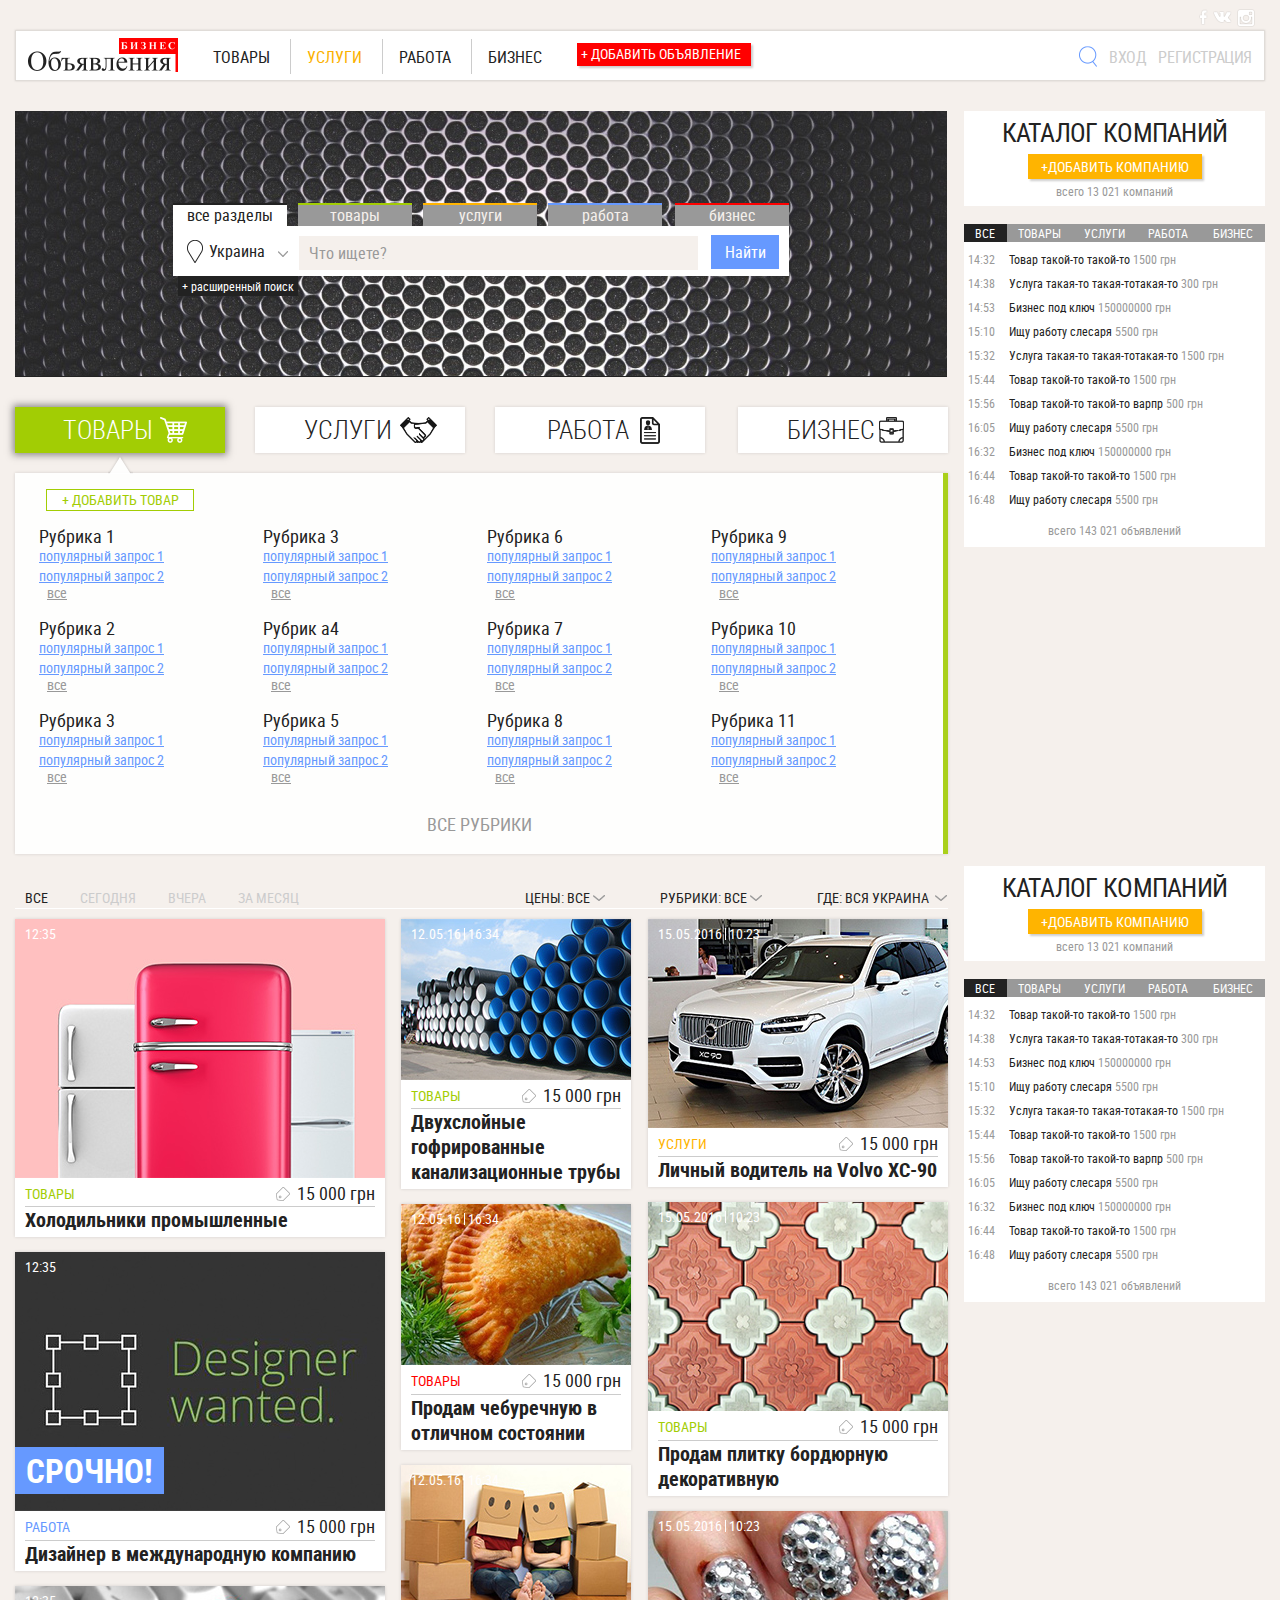
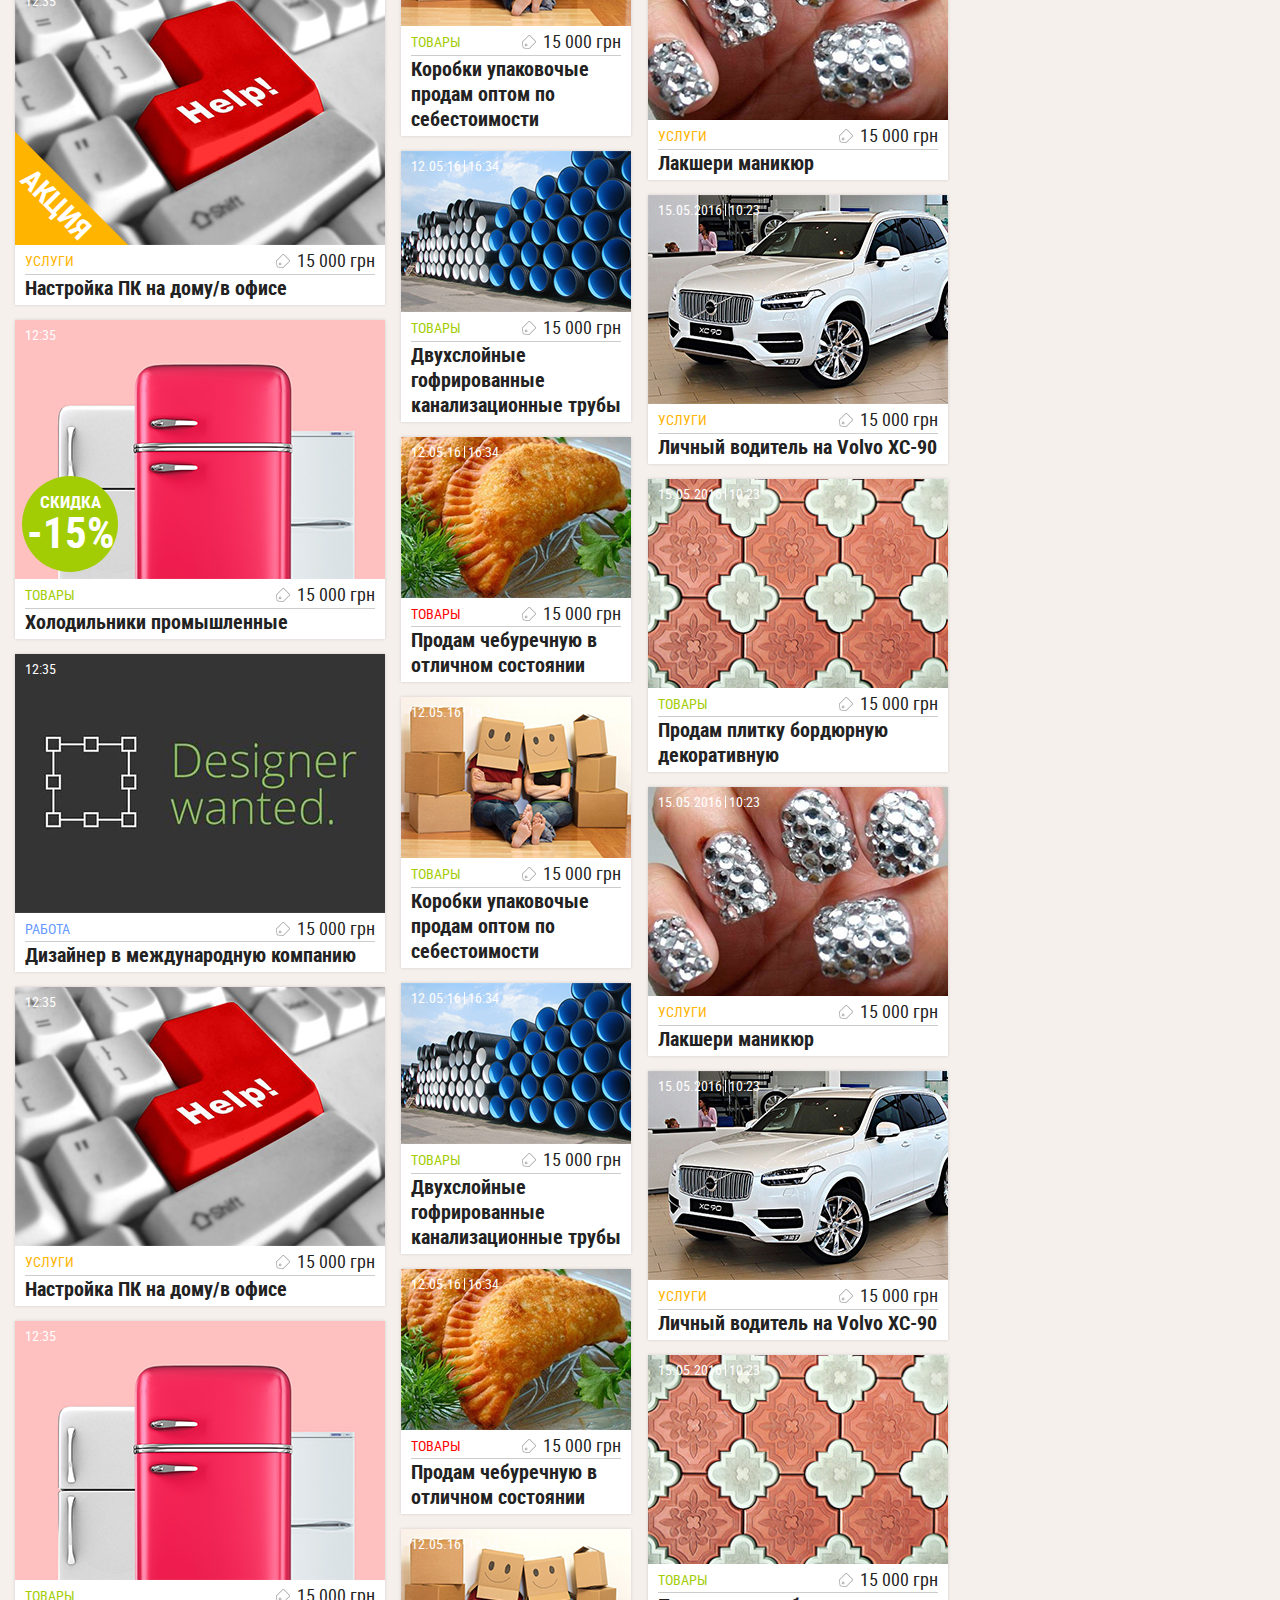
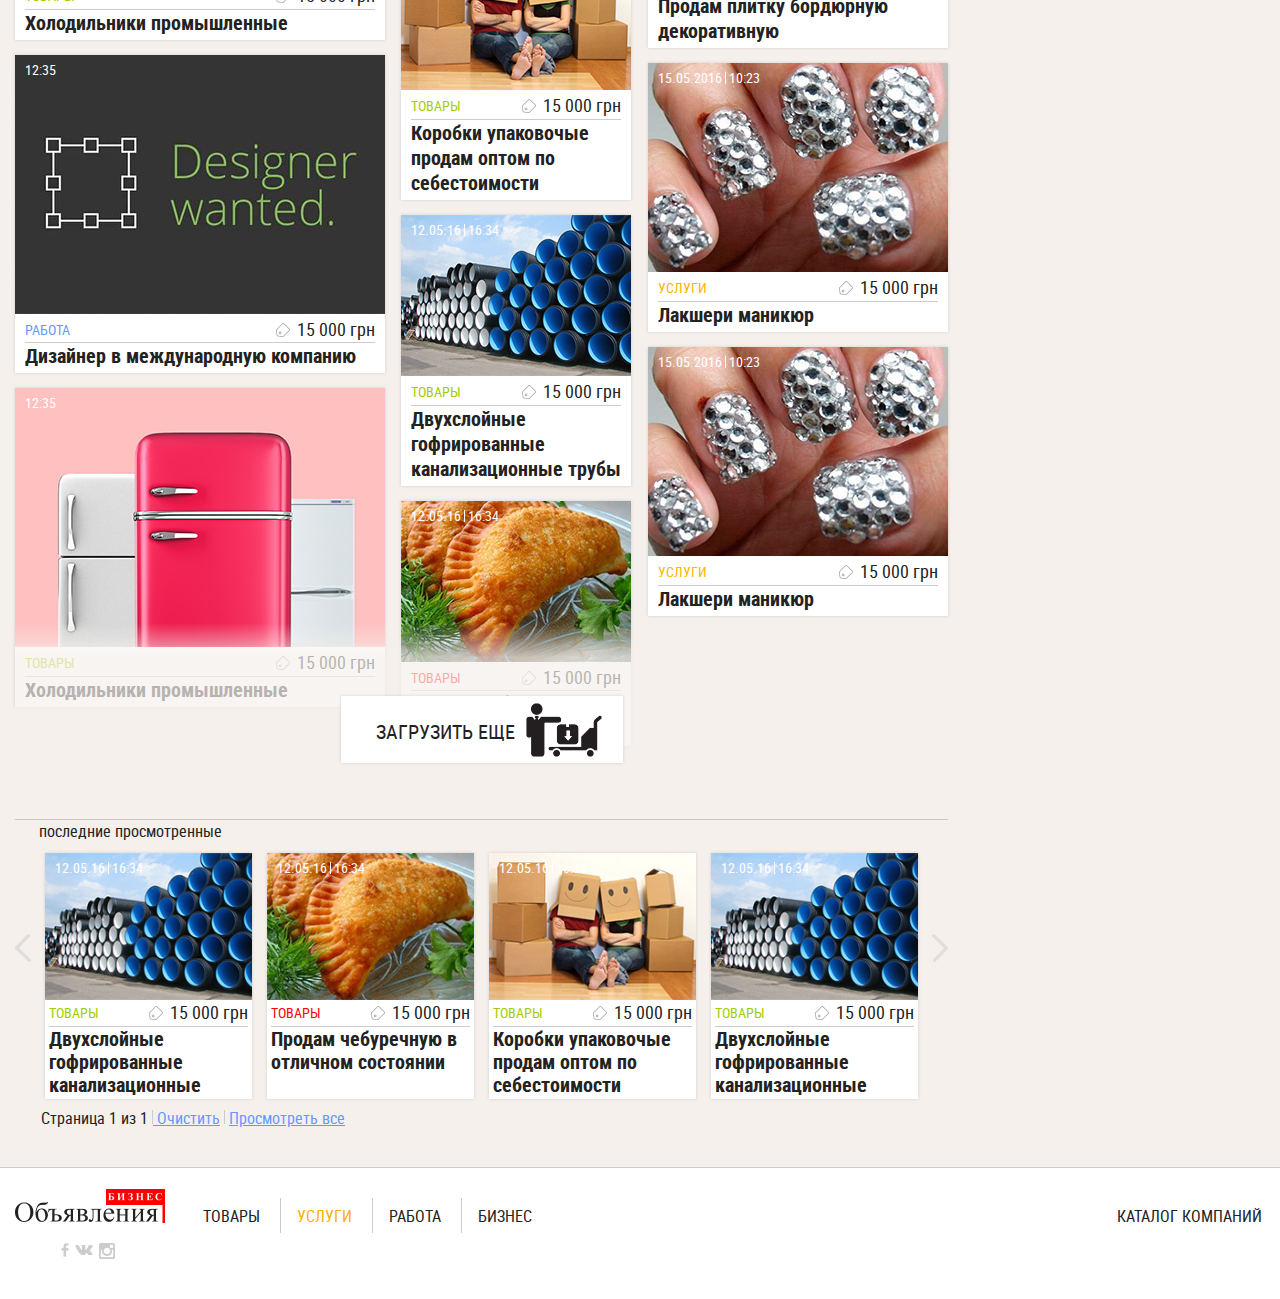
<file: index.html>
﻿<!DOCTYPE HTML>
<html lang="en">
<head>
<meta charset="utf-8">
<meta name="viewport" content="width=device-width, initial-scale=1.0">
<meta name="SKYPE_TOOLBAR" content="SKYPE_TOOLBAR_PARSER_COMPATIBLE">
<meta content="telephone=no" name="format-detection">
<link href="css/bootstrap.css" rel="stylesheet">
<link href="css/fonts.css" rel="stylesheet">
<link href="css/style.css" rel="stylesheet">
<link href="css/media.css" rel="stylesheet">
<link href="css/jquery.formstyler.css" rel="stylesheet" />
<link rel="icon" href="favicon.ico" type="image/x-icon">
<link rel="shortcut icon" href="/favicon.ico" type="image/x-icon">
<title>WebAds</title>
<!--[if lte IE 8]><script src="http://phpbbex.com/oldies/oldies.js" charset="utf-8"></script><![endif]-->
</head>

<body>
<div class="wrapper"> 
  
  <!--HEADER-->
  <div id="header">
    <div class="container">
      <div class="row">
        <div class="col-xs-12 clearfix">
          <div class="social-box pull-right">
            <ul class="social-list clearfix">
              <li><a href="#"  target="_blank" rel="nofollow"></a></li>
              <li><a href="#" class="ico-vk"  target="_blank" rel="nofollow"></a></li>
              <li><a href="#" class="ico-twit"  target="_blank" rel="nofollow"></a></li>
            </ul>
          </div>
        </div>
      </div>
      <div class="row">
        <div class="col-xs-12">
          <div class="top-header clearfix">
            <div class="logo"><a href="index.html"></a></div>
            <!--TOP-NAV-->
            <nav class="navbar-mobile navbar navbar-default hidden-lg  hidden-md">
              <div class="navbar-header">
                <button type="button" class="navbar-toggle collapsed" data-toggle="collapse" data-target="#bs-example-navbar-collapse-2"> <span class="sr-only">Toggle navigation</span> <span class="icon-bar"></span> <span class="icon-bar"></span> <span class="icon-bar"></span><span class="icon-bar"></span> </button>
              </div>
            </nav>
            <div class="collapse navbar-collapse" id="bs-example-navbar-collapse-2">
              <div class="navbar navbar-top" role="navigation">
                <div class="">
                  <ul class="nav navbar-nav">
                    <li class="color-green"><a href="#">товары</a></li>
                    <li class="active color-orange"><a href="#">услуги</a></li>
                    <li class="color-blue"><a href="#">работа</a></li>
                    <li class="color-red"><a href="#">бизнес</a></li>
                  </ul>
                </div>
                <!--/.nav-collapse --> 
              </div>
            </div>
            <!--TOP-NAV END-->
            
            <div class="add-ads"><a href="add-evelope.html">+ Добавить  объявление</a></div>
            <div class="entrance pull-right"> <a href="#" class="search-top-link"></a><a href="#">вход</a><a href="registration.html">регистрация</a></div>
          </div>
        </div>
      </div>
    </div>
  </div>
  <!--HEADER END--> 
  
  <!--HEADER NEXT BOX-->
  <div id="header-next">
    <div class="container">
      <div class="row">
        <div class="col-xs-12 clearfix">
          <div class="header-left pull-left">
            <div class="header-search-box">
              <div class="image-box"><img src="images/img-header-1.jpg" alt="">
                <div class="select-tabulation-box">
                  <ul class="nav nav-tabs leadings clearfix" id="myTab">
                    <li class="active"><a href="#all-sections">все разделы</a></li>
                    <li><a href="#goods">товары</a></li>
                    <li><a href="#services"> услуги</a></li>
                    <li><a href="#works">работа</a></li>
                    <li><a href="#bussines"> бизнес</a></li>
                  </ul>
                  <form>
                    <div class="our-offers-inner-leadings">
                      <div class="tab-content">
                        <div class="tab-pane active" id="all-sections">
                          <div class="box-select-box clearfix">
                            <div class="clone-select"> <!-- ADD class="active"  HERE --> 
                              <a href="#" class="child-select">Украина</a> <!-- IF CLICK ADD class="active" to mother-div class="clone-select" -->
                              <ul class="clone-select-list clearfix">
                                <li>
                                  <ul class="clone-select-list-inner clearfix">
                                    <li><a href="#">АР Крым</a></li>
                                    <li><a href="#">Винницкая область</a></li>
                                    <li><a href="#">Волынская область</a></li>
                                    <li><a href="#">Днепропетровская область</a></li>
                                    <li><a href="#">Донецкая область</a></li>
                                    <li><a href="#">Житомирская область</a></li>
                                    <li><a href="#">Закарпатская область</a></li>
                                    <li><a href="#">Запорожская область</a></li>
                                    <li><a href="#">Ивано-Франковская область</a></li>
                                  </ul>
                                </li>
                                <li>
                                  <ul class="clone-select-list-inner clearfix">
                                    <li><a href="#">Киев</a></li>
                                    <li><a href="#">Киевская область</a></li>
                                    <li><a href="#">Кировоградская область</a></li>
                                    <li><a href="#">Луганская область</a></li>
                                    <li><a href="#">Львовская область</a></li>
                                    <li><a href="#">Николаевская область</a></li>
                                    <li><a href="#">Одесская область</a></li>
                                    <li><a href="#">Полтавская область</a></li>
                                    <li><a href="#">Ровненская область</a></li>
                                  </ul>
                                </li>
                                <li>
                                  <ul class="clone-select-list-inner clearfix">
                                    <li><a href="#">Севастополь</a></li>
                                    <li><a href="#">Сумская область</a></li>
                                    <li><a href="#">Тернопольская область</a></li>
                                    <li><a href="#">Харьковская область</a></li>
                                    <li><a href="#">Херсонская область</a></li>
                                    <li><a href="#">Хмельницкая область</a></li>
                                    <li><a href="#">Черкасская область</a></li>
                                    <li><a href="#">Черниговская область</a></li>
                                    <li><a href="#">Черновицкая область</a></li>
                                  </ul>
                                </li>
                              </ul>
                            </div>
                          </div>
                          <div class="input-box">
                            <input type="text" placeholder="Что ищете?">
                          </div>
                          <input type="submit" value="Найти">
                        </div>
                        <div class="tab-pane" id="goods">
                          <div class="box-select-box clearfix">
                            <div class="clone-select"> <!-- ADD class="active"  HERE --> 
                              <a href="#" class="child-select">Украина</a> <!-- IF CLICK ADD class="active" to mother-div class="clone-select" -->
                              <ul class="clone-select-list clearfix">
                                <li>
                                  <ul class="clone-select-list-inner clearfix">
                                    <li><a href="#">АР Крым</a></li>
                                    <li><a href="#">Винницкая область</a></li>
                                    <li><a href="#">Волынская область</a></li>
                                    <li><a href="#">Днепропетровская область</a></li>
                                    <li><a href="#">Донецкая область</a></li>
                                    <li><a href="#">Житомирская область</a></li>
                                    <li><a href="#">Закарпатская область</a></li>
                                    <li><a href="#">Запорожская область</a></li>
                                    <li><a href="#">Ивано-Франковская область</a></li>
                                  </ul>
                                </li>
                                <li>
                                  <ul class="clone-select-list-inner clearfix">
                                    <li><a href="#">Киев</a></li>
                                    <li><a href="#">Киевская область</a></li>
                                    <li><a href="#">Кировоградская область</a></li>
                                    <li><a href="#">Луганская область</a></li>
                                    <li><a href="#">Львовская область</a></li>
                                    <li><a href="#">Николаевская область</a></li>
                                    <li><a href="#">Одесская область</a></li>
                                    <li><a href="#">Полтавская область</a></li>
                                    <li><a href="#">Ровненская область</a></li>
                                  </ul>
                                </li>
                                <li>
                                  <ul class="clone-select-list-inner clearfix">
                                    <li><a href="#">Севастополь</a></li>
                                    <li><a href="#">Сумская область</a></li>
                                    <li><a href="#">Тернопольская область</a></li>
                                    <li><a href="#">Харьковская область</a></li>
                                    <li><a href="#">Херсонская область</a></li>
                                    <li><a href="#">Хмельницкая область</a></li>
                                    <li><a href="#">Черкасская область</a></li>
                                    <li><a href="#">Черниговская область</a></li>
                                    <li><a href="#">Черновицкая область</a></li>
                                  </ul>
                                </li>
                              </ul>
                            </div>
                          </div>
                          <div class="input-box">
                            <input type="text" placeholder="Что ищете?">
                          </div>
                          <input type="submit" value="Найти">
                        </div>
                        <div class="tab-pane" id="services">
                          <div class="box-select-box clearfix">
                            <div class="clone-select"> <!-- ADD class="active"  HERE --> 
                              <a href="#" class="child-select">Украина</a> <!-- IF CLICK ADD class="active" to mother-div class="clone-select" -->
                              <ul class="clone-select-list clearfix">
                                <li>
                                  <ul class="clone-select-list-inner clearfix">
                                    <li><a href="#">АР Крым</a></li>
                                    <li><a href="#">Винницкая область</a></li>
                                    <li><a href="#">Волынская область</a></li>
                                    <li><a href="#">Днепропетровская область</a></li>
                                    <li><a href="#">Донецкая область</a></li>
                                    <li><a href="#">Житомирская область</a></li>
                                    <li><a href="#">Закарпатская область</a></li>
                                    <li><a href="#">Запорожская область</a></li>
                                    <li><a href="#">Ивано-Франковская область</a></li>
                                  </ul>
                                </li>
                                <li>
                                  <ul class="clone-select-list-inner clearfix">
                                    <li><a href="#">Киев</a></li>
                                    <li><a href="#">Киевская область</a></li>
                                    <li><a href="#">Кировоградская область</a></li>
                                    <li><a href="#">Луганская область</a></li>
                                    <li><a href="#">Львовская область</a></li>
                                    <li><a href="#">Николаевская область</a></li>
                                    <li><a href="#">Одесская область</a></li>
                                    <li><a href="#">Полтавская область</a></li>
                                    <li><a href="#">Ровненская область</a></li>
                                  </ul>
                                </li>
                                <li>
                                  <ul class="clone-select-list-inner clearfix">
                                    <li><a href="#">Севастополь</a></li>
                                    <li><a href="#">Сумская область</a></li>
                                    <li><a href="#">Тернопольская область</a></li>
                                    <li><a href="#">Харьковская область</a></li>
                                    <li><a href="#">Херсонская область</a></li>
                                    <li><a href="#">Хмельницкая область</a></li>
                                    <li><a href="#">Черкасская область</a></li>
                                    <li><a href="#">Черниговская область</a></li>
                                    <li><a href="#">Черновицкая область</a></li>
                                  </ul>
                                </li>
                              </ul>
                            </div>
                          </div>
                          <div class="input-box">
                            <input type="text" placeholder="Что ищете?">
                          </div>
                          <input type="submit" value="Найти">
                        </div>
                        <div class="tab-pane" id="works">
                          <div class="box-select-box clearfix">
                            <div class="clone-select"> <!-- ADD class="active"  HERE --> 
                              <a href="#" class="child-select">Украина</a> <!-- IF CLICK ADD class="active" to mother-div class="clone-select" -->
                              <ul class="clone-select-list clearfix">
                                <li>
                                  <ul class="clone-select-list-inner clearfix">
                                    <li><a href="#">АР Крым</a></li>
                                    <li><a href="#">Винницкая область</a></li>
                                    <li><a href="#">Волынская область</a></li>
                                    <li><a href="#">Днепропетровская область</a></li>
                                    <li><a href="#">Донецкая область</a></li>
                                    <li><a href="#">Житомирская область</a></li>
                                    <li><a href="#">Закарпатская область</a></li>
                                    <li><a href="#">Запорожская область</a></li>
                                    <li><a href="#">Ивано-Франковская область</a></li>
                                  </ul>
                                </li>
                                <li>
                                  <ul class="clone-select-list-inner clearfix">
                                    <li><a href="#">Киев</a></li>
                                    <li><a href="#">Киевская область</a></li>
                                    <li><a href="#">Кировоградская область</a></li>
                                    <li><a href="#">Луганская область</a></li>
                                    <li><a href="#">Львовская область</a></li>
                                    <li><a href="#">Николаевская область</a></li>
                                    <li><a href="#">Одесская область</a></li>
                                    <li><a href="#">Полтавская область</a></li>
                                    <li><a href="#">Ровненская область</a></li>
                                  </ul>
                                </li>
                                <li>
                                  <ul class="clone-select-list-inner clearfix">
                                    <li><a href="#">Севастополь</a></li>
                                    <li><a href="#">Сумская область</a></li>
                                    <li><a href="#">Тернопольская область</a></li>
                                    <li><a href="#">Харьковская область</a></li>
                                    <li><a href="#">Херсонская область</a></li>
                                    <li><a href="#">Хмельницкая область</a></li>
                                    <li><a href="#">Черкасская область</a></li>
                                    <li><a href="#">Черниговская область</a></li>
                                    <li><a href="#">Черновицкая область</a></li>
                                  </ul>
                                </li>
                              </ul>
                            </div>
                          </div>
                          <div class="input-box">
                            <input type="text" placeholder="Что ищете?">
                          </div>
                          <input type="submit" value="Найти">
                        </div>
                        <div class="tab-pane" id="bussines">
                          <div class="box-select-box clearfix">
                            <div class="clone-select"> <!-- ADD class="active"  HERE --> 
                              <a href="#" class="child-select">Украина</a> <!-- IF CLICK ADD class="active" to mother-div class="clone-select" -->
                              <ul class="clone-select-list clearfix">
                                <li>
                                  <ul class="clone-select-list-inner clearfix">
                                    <li><a href="#">АР Крым</a></li>
                                    <li><a href="#">Винницкая область</a></li>
                                    <li><a href="#">Волынская область</a></li>
                                    <li><a href="#">Днепропетровская область</a></li>
                                    <li><a href="#">Донецкая область</a></li>
                                    <li><a href="#">Житомирская область</a></li>
                                    <li><a href="#">Закарпатская область</a></li>
                                    <li><a href="#">Запорожская область</a></li>
                                    <li><a href="#">Ивано-Франковская область</a></li>
                                  </ul>
                                </li>
                                <li>
                                  <ul class="clone-select-list-inner clearfix">
                                    <li><a href="#">Киев</a></li>
                                    <li><a href="#">Киевская область</a></li>
                                    <li><a href="#">Кировоградская область</a></li>
                                    <li><a href="#">Луганская область</a></li>
                                    <li><a href="#">Львовская область</a></li>
                                    <li><a href="#">Николаевская область</a></li>
                                    <li><a href="#">Одесская область</a></li>
                                    <li><a href="#">Полтавская область</a></li>
                                    <li><a href="#">Ровненская область</a></li>
                                  </ul>
                                </li>
                                <li>
                                  <ul class="clone-select-list-inner clearfix">
                                    <li><a href="#">Севастополь</a></li>
                                    <li><a href="#">Сумская область</a></li>
                                    <li><a href="#">Тернопольская область</a></li>
                                    <li><a href="#">Харьковская область</a></li>
                                    <li><a href="#">Херсонская область</a></li>
                                    <li><a href="#">Хмельницкая область</a></li>
                                    <li><a href="#">Черкасская область</a></li>
                                    <li><a href="#">Черниговская область</a></li>
                                    <li><a href="#">Черновицкая область</a></li>
                                  </ul>
                                </li>
                              </ul>
                            </div>
                          </div>
                          <div class="input-box">
                            <input type="search" placeholder="Что ищете?">
                          </div>
                          <input type="submit" value="Найти">
                        </div>
                      </div>
                    </div>
                    <div class="advances-search"> <a href="#" class="search-advance-link">+ расширенный поиск</a>
                      <div class="advances-search-box clearfix">
                        <div class="inline">
                          <ul class="advances-search-list clearfix">
                            <li class="active"><a href="#">все</a></li>
                            <li><a href="#">сегодня</a></li>
                            <li><a href="#">вчера</a></li>
                            <li><a href="#">за месяц</a></li>
                          </ul>
                        </div>
                        <div class="inline search-input-advances"> <span>цена до:</span>
                          <input class="number-input" type="number" placeholder="ХХХХХХ">
                          <span>грн</span> </div>
                        <div class="inline all-sections pull-right"> <span>рубрики:</span><div class="all-sections-link">все
                          <ul class="filter-list-selects-dropdown clearfix">
                            <li><a href="#">Львов</a></li>
                            <li><a href="#">Киев</a></li>
                            <li><a href="#">Харьков</a></li>
                            <li><a href="#">Херсон</a></li>
                            <li><a href="#">Львов</a></li>
                            <li><a href="#">Киев</a></li>
                            <li><a href="#">Харьков</a></li>
                            <li><a href="#">Херсон</a></li>
                            <li><a href="#">Львов</a></li>
                            <li><a href="#">Киев</a></li>
                            <li><a href="#">Харьков</a></li>
                            <li><a href="#">Херсон</a></li>
                            <li><a href="#">Львов</a></li>
                            <li><a href="#">Киев</a></li>
                            <li><a href="#">Харьков</a></li>
                            <li><a href="#">Херсон</a></li>
                            <li><a href="#">Львов</a></li>
                            <li><a href="#">Киев</a></li>
                            <li><a href="#">Харьков</a></li>
                            <li><a href="#">Херсон</a></li>
                            <li><a href="#">Львов</a></li>
                            <li><a href="#">Киев</a></li>
                            <li><a href="#">Харьков</a></li>
                            <li><a href="#">Херсон</a></li>
                          </ul>
                          </div> </div>
                      </div>
                    </div>
                  </form>
                </div>
              </div>
            </div>
            <div class="header-forums">
              <ul class="nav nav-tabs leadings clearfix" id="myTab2">
                <li class="first active"><a href="#goods-tab-header">Товары</a></li>
                <li class="second"><a href="#services-tab-header">Услуги</a></li>
                <li class="third"><a href="#works-tab-header">Работа</a></li>
                <li class="fourth"><a href="#bussines-tab-header">бизнес</a></li>
              </ul>
              <div class="tab-content">
                <div class="tab-pane active" id="goods-tab-header">
                  <div class="add-button"><a href="#">+ добавить товар</a></div>
                  <ul class="add-forums-list clearfix">
                    <li>
                      <ul class="clearfix">
                        <li>
                          <h6>Рубрика 1 </h6>
                          <ul class="clearfix">
                            <li><a href="#">популярный запрос 1</a></li>
                            <li><a href="#">популярный запрос 2</a></li>
                          </ul>
                          <a href="#" class="all">все</a> </li>
                        <li>
                          <h6>Рубрика 2 </h6>
                          <ul class="clearfix">
                            <li><a href="#">популярный запрос 1</a></li>
                            <li><a href="#">популярный запрос 2</a></li>
                          </ul>
                          <a href="#" class="all">все</a> </li>
                        <li>
                          <h6>Рубрика 3 </h6>
                          <ul class="clearfix">
                            <li><a href="#">популярный запрос 1</a></li>
                            <li><a href="#">популярный запрос 2</a></li>
                          </ul>
                          <a href="#" class="all">все</a> </li>
                      </ul>
                    </li>
                    <li>
                      <ul class="clearfix">
                        <li>
                          <h6>Рубрика 3 </h6>
                          <ul class="clearfix">
                            <li><a href="#">популярный запрос 1</a></li>
                            <li><a href="#">популярный запрос 2</a></li>
                          </ul>
                          <a href="#" class="all">все</a> </li>
                        <li>
                          <h6>Рубрик а4 </h6>
                          <ul class="clearfix">
                            <li><a href="#">популярный запрос 1</a></li>
                            <li><a href="#">популярный запрос 2</a></li>
                          </ul>
                          <a href="#" class="all">все</a> </li>
                        <li>
                          <h6>Рубрика 5 </h6>
                          <ul class="clearfix">
                            <li><a href="#">популярный запрос 1</a></li>
                            <li><a href="#">популярный запрос 2</a></li>
                          </ul>
                          <a href="#" class="all">все</a> </li>
                      </ul>
                    </li>
                    <li>
                      <ul class="clearfix">
                        <li>
                          <h6>Рубрика 6 </h6>
                          <ul class="clearfix">
                            <li><a href="#">популярный запрос 1</a></li>
                            <li><a href="#">популярный запрос 2</a></li>
                          </ul>
                          <a href="#" class="all">все</a> </li>
                        <li>
                          <h6>Рубрика 7 </h6>
                          <ul class="clearfix">
                            <li><a href="#">популярный запрос 1</a></li>
                            <li><a href="#">популярный запрос 2</a></li>
                          </ul>
                          <a href="#" class="all">все</a> </li>
                        <li>
                          <h6>Рубрика 8 </h6>
                          <ul class="clearfix">
                            <li><a href="#">популярный запрос 1</a></li>
                            <li><a href="#">популярный запрос 2</a></li>
                          </ul>
                          <a href="#" class="all">все</a> </li>
                      </ul>
                    </li>
                    <li>
                      <ul class="clearfix">
                        <li>
                          <h6>Рубрика 9 </h6>
                          <ul class="clearfix">
                            <li><a href="#">популярный запрос 1</a></li>
                            <li><a href="#">популярный запрос 2</a></li>
                          </ul>
                          <a href="#" class="all">все</a> </li>
                        <li>
                          <h6>Рубрика 10 </h6>
                          <ul class="clearfix">
                            <li><a href="#">популярный запрос 1</a></li>
                            <li><a href="#">популярный запрос 2</a></li>
                          </ul>
                          <a href="#" class="all">все</a> </li>
                        <li>
                          <h6>Рубрика 11 </h6>
                          <ul class="clearfix">
                            <li><a href="#">популярный запрос 1</a></li>
                            <li><a href="#">популярный запрос 2</a></li>
                          </ul>
                          <a href="#" class="all">все</a> </li>
                      </ul>
                    </li>
                  </ul>
                  <div class="all-field-under"><a href="#">все рубрики</a></div>
                </div>
                <div class="tab-pane" id="services-tab-header">
                  <div class="add-button"><a href="#">+ добавить услуги</a></div>
                  <ul class="add-forums-list clearfix">
                    <li>
                      <ul class="clearfix">
                        <li>
                          <h6>Рубрика 1 </h6>
                          <ul class="clearfix">
                            <li><a href="#">популярный запрос 1</a></li>
                            <li><a href="#">популярный запрос 2</a></li>
                          </ul>
                          <a href="#" class="all">все</a> </li>
                        <li>
                          <h6>Рубрика 2 </h6>
                          <ul class="clearfix">
                            <li><a href="#">популярный запрос 1</a></li>
                            <li><a href="#">популярный запрос 2</a></li>
                          </ul>
                          <a href="#" class="all">все</a> </li>
                        <li>
                          <h6>Рубрика 3 </h6>
                          <ul class="clearfix">
                            <li><a href="#">популярный запрос 1</a></li>
                            <li><a href="#">популярный запрос 2</a></li>
                          </ul>
                          <a href="#" class="all">все</a> </li>
                      </ul>
                    </li>
                    <li>
                      <ul class="clearfix">
                        <li>
                          <h6>Рубрика 3 </h6>
                          <ul class="clearfix">
                            <li><a href="#">популярный запрос 1</a></li>
                            <li><a href="#">популярный запрос 2</a></li>
                          </ul>
                          <a href="#" class="all">все</a> </li>
                        <li>
                          <h6>Рубрик а4 </h6>
                          <ul class="clearfix">
                            <li><a href="#">популярный запрос 1</a></li>
                            <li><a href="#">популярный запрос 2</a></li>
                          </ul>
                          <a href="#" class="all">все</a> </li>
                        <li>
                          <h6>Рубрика 5 </h6>
                          <ul class="clearfix">
                            <li><a href="#">популярный запрос 1</a></li>
                            <li><a href="#">популярный запрос 2</a></li>
                          </ul>
                          <a href="#" class="all">все</a> </li>
                      </ul>
                    </li>
                    <li>
                      <ul class="clearfix">
                        <li>
                          <h6>Рубрика 6 </h6>
                          <ul class="clearfix">
                            <li><a href="#">популярный запрос 1</a></li>
                            <li><a href="#">популярный запрос 2</a></li>
                          </ul>
                          <a href="#" class="all">все</a> </li>
                        <li>
                          <h6>Рубрика 7 </h6>
                          <ul class="clearfix">
                            <li><a href="#">популярный запрос 1</a></li>
                            <li><a href="#">популярный запрос 2</a></li>
                          </ul>
                          <a href="#" class="all">все</a> </li>
                        <li>
                          <h6>Рубрика 8 </h6>
                          <ul class="clearfix">
                            <li><a href="#">популярный запрос 1</a></li>
                            <li><a href="#">популярный запрос 2</a></li>
                          </ul>
                          <a href="#" class="all">все</a> </li>
                      </ul>
                    </li>
                    <li>
                      <ul class="clearfix">
                        <li>
                          <h6>Рубрика 9 </h6>
                          <ul class="clearfix">
                            <li><a href="#">популярный запрос 1</a></li>
                            <li><a href="#">популярный запрос 2</a></li>
                          </ul>
                          <a href="#" class="all">все</a> </li>
                        <li>
                          <h6>Рубрика 10 </h6>
                          <ul class="clearfix">
                            <li><a href="#">популярный запрос 1</a></li>
                            <li><a href="#">популярный запрос 2</a></li>
                          </ul>
                          <a href="#" class="all">все</a> </li>
                        <li>
                          <h6>Рубрика 11 </h6>
                          <ul class="clearfix">
                            <li><a href="#">популярный запрос 1</a></li>
                            <li><a href="#">популярный запрос 2</a></li>
                          </ul>
                          <a href="#" class="all">все</a> </li>
                      </ul>
                    </li>
                  </ul>
                  <div class="all-field-under"><a href="#">все рубрики</a></div>
                </div>
                <div class="tab-pane" id="works-tab-header">
                  <div class="add-button"><a href="#">+ добавить работу</a></div>
                  <ul class="add-forums-list clearfix">
                    <li>
                      <ul class="clearfix">
                        <li>
                          <h6>Рубрика 1 </h6>
                          <ul class="clearfix">
                            <li><a href="#">популярный запрос 1</a></li>
                            <li><a href="#">популярный запрос 2</a></li>
                          </ul>
                          <a href="#" class="all">все</a> </li>
                        <li>
                          <h6>Рубрика 2 </h6>
                          <ul class="clearfix">
                            <li><a href="#">популярный запрос 1</a></li>
                            <li><a href="#">популярный запрос 2</a></li>
                          </ul>
                          <a href="#" class="all">все</a> </li>
                        <li>
                          <h6>Рубрика 3 </h6>
                          <ul class="clearfix">
                            <li><a href="#">популярный запрос 1</a></li>
                            <li><a href="#">популярный запрос 2</a></li>
                          </ul>
                          <a href="#" class="all">все</a> </li>
                      </ul>
                    </li>
                    <li>
                      <ul class="clearfix">
                        <li>
                          <h6>Рубрика 3 </h6>
                          <ul class="clearfix">
                            <li><a href="#">популярный запрос 1</a></li>
                            <li><a href="#">популярный запрос 2</a></li>
                          </ul>
                          <a href="#" class="all">все</a> </li>
                        <li>
                          <h6>Рубрик а4 </h6>
                          <ul class="clearfix">
                            <li><a href="#">популярный запрос 1</a></li>
                            <li><a href="#">популярный запрос 2</a></li>
                          </ul>
                          <a href="#" class="all">все</a> </li>
                        <li>
                          <h6>Рубрика 5 </h6>
                          <ul class="clearfix">
                            <li><a href="#">популярный запрос 1</a></li>
                            <li><a href="#">популярный запрос 2</a></li>
                          </ul>
                          <a href="#" class="all">все</a> </li>
                      </ul>
                    </li>
                    <li>
                      <ul class="clearfix">
                        <li>
                          <h6>Рубрика 6 </h6>
                          <ul class="clearfix">
                            <li><a href="#">популярный запрос 1</a></li>
                            <li><a href="#">популярный запрос 2</a></li>
                          </ul>
                          <a href="#" class="all">все</a> </li>
                        <li>
                          <h6>Рубрика 7 </h6>
                          <ul class="clearfix">
                            <li><a href="#">популярный запрос 1</a></li>
                            <li><a href="#">популярный запрос 2</a></li>
                          </ul>
                          <a href="#" class="all">все</a> </li>
                        <li>
                          <h6>Рубрика 8 </h6>
                          <ul class="clearfix">
                            <li><a href="#">популярный запрос 1</a></li>
                            <li><a href="#">популярный запрос 2</a></li>
                          </ul>
                          <a href="#" class="all">все</a> </li>
                      </ul>
                    </li>
                    <li>
                      <ul class="clearfix">
                        <li>
                          <h6>Рубрика 9 </h6>
                          <ul class="clearfix">
                            <li><a href="#">популярный запрос 1</a></li>
                            <li><a href="#">популярный запрос 2</a></li>
                          </ul>
                          <a href="#" class="all">все</a> </li>
                        <li>
                          <h6>Рубрика 10 </h6>
                          <ul class="clearfix">
                            <li><a href="#">популярный запрос 1</a></li>
                            <li><a href="#">популярный запрос 2</a></li>
                          </ul>
                          <a href="#" class="all">все</a> </li>
                        <li>
                          <h6>Рубрика 11 </h6>
                          <ul class="clearfix">
                            <li><a href="#">популярный запрос 1</a></li>
                            <li><a href="#">популярный запрос 2</a></li>
                          </ul>
                          <a href="#" class="all">все</a> </li>
                      </ul>
                    </li>
                  </ul>
                  <div class="all-field-under"><a href="#">все рубрики</a></div>
                </div>
                <div class="tab-pane" id="bussines-tab-header">
                  <div class="add-button"><a href="#">+ добавить бизнесс</a></div>
                  <ul class="add-forums-list clearfix">
                    <li>
                      <ul class="clearfix">
                        <li>
                          <h6>Рубрика 1 </h6>
                          <ul class="clearfix">
                            <li><a href="#">популярный запрос 1</a></li>
                            <li><a href="#">популярный запрос 2</a></li>
                          </ul>
                          <a href="#" class="all">все</a> </li>
                        <li>
                          <h6>Рубрика 2 </h6>
                          <ul class="clearfix">
                            <li><a href="#">популярный запрос 1</a></li>
                            <li><a href="#">популярный запрос 2</a></li>
                          </ul>
                          <a href="#" class="all">все</a> </li>
                        <li>
                          <h6>Рубрика 3 </h6>
                          <ul class="clearfix">
                            <li><a href="#">популярный запрос 1</a></li>
                            <li><a href="#">популярный запрос 2</a></li>
                          </ul>
                          <a href="#" class="all">все</a> </li>
                      </ul>
                    </li>
                    <li>
                      <ul class="clearfix">
                        <li>
                          <h6>Рубрика 3 </h6>
                          <ul class="clearfix">
                            <li><a href="#">популярный запрос 1</a></li>
                            <li><a href="#">популярный запрос 2</a></li>
                          </ul>
                          <a href="#" class="all">все</a> </li>
                        <li>
                          <h6>Рубрик а4 </h6>
                          <ul class="clearfix">
                            <li><a href="#">популярный запрос 1</a></li>
                            <li><a href="#">популярный запрос 2</a></li>
                          </ul>
                          <a href="#" class="all">все</a> </li>
                        <li>
                          <h6>Рубрика 5 </h6>
                          <ul class="clearfix">
                            <li><a href="#">популярный запрос 1</a></li>
                            <li><a href="#">популярный запрос 2</a></li>
                          </ul>
                          <a href="#" class="all">все</a> </li>
                      </ul>
                    </li>
                    <li>
                      <ul class="clearfix">
                        <li>
                          <h6>Рубрика 6 </h6>
                          <ul class="clearfix">
                            <li><a href="#">популярный запрос 1</a></li>
                            <li><a href="#">популярный запрос 2</a></li>
                          </ul>
                          <a href="#" class="all">все</a> </li>
                        <li>
                          <h6>Рубрика 7 </h6>
                          <ul class="clearfix">
                            <li><a href="#">популярный запрос 1</a></li>
                            <li><a href="#">популярный запрос 2</a></li>
                          </ul>
                          <a href="#" class="all">все</a> </li>
                        <li>
                          <h6>Рубрика 8 </h6>
                          <ul class="clearfix">
                            <li><a href="#">популярный запрос 1</a></li>
                            <li><a href="#">популярный запрос 2</a></li>
                          </ul>
                          <a href="#" class="all">все</a> </li>
                      </ul>
                    </li>
                    <li>
                      <ul class="clearfix">
                        <li>
                          <h6>Рубрика 9 </h6>
                          <ul class="clearfix">
                            <li><a href="#">популярный запрос 1</a></li>
                            <li><a href="#">популярный запрос 2</a></li>
                          </ul>
                          <a href="#" class="all">все</a> </li>
                        <li>
                          <h6>Рубрика 10 </h6>
                          <ul class="clearfix">
                            <li><a href="#">популярный запрос 1</a></li>
                            <li><a href="#">популярный запрос 2</a></li>
                          </ul>
                          <a href="#" class="all">все</a> </li>
                        <li>
                          <h6>Рубрика 11 </h6>
                          <ul class="clearfix">
                            <li><a href="#">популярный запрос 1</a></li>
                            <li><a href="#">популярный запрос 2</a></li>
                          </ul>
                          <a href="#" class="all">все</a> </li>
                      </ul>
                    </li>
                  </ul>
                  <div class="all-field-under"><a href="#">все рубрики</a></div>
                </div>
              </div>
            </div>
          </div>
          <div class="header-right hidden-xs hidden-sm pull-right">
            <div class="catalog-company">
              <h5>Каталог компаний</h5>
              <div> <a href="#">+добавить компанию</a> </div>
              <span>всего 13 021 компаний</span> </div>
            <div class="tabs-ads-right">
              <ul class="nav nav-tabs leadings clearfix" id="myTab3">
                <li class="active"><a href="#all-tabs-ads-right">все</a></li>
                <li><a href="#goods-tabs-ads-right">товары</a></li>
                <li><a href="#services-tabs-ads-right">услуги</a></li>
                <li><a href="#works-tabs-ads-right">работа</a></li>
                <li><a href="#bussines-tabs-ads-right">бизнес</a></li>
              </ul>
              <div class="tab-content">
                <div class="tab-pane active" id="all-tabs-ads-right">
                  <ul class="myTab3-list clearfix">
                    <li>
                      <div class="time">14:32</div>
                      <div class="name-ad"><a href="#">Товар такой-то такой-то</a></div>
                      <div class="price">1500 грн</div>
                    </li>
                    <li>
                      <div class="time">14:38</div>
                      <div class="name-ad"><a href="#">Услуга такая-то такая-тотакая-то</a></div>
                      <div class="price">300 грн</div>
                    </li>
                    <li>
                      <div class="time">14:53</div>
                      <div class="name-ad"><a href="#">Бизнес под ключ</a></div>
                      <div class="price">150000000 грн</div>
                    </li>
                    <li>
                      <div class="time">15:10 </div>
                      <div class="name-ad"><a href="#">Ищу работу слесаря</a></div>
                      <div class="price">5500 грн</div>
                    </li>
                    <li>
                      <div class="time">15:32</div>
                      <div class="name-ad"><a href="#">Услуга такая-то такая-тотакая-то</a></div>
                      <div class="price">1500 грн</div>
                    </li>
                    <li>
                      <div class="time">15:44</div>
                      <div class="name-ad"><a href="#">Товар такой-то такой-то</a></div>
                      <div class="price">1500 грн</div>
                    </li>
                    <li>
                      <div class="time">15:56</div>
                      <div class="name-ad"><a href="#">Товар такой-то такой-то варпр</a></div>
                      <div class="price">500 грн</div>
                    </li>
                    <li>
                      <div class="time">16:05</div>
                      <div class="name-ad"><a href="#">Ищу работу слесаря</a></div>
                      <div class="price">5500 грн</div>
                    </li>
                    <li>
                      <div class="time">16:32</div>
                      <div class="name-ad"><a href="#">Бизнес под ключ</a></div>
                      <div class="price">150000000 грн</div>
                    </li>
                    <li>
                      <div class="time">16:44</div>
                      <div class="name-ad"><a href="#">Товар такой-то такой-то</a></div>
                      <div class="price">1500 грн</div>
                    </li>
                    <li>
                      <div class="time">16:48</div>
                      <div class="name-ad"><a href="#">Ищу работу слесаря</a></div>
                      <div class="price">5500 грн</div>
                    </li>
                  </ul>
                  <div class="all-ads"> <span>всего 143 021 объявлений</span></div>
                </div>
                <div class="tab-pane" id="goods-tabs-ads-right">
                  <ul class="myTab3-list clearfix">
                    <li>
                      <div class="time">14:32</div>
                      <div class="name-ad"><a href="#">Товар такой-то такой-то</a></div>
                      <div class="price">1500 грн</div>
                    </li>
                    <li>
                      <div class="time">14:38</div>
                      <div class="name-ad"><a href="#">Услуга такая-то такая-тотакая-то</a></div>
                      <div class="price">300 грн</div>
                    </li>
                    <li>
                      <div class="time">14:53</div>
                      <div class="name-ad"><a href="#">Бизнес под ключ</a></div>
                      <div class="price">150000000 грн</div>
                    </li>
                    <li>
                      <div class="time">15:10 </div>
                      <div class="name-ad"><a href="#">Ищу работу слесаря</a></div>
                      <div class="price">5500 грн</div>
                    </li>
                    <li>
                      <div class="time">15:32</div>
                      <div class="name-ad"><a href="#">Услуга такая-то такая-тотакая-то</a></div>
                      <div class="price">1500 грн</div>
                    </li>
                    <li>
                      <div class="time">15:44</div>
                      <div class="name-ad"><a href="#">Товар такой-то такой-то</a></div>
                      <div class="price">1500 грн</div>
                    </li>
                    <li>
                      <div class="time">15:56</div>
                      <div class="name-ad"><a href="#">Товар такой-то такой-то варпр</a></div>
                      <div class="price">500 грн</div>
                    </li>
                    <li>
                      <div class="time">16:05</div>
                      <div class="name-ad"><a href="#">Ищу работу слесаря</a></div>
                      <div class="price">5500 грн</div>
                    </li>
                    <li>
                      <div class="time">16:32</div>
                      <div class="name-ad"><a href="#">Бизнес под ключ</a></div>
                      <div class="price">150000000 грн</div>
                    </li>
                    <li>
                      <div class="time">16:44</div>
                      <div class="name-ad"><a href="#">Товар такой-то такой-то</a></div>
                      <div class="price">1500 грн</div>
                    </li>
                    <li>
                      <div class="time">16:48</div>
                      <div class="name-ad"><a href="#">Ищу работу слесаря</a></div>
                      <div class="price">5500 грн</div>
                    </li>
                  </ul>
                  <div class="all-ads"> <span>всего 143 021 объявлений</span></div>
                </div>
                <div class="tab-pane" id="services-tabs-ads-right">
                  <ul class="myTab3-list clearfix">
                    <li>
                      <div class="time">14:32</div>
                      <div class="name-ad"><a href="#">Товар такой-то такой-то</a></div>
                      <div class="price">1500 грн</div>
                    </li>
                    <li>
                      <div class="time">14:38</div>
                      <div class="name-ad"><a href="#">Услуга такая-то такая-тотакая-то</a></div>
                      <div class="price">300 грн</div>
                    </li>
                    <li>
                      <div class="time">14:53</div>
                      <div class="name-ad"><a href="#">Бизнес под ключ</a></div>
                      <div class="price">150000000 грн</div>
                    </li>
                    <li>
                      <div class="time">15:10 </div>
                      <div class="name-ad"><a href="#">Ищу работу слесаря</a></div>
                      <div class="price">5500 грн</div>
                    </li>
                    <li>
                      <div class="time">15:32</div>
                      <div class="name-ad"><a href="#">Услуга такая-то такая-тотакая-то</a></div>
                      <div class="price">1500 грн</div>
                    </li>
                    <li>
                      <div class="time">15:44</div>
                      <div class="name-ad"><a href="#">Товар такой-то такой-то</a></div>
                      <div class="price">1500 грн</div>
                    </li>
                    <li>
                      <div class="time">15:56</div>
                      <div class="name-ad"><a href="#">Товар такой-то такой-то варпр</a></div>
                      <div class="price">500 грн</div>
                    </li>
                    <li>
                      <div class="time">16:05</div>
                      <div class="name-ad"><a href="#">Ищу работу слесаря</a></div>
                      <div class="price">5500 грн</div>
                    </li>
                    <li>
                      <div class="time">16:32</div>
                      <div class="name-ad"><a href="#">Бизнес под ключ</a></div>
                      <div class="price">150000000 грн</div>
                    </li>
                    <li>
                      <div class="time">16:44</div>
                      <div class="name-ad"><a href="#">Товар такой-то такой-то</a></div>
                      <div class="price">1500 грн</div>
                    </li>
                    <li>
                      <div class="time">16:48</div>
                      <div class="name-ad"><a href="#">Ищу работу слесаря</a></div>
                      <div class="price">5500 грн</div>
                    </li>
                  </ul>
                  <div class="all-ads"> <span>всего 143 021 объявлений</span></div>
                </div>
                <div class="tab-pane" id="works-tabs-ads-right">
                  <ul class="myTab3-list clearfix">
                    <li>
                      <div class="time">14:32</div>
                      <div class="name-ad"><a href="#">Товар такой-то такой-то</a></div>
                      <div class="price">1500 грн</div>
                    </li>
                    <li>
                      <div class="time">14:38</div>
                      <div class="name-ad"><a href="#">Услуга такая-то такая-тотакая-то</a></div>
                      <div class="price">300 грн</div>
                    </li>
                    <li>
                      <div class="time">14:53</div>
                      <div class="name-ad"><a href="#">Бизнес под ключ</a></div>
                      <div class="price">150000000 грн</div>
                    </li>
                    <li>
                      <div class="time">15:10 </div>
                      <div class="name-ad"><a href="#">Ищу работу слесаря</a></div>
                      <div class="price">5500 грн</div>
                    </li>
                    <li>
                      <div class="time">15:32</div>
                      <div class="name-ad"><a href="#">Услуга такая-то такая-тотакая-то</a></div>
                      <div class="price">1500 грн</div>
                    </li>
                    <li>
                      <div class="time">15:44</div>
                      <div class="name-ad"><a href="#">Товар такой-то такой-то</a></div>
                      <div class="price">1500 грн</div>
                    </li>
                    <li>
                      <div class="time">15:56</div>
                      <div class="name-ad"><a href="#">Товар такой-то такой-то варпр</a></div>
                      <div class="price">500 грн</div>
                    </li>
                    <li>
                      <div class="time">16:05</div>
                      <div class="name-ad"><a href="#">Ищу работу слесаря</a></div>
                      <div class="price">5500 грн</div>
                    </li>
                    <li>
                      <div class="time">16:32</div>
                      <div class="name-ad"><a href="#">Бизнес под ключ</a></div>
                      <div class="price">150000000 грн</div>
                    </li>
                    <li>
                      <div class="time">16:44</div>
                      <div class="name-ad"><a href="#">Товар такой-то такой-то</a></div>
                      <div class="price">1500 грн</div>
                    </li>
                    <li>
                      <div class="time">16:48</div>
                      <div class="name-ad"><a href="#">Ищу работу слесаря</a></div>
                      <div class="price">5500 грн</div>
                    </li>
                  </ul>
                  <div class="all-ads"> <span>всего 143 021 объявлений</span></div>
                </div>
                <div class="tab-pane" id="bussines-tabs-ads-right">
                  <ul class="myTab3-list clearfix">
                    <li>
                      <div class="time">14:32</div>
                      <div class="name-ad"><a href="#">Товар такой-то такой-то</a></div>
                      <div class="price">1500 грн</div>
                    </li>
                    <li>
                      <div class="time">14:38</div>
                      <div class="name-ad"><a href="#">Услуга такая-то такая-тотакая-то</a></div>
                      <div class="price">300 грн</div>
                    </li>
                    <li>
                      <div class="time">14:53</div>
                      <div class="name-ad"><a href="#">Бизнес под ключ</a></div>
                      <div class="price">150000000 грн</div>
                    </li>
                    <li>
                      <div class="time">15:10 </div>
                      <div class="name-ad"><a href="#">Ищу работу слесаря</a></div>
                      <div class="price">5500 грн</div>
                    </li>
                    <li>
                      <div class="time">15:32</div>
                      <div class="name-ad"><a href="#">Услуга такая-то такая-тотакая-то</a></div>
                      <div class="price">1500 грн</div>
                    </li>
                    <li>
                      <div class="time">15:44</div>
                      <div class="name-ad"><a href="#">Товар такой-то такой-то</a></div>
                      <div class="price">1500 грн</div>
                    </li>
                    <li>
                      <div class="time">15:56</div>
                      <div class="name-ad"><a href="#">Товар такой-то такой-то варпр</a></div>
                      <div class="price">500 грн</div>
                    </li>
                    <li>
                      <div class="time">16:05</div>
                      <div class="name-ad"><a href="#">Ищу работу слесаря</a></div>
                      <div class="price">5500 грн</div>
                    </li>
                    <li>
                      <div class="time">16:32</div>
                      <div class="name-ad"><a href="#">Бизнес под ключ</a></div>
                      <div class="price">150000000 грн</div>
                    </li>
                    <li>
                      <div class="time">16:44</div>
                      <div class="name-ad"><a href="#">Товар такой-то такой-то</a></div>
                      <div class="price">1500 грн</div>
                    </li>
                    <li>
                      <div class="time">16:48</div>
                      <div class="name-ad"><a href="#">Ищу работу слесаря</a></div>
                      <div class="price">5500 грн</div>
                    </li>
                  </ul>
                  <div class="all-ads"> <span>всего 143 021 объявлений</span></div>
                </div>
              </div>
            </div>
            <!--<div class="banner-advertising"><div class="image-box"><a href="#"><img src="images/bg-banner.jpg" alt=""></a></div>
            <div class="addadvertising"><a href="#">+ разместить рекламу</a></div>--> <!-- КОД РЕКЛАМНОГО БАННЕРА --> 
            
          </div>
        </div>
      </div>
      <div class="row">
        <div class="col-xs-12">
          <div class="header-left pull-left">
            <div class="filter-box">
              <div class="filter-box-header clearfix">
                <ul class="filter-list-nav clearfix pull-left">
                  <li class="active"><a href="#">все</a></li>
                  <li><a href="#">сегодня</a></li>
                  <li><a href="#">вчера</a></li>
                  <li><a href="#">за месяц</a></li>
                </ul>
                <div class="pull-right">
                  <ul class="filter-list-selects clearfix">
                    <li><span>цены: все</span>
                      <ul class="filter-list-selects-dropdown clearfix">
                        <li><a href="#">по убыванию цен</a></li>
                        <li><a href="#">по возрастанию цен</a></li>
                      </ul>
                    </li>
                    <li><span>рубрики:  все</span>
                      <ul class="filter-list-selects-dropdown clearfix">
                        <li><a href="#">товары</a></li>
                        <li><a href="#">услуги</a></li>
                        <li><a href="#">работа</a></li>
                        <li><a href="#">бизнес</a></li>
                      </ul>
                    </li>
                    <li><span>где:  вся украина</span>
                      <ul class="filter-list-selects-dropdown clearfix">
                        <li><a href="#">Львов</a></li>
                        <li><a href="#">Киев</a></li>
                        <li><a href="#">Харьков</a></li>
                        <li><a href="#">Херсон</a></li>
                        <li><a href="#">Львов</a></li>
                        <li><a href="#">Киев</a></li>
                        <li><a href="#">Харьков</a></li>
                        <li><a href="#">Херсон</a></li>
                        <li><a href="#">Львов</a></li>
                        <li><a href="#">Киев</a></li>
                        <li><a href="#">Харьков</a></li>
                        <li><a href="#">Херсон</a></li>
                        <li><a href="#">Львов</a></li>
                        <li><a href="#">Киев</a></li>
                        <li><a href="#">Харьков</a></li>
                        <li><a href="#">Херсон</a></li>
                        <li><a href="#">Львов</a></li>
                        <li><a href="#">Киев</a></li>
                        <li><a href="#">Харьков</a></li>
                        <li><a href="#">Херсон</a></li>
                        <li><a href="#">Львов</a></li>
                        <li><a href="#">Киев</a></li>
                        <li><a href="#">Харьков</a></li>
                        <li><a href="#">Херсон</a></li>
                      </ul>
                    </li>
                  </ul>
                </div>
              </div>
              <div class="filter-box-content  widthLeftMobile clearfix">
                <ul  class="filter-box-list big clearfix">
                  <li class="filter-goods  withOnlyTime"> <!-- withOnlyTime класс для отображения только времени без даты --> 
                    <a href="#">
                    <div class="image-box"><img src="images/img-filter-1.jpg" alt="">
                      <div class="timeAndDate"><span class="date">12.05.16 </span><span class="time">12:35</span></div>
                      <div class="urgently">срочно!</div>
                      <div class="stock">акция</div>
                      <div class="discount">скидка<span>-15%</span></div>
                    </div>
                    </a>
                    <div class="image-box-bottom">
                      <div class="image-box-bottom-header clearfix">
                        <div class="section pull-left">Товары</div>
                        <div class="price pull-right">15 000 грн</div>
                      </div>
                      <div class="image-box-bottom-name">Холодильники промышленные</div>
                    </div>
                  </li>
                  <li class="filter-works  withOnlyTime withUrgently"> <!-- withOnlyTime класс для отображения только времени без даты --> <!-- Добавляем класс "withUrgently" для отображения "СРОЧНО!"  --> 
                    <a href="#">
                    <div class="image-box"><img src="images/img-filter-2.jpg" alt="">
                      <div class="timeAndDate"><span class="date">12.05.16 </span><span class="time">12:35</span></div>
                      <div class="urgently">срочно!</div>
                      <div class="stock">акция</div>
                      <div class="discount">скидка<span>-15%</span></div>
                    </div>
                    </a>
                    <div class="image-box-bottom">
                      <div class="image-box-bottom-header clearfix">
                        <div class="section pull-left">работа</div>
                        <div class="price pull-right">15 000 грн</div>
                      </div>
                      <div class="image-box-bottom-name">Дизайнер в международную компанию</div>
                    </div>
                  </li>
                  <li class="filter-services  withOnlyTime withStock"> <!-- withOnlyTime класс для отображения только времени без даты --> <!-- Добавляем класс "withStock" для отображения "АКЦИЯ  --> 
                    <a href="#">
                    <div class="image-box"><img src="images/img-filter-3.jpg" alt="">
                      <div class="timeAndDate"><span class="date">12.05.16 </span><span class="time">12:35</span></div>
                      <div class="urgently">срочно!</div>
                      <div class="stock">акция</div>
                      <div class="discount">скидка<span>-15%</span></div>
                    </div>
                    </a>
                    <div class="image-box-bottom">
                      <div class="image-box-bottom-header clearfix">
                        <div class="section pull-left">услуги</div>
                        <div class="price pull-right">15 000 грн</div>
                      </div>
                      <div class="image-box-bottom-name">Настройка ПК на дому/в офисе</div>
                    </div>
                  </li>
                  <li class="filter-goods  withOnlyTime withDiscount"> <!-- withOnlyTime класс для отображения только времени без даты --> <!-- Добавляем класс "withDiscount" для отображения "СИДКА--> 
                    <a href="#">
                    <div class="image-box"><img src="images/img-filter-1.jpg" alt="">
                      <div class="timeAndDate"><span class="date">12.05.16 </span><span class="time">12:35</span></div>
                      <div class="urgently">срочно!</div>
                      <div class="stock">акция</div>
                      <div class="discount">скидка<span>-15%</span></div>
                    </div>
                    </a>
                    <div class="image-box-bottom">
                      <div class="image-box-bottom-header clearfix">
                        <div class="section pull-left">Товары</div>
                        <div class="price pull-right">15 000 грн</div>
                      </div>
                      <div class="image-box-bottom-name">Холодильники промышленные</div>
                    </div>
                  </li>
                  <li class="filter-works  withOnlyTime"> <!-- withOnlyTime класс для отображения только времени без даты --> <!-- Добавляем класс "withUrgently" для отображения "СРОЧНО!"  --> 
                    <a href="#">
                    <div class="image-box"><img src="images/img-filter-2.jpg" alt="">
                      <div class="timeAndDate"><span class="date">12.05.16 </span><span class="time">12:35</span></div>
                      <div class="urgently">срочно!</div>
                      <div class="stock">акция</div>
                      <div class="discount">скидка<span>-15%</span></div>
                    </div>
                    </a>
                    <div class="image-box-bottom">
                      <div class="image-box-bottom-header clearfix">
                        <div class="section pull-left">работа</div>
                        <div class="price pull-right">15 000 грн</div>
                      </div>
                      <div class="image-box-bottom-name">Дизайнер в международную компанию</div>
                    </div>
                  </li>
                  <li class="filter-services  withOnlyTime"> <!-- withOnlyTime класс для отображения только времени без даты --> <!-- Добавляем класс "withStock" для отображения "АКЦИЯ  --> 
                    <a href="#">
                    <div class="image-box"><img src="images/img-filter-3.jpg" alt="">
                      <div class="timeAndDate"><span class="date">12.05.16 </span><span class="time">12:35</span></div>
                      <div class="urgently">срочно!</div>
                      <div class="stock">акция</div>
                      <div class="discount">скидка<span>-15%</span></div>
                    </div>
                    </a>
                    <div class="image-box-bottom">
                      <div class="image-box-bottom-header clearfix">
                        <div class="section pull-left">услуги</div>
                        <div class="price pull-right">15 000 грн</div>
                      </div>
                      <div class="image-box-bottom-name">Настройка ПК на дому/в офисе</div>
                    </div>
                  </li>
                  <li class="filter-goods  withOnlyTime"> <!-- withOnlyTime класс для отображения только времени без даты --> <!-- Добавляем класс "withDiscount" для отображения "СИДКА--> 
                    <a href="#">
                    <div class="image-box"><img src="images/img-filter-1.jpg" alt="">
                      <div class="timeAndDate"><span class="date">12.05.16 </span><span class="time">12:35</span></div>
                      <div class="urgently">срочно!</div>
                      <div class="stock">акция</div>
                      <div class="discount">скидка<span>-15%</span></div>
                    </div>
                    </a>
                    <div class="image-box-bottom">
                      <div class="image-box-bottom-header clearfix">
                        <div class="section pull-left">Товары</div>
                        <div class="price pull-right">15 000 грн</div>
                      </div>
                      <div class="image-box-bottom-name">Холодильники промышленные</div>
                    </div>
                  </li>
                  <li class="filter-works  withOnlyTime"> <!-- withOnlyTime класс для отображения только времени без даты --> <!-- Добавляем класс "withUrgently" для отображения "СРОЧНО!"  --> 
                    <a href="#">
                    <div class="image-box"><img src="images/img-filter-2.jpg" alt="">
                      <div class="timeAndDate"><span class="date">12.05.16 </span><span class="time">12:35</span></div>
                      <div class="urgently">срочно!</div>
                      <div class="stock">акция</div>
                      <div class="discount">скидка<span>-15%</span></div>
                    </div>
                    </a>
                    <div class="image-box-bottom">
                      <div class="image-box-bottom-header clearfix">
                        <div class="section pull-left">работа</div>
                        <div class="price pull-right">15 000 грн</div>
                      </div>
                      <div class="image-box-bottom-name">Дизайнер в международную компанию</div>
                    </div>
                  </li>
                  <li class="filter-goods  withOnlyTime"> <!-- withOnlyTime класс для отображения только времени без даты --> <!-- Добавляем класс "withDiscount" для отображения "СИДКА--> 
                    <a href="#">
                    <div class="image-box"><img src="images/img-filter-1.jpg" alt="">
                      <div class="timeAndDate"><span class="date">12.05.16 </span><span class="time">12:35</span></div>
                      <div class="urgently">срочно!</div>
                      <div class="stock">акция</div>
                      <div class="discount">скидка<span>-15%</span></div>
                    </div>
                    </a>
                    <div class="image-box-bottom">
                      <div class="image-box-bottom-header clearfix">
                        <div class="section pull-left">Товары</div>
                        <div class="price pull-right">15 000 грн</div>
                      </div>
                      <div class="image-box-bottom-name">Холодильники промышленные</div>
                    </div>
                  </li>
                </ul>
                <ul  class="filter-box-list little clearfix">
                  <li class="filter-goods little"> <a href="#">
                    <div class="image-box"><img src="images/img-filter-4.jpg" alt="">
                      <div class="timeAndDate"><span class="date">12.05.16 </span><span class="time">16:34</span></div>
                      <div class="urgently">срочно!</div>
                      <div class="stock">акция</div>
                      <div class="discount">скидка<span>-15%</span></div>
                    </div>
                    </a>
                    <div class="image-box-bottom">
                      <div class="image-box-bottom-header clearfix">
                        <div class="section pull-left">Товары</div>
                        <div class="price pull-right">15 000 грн</div>
                      </div>
                      <div class="image-box-bottom-name">Двухслойные гофрированные канализационные трубы</div>
                    </div>
                  </li>
                  <li class="filter-bussines little"> <a href="#">
                    <div class="image-box"><img src="images/img-filter-5.jpg" alt="">
                      <div class="timeAndDate"><span class="date">12.05.16 </span><span class="time">16:34</span></div>
                      <div class="urgently">срочно!</div>
                      <div class="stock">акция</div>
                      <div class="discount">скидка<span>-15%</span></div>
                    </div>
                    </a>
                    <div class="image-box-bottom">
                      <div class="image-box-bottom-header clearfix">
                        <div class="section pull-left">Товары</div>
                        <div class="price pull-right">15 000 грн</div>
                      </div>
                      <div class="image-box-bottom-name">Продам чебуречную в отличном состоянии</div>
                    </div>
                  </li>
                  <li class="filter-goods little"> <a href="#">
                    <div class="image-box"><img src="images/img-filter-6.jpg" alt="">
                      <div class="timeAndDate"><span class="date">12.05.16 </span><span class="time">16:34</span></div>
                      <div class="urgently">срочно!</div>
                      <div class="stock">акция</div>
                      <div class="discount">скидка<span>-15%</span></div>
                    </div>
                    </a>
                    <div class="image-box-bottom">
                      <div class="image-box-bottom-header clearfix">
                        <div class="section pull-left">Товары</div>
                        <div class="price pull-right">15 000 грн</div>
                      </div>
                      <div class="image-box-bottom-name">Коробки упаковочые продам оптом по себестоимости</div>
                    </div>
                  </li>
                  <li class="filter-goods little"> <a href="#">
                    <div class="image-box"><img src="images/img-filter-4.jpg" alt="">
                      <div class="timeAndDate"><span class="date">12.05.16 </span><span class="time">16:34</span></div>
                      <div class="urgently">срочно!</div>
                      <div class="stock">акция</div>
                      <div class="discount">скидка<span>-15%</span></div>
                    </div>
                    </a>
                    <div class="image-box-bottom">
                      <div class="image-box-bottom-header clearfix">
                        <div class="section pull-left">Товары</div>
                        <div class="price pull-right">15 000 грн</div>
                      </div>
                      <div class="image-box-bottom-name">Двухслойные гофрированные канализационные трубы</div>
                    </div>
                  </li>
                  <li class="filter-bussines little"> <a href="#">
                    <div class="image-box"><img src="images/img-filter-5.jpg" alt="">
                      <div class="timeAndDate"><span class="date">12.05.16 </span><span class="time">16:34</span></div>
                      <div class="urgently">срочно!</div>
                      <div class="stock">акция</div>
                      <div class="discount">скидка<span>-15%</span></div>
                    </div>
                    </a>
                    <div class="image-box-bottom">
                      <div class="image-box-bottom-header clearfix">
                        <div class="section pull-left">Товары</div>
                        <div class="price pull-right">15 000 грн</div>
                      </div>
                      <div class="image-box-bottom-name">Продам чебуречную в отличном состоянии</div>
                    </div>
                  </li>
                  <li class="filter-goods little"> <a href="#">
                    <div class="image-box"><img src="images/img-filter-6.jpg" alt="">
                      <div class="timeAndDate"><span class="date">12.05.16 </span><span class="time">16:34</span></div>
                      <div class="urgently">срочно!</div>
                      <div class="stock">акция</div>
                      <div class="discount">скидка<span>-15%</span></div>
                    </div>
                    </a>
                    <div class="image-box-bottom">
                      <div class="image-box-bottom-header clearfix">
                        <div class="section pull-left">Товары</div>
                        <div class="price pull-right">15 000 грн</div>
                      </div>
                      <div class="image-box-bottom-name">Коробки упаковочые продам оптом по себестоимости</div>
                    </div>
                  </li>
                  <li class="filter-goods little"> <a href="#">
                    <div class="image-box"><img src="images/img-filter-4.jpg" alt="">
                      <div class="timeAndDate"><span class="date">12.05.16 </span><span class="time">16:34</span></div>
                      <div class="urgently">срочно!</div>
                      <div class="stock">акция</div>
                      <div class="discount">скидка<span>-15%</span></div>
                    </div>
                    </a>
                    <div class="image-box-bottom">
                      <div class="image-box-bottom-header clearfix">
                        <div class="section pull-left">Товары</div>
                        <div class="price pull-right">15 000 грн</div>
                      </div>
                      <div class="image-box-bottom-name">Двухслойные гофрированные канализационные трубы</div>
                    </div>
                  </li>
                  <li class="filter-bussines little"> <a href="#">
                    <div class="image-box"><img src="images/img-filter-5.jpg" alt="">
                      <div class="timeAndDate"><span class="date">12.05.16 </span><span class="time">16:34</span></div>
                      <div class="urgently">срочно!</div>
                      <div class="stock">акция</div>
                      <div class="discount">скидка<span>-15%</span></div>
                    </div>
                    </a>
                    <div class="image-box-bottom">
                      <div class="image-box-bottom-header clearfix">
                        <div class="section pull-left">Товары</div>
                        <div class="price pull-right">15 000 грн</div>
                      </div>
                      <div class="image-box-bottom-name">Продам чебуречную в отличном состоянии</div>
                    </div>
                  </li>
                  <li class="filter-goods little"> <a href="#">
                    <div class="image-box"><img src="images/img-filter-6.jpg" alt="">
                      <div class="timeAndDate"><span class="date">12.05.16 </span><span class="time">16:34</span></div>
                      <div class="urgently">срочно!</div>
                      <div class="stock">акция</div>
                      <div class="discount">скидка<span>-15%</span></div>
                    </div>
                    </a>
                    <div class="image-box-bottom">
                      <div class="image-box-bottom-header clearfix">
                        <div class="section pull-left">Товары</div>
                        <div class="price pull-right">15 000 грн</div>
                      </div>
                      <div class="image-box-bottom-name">Коробки упаковочые продам оптом по себестоимости</div>
                    </div>
                  </li>
                  <li class="filter-goods little"> <a href="#">
                    <div class="image-box"><img src="images/img-filter-4.jpg" alt="">
                      <div class="timeAndDate"><span class="date">12.05.16 </span><span class="time">16:34</span></div>
                      <div class="urgently">срочно!</div>
                      <div class="stock">акция</div>
                      <div class="discount">скидка<span>-15%</span></div>
                    </div>
                    </a>
                    <div class="image-box-bottom">
                      <div class="image-box-bottom-header clearfix">
                        <div class="section pull-left">Товары</div>
                        <div class="price pull-right">15 000 грн</div>
                      </div>
                      <div class="image-box-bottom-name">Двухслойные гофрированные канализационные трубы</div>
                    </div>
                  </li>
                  <li class="filter-bussines little"> <a href="#">
                    <div class="image-box"><img src="images/img-filter-5.jpg" alt="">
                      <div class="timeAndDate"><span class="date">12.05.16 </span><span class="time">16:34</span></div>
                      <div class="urgently">срочно!</div>
                      <div class="stock">акция</div>
                      <div class="discount">скидка<span>-15%</span></div>
                    </div>
                    </a>
                    <div class="image-box-bottom">
                      <div class="image-box-bottom-header clearfix">
                        <div class="section pull-left">Товары</div>
                        <div class="price pull-right">15 000 грн</div>
                      </div>
                      <div class="image-box-bottom-name">Продам чебуречную в отличном состоянии</div>
                    </div>
                  </li>
                </ul>
                <ul  class="filter-box-list middle clearfix">
                  <li class="filter-services middle"> <a href="#">
                    <div class="image-box"><img src="images/img-filter-7.jpg" alt="">
                      <div class="timeAndDate"><span class="date">15.05.2016 </span><span class="time">10:23</span></div>
                      <div class="urgently">срочно!</div>
                      <div class="stock">акция</div>
                      <div class="discount">скидка<span>-15%</span></div>
                    </div>
                    </a>
                    <div class="image-box-bottom">
                      <div class="image-box-bottom-header clearfix">
                        <div class="section pull-left">Услуги</div>
                        <div class="price pull-right">15 000 грн</div>
                      </div>
                      <div class="image-box-bottom-name">Личный водитель на Volvo XC-90</div>
                    </div>
                  </li>
                  <li class="filter-goods middle"> <a href="#">
                    <div class="image-box"><img src="images/img-filter-8.jpg" alt="">
                      <div class="timeAndDate"><span class="date">15.05.2016 </span><span class="time">10:23</span></div>
                      <div class="urgently">срочно!</div>
                      <div class="stock">акция</div>
                      <div class="discount">скидка<span>-15%</span></div>
                    </div>
                    </a>
                    <div class="image-box-bottom">
                      <div class="image-box-bottom-header clearfix">
                        <div class="section pull-left">товары</div>
                        <div class="price pull-right">15 000 грн</div>
                      </div>
                      <div class="image-box-bottom-name">Продам плитку бордюрную декоративную</div>
                    </div>
                  </li>
                  <li class="filter-services middle"> <a href="#">
                    <div class="image-box"><img src="images/img-filter-9.jpg" alt="">
                      <div class="timeAndDate"><span class="date">15.05.2016 </span><span class="time">10:23</span></div>
                      <div class="urgently">срочно!</div>
                      <div class="stock">акция</div>
                      <div class="discount">скидка<span>-15%</span></div>
                    </div>
                    </a>
                    <div class="image-box-bottom">
                      <div class="image-box-bottom-header clearfix">
                        <div class="section pull-left">Услуги</div>
                        <div class="price pull-right">15 000 грн</div>
                      </div>
                      <div class="image-box-bottom-name">Лакшери маникюр</div>
                    </div>
                  </li>
                  <li class="filter-services middle"> <a href="#">
                    <div class="image-box"><img src="images/img-filter-7.jpg" alt="">
                      <div class="timeAndDate"><span class="date">15.05.2016 </span><span class="time">10:23</span></div>
                      <div class="urgently">срочно!</div>
                      <div class="stock">акция</div>
                      <div class="discount">скидка<span>-15%</span></div>
                    </div>
                    </a>
                    <div class="image-box-bottom">
                      <div class="image-box-bottom-header clearfix">
                        <div class="section pull-left">Услуги</div>
                        <div class="price pull-right">15 000 грн</div>
                      </div>
                      <div class="image-box-bottom-name">Личный водитель на Volvo XC-90</div>
                    </div>
                  </li>
                  <li class="filter-goods middle"> <a href="#">
                    <div class="image-box"><img src="images/img-filter-8.jpg" alt="">
                      <div class="timeAndDate"><span class="date">15.05.2016 </span><span class="time">10:23</span></div>
                      <div class="urgently">срочно!</div>
                      <div class="stock">акция</div>
                      <div class="discount">скидка<span>-15%</span></div>
                    </div>
                    </a>
                    <div class="image-box-bottom">
                      <div class="image-box-bottom-header clearfix">
                        <div class="section pull-left">товары</div>
                        <div class="price pull-right">15 000 грн</div>
                      </div>
                      <div class="image-box-bottom-name">Продам плитку бордюрную декоративную</div>
                    </div>
                  </li>
                  <li class="filter-services middle"> <a href="#">
                    <div class="image-box"><img src="images/img-filter-9.jpg" alt="">
                      <div class="timeAndDate"><span class="date">15.05.2016 </span><span class="time">10:23</span></div>
                      <div class="urgently">срочно!</div>
                      <div class="stock">акция</div>
                      <div class="discount">скидка<span>-15%</span></div>
                    </div>
                    </a>
                    <div class="image-box-bottom">
                      <div class="image-box-bottom-header clearfix">
                        <div class="section pull-left">Услуги</div>
                        <div class="price pull-right">15 000 грн</div>
                      </div>
                      <div class="image-box-bottom-name">Лакшери маникюр</div>
                    </div>
                  </li>
                  <li class="filter-services middle"> <a href="#">
                    <div class="image-box"><img src="images/img-filter-7.jpg" alt="">
                      <div class="timeAndDate"><span class="date">15.05.2016 </span><span class="time">10:23</span></div>
                      <div class="urgently">срочно!</div>
                      <div class="stock">акция</div>
                      <div class="discount">скидка<span>-15%</span></div>
                    </div>
                    </a>
                    <div class="image-box-bottom">
                      <div class="image-box-bottom-header clearfix">
                        <div class="section pull-left">Услуги</div>
                        <div class="price pull-right">15 000 грн</div>
                      </div>
                      <div class="image-box-bottom-name">Личный водитель на Volvo XC-90</div>
                    </div>
                  </li>
                  <li class="filter-goods middle"> <a href="#">
                    <div class="image-box"><img src="images/img-filter-8.jpg" alt="">
                      <div class="timeAndDate"><span class="date">15.05.2016 </span><span class="time">10:23</span></div>
                      <div class="urgently">срочно!</div>
                      <div class="stock">акция</div>
                      <div class="discount">скидка<span>-15%</span></div>
                    </div>
                    </a>
                    <div class="image-box-bottom">
                      <div class="image-box-bottom-header clearfix">
                        <div class="section pull-left">товары</div>
                        <div class="price pull-right">15 000 грн</div>
                      </div>
                      <div class="image-box-bottom-name">Продам плитку бордюрную декоративную</div>
                    </div>
                  </li>
                  <li class="filter-services middle"> <a href="#">
                    <div class="image-box"><img src="images/img-filter-9.jpg" alt="">
                      <div class="timeAndDate"><span class="date">15.05.2016 </span><span class="time">10:23</span></div>
                      <div class="urgently">срочно!</div>
                      <div class="stock">акция</div>
                      <div class="discount">скидка<span>-15%</span></div>
                    </div>
                    </a>
                    <div class="image-box-bottom">
                      <div class="image-box-bottom-header clearfix">
                        <div class="section pull-left">Услуги</div>
                        <div class="price pull-right">15 000 грн</div>
                      </div>
                      <div class="image-box-bottom-name">Лакшери маникюр</div>
                    </div>
                  </li>
                  <li class="filter-services middle"> <a href="#">
                    <div class="image-box"><img src="images/img-filter-9.jpg" alt="">
                      <div class="timeAndDate"><span class="date">15.05.2016 </span><span class="time">10:23</span></div>
                      <div class="urgently">срочно!</div>
                      <div class="stock">акция</div>
                      <div class="discount">скидка<span>-15%</span></div>
                    </div>
                    </a>
                    <div class="image-box-bottom">
                      <div class="image-box-bottom-header clearfix">
                        <div class="section pull-left">Услуги</div>
                        <div class="price pull-right">15 000 грн</div>
                      </div>
                      <div class="image-box-bottom-name">Лакшери маникюр</div>
                    </div>
                  </li>
                </ul>
              </div>
              <div class="inline pull-right hidden-lg hidden-md">
                <div class=" widthRightMobile hidden-md hidden-lg">
                  <div class="catalog-company">
                    <h5>Каталог компаний</h5>
                    <div> <a href="#">+добавить компанию</a> </div>
                    <span>всего 13 021 компаний</span> </div>
                  <div class="tabs-ads-right">
                    <ul class="nav nav-tabs leadings clearfix" id="myTab5">
                      <li class="active"><a href="#all-tabs-ads-right-3">все</a></li>
                      <li><a href="#goods-tabs-ads-right-3">товары</a></li>
                      <li><a href="#services-tabs-ads-right-3">услуги</a></li>
                      <li><a href="#works-tabs-ads-right-3">работа</a></li>
                      <li><a href="#bussines-tabs-ads-right-3">бизнес</a></li>
                    </ul>
                    <div class="tab-content">
                      <div class="tab-pane active" id="all-tabs-ads-right-3">
                        <ul class="myTab3-list clearfix">
                          <li>
                            <div class="time">14:32</div>
                            <div class="name-ad"><a href="#">Товар такой-то такой-то</a></div>
                            <div class="price">1500 грн</div>
                          </li>
                          <li>
                            <div class="time">14:38</div>
                            <div class="name-ad"><a href="#">Услуга такая-то такая-тотакая-то</a></div>
                            <div class="price">300 грн</div>
                          </li>
                          <li>
                            <div class="time">14:53</div>
                            <div class="name-ad"><a href="#">Бизнес под ключ</a></div>
                            <div class="price">150000000 грн</div>
                          </li>
                          <li>
                            <div class="time">15:10 </div>
                            <div class="name-ad"><a href="#">Ищу работу слесаря</a></div>
                            <div class="price">5500 грн</div>
                          </li>
                          <li>
                            <div class="time">15:32</div>
                            <div class="name-ad"><a href="#">Услуга такая-то такая-тотакая-то</a></div>
                            <div class="price">1500 грн</div>
                          </li>
                          <li>
                            <div class="time">15:44</div>
                            <div class="name-ad"><a href="#">Товар такой-то такой-то</a></div>
                            <div class="price">1500 грн</div>
                          </li>
                          <li>
                            <div class="time">15:56</div>
                            <div class="name-ad"><a href="#">Товар такой-то такой-то варпр</a></div>
                            <div class="price">500 грн</div>
                          </li>
                          <li>
                            <div class="time">16:05</div>
                            <div class="name-ad"><a href="#">Ищу работу слесаря</a></div>
                            <div class="price">5500 грн</div>
                          </li>
                          <li>
                            <div class="time">16:32</div>
                            <div class="name-ad"><a href="#">Бизнес под ключ</a></div>
                            <div class="price">150000000 грн</div>
                          </li>
                          <li>
                            <div class="time">16:44</div>
                            <div class="name-ad"><a href="#">Товар такой-то такой-то</a></div>
                            <div class="price">1500 грн</div>
                          </li>
                          <li>
                            <div class="time">16:48</div>
                            <div class="name-ad"><a href="#">Ищу работу слесаря</a></div>
                            <div class="price">5500 грн</div>
                          </li>
                        </ul>
                        <div class="all-ads"> <span>всего 143 021 объявлений</span></div>
                      </div>
                      <div class="tab-pane" id="goods-tabs-ads-right-3">
                        <ul class="myTab3-list clearfix">
                          <li>
                            <div class="time">14:32</div>
                            <div class="name-ad"><a href="#">Товар такой-то такой-то</a></div>
                            <div class="price">1500 грн</div>
                          </li>
                          <li>
                            <div class="time">14:38</div>
                            <div class="name-ad"><a href="#">Услуга такая-то такая-тотакая-то</a></div>
                            <div class="price">300 грн</div>
                          </li>
                          <li>
                            <div class="time">14:53</div>
                            <div class="name-ad"><a href="#">Бизнес под ключ</a></div>
                            <div class="price">150000000 грн</div>
                          </li>
                          <li>
                            <div class="time">15:10 </div>
                            <div class="name-ad"><a href="#">Ищу работу слесаря</a></div>
                            <div class="price">5500 грн</div>
                          </li>
                          <li>
                            <div class="time">15:32</div>
                            <div class="name-ad"><a href="#">Услуга такая-то такая-тотакая-то</a></div>
                            <div class="price">1500 грн</div>
                          </li>
                          <li>
                            <div class="time">15:44</div>
                            <div class="name-ad"><a href="#">Товар такой-то такой-то</a></div>
                            <div class="price">1500 грн</div>
                          </li>
                          <li>
                            <div class="time">15:56</div>
                            <div class="name-ad"><a href="#">Товар такой-то такой-то варпр</a></div>
                            <div class="price">500 грн</div>
                          </li>
                          <li>
                            <div class="time">16:05</div>
                            <div class="name-ad"><a href="#">Ищу работу слесаря</a></div>
                            <div class="price">5500 грн</div>
                          </li>
                          <li>
                            <div class="time">16:32</div>
                            <div class="name-ad"><a href="#">Бизнес под ключ</a></div>
                            <div class="price">150000000 грн</div>
                          </li>
                          <li>
                            <div class="time">16:44</div>
                            <div class="name-ad"><a href="#">Товар такой-то такой-то</a></div>
                            <div class="price">1500 грн</div>
                          </li>
                          <li>
                            <div class="time">16:48</div>
                            <div class="name-ad"><a href="#">Ищу работу слесаря</a></div>
                            <div class="price">5500 грн</div>
                          </li>
                        </ul>
                        <div class="all-ads"> <span>всего 143 021 объявлений</span></div>
                      </div>
                      <div class="tab-pane" id="services-tabs-ads-right-3">
                        <ul class="myTab3-list clearfix">
                          <li>
                            <div class="time">14:32</div>
                            <div class="name-ad"><a href="#">Товар такой-то такой-то</a></div>
                            <div class="price">1500 грн</div>
                          </li>
                          <li>
                            <div class="time">14:38</div>
                            <div class="name-ad"><a href="#">Услуга такая-то такая-тотакая-то</a></div>
                            <div class="price">300 грн</div>
                          </li>
                          <li>
                            <div class="time">14:53</div>
                            <div class="name-ad"><a href="#">Бизнес под ключ</a></div>
                            <div class="price">150000000 грн</div>
                          </li>
                          <li>
                            <div class="time">15:10 </div>
                            <div class="name-ad"><a href="#">Ищу работу слесаря</a></div>
                            <div class="price">5500 грн</div>
                          </li>
                          <li>
                            <div class="time">15:32</div>
                            <div class="name-ad"><a href="#">Услуга такая-то такая-тотакая-то</a></div>
                            <div class="price">1500 грн</div>
                          </li>
                          <li>
                            <div class="time">15:44</div>
                            <div class="name-ad"><a href="#">Товар такой-то такой-то</a></div>
                            <div class="price">1500 грн</div>
                          </li>
                          <li>
                            <div class="time">15:56</div>
                            <div class="name-ad"><a href="#">Товар такой-то такой-то варпр</a></div>
                            <div class="price">500 грн</div>
                          </li>
                          <li>
                            <div class="time">16:05</div>
                            <div class="name-ad"><a href="#">Ищу работу слесаря</a></div>
                            <div class="price">5500 грн</div>
                          </li>
                          <li>
                            <div class="time">16:32</div>
                            <div class="name-ad"><a href="#">Бизнес под ключ</a></div>
                            <div class="price">150000000 грн</div>
                          </li>
                          <li>
                            <div class="time">16:44</div>
                            <div class="name-ad"><a href="#">Товар такой-то такой-то</a></div>
                            <div class="price">1500 грн</div>
                          </li>
                          <li>
                            <div class="time">16:48</div>
                            <div class="name-ad"><a href="#">Ищу работу слесаря</a></div>
                            <div class="price">5500 грн</div>
                          </li>
                        </ul>
                        <div class="all-ads"> <span>всего 143 021 объявлений</span></div>
                      </div>
                      <div class="tab-pane" id="works-tabs-ads-right-3">
                        <ul class="myTab3-list clearfix">
                          <li>
                            <div class="time">14:32</div>
                            <div class="name-ad"><a href="#">Товар такой-то такой-то</a></div>
                            <div class="price">1500 грн</div>
                          </li>
                          <li>
                            <div class="time">14:38</div>
                            <div class="name-ad"><a href="#">Услуга такая-то такая-тотакая-то</a></div>
                            <div class="price">300 грн</div>
                          </li>
                          <li>
                            <div class="time">14:53</div>
                            <div class="name-ad"><a href="#">Бизнес под ключ</a></div>
                            <div class="price">150000000 грн</div>
                          </li>
                          <li>
                            <div class="time">15:10 </div>
                            <div class="name-ad"><a href="#">Ищу работу слесаря</a></div>
                            <div class="price">5500 грн</div>
                          </li>
                          <li>
                            <div class="time">15:32</div>
                            <div class="name-ad"><a href="#">Услуга такая-то такая-тотакая-то</a></div>
                            <div class="price">1500 грн</div>
                          </li>
                          <li>
                            <div class="time">15:44</div>
                            <div class="name-ad"><a href="#">Товар такой-то такой-то</a></div>
                            <div class="price">1500 грн</div>
                          </li>
                          <li>
                            <div class="time">15:56</div>
                            <div class="name-ad"><a href="#">Товар такой-то такой-то варпр</a></div>
                            <div class="price">500 грн</div>
                          </li>
                          <li>
                            <div class="time">16:05</div>
                            <div class="name-ad"><a href="#">Ищу работу слесаря</a></div>
                            <div class="price">5500 грн</div>
                          </li>
                          <li>
                            <div class="time">16:32</div>
                            <div class="name-ad"><a href="#">Бизнес под ключ</a></div>
                            <div class="price">150000000 грн</div>
                          </li>
                          <li>
                            <div class="time">16:44</div>
                            <div class="name-ad"><a href="#">Товар такой-то такой-то</a></div>
                            <div class="price">1500 грн</div>
                          </li>
                          <li>
                            <div class="time">16:48</div>
                            <div class="name-ad"><a href="#">Ищу работу слесаря</a></div>
                            <div class="price">5500 грн</div>
                          </li>
                        </ul>
                        <div class="all-ads"> <span>всего 143 021 объявлений</span></div>
                      </div>
                      <div class="tab-pane" id="bussines-tabs-ads-right-3">
                        <ul class="myTab3-list clearfix">
                          <li>
                            <div class="time">14:32</div>
                            <div class="name-ad"><a href="#">Товар такой-то такой-то</a></div>
                            <div class="price">1500 грн</div>
                          </li>
                          <li>
                            <div class="time">14:38</div>
                            <div class="name-ad"><a href="#">Услуга такая-то такая-тотакая-то</a></div>
                            <div class="price">300 грн</div>
                          </li>
                          <li>
                            <div class="time">14:53</div>
                            <div class="name-ad"><a href="#">Бизнес под ключ</a></div>
                            <div class="price">150000000 грн</div>
                          </li>
                          <li>
                            <div class="time">15:10 </div>
                            <div class="name-ad"><a href="#">Ищу работу слесаря</a></div>
                            <div class="price">5500 грн</div>
                          </li>
                          <li>
                            <div class="time">15:32</div>
                            <div class="name-ad"><a href="#">Услуга такая-то такая-тотакая-то</a></div>
                            <div class="price">1500 грн</div>
                          </li>
                          <li>
                            <div class="time">15:44</div>
                            <div class="name-ad"><a href="#">Товар такой-то такой-то</a></div>
                            <div class="price">1500 грн</div>
                          </li>
                          <li>
                            <div class="time">15:56</div>
                            <div class="name-ad"><a href="#">Товар такой-то такой-то варпр</a></div>
                            <div class="price">500 грн</div>
                          </li>
                          <li>
                            <div class="time">16:05</div>
                            <div class="name-ad"><a href="#">Ищу работу слесаря</a></div>
                            <div class="price">5500 грн</div>
                          </li>
                          <li>
                            <div class="time">16:32</div>
                            <div class="name-ad"><a href="#">Бизнес под ключ</a></div>
                            <div class="price">150000000 грн</div>
                          </li>
                          <li>
                            <div class="time">16:44</div>
                            <div class="name-ad"><a href="#">Товар такой-то такой-то</a></div>
                            <div class="price">1500 грн</div>
                          </li>
                          <li>
                            <div class="time">16:48</div>
                            <div class="name-ad"><a href="#">Ищу работу слесаря</a></div>
                            <div class="price">5500 грн</div>
                          </li>
                        </ul>
                        <div class="all-ads"> <span>всего 143 021 объявлений</span></div>
                      </div>
                    </div>
                  </div>
                  <!--<div class="banner-advertising"><div class="image-box"><a href="#"><img src="images/bg-banner.jpg" alt=""></a></div>
            <div class="addadvertising"><a href="#">+ разместить рекламу</a></div>--> <!-- КОД РЕКЛАМНОГО БАННЕРА --> 
                </div>
                <div class="second-catalog-box  hidden-md hidden-lg">
                  <div class="catalog-company">
                    <h5>Каталог компаний</h5>
                    <div> <a href="#">+добавить компанию</a> </div>
                    <span>всего 13 021 компаний</span> </div>
                  <div class="tabs-ads-right">
                    <ul class="nav nav-tabs leadings clearfix" id="myTab6">
                      <li class="active"><a href="#all-tabs-ads-right-6">все</a></li>
                      <li><a href="#goods-tabs-ads-right-6">товары</a></li>
                      <li><a href="#services-tabs-ads-right-6">услуги</a></li>
                      <li><a href="#works-tabs-ads-right-6">работа</a></li>
                      <li><a href="#bussines-tabs-ads-right-6">бизнес</a></li>
                    </ul>
                    <div class="tab-content">
                      <div class="tab-pane active" id="all-tabs-ads-right-6">
                        <ul class="myTab3-list clearfix">
                          <li>
                            <div class="time">14:32</div>
                            <div class="name-ad"><a href="#">Товар такой-то такой-то</a></div>
                            <div class="price">1500 грн</div>
                          </li>
                          <li>
                            <div class="time">14:38</div>
                            <div class="name-ad"><a href="#">Услуга такая-то такая-тотакая-то</a></div>
                            <div class="price">300 грн</div>
                          </li>
                          <li>
                            <div class="time">14:53</div>
                            <div class="name-ad"><a href="#">Бизнес под ключ</a></div>
                            <div class="price">150000000 грн</div>
                          </li>
                          <li>
                            <div class="time">15:10 </div>
                            <div class="name-ad"><a href="#">Ищу работу слесаря</a></div>
                            <div class="price">5500 грн</div>
                          </li>
                          <li>
                            <div class="time">15:32</div>
                            <div class="name-ad"><a href="#">Услуга такая-то такая-тотакая-то</a></div>
                            <div class="price">1500 грн</div>
                          </li>
                          <li>
                            <div class="time">15:44</div>
                            <div class="name-ad"><a href="#">Товар такой-то такой-то</a></div>
                            <div class="price">1500 грн</div>
                          </li>
                          <li>
                            <div class="time">15:56</div>
                            <div class="name-ad"><a href="#">Товар такой-то такой-то варпр</a></div>
                            <div class="price">500 грн</div>
                          </li>
                          <li>
                            <div class="time">16:05</div>
                            <div class="name-ad"><a href="#">Ищу работу слесаря</a></div>
                            <div class="price">5500 грн</div>
                          </li>
                          <li>
                            <div class="time">16:32</div>
                            <div class="name-ad"><a href="#">Бизнес под ключ</a></div>
                            <div class="price">150000000 грн</div>
                          </li>
                          <li>
                            <div class="time">16:44</div>
                            <div class="name-ad"><a href="#">Товар такой-то такой-то</a></div>
                            <div class="price">1500 грн</div>
                          </li>
                          <li>
                            <div class="time">16:48</div>
                            <div class="name-ad"><a href="#">Ищу работу слесаря</a></div>
                            <div class="price">5500 грн</div>
                          </li>
                        </ul>
                        <div class="all-ads"> <span>всего 143 021 объявлений</span></div>
                      </div>
                      <div class="tab-pane" id="goods-tabs-ads-right-6">
                        <ul class="myTab3-list clearfix">
                          <li>
                            <div class="time">14:32</div>
                            <div class="name-ad"><a href="#">Товар такой-то такой-то</a></div>
                            <div class="price">1500 грн</div>
                          </li>
                          <li>
                            <div class="time">14:38</div>
                            <div class="name-ad"><a href="#">Услуга такая-то такая-тотакая-то</a></div>
                            <div class="price">300 грн</div>
                          </li>
                          <li>
                            <div class="time">14:53</div>
                            <div class="name-ad"><a href="#">Бизнес под ключ</a></div>
                            <div class="price">150000000 грн</div>
                          </li>
                          <li>
                            <div class="time">15:10 </div>
                            <div class="name-ad"><a href="#">Ищу работу слесаря</a></div>
                            <div class="price">5500 грн</div>
                          </li>
                          <li>
                            <div class="time">15:32</div>
                            <div class="name-ad"><a href="#">Услуга такая-то такая-тотакая-то</a></div>
                            <div class="price">1500 грн</div>
                          </li>
                          <li>
                            <div class="time">15:44</div>
                            <div class="name-ad"><a href="#">Товар такой-то такой-то</a></div>
                            <div class="price">1500 грн</div>
                          </li>
                          <li>
                            <div class="time">15:56</div>
                            <div class="name-ad"><a href="#">Товар такой-то такой-то варпр</a></div>
                            <div class="price">500 грн</div>
                          </li>
                          <li>
                            <div class="time">16:05</div>
                            <div class="name-ad"><a href="#">Ищу работу слесаря</a></div>
                            <div class="price">5500 грн</div>
                          </li>
                          <li>
                            <div class="time">16:32</div>
                            <div class="name-ad"><a href="#">Бизнес под ключ</a></div>
                            <div class="price">150000000 грн</div>
                          </li>
                          <li>
                            <div class="time">16:44</div>
                            <div class="name-ad"><a href="#">Товар такой-то такой-то</a></div>
                            <div class="price">1500 грн</div>
                          </li>
                          <li>
                            <div class="time">16:48</div>
                            <div class="name-ad"><a href="#">Ищу работу слесаря</a></div>
                            <div class="price">5500 грн</div>
                          </li>
                        </ul>
                        <div class="all-ads"> <span>всего 143 021 объявлений</span></div>
                      </div>
                      <div class="tab-pane" id="services-tabs-ads-right-6">
                        <ul class="myTab3-list clearfix">
                          <li>
                            <div class="time">14:32</div>
                            <div class="name-ad"><a href="#">Товар такой-то такой-то</a></div>
                            <div class="price">1500 грн</div>
                          </li>
                          <li>
                            <div class="time">14:38</div>
                            <div class="name-ad"><a href="#">Услуга такая-то такая-тотакая-то</a></div>
                            <div class="price">300 грн</div>
                          </li>
                          <li>
                            <div class="time">14:53</div>
                            <div class="name-ad"><a href="#">Бизнес под ключ</a></div>
                            <div class="price">150000000 грн</div>
                          </li>
                          <li>
                            <div class="time">15:10 </div>
                            <div class="name-ad"><a href="#">Ищу работу слесаря</a></div>
                            <div class="price">5500 грн</div>
                          </li>
                          <li>
                            <div class="time">15:32</div>
                            <div class="name-ad"><a href="#">Услуга такая-то такая-тотакая-то</a></div>
                            <div class="price">1500 грн</div>
                          </li>
                          <li>
                            <div class="time">15:44</div>
                            <div class="name-ad"><a href="#">Товар такой-то такой-то</a></div>
                            <div class="price">1500 грн</div>
                          </li>
                          <li>
                            <div class="time">15:56</div>
                            <div class="name-ad"><a href="#">Товар такой-то такой-то варпр</a></div>
                            <div class="price">500 грн</div>
                          </li>
                          <li>
                            <div class="time">16:05</div>
                            <div class="name-ad"><a href="#">Ищу работу слесаря</a></div>
                            <div class="price">5500 грн</div>
                          </li>
                          <li>
                            <div class="time">16:32</div>
                            <div class="name-ad"><a href="#">Бизнес под ключ</a></div>
                            <div class="price">150000000 грн</div>
                          </li>
                          <li>
                            <div class="time">16:44</div>
                            <div class="name-ad"><a href="#">Товар такой-то такой-то</a></div>
                            <div class="price">1500 грн</div>
                          </li>
                          <li>
                            <div class="time">16:48</div>
                            <div class="name-ad"><a href="#">Ищу работу слесаря</a></div>
                            <div class="price">5500 грн</div>
                          </li>
                        </ul>
                        <div class="all-ads"> <span>всего 143 021 объявлений</span></div>
                      </div>
                      <div class="tab-pane" id="works-tabs-ads-right-6">
                        <ul class="myTab3-list clearfix">
                          <li>
                            <div class="time">14:32</div>
                            <div class="name-ad"><a href="#">Товар такой-то такой-то</a></div>
                            <div class="price">1500 грн</div>
                          </li>
                          <li>
                            <div class="time">14:38</div>
                            <div class="name-ad"><a href="#">Услуга такая-то такая-тотакая-то</a></div>
                            <div class="price">300 грн</div>
                          </li>
                          <li>
                            <div class="time">14:53</div>
                            <div class="name-ad"><a href="#">Бизнес под ключ</a></div>
                            <div class="price">150000000 грн</div>
                          </li>
                          <li>
                            <div class="time">15:10 </div>
                            <div class="name-ad"><a href="#">Ищу работу слесаря</a></div>
                            <div class="price">5500 грн</div>
                          </li>
                          <li>
                            <div class="time">15:32</div>
                            <div class="name-ad"><a href="#">Услуга такая-то такая-тотакая-то</a></div>
                            <div class="price">1500 грн</div>
                          </li>
                          <li>
                            <div class="time">15:44</div>
                            <div class="name-ad"><a href="#">Товар такой-то такой-то</a></div>
                            <div class="price">1500 грн</div>
                          </li>
                          <li>
                            <div class="time">15:56</div>
                            <div class="name-ad"><a href="#">Товар такой-то такой-то варпр</a></div>
                            <div class="price">500 грн</div>
                          </li>
                          <li>
                            <div class="time">16:05</div>
                            <div class="name-ad"><a href="#">Ищу работу слесаря</a></div>
                            <div class="price">5500 грн</div>
                          </li>
                          <li>
                            <div class="time">16:32</div>
                            <div class="name-ad"><a href="#">Бизнес под ключ</a></div>
                            <div class="price">150000000 грн</div>
                          </li>
                          <li>
                            <div class="time">16:44</div>
                            <div class="name-ad"><a href="#">Товар такой-то такой-то</a></div>
                            <div class="price">1500 грн</div>
                          </li>
                          <li>
                            <div class="time">16:48</div>
                            <div class="name-ad"><a href="#">Ищу работу слесаря</a></div>
                            <div class="price">5500 грн</div>
                          </li>
                        </ul>
                        <div class="all-ads"> <span>всего 143 021 объявлений</span></div>
                      </div>
                      <div class="tab-pane" id="bussines-tabs-ads-right-6">
                        <ul class="myTab3-list clearfix">
                          <li>
                            <div class="time">14:32</div>
                            <div class="name-ad"><a href="#">Товар такой-то такой-то</a></div>
                            <div class="price">1500 грн</div>
                          </li>
                          <li>
                            <div class="time">14:38</div>
                            <div class="name-ad"><a href="#">Услуга такая-то такая-тотакая-то</a></div>
                            <div class="price">300 грн</div>
                          </li>
                          <li>
                            <div class="time">14:53</div>
                            <div class="name-ad"><a href="#">Бизнес под ключ</a></div>
                            <div class="price">150000000 грн</div>
                          </li>
                          <li>
                            <div class="time">15:10 </div>
                            <div class="name-ad"><a href="#">Ищу работу слесаря</a></div>
                            <div class="price">5500 грн</div>
                          </li>
                          <li>
                            <div class="time">15:32</div>
                            <div class="name-ad"><a href="#">Услуга такая-то такая-тотакая-то</a></div>
                            <div class="price">1500 грн</div>
                          </li>
                          <li>
                            <div class="time">15:44</div>
                            <div class="name-ad"><a href="#">Товар такой-то такой-то</a></div>
                            <div class="price">1500 грн</div>
                          </li>
                          <li>
                            <div class="time">15:56</div>
                            <div class="name-ad"><a href="#">Товар такой-то такой-то варпр</a></div>
                            <div class="price">500 грн</div>
                          </li>
                          <li>
                            <div class="time">16:05</div>
                            <div class="name-ad"><a href="#">Ищу работу слесаря</a></div>
                            <div class="price">5500 грн</div>
                          </li>
                          <li>
                            <div class="time">16:32</div>
                            <div class="name-ad"><a href="#">Бизнес под ключ</a></div>
                            <div class="price">150000000 грн</div>
                          </li>
                          <li>
                            <div class="time">16:44</div>
                            <div class="name-ad"><a href="#">Товар такой-то такой-то</a></div>
                            <div class="price">1500 грн</div>
                          </li>
                          <li>
                            <div class="time">16:48</div>
                            <div class="name-ad"><a href="#">Ищу работу слесаря</a></div>
                            <div class="price">5500 грн</div>
                          </li>
                        </ul>
                        <div class="all-ads"> <span>всего 143 021 объявлений</span></div>
                      </div>
                    </div>
                  </div>
                  <!--<div class="banner-advertising"><div class="image-box"><a href="#"><img src="images/bg-banner.jpg" alt=""></a></div>
            <div class="addadvertising"><a href="#">+ разместить рекламу</a></div>--> <!-- КОД РЕКЛАМНОГО БАННЕРА --> 
                </div>
              </div>
              <div class="view-more"><a href="#">загрузить еще</a></div>
            </div>
          </div>
          <div class="header-right pull-right hidden-xs hidden-sm">
            <div class="catalog-company">
              <h5>Каталог компаний</h5>
              <div> <a href="#">+добавить компанию</a> </div>
              <span>всего 13 021 компаний</span> </div>
            <div class="tabs-ads-right">
              <ul class="nav nav-tabs leadings clearfix" id="myTab4">
                <li class="active"><a href="#all-tabs-ads-right-2">все</a></li>
                <li><a href="#goods-tabs-ads-right-2">товары</a></li>
                <li><a href="#services-tabs-ads-right-2">услуги</a></li>
                <li><a href="#works-tabs-ads-right-2">работа</a></li>
                <li><a href="#bussines-tabs-ads-right-2">бизнес</a></li>
              </ul>
              <div class="tab-content">
                <div class="tab-pane active" id="all-tabs-ads-right-2">
                  <ul class="myTab3-list clearfix">
                    <li>
                      <div class="time">14:32</div>
                      <div class="name-ad"><a href="#">Товар такой-то такой-то</a></div>
                      <div class="price">1500 грн</div>
                    </li>
                    <li>
                      <div class="time">14:38</div>
                      <div class="name-ad"><a href="#">Услуга такая-то такая-тотакая-то</a></div>
                      <div class="price">300 грн</div>
                    </li>
                    <li>
                      <div class="time">14:53</div>
                      <div class="name-ad"><a href="#">Бизнес под ключ</a></div>
                      <div class="price">150000000 грн</div>
                    </li>
                    <li>
                      <div class="time">15:10 </div>
                      <div class="name-ad"><a href="#">Ищу работу слесаря</a></div>
                      <div class="price">5500 грн</div>
                    </li>
                    <li>
                      <div class="time">15:32</div>
                      <div class="name-ad"><a href="#">Услуга такая-то такая-тотакая-то</a></div>
                      <div class="price">1500 грн</div>
                    </li>
                    <li>
                      <div class="time">15:44</div>
                      <div class="name-ad"><a href="#">Товар такой-то такой-то</a></div>
                      <div class="price">1500 грн</div>
                    </li>
                    <li>
                      <div class="time">15:56</div>
                      <div class="name-ad"><a href="#">Товар такой-то такой-то варпр</a></div>
                      <div class="price">500 грн</div>
                    </li>
                    <li>
                      <div class="time">16:05</div>
                      <div class="name-ad"><a href="#">Ищу работу слесаря</a></div>
                      <div class="price">5500 грн</div>
                    </li>
                    <li>
                      <div class="time">16:32</div>
                      <div class="name-ad"><a href="#">Бизнес под ключ</a></div>
                      <div class="price">150000000 грн</div>
                    </li>
                    <li>
                      <div class="time">16:44</div>
                      <div class="name-ad"><a href="#">Товар такой-то такой-то</a></div>
                      <div class="price">1500 грн</div>
                    </li>
                    <li>
                      <div class="time">16:48</div>
                      <div class="name-ad"><a href="#">Ищу работу слесаря</a></div>
                      <div class="price">5500 грн</div>
                    </li>
                  </ul>
                  <div class="all-ads"> <span>всего 143 021 объявлений</span></div>
                </div>
                <div class="tab-pane" id="goods-tabs-ads-right-2">
                  <ul class="myTab3-list clearfix">
                    <li>
                      <div class="time">14:32</div>
                      <div class="name-ad"><a href="#">Товар такой-то такой-то</a></div>
                      <div class="price">1500 грн</div>
                    </li>
                    <li>
                      <div class="time">14:38</div>
                      <div class="name-ad"><a href="#">Услуга такая-то такая-тотакая-то</a></div>
                      <div class="price">300 грн</div>
                    </li>
                    <li>
                      <div class="time">14:53</div>
                      <div class="name-ad"><a href="#">Бизнес под ключ</a></div>
                      <div class="price">150000000 грн</div>
                    </li>
                    <li>
                      <div class="time">15:10 </div>
                      <div class="name-ad"><a href="#">Ищу работу слесаря</a></div>
                      <div class="price">5500 грн</div>
                    </li>
                    <li>
                      <div class="time">15:32</div>
                      <div class="name-ad"><a href="#">Услуга такая-то такая-тотакая-то</a></div>
                      <div class="price">1500 грн</div>
                    </li>
                    <li>
                      <div class="time">15:44</div>
                      <div class="name-ad"><a href="#">Товар такой-то такой-то</a></div>
                      <div class="price">1500 грн</div>
                    </li>
                    <li>
                      <div class="time">15:56</div>
                      <div class="name-ad"><a href="#">Товар такой-то такой-то варпр</a></div>
                      <div class="price">500 грн</div>
                    </li>
                    <li>
                      <div class="time">16:05</div>
                      <div class="name-ad"><a href="#">Ищу работу слесаря</a></div>
                      <div class="price">5500 грн</div>
                    </li>
                    <li>
                      <div class="time">16:32</div>
                      <div class="name-ad"><a href="#">Бизнес под ключ</a></div>
                      <div class="price">150000000 грн</div>
                    </li>
                    <li>
                      <div class="time">16:44</div>
                      <div class="name-ad"><a href="#">Товар такой-то такой-то</a></div>
                      <div class="price">1500 грн</div>
                    </li>
                    <li>
                      <div class="time">16:48</div>
                      <div class="name-ad"><a href="#">Ищу работу слесаря</a></div>
                      <div class="price">5500 грн</div>
                    </li>
                  </ul>
                  <div class="all-ads"> <span>всего 143 021 объявлений</span></div>
                </div>
                <div class="tab-pane" id="services-tabs-ads-right-2">
                  <ul class="myTab3-list clearfix">
                    <li>
                      <div class="time">14:32</div>
                      <div class="name-ad"><a href="#">Товар такой-то такой-то</a></div>
                      <div class="price">1500 грн</div>
                    </li>
                    <li>
                      <div class="time">14:38</div>
                      <div class="name-ad"><a href="#">Услуга такая-то такая-тотакая-то</a></div>
                      <div class="price">300 грн</div>
                    </li>
                    <li>
                      <div class="time">14:53</div>
                      <div class="name-ad"><a href="#">Бизнес под ключ</a></div>
                      <div class="price">150000000 грн</div>
                    </li>
                    <li>
                      <div class="time">15:10 </div>
                      <div class="name-ad"><a href="#">Ищу работу слесаря</a></div>
                      <div class="price">5500 грн</div>
                    </li>
                    <li>
                      <div class="time">15:32</div>
                      <div class="name-ad"><a href="#">Услуга такая-то такая-тотакая-то</a></div>
                      <div class="price">1500 грн</div>
                    </li>
                    <li>
                      <div class="time">15:44</div>
                      <div class="name-ad"><a href="#">Товар такой-то такой-то</a></div>
                      <div class="price">1500 грн</div>
                    </li>
                    <li>
                      <div class="time">15:56</div>
                      <div class="name-ad"><a href="#">Товар такой-то такой-то варпр</a></div>
                      <div class="price">500 грн</div>
                    </li>
                    <li>
                      <div class="time">16:05</div>
                      <div class="name-ad"><a href="#">Ищу работу слесаря</a></div>
                      <div class="price">5500 грн</div>
                    </li>
                    <li>
                      <div class="time">16:32</div>
                      <div class="name-ad"><a href="#">Бизнес под ключ</a></div>
                      <div class="price">150000000 грн</div>
                    </li>
                    <li>
                      <div class="time">16:44</div>
                      <div class="name-ad"><a href="#">Товар такой-то такой-то</a></div>
                      <div class="price">1500 грн</div>
                    </li>
                    <li>
                      <div class="time">16:48</div>
                      <div class="name-ad"><a href="#">Ищу работу слесаря</a></div>
                      <div class="price">5500 грн</div>
                    </li>
                  </ul>
                  <div class="all-ads"> <span>всего 143 021 объявлений</span></div>
                </div>
                <div class="tab-pane" id="works-tabs-ads-right-2">
                  <ul class="myTab3-list clearfix">
                    <li>
                      <div class="time">14:32</div>
                      <div class="name-ad"><a href="#">Товар такой-то такой-то</a></div>
                      <div class="price">1500 грн</div>
                    </li>
                    <li>
                      <div class="time">14:38</div>
                      <div class="name-ad"><a href="#">Услуга такая-то такая-тотакая-то</a></div>
                      <div class="price">300 грн</div>
                    </li>
                    <li>
                      <div class="time">14:53</div>
                      <div class="name-ad"><a href="#">Бизнес под ключ</a></div>
                      <div class="price">150000000 грн</div>
                    </li>
                    <li>
                      <div class="time">15:10 </div>
                      <div class="name-ad"><a href="#">Ищу работу слесаря</a></div>
                      <div class="price">5500 грн</div>
                    </li>
                    <li>
                      <div class="time">15:32</div>
                      <div class="name-ad"><a href="#">Услуга такая-то такая-тотакая-то</a></div>
                      <div class="price">1500 грн</div>
                    </li>
                    <li>
                      <div class="time">15:44</div>
                      <div class="name-ad"><a href="#">Товар такой-то такой-то</a></div>
                      <div class="price">1500 грн</div>
                    </li>
                    <li>
                      <div class="time">15:56</div>
                      <div class="name-ad"><a href="#">Товар такой-то такой-то варпр</a></div>
                      <div class="price">500 грн</div>
                    </li>
                    <li>
                      <div class="time">16:05</div>
                      <div class="name-ad"><a href="#">Ищу работу слесаря</a></div>
                      <div class="price">5500 грн</div>
                    </li>
                    <li>
                      <div class="time">16:32</div>
                      <div class="name-ad"><a href="#">Бизнес под ключ</a></div>
                      <div class="price">150000000 грн</div>
                    </li>
                    <li>
                      <div class="time">16:44</div>
                      <div class="name-ad"><a href="#">Товар такой-то такой-то</a></div>
                      <div class="price">1500 грн</div>
                    </li>
                    <li>
                      <div class="time">16:48</div>
                      <div class="name-ad"><a href="#">Ищу работу слесаря</a></div>
                      <div class="price">5500 грн</div>
                    </li>
                  </ul>
                  <div class="all-ads"> <span>всего 143 021 объявлений</span></div>
                </div>
                <div class="tab-pane" id="bussines-tabs-ads-right-2">
                  <ul class="myTab3-list clearfix">
                    <li>
                      <div class="time">14:32</div>
                      <div class="name-ad"><a href="#">Товар такой-то такой-то</a></div>
                      <div class="price">1500 грн</div>
                    </li>
                    <li>
                      <div class="time">14:38</div>
                      <div class="name-ad"><a href="#">Услуга такая-то такая-тотакая-то</a></div>
                      <div class="price">300 грн</div>
                    </li>
                    <li>
                      <div class="time">14:53</div>
                      <div class="name-ad"><a href="#">Бизнес под ключ</a></div>
                      <div class="price">150000000 грн</div>
                    </li>
                    <li>
                      <div class="time">15:10 </div>
                      <div class="name-ad"><a href="#">Ищу работу слесаря</a></div>
                      <div class="price">5500 грн</div>
                    </li>
                    <li>
                      <div class="time">15:32</div>
                      <div class="name-ad"><a href="#">Услуга такая-то такая-тотакая-то</a></div>
                      <div class="price">1500 грн</div>
                    </li>
                    <li>
                      <div class="time">15:44</div>
                      <div class="name-ad"><a href="#">Товар такой-то такой-то</a></div>
                      <div class="price">1500 грн</div>
                    </li>
                    <li>
                      <div class="time">15:56</div>
                      <div class="name-ad"><a href="#">Товар такой-то такой-то варпр</a></div>
                      <div class="price">500 грн</div>
                    </li>
                    <li>
                      <div class="time">16:05</div>
                      <div class="name-ad"><a href="#">Ищу работу слесаря</a></div>
                      <div class="price">5500 грн</div>
                    </li>
                    <li>
                      <div class="time">16:32</div>
                      <div class="name-ad"><a href="#">Бизнес под ключ</a></div>
                      <div class="price">150000000 грн</div>
                    </li>
                    <li>
                      <div class="time">16:44</div>
                      <div class="name-ad"><a href="#">Товар такой-то такой-то</a></div>
                      <div class="price">1500 грн</div>
                    </li>
                    <li>
                      <div class="time">16:48</div>
                      <div class="name-ad"><a href="#">Ищу работу слесаря</a></div>
                      <div class="price">5500 грн</div>
                    </li>
                  </ul>
                  <div class="all-ads"> <span>всего 143 021 объявлений</span></div>
                </div>
              </div>
            </div>
            <!--<div class="banner-advertising"><div class="image-box"><a href="#"><img src="images/bg-banner.jpg" alt=""></a></div>
            <div class="addadvertising"><a href="#">+ разместить рекламу</a></div>--> <!-- КОД РЕКЛАМНОГО БАННЕРА --> 
          </div>
        </div>
      </div>
    </div>
  </div>
  
  <!--HEADER NEXT BOX END--> 
  
  <!-- BOTTOM CARUSEL -->
  <div class="bottom-carusel">
    <div class="container">
      <div class="row">
        <div class="col-xs-12">
          <div class="carusel-box">
            <div class="last-view">последние просмотренные</div>
            <ul   id="flexiselDemo3" class="filter-box-list little clearfix">
              <li class="filter-goods little"> <a href="#">
                <div class="image-box"><img src="images/img-filter-4.jpg" alt="">
                  <div class="timeAndDate"><span class="date">12.05.16 </span><span class="time">16:34</span></div>
                  <div class="urgently">срочно!</div>
                  <div class="stock">акция</div>
                  <div class="discount">скидка<span>-15%</span></div>
                </div>
                </a>
                <div class="image-box-bottom">
                  <div class="image-box-bottom-header clearfix">
                    <div class="section pull-left">Товары</div>
                    <div class="price pull-right">15 000 грн</div>
                  </div>
                  <div class="image-box-bottom-name">Двухслойные гофрированные канализационные трубы</div>
                </div>
              </li>
              <li class="filter-bussines little"> <a href="#">
                <div class="image-box"><img src="images/img-filter-5.jpg" alt="">
                  <div class="timeAndDate"><span class="date">12.05.16 </span><span class="time">16:34</span></div>
                  <div class="urgently">срочно!</div>
                  <div class="stock">акция</div>
                  <div class="discount">скидка<span>-15%</span></div>
                </div>
                </a>
                <div class="image-box-bottom">
                  <div class="image-box-bottom-header clearfix">
                    <div class="section pull-left">Товары</div>
                    <div class="price pull-right">15 000 грн</div>
                  </div>
                  <div class="image-box-bottom-name">Продам чебуречную в отличном состоянии</div>
                </div>
              </li>
              <li class="filter-goods little"> <a href="#">
                <div class="image-box"><img src="images/img-filter-6.jpg" alt="">
                  <div class="timeAndDate"><span class="date">12.05.16 </span><span class="time">16:34</span></div>
                  <div class="urgently">срочно!</div>
                  <div class="stock">акция</div>
                  <div class="discount">скидка<span>-15%</span></div>
                </div>
                </a>
                <div class="image-box-bottom">
                  <div class="image-box-bottom-header clearfix">
                    <div class="section pull-left">Товары</div>
                    <div class="price pull-right">15 000 грн</div>
                  </div>
                  <div class="image-box-bottom-name">Коробки упаковочые продам оптом по себестоимости</div>
                </div>
              </li>
              <li class="filter-goods little"> <a href="#">
                <div class="image-box"><img src="images/img-filter-4.jpg" alt="">
                  <div class="timeAndDate"><span class="date">12.05.16 </span><span class="time">16:34</span></div>
                  <div class="urgently">срочно!</div>
                  <div class="stock">акция</div>
                  <div class="discount">скидка<span>-15%</span></div>
                </div>
                </a>
                <div class="image-box-bottom">
                  <div class="image-box-bottom-header clearfix">
                    <div class="section pull-left">Товары</div>
                    <div class="price pull-right">15 000 грн</div>
                  </div>
                  <div class="image-box-bottom-name">Двухслойные гофрированные канализационные трубы</div>
                </div>
              </li>
              <li class="filter-bussines little"> <a href="#">
                <div class="image-box"><img src="images/img-filter-5.jpg" alt="">
                  <div class="timeAndDate"><span class="date">12.05.16 </span><span class="time">16:34</span></div>
                  <div class="urgently">срочно!</div>
                  <div class="stock">акция</div>
                  <div class="discount">скидка<span>-15%</span></div>
                </div>
                </a>
                <div class="image-box-bottom">
                  <div class="image-box-bottom-header clearfix">
                    <div class="section pull-left">Товары</div>
                    <div class="price pull-right">15 000 грн</div>
                  </div>
                  <div class="image-box-bottom-name">Продам чебуречную в отличном состоянии</div>
                </div>
              </li>
              <li class="filter-goods little"> <a href="#">
                <div class="image-box"><img src="images/img-filter-6.jpg" alt="">
                  <div class="timeAndDate"><span class="date">12.05.16 </span><span class="time">16:34</span></div>
                  <div class="urgently">срочно!</div>
                  <div class="stock">акция</div>
                  <div class="discount">скидка<span>-15%</span></div>
                </div>
                </a>
                <div class="image-box-bottom">
                  <div class="image-box-bottom-header clearfix">
                    <div class="section pull-left">Товары</div>
                    <div class="price pull-right">15 000 грн</div>
                  </div>
                  <div class="image-box-bottom-name">Коробки упаковочые продам оптом по себестоимости</div>
                </div>
              </li>
              <li class="filter-goods little"> <a href="#">
                <div class="image-box"><img src="images/img-filter-4.jpg" alt="">
                  <div class="timeAndDate"><span class="date">12.05.16 </span><span class="time">16:34</span></div>
                  <div class="urgently">срочно!</div>
                  <div class="stock">акция</div>
                  <div class="discount">скидка<span>-15%</span></div>
                </div>
                </a>
                <div class="image-box-bottom">
                  <div class="image-box-bottom-header clearfix">
                    <div class="section pull-left">Товары</div>
                    <div class="price pull-right">15 000 грн</div>
                  </div>
                  <div class="image-box-bottom-name">Двухслойные гофрированные канализационные трубы</div>
                </div>
              </li>
              <li class="filter-bussines little"> <a href="#">
                <div class="image-box"><img src="images/img-filter-5.jpg" alt="">
                  <div class="timeAndDate"><span class="date">12.05.16 </span><span class="time">16:34</span></div>
                  <div class="urgently">срочно!</div>
                  <div class="stock">акция</div>
                  <div class="discount">скидка<span>-15%</span></div>
                </div>
                </a>
                <div class="image-box-bottom">
                  <div class="image-box-bottom-header clearfix">
                    <div class="section pull-left">Товары</div>
                    <div class="price pull-right">15 000 грн</div>
                  </div>
                  <div class="image-box-bottom-name">Продам чебуречную в отличном состоянии</div>
                </div>
              </li>
              <li class="filter-goods little"> <a href="#">
                <div class="image-box"><img src="images/img-filter-6.jpg" alt="">
                  <div class="timeAndDate"><span class="date">12.05.16 </span><span class="time">16:34</span></div>
                  <div class="urgently">срочно!</div>
                  <div class="stock">акция</div>
                  <div class="discount">скидка<span>-15%</span></div>
                </div>
                </a>
                <div class="image-box-bottom">
                  <div class="image-box-bottom-header clearfix">
                    <div class="section pull-left">Товары</div>
                    <div class="price pull-right">15 000 грн</div>
                  </div>
                  <div class="image-box-bottom-name">Коробки упаковочые продам оптом по себестоимости</div>
                </div>
              </li>
              <li class="filter-goods little"> <a href="#">
                <div class="image-box"><img src="images/img-filter-4.jpg" alt="">
                  <div class="timeAndDate"><span class="date">12.05.16 </span><span class="time">16:34</span></div>
                  <div class="urgently">срочно!</div>
                  <div class="stock">акция</div>
                  <div class="discount">скидка<span>-15%</span></div>
                </div>
                </a>
                <div class="image-box-bottom">
                  <div class="image-box-bottom-header clearfix">
                    <div class="section pull-left">Товары</div>
                    <div class="price pull-right">15 000 грн</div>
                  </div>
                  <div class="image-box-bottom-name">Двухслойные гофрированные канализационные трубы</div>
                </div>
              </li>
              <li class="filter-bussines little"> <a href="#">
                <div class="image-box"><img src="images/img-filter-5.jpg" alt="">
                  <div class="timeAndDate"><span class="date">12.05.16 </span><span class="time">16:34</span></div>
                  <div class="urgently">срочно!</div>
                  <div class="stock">акция</div>
                  <div class="discount">скидка<span>-15%</span></div>
                </div>
                </a>
                <div class="image-box-bottom">
                  <div class="image-box-bottom-header clearfix">
                    <div class="section pull-left">Товары</div>
                    <div class="price pull-right">15 000 грн</div>
                  </div>
                  <div class="image-box-bottom-name">Продам чебуречную в отличном состоянии</div>
                </div>
              </li>
            </ul>
            <div class="carusel-bottom-box"><span>Страница <i class="number">1</i> из <i class="of-number">1</i></span><a href="#"> Очистить</a><a href="#">Просмотреть все</a></div>
          </div>
        </div>
      </div>
    </div>
  </div>
  <!-- BOTTOM CARUSEL END -->
  
  <div class="empty"></div>
</div>

<!--FOOTER-->
<footer>
  <div id="footer">
    <div class="container">
      <div class="row">
        <div class="col-xs-12">
          <div class="logo"><a href="index.html"></a></div>
          <!--TOP-NAV-->
          <div class="navbar navbar-top" role="navigation">
            <div class="navbar-collapse collapse">
              <ul class="nav navbar-nav">
                <li class="color-green"><a href="#">товары</a></li>
                <li class="active color-orange"><a href="#">услуги</a></li>
                <li class="color-blue"><a href="#">работа</a></li>
                <li class="color-red"><a href="#">бизнес</a></li>
              </ul>
            </div>
            <!--/.nav-collapse --> 
          </div>
          <!--TOP-NAV END--> 
          
          <a href="#" class="catalog-company">каталог компаний</a> </div>
      </div>
      <div class="row">
        <div class="col-xs-12">
          <ul class="social-list clearfix">
            <li><a href="#"  target="_blank" rel="nofollow"></a></li>
            <li><a href="#" class="ico-vk"  target="_blank" rel="nofollow"></a></li>
            <li><a href="#" class="ico-twit"  target="_blank" rel="nofollow"></a></li>
          </ul>
        </div>
      </div>
    </div>
  </div>
</footer>
<!--FOOTER END--> 

<script src="js/jquery-1.10.2.min.js"></script> 
<script src="js/components.js"></script> 
<script src="js/SmoothScroll.js"></script> 
<script src="js/bootstrap.min.js"></script> 
<script src="js/jquery.formstyler.min.js"></script> 
<script type="text/javascript" src="js/jquery.flexisel.js"></script> 
<script src="js/scripts.js"></script>
</body>
</html>
</file>
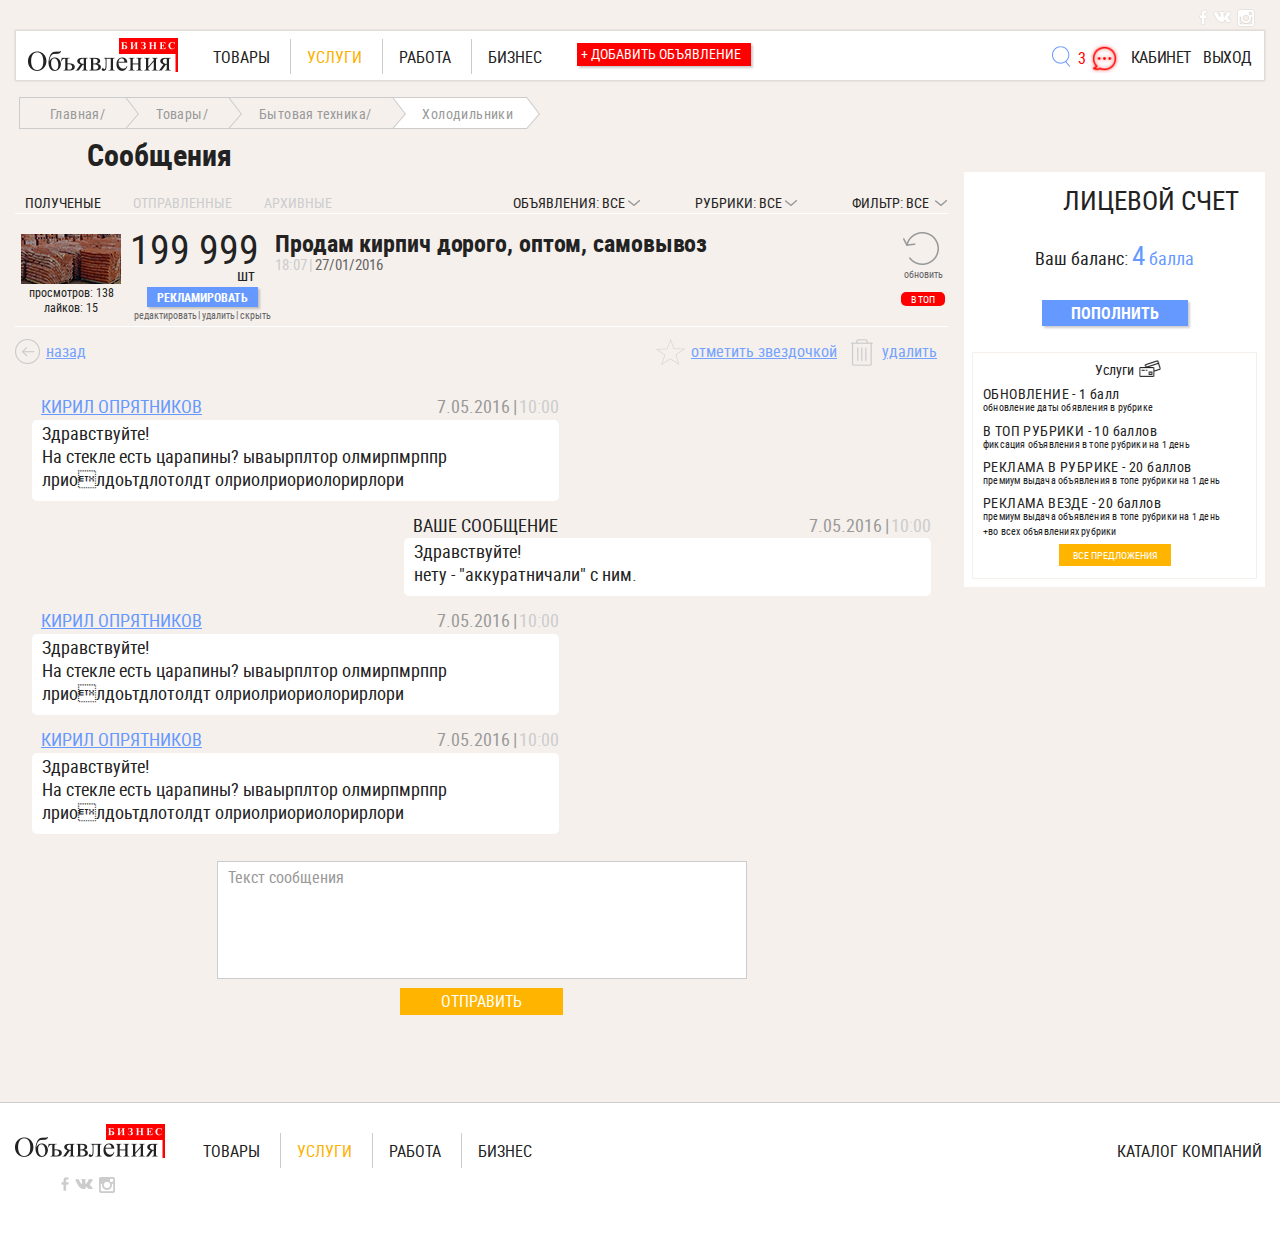
<file: client-message-inner.html>
<!DOCTYPE HTML>
<html lang="en">
<head>
<meta charset="utf-8">
<meta name="viewport" content="width=device-width, initial-scale=1.0,">
<meta name="SKYPE_TOOLBAR" content="SKYPE_TOOLBAR_PARSER_COMPATIBLE">
<meta content="telephone=no" name="format-detection">
<link href="css/bootstrap.css" rel="stylesheet">
<link href="css/fonts.css" rel="stylesheet">
<link href="css/style.css" rel="stylesheet">
<link href="css/media.css" rel="stylesheet">
<link href="css/jquery.formstyler.css" rel="stylesheet" />
<link rel="icon" href="favicon.ico" type="image/x-icon">
<link rel="shortcut icon" href="/favicon.ico" type="image/x-icon">
<link rel="stylesheet" type="text/css" href="css/elastislide.css" />
<link rel="stylesheet" href="https://maxcdn.bootstrapcdn.com/font-awesome/4.4.0/css/font-awesome.min.css">
<link rel="stylesheet" href="css/jquery.kyco.easyshare.css">
<title>ClientMessageInner</title>
<!--[if lte IE 8]><script src="http://phpbbex.com/oldies/oldies.js" charset="utf-8"></script><![endif]-->
</head>

<body>
<div class="wrapper"> 
  
  <!--HEADER-->
  <div id="header">
    <div class="container">
      <div class="row">
        <div class="col-xs-12 clearfix">
          <div class="social-box pull-right">
            <ul class="social-list clearfix">
              <li><a href="#"  target="_blank" rel="nofollow"></a></li>
              <li><a href="#" class="ico-vk"  target="_blank" rel="nofollow"></a></li>
              <li><a href="#" class="ico-twit"  target="_blank" rel="nofollow"></a></li>
            </ul>
          </div>
        </div>
      </div>
      <div class="row">
        <div class="col-xs-12">
          <div class="top-header clearfix">
            <div class="logo"><a href="index.html"></a></div>
            <!--TOP-NAV-->
            <nav class="navbar-mobile navbar navbar-default hidden-lg  hidden-md">
              <div class="navbar-header">
                <button type="button" class="navbar-toggle collapsed" data-toggle="collapse" data-target="#bs-example-navbar-collapse-2"> <span class="sr-only">Toggle navigation</span> <span class="icon-bar"></span> <span class="icon-bar"></span> <span class="icon-bar"></span><span class="icon-bar"></span> </button>
              </div>
            </nav>
            <div class="collapse navbar-collapse" id="bs-example-navbar-collapse-2">
              <div class="navbar navbar-top" role="navigation">
                <div class="">
                  <ul class="nav navbar-nav">
                    <li class="color-green"><a href="#">товары</a></li>
                    <li class="active color-orange"><a href="#">услуги</a></li>
                    <li class="color-blue"><a href="#">работа</a></li>
                    <li class="color-red"><a href="#">бизнес</a></li>
                  </ul>
                </div>
                <!--/.nav-collapse --> 
              </div>
            </div>
            <!--TOP-NAV END-->
            
            <div class="add-ads"><a href="add-evelope.html">+ Добавить  объявление</a></div>
            <div class="entrance pull-right"> <a href="#" class="search-top-link"></a> <a href="#" class="messages withMessage"><i>3</i></a><a href="#" class="cabinet-link">кабинет</a><a href="#" class="exit-link">выход</a></div>
          </div>
        </div>
      </div>
    </div>
  </div>
  <!--HEADER END--> 
  
  <!--HEADER NEXT BOX-->
  <div id="header-next" class="client-page client-cabinet client-message client-message-inner">
    <div class="container">
      <div class="row">
        <div class="col-xs-12 clearfix">
          <div class="header-left pull-left">
            <div class="breadcrumbs">
              <ul class="breadcrums-list clearfix">
                <li><a href="#">Главная/</a></li>
                <li><a href="#">Товары/</a></li>
                <li><a href="#">Бытовая техника/</a></li>
                <li><a href="#">Холодильники</a></li>
              </ul>
            </div>
          </div>
        </div>
        <div class="">
          <div class="col-xs-12">
            <div class="header-left pull-left">
              <div class="filter-box">
                <div class="title">
                  <h5>Сообщения</h5>
                </div>
                <div class="filter-box-header clearfix">
                  <ul class="filter-list-nav clearfix pull-left">
                    <li class="active"><a href="#">полученые</a></li>
                    <li><a href="#">отправленные</a></li>
                    <li><a href="#">архивные</a></li>
                  </ul>
                  <div class="pull-right left-mobile">
                    <ul class="filter-list-selects clearfix">
                      <li><span>объявления:  все</span>
                        <ul class="filter-list-selects-dropdown clearfix">
                          <li><a href="#">по убыванию цен</a></li>
                          <li><a href="#">по возрастанию цен</a></li>
                        </ul>
                      </li>
                      <li><span>рубрики:  все</span>
                        <ul class="filter-list-selects-dropdown clearfix">
                          <li><a href="#">товары</a></li>
                          <li><a href="#">услуги</a></li>
                          <li><a href="#">работа</a></li>
                          <li><a href="#">бизнес</a></li>
                        </ul>
                      </li>
                      <li><span>Фильтр:  все</span>
                        <ul class="filter-list-selects-dropdown clearfix">
                          <li><a href="#">Львов</a></li>
                          <li><a href="#">Киев</a></li>
                          <li><a href="#">Харьков</a></li>
                          <li><a href="#">Херсон</a></li>
                          <li><a href="#">Львов</a></li>
                          <li><a href="#">Киев</a></li>
                          <li><a href="#">Харьков</a></li>
                          <li><a href="#">Херсон</a></li>
                          <li><a href="#">Львов</a></li>
                          <li><a href="#">Киев</a></li>
                          <li><a href="#">Харьков</a></li>
                          <li><a href="#">Херсон</a></li>
                          <li><a href="#">Львов</a></li>
                          <li><a href="#">Киев</a></li>
                          <li><a href="#">Харьков</a></li>
                          <li><a href="#">Херсон</a></li>
                          <li><a href="#">Львов</a></li>
                          <li><a href="#">Киев</a></li>
                          <li><a href="#">Харьков</a></li>
                          <li><a href="#">Херсон</a></li>
                          <li><a href="#">Львов</a></li>
                          <li><a href="#">Киев</a></li>
                          <li><a href="#">Харьков</a></li>
                          <li><a href="#">Херсон</a></li>
                        </ul>
                      </li>
                    </ul>
                  </div>
                </div>
                <div class="filter-box-content  widthLeftMobile clearfix">
                  <div class="cabinet-table clearfix">
                    <form>
                      <ul class="cabinet-table-list clearfix">
                       <li class="clearfix">
                        <div class="pull-left first">
                          <div class="image-box"><a href="#"><img src="images/img-table-2.png" alt=""></a></div>
                          <div class="info-about-product-page"> <span>просмотров: 138</span> <span>лайков: 15</span> </div>
                        </div>
                        <div class="pull-left second">
                          <div class="price-and-functions">
                            <div class="price">199 999</div>
                            <div class="price-info">шт</div>
                            <div class="advertising-button"><a href="#" class="button blue-button">рекламировать</a></div>
                            <!--ДОБАВЛЯЕМ КЛАСС "progressing" ЕСЛИ КНОПКА МЕНЯЕТСЯ-->
                            <ul class="functions-list clearfix">
                              <li><a href="#">редактировать</a></li>
                              <li><a href="#">удалить</a></li>
                              <li><a href="#">скрыть</a></li>
                            </ul>
                          </div>
                        </div>
                        <div class="pull-left third">
                          <div class="info-product-text">
                            <h1><a href="#">Продам кирпич дорого, оптом, самовывоз</a></h1>
                            <div class="time-and-date"> <span class="time">18:07</span> <span class="date">27/01/2016</span> </div>
                          </div>
                        </div>
                        <div class="pull-right fourth">
                          <div> <a href="#" class="update">обновить</a> </div>
                          <a href="#" class="on-top">в топ</a> </div>
                      </li>
                      </ul>
                      <div class="client-message-inner-info clearfix">
                      <a href="#" class="back-link pull-left">назад</a>
                      <div class="pull-right">
                      <a href="#">отметить звездочкой</a>
                       <a href="#">удалить</a>
                      
                      </div>
                      </div>
                      <div class="chat-box">
                      <ul class="chat-box-list clearfix">
                      <li class="left">
                      <div class="chat-box-message-box">
                      <div class="chat-box-message-box-top clearfix">
                      <div class="pull-left">
                      <div class="name"><a href="#">Кирил опрятников</a></div>
                      </div>
                      <div class="pull-right">
                      <span class="date">7.05.2016 </span>
                      <span class="time"> 10:00</span>
                      </div>
                      </div>
                      <div class="message-box-text">
                      <p>Здравствуйте!<br>
На стекле есть царапины? ываырплтор олмирпмрппр лриолдоьтдлотолдт олриолриориолорирлори</p>
                      </div>
                      </div>
                      </li>
                      <li class="right">
                      <div class="chat-box-message-box">
                      <div class="chat-box-message-box-top clearfix">
                      <div class="pull-left">
                      <div class="name">Ваше сообщение</div>
                      </div>
                      <div class="pull-right">
                      <span class="date">7.05.2016 </span>
                      <span class="time"> 10:00</span>
                      </div>
                      </div>
                      <div class="message-box-text">
                      <p>Здравствуйте!<br>
нету - "аккуратничали" с ним.</p>
                      </div>
                      </div>
                      </li>
                      <li class="left">
                      <div class="chat-box-message-box">
                      <div class="chat-box-message-box-top clearfix">
                      <div class="pull-left">
                      <div class="name"><a href="#">Кирил опрятников</a></div>
                      </div>
                      <div class="pull-right">
                      <span class="date">7.05.2016 </span>
                      <span class="time"> 10:00</span>
                      </div>
                      </div>
                      <div class="message-box-text">
                      <p>Здравствуйте!<br>
На стекле есть царапины? ываырплтор олмирпмрппр лриолдоьтдлотолдт олриолриориолорирлори</p>
                      </div>
                      </div>
                      </li>
                      <li class="left">
                      <div class="chat-box-message-box">
                      <div class="chat-box-message-box-top clearfix">
                      <div class="pull-left">
                      <div class="name"><a href="#">Кирил опрятников</a></div>
                      </div>
                      <div class="pull-right">
                      <span class="date">7.05.2016 </span>
                      <span class="time"> 10:00</span>
                      </div>
                      </div>
                      <div class="message-box-text">
                      <p>Здравствуйте!<br>
На стекле есть царапины? ываырплтор олмирпмрппр лриолдоьтдлотолдт олриолриориолорирлори</p>
                      </div>
                      </div>
                      </li>
                      </ul>
                      <div class="message-box">
                    <form>
                      <div class="">
                        <textarea placeholder="Текст сообщения"></textarea>
                      </div>
                      <div class="submit-box">
                        <input type="submit" value="отправить">
                      </div>
                     
                    </form>
                  </div>
                      </div>
                      
                    </form>
                  </div>
                </div>
                <div class="inline pull-right hidden-lg hidden-md hidden-xs hidden-sm">
                  <div class=" widthRightMobile hidden-md hidden-lg">
                    <div class="personal-account">
                      <div class="personal-account-top">
                        <div class="title">
                          <h4>Лицевой счет</h4>
                        </div>
                        <div class="balance">Ваш баланс: <span><b>4</b> балла</span></div>
                        <div class="refill"><a href="#" class="button blue-button">пополнить</a></div>
                      </div>
                      <div class="personal-account-content">
                        <h4>Услуги</h4>
                        <ul class="personal-list clearfix">
                          <li><a href="#">
                            <h3>Обновление - <span>1 балл</span></h3>
                            <p>обновление даты обявления в рубрике</p>
                            </a></li>
                          <li><a href="#">
                            <h3>в ТОП рубрики - <span>10 баллов</span></h3>
                            <p>фиксация объявления в топе рубрики на 1 день</p>
                            </a></li>
                          <li><a href="#">
                            <h3>реклама в рубрике - <span>20 баллов</span></h3>
                            <p>премиум выдача объявления в топе рубрики на 1 день</p>
                            </a></li>
                          <li><a href="#">
                            <h3>реклама везде - <span>20 баллов</span></h3>
                            <p>премиум выдача объявления в топе рубрики на 1 день <br>
                              +во всех объявлениях рубрики</p>
                            </a></li>
                        </ul>
                        <div class="button-center"> <a href="#" class="button orange-button">Все предложения</a> </div>
                      </div>
                    </div>
                  </div>
                  <div class="second-catalog-box  hidden-md hidden-lg">
                    <div class="personal-account">
                      <div class="personal-account-top">
                        <div class="title">
                          <h4>Лицевой счет</h4>
                        </div>
                        <div class="balance">Ваш баланс: <span><b>4</b> балла</span></div>
                        <div class="refill"><a href="#" class="button blue-button">пополнить</a></div>
                      </div>
                      <div class="personal-account-content">
                        <h4>Услуги</h4>
                        <ul class="personal-list clearfix">
                          <li><a href="#">
                            <h3>Обновление - <span>1 балл</span></h3>
                            <p>обновление даты обявления в рубрике</p>
                            </a></li>
                          <li><a href="#">
                            <h3>в ТОП рубрики - <span>10 баллов</span></h3>
                            <p>фиксация объявления в топе рубрики на 1 день</p>
                            </a></li>
                          <li><a href="#">
                            <h3>реклама в рубрике - <span>20 баллов</span></h3>
                            <p>премиум выдача объявления в топе рубрики на 1 день</p>
                            </a></li>
                          <li><a href="#">
                            <h3>реклама везде - <span>20 баллов</span></h3>
                            <p>премиум выдача объявления в топе рубрики на 1 день <br>
                              +во всех объявлениях рубрики</p>
                            </a></li>
                        </ul>
                        <div class="button-center"> <a href="#" class="button orange-button">Все предложения</a> </div>
                      </div>
                    </div>
                  </div>
                </div>
              </div>
            </div>
            <div class="header-right pull-right hidden-xs hidden-sm">
              <div class="personal-account">
                <div class="personal-account-top">
                  <div class="title">
                    <h4>Лицевой счет</h4>
                  </div>
                  <div class="balance">Ваш баланс: <span><b>4</b> балла</span></div>
                  <div class="refill"><a href="#" class="button blue-button">пополнить</a></div>
                </div>
                <div class="personal-account-content">
                  <h4>Услуги</h4>
                  <ul class="personal-list clearfix">
                    <li><a href="#">
                      <h3>Обновление - <span>1 балл</span></h3>
                      <p>обновление даты обявления в рубрике</p>
                      </a></li>
                    <li><a href="#">
                      <h3>в ТОП рубрики - <span>10 баллов</span></h3>
                      <p>фиксация объявления в топе рубрики на 1 день</p>
                      </a></li>
                    <li><a href="#">
                      <h3>реклама в рубрике - <span>20 баллов</span></h3>
                      <p>премиум выдача объявления в топе рубрики на 1 день</p>
                      </a></li>
                    <li><a href="#">
                      <h3>реклама везде - <span>20 баллов</span></h3>
                      <p>премиум выдача объявления в топе рубрики на 1 день <br>
                        +во всех объявлениях рубрики</p>
                      </a></li>
                  </ul>
                  <div class="button-center"> <a href="#" class="button orange-button">Все предложения</a> </div>
                </div>
              </div>
            </div>
          </div>
        </div>
      </div>
    </div>
  </div>
  
  <!--HEADER NEXT BOX END-->
  
  <div class="empty"></div>
</div>

<!--FOOTER-->
<footer>
  <div id="footer">
    <div class="container">
      <div class="row">
        <div class="col-xs-12">
          <div class="logo"><a href="index.html"></a></div>
          <!--TOP-NAV-->
          <div class="navbar navbar-top" role="navigation">
            <div class="navbar-collapse collapse">
              <ul class="nav navbar-nav">
                <li class="color-green"><a href="#">товары</a></li>
                <li class="active color-orange"><a href="#">услуги</a></li>
                <li class="color-blue"><a href="#">работа</a></li>
                <li class="color-red"><a href="#">бизнес</a></li>
              </ul>
            </div>
            <!--/.nav-collapse --> 
          </div>
          <!--TOP-NAV END--> 
          
          <a href="#" class="catalog-company">каталог компаний</a> </div>
      </div>
      <div class="row">
        <div class="col-xs-12">
          <ul class="social-list clearfix">
            <li><a href="#"  target="_blank" rel="nofollow"></a></li>
            <li><a href="#" class="ico-vk"  target="_blank" rel="nofollow"></a></li>
            <li><a href="#" class="ico-twit"  target="_blank" rel="nofollow"></a></li>
          </ul>
        </div>
      </div>
    </div>
  </div>
</footer>
<!--FOOTER END--> 

<script src="js/jquery-1.10.2.min.js"></script> 
<script src="js/components.js"></script> 
<script src="js/SmoothScroll.js"></script> 
<script src="js/bootstrap.min.js"></script> 
<script src="js/jquery.formstyler.min.js"></script> 
<script type="text/javascript" src="js/jquery.flexisel.js"></script> 
<script type="text/javascript" src="js/jquery.tmpl.min.js"></script> 
<script type="text/javascript" src="js/jquery.elastislide.js"></script> 
<script src="js/jquery.kyco.easyshare.min.js"></script> 
<script src="js/scripts.js"></script>
</body>
</html>
</file>
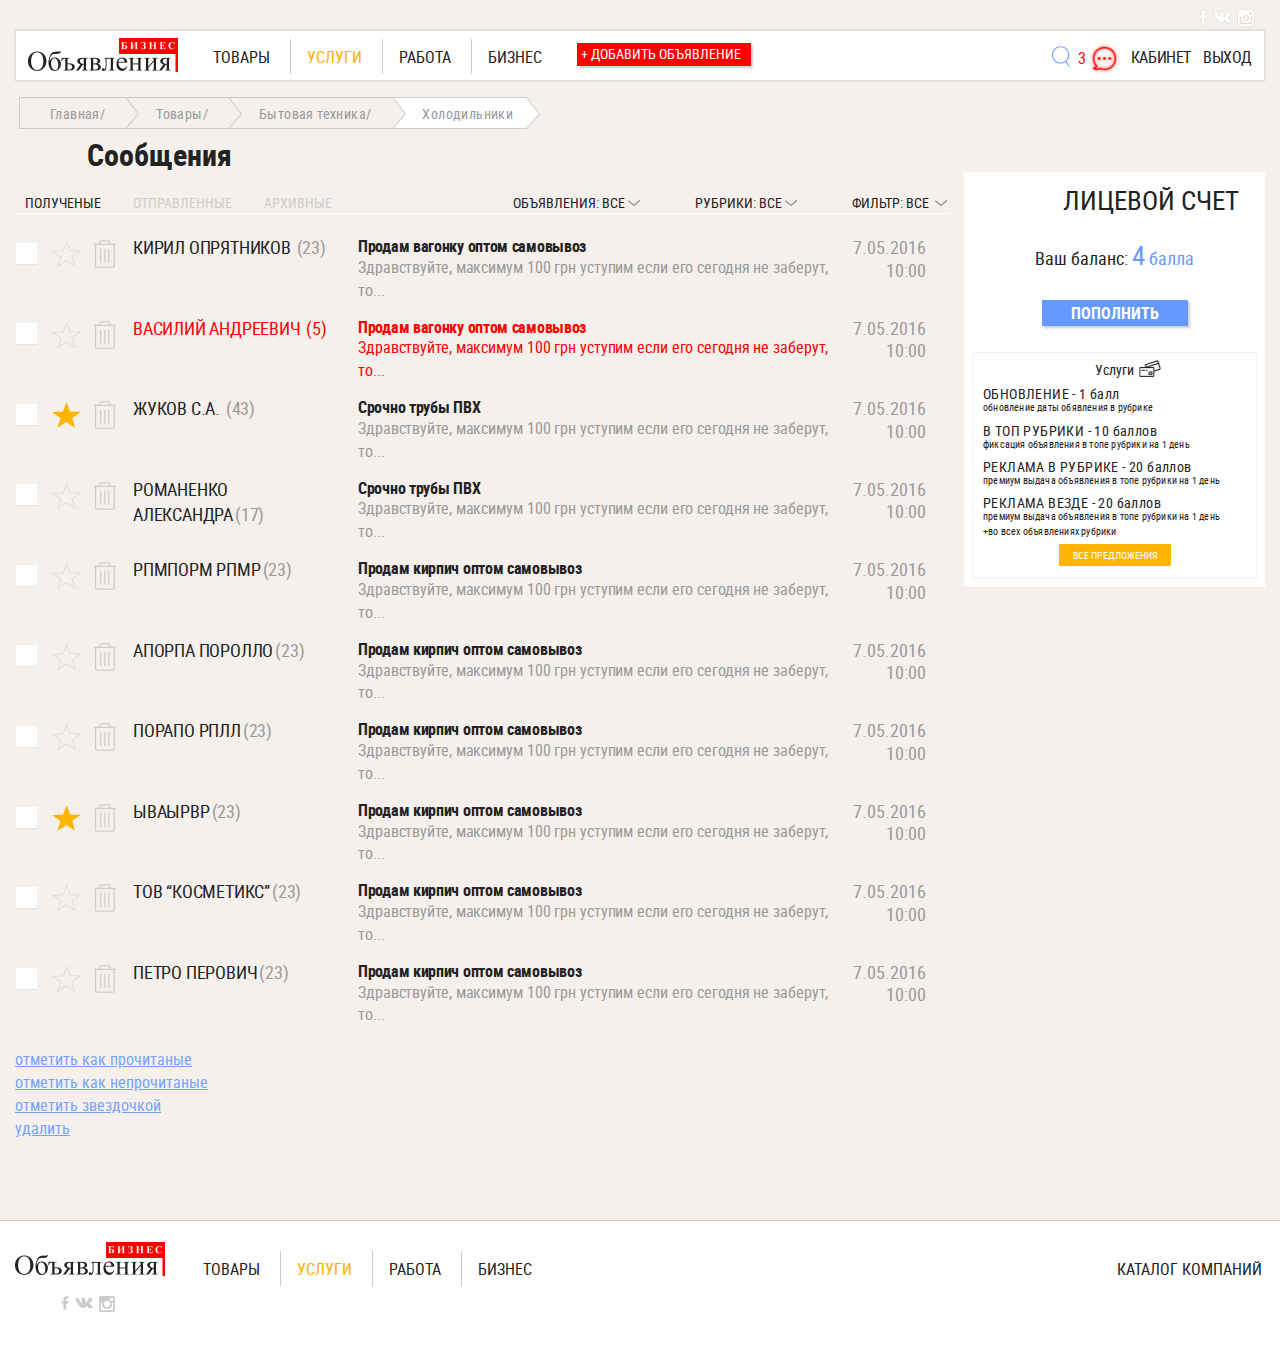
<file: client-message.html>
<!DOCTYPE HTML>
<html lang="en">
<head>
<meta charset="utf-8">
<meta name="viewport" content="width=device-width, initial-scale=1.0,">
<meta name="SKYPE_TOOLBAR" content="SKYPE_TOOLBAR_PARSER_COMPATIBLE">
<meta content="telephone=no" name="format-detection">
<link href="css/bootstrap.css" rel="stylesheet">
<link href="css/fonts.css" rel="stylesheet">
<link href="css/style.css" rel="stylesheet">
<link href="css/media.css" rel="stylesheet">
<link href="css/jquery.formstyler.css" rel="stylesheet" />
<link rel="icon" href="favicon.ico" type="image/x-icon">
<link rel="shortcut icon" href="/favicon.ico" type="image/x-icon">
<link rel="stylesheet" type="text/css" href="css/elastislide.css" />
<link rel="stylesheet" href="https://maxcdn.bootstrapcdn.com/font-awesome/4.4.0/css/font-awesome.min.css">
<link rel="stylesheet" href="css/jquery.kyco.easyshare.css">
<title>ClientMessage</title>
<!--[if lte IE 8]><script src="http://phpbbex.com/oldies/oldies.js" charset="utf-8"></script><![endif]-->
</head>

<body>
<div class="wrapper"> 
  
  <!--HEADER-->
  <div id="header">
    <div class="container">
      <div class="row">
        <div class="col-xs-12 clearfix">
          <div class="social-box pull-right">
            <ul class="social-list clearfix">
              <li><a href="#"  target="_blank" rel="nofollow"></a></li>
              <li><a href="#" class="ico-vk"  target="_blank" rel="nofollow"></a></li>
              <li><a href="#" class="ico-twit"  target="_blank" rel="nofollow"></a></li>
            </ul>
          </div>
        </div>
      </div>
      <div class="row">
        <div class="col-xs-12">
          <div class="top-header clearfix">
            <div class="logo"><a href="index.html"></a></div>
            <!--TOP-NAV-->
            <nav class="navbar-mobile navbar navbar-default hidden-lg  hidden-md">
              <div class="navbar-header">
                <button type="button" class="navbar-toggle collapsed" data-toggle="collapse" data-target="#bs-example-navbar-collapse-2"> <span class="sr-only">Toggle navigation</span> <span class="icon-bar"></span> <span class="icon-bar"></span> <span class="icon-bar"></span><span class="icon-bar"></span> </button>
              </div>
            </nav>
            <div class="collapse navbar-collapse" id="bs-example-navbar-collapse-2">
              <div class="navbar navbar-top" role="navigation">
                <div class="">
                  <ul class="nav navbar-nav">
                    <li class="color-green"><a href="#">товары</a></li>
                    <li class="active color-orange"><a href="#">услуги</a></li>
                    <li class="color-blue"><a href="#">работа</a></li>
                    <li class="color-red"><a href="#">бизнес</a></li>
                  </ul>
                </div>
                <!--/.nav-collapse --> 
              </div>
            </div>
            <!--TOP-NAV END-->
            
            <div class="add-ads"><a href="add-evelope.html">+ Добавить  объявление</a></div>
            <div class="entrance pull-right"> <a href="#" class="search-top-link"></a> <a href="#" class="messages withMessage"><i>3</i></a><a href="#" class="cabinet-link">кабинет</a><a href="#" class="exit-link">выход</a></div>
          </div>
        </div>
      </div>
    </div>
  </div>
  <!--HEADER END--> 
  
  <!--HEADER NEXT BOX-->
  <div id="header-next" class="client-page client-cabinet client-message">
    <div class="container">
      <div class="row">
        <div class="col-xs-12 clearfix">
          <div class="header-left pull-left">
            <div class="breadcrumbs">
              <ul class="breadcrums-list clearfix">
                <li><a href="#">Главная/</a></li>
                <li><a href="#">Товары/</a></li>
                <li><a href="#">Бытовая техника/</a></li>
                <li><a href="#">Холодильники</a></li>
              </ul>
            </div>
          </div>
        </div>
        <div class="">
          <div class="col-xs-12">
            <div class="header-left pull-left">
              <div class="filter-box">
                <div class="title">
                  <h5>Сообщения</h5>
                </div>
                <div class="filter-box-header clearfix">
                  <ul class="filter-list-nav clearfix pull-left">
                    <li class="active"><a href="#">полученые</a></li>
                    <li><a href="#">отправленные</a></li>
                    <li><a href="#">архивные</a></li>
                  </ul>
                  <div class="pull-right left-mobile">
                    <ul class="filter-list-selects clearfix">
                      <li><span>объявления:  все</span>
                        <ul class="filter-list-selects-dropdown clearfix">
                          <li><a href="#">по убыванию цен</a></li>
                          <li><a href="#">по возрастанию цен</a></li>
                        </ul>
                      </li>
                      <li><span>рубрики:  все</span>
                        <ul class="filter-list-selects-dropdown clearfix">
                          <li><a href="#">товары</a></li>
                          <li><a href="#">услуги</a></li>
                          <li><a href="#">работа</a></li>
                          <li><a href="#">бизнес</a></li>
                        </ul>
                      </li>
                      <li><span>Фильтр:  все</span>
                        <ul class="filter-list-selects-dropdown clearfix">
                          <li><a href="#">Львов</a></li>
                          <li><a href="#">Киев</a></li>
                          <li><a href="#">Харьков</a></li>
                          <li><a href="#">Херсон</a></li>
                          <li><a href="#">Львов</a></li>
                          <li><a href="#">Киев</a></li>
                          <li><a href="#">Харьков</a></li>
                          <li><a href="#">Херсон</a></li>
                          <li><a href="#">Львов</a></li>
                          <li><a href="#">Киев</a></li>
                          <li><a href="#">Харьков</a></li>
                          <li><a href="#">Херсон</a></li>
                          <li><a href="#">Львов</a></li>
                          <li><a href="#">Киев</a></li>
                          <li><a href="#">Харьков</a></li>
                          <li><a href="#">Херсон</a></li>
                          <li><a href="#">Львов</a></li>
                          <li><a href="#">Киев</a></li>
                          <li><a href="#">Харьков</a></li>
                          <li><a href="#">Херсон</a></li>
                          <li><a href="#">Львов</a></li>
                          <li><a href="#">Киев</a></li>
                          <li><a href="#">Харьков</a></li>
                          <li><a href="#">Херсон</a></li>
                        </ul>
                      </li>
                    </ul>
                  </div>
                </div>
                <div class="filter-box-content  widthLeftMobile massege-page clearfix">
                  <div class="cabinet-table clearfix">
                    <form>
                      <ul class="cabinet-table-message-list clearfix">
                        <li class="clearfix">
                          <div class="pull-left first">
                            <ul class="checkbox-and-icons clearfix">
                              <li>
                                <input type="checkbox">
                              </li>
                              <li><a href="#" class="star-message"></a></li>
                              <!--ДОБАВЛЯЕМ КЛАСС "active" ЧТОБЫ СТРЕЛОЧКА СТАЛА ЖЕЛТОЙ-->
                              <li><a href="#" class="delete-buck"></a></li>
                            </ul>
                          </div>
                          <div class="pull-left second">
                            <div class="name-number"> <a href="#"> <span>Кирил опрятников <i>(23)</i></span> </a> </div>
                          </div>
                          <div class="pull-left third">
                            <div class="box-message">
                              <div class="themes"><a href="#">Продам вагонку оптом самовывоз</a></div>
                              <div class="text-message">
                                <p>Здравствуйте, максимум 100 грн уступим если его сегодня не заберут, то...</p>
                              </div>
                            </div>
                          </div>
                          <div class="pull-left fourth">
                            <div class="time-date"> <span>7.05.2016</span> <span>10:00</span> </div>
                          </div>
                        </li>
                        <li class="clearfix  new-message"><!--ДОБАВЛЯЕМ "new-message" ЕСЛИ СООБЩЕНИЕ НЕПРОЧИТАНО-->
                          <div class="pull-left first">
                            <ul class="checkbox-and-icons clearfix">
                              <li>
                                <input type="checkbox">
                              </li>
                              <li><a href="#" class="star-message"></a></li>
                              <!--ДОБАВЛЯЕМ КЛАСС "active" ЧТОБЫ СТРЕЛОЧКА СТАЛА ЖЕЛТОЙ-->
                              <li><a href="#" class="delete-buck"></a></li>
                            </ul>
                          </div>
                          <div class="pull-left second">
                            <div class="name-number"> <a href="#"> <span>василий андреевич <i>(5)</i></span> </a> </div>
                          </div>
                          <div class="pull-left third">
                            <div class="box-message">
                              <div class="themes"><a href="#">Продам вагонку оптом самовывоз</a></div>
                              <div class="text-message">
                                <p>Здравствуйте, максимум 100 грн уступим если его сегодня не заберут, то...</p>
                              </div>
                            </div>
                          </div>
                          <div class="pull-left fourth">
                            <div class="time-date"> <span>7.05.2016</span> <span>10:00</span> </div>
                          </div>
                        </li>
                        <li class="clearfix">
                          <div class="pull-left first">
                            <ul class="checkbox-and-icons clearfix">
                              <li>
                                <input type="checkbox">
                              </li>
                              <li><a href="#" class="star-message active"></a></li>
                              <!--ДОБАВЛЯЕМ КЛАСС "active" ЧТОБЫ СТРЕЛОЧКА СТАЛА ЖЕЛТОЙ-->
                              <li><a href="#" class="delete-buck"></a></li>
                            </ul>
                          </div>
                          <div class="pull-left second">
                            <div class="name-number"> <a href="#"> <span>Жуков С.а. <i>(43)</i></span> </a> </div>
                          </div>
                          <div class="pull-left third">
                            <div class="box-message">
                              <div class="themes"><a href="#">Срочно трубы ПВХ</a></div>
                              <div class="text-message">
                                <p>Здравствуйте, максимум 100 грн уступим если его сегодня не заберут, то...</p>
                              </div>
                            </div>
                          </div>
                          <div class="pull-left fourth">
                            <div class="time-date"> <span>7.05.2016</span> <span>10:00</span> </div>
                          </div>
                        </li>
                        <li class="clearfix">
                          <div class="pull-left first">
                            <ul class="checkbox-and-icons clearfix">
                              <li>
                                <input type="checkbox">
                              </li>
                              <li><a href="#" class="star-message"></a></li>
                              <!--ДОБАВЛЯЕМ КЛАСС "active" ЧТОБЫ СТРЕЛОЧКА СТАЛА ЖЕЛТОЙ-->
                              <li><a href="#" class="delete-buck"></a></li>
                            </ul>
                          </div>
                          <div class="pull-left second">
                            <div class="name-number"> <a href="#"> <span>Романенко александра<i>(17)</i></span> </a> </div>
                          </div>
                          <div class="pull-left third">
                            <div class="box-message">
                              <div class="themes"><a href="#">Срочно трубы ПВХ</a></div>
                              <div class="text-message">
                                <p>Здравствуйте, максимум 100 грн уступим если его сегодня не заберут, то...</p>
                              </div>
                            </div>
                          </div>
                          <div class="pull-left fourth">
                            <div class="time-date"> <span>7.05.2016</span> <span>10:00</span> </div>
                          </div>
                        </li>
                        <li class="clearfix">
                          <div class="pull-left first">
                            <ul class="checkbox-and-icons clearfix">
                              <li>
                                <input type="checkbox">
                              </li>
                              <li><a href="#" class="star-message"></a></li>
                              <!--ДОБАВЛЯЕМ КЛАСС "active" ЧТОБЫ СТРЕЛОЧКА СТАЛА ЖЕЛТОЙ-->
                              <li><a href="#" class="delete-buck"></a></li>
                            </ul>
                          </div>
                          <div class="pull-left second">
                            <div class="name-number"> <a href="#"> <span>рпмпорм рпмр<i>(23)</i></span> </a> </div>
                          </div>
                          <div class="pull-left third">
                            <div class="box-message">
                              <div class="themes"><a href="#">Продам кирпич оптом самовывоз</a></div>
                              <div class="text-message">
                                <p>Здравствуйте, максимум 100 грн уступим если его сегодня не заберут, то...</p>
                              </div>
                            </div>
                          </div>
                          <div class="pull-left fourth">
                            <div class="time-date"> <span>7.05.2016</span> <span>10:00</span> </div>
                          </div>
                        </li>
                        <li class="clearfix">
                          <div class="pull-left first">
                            <ul class="checkbox-and-icons clearfix">
                              <li>
                                <input type="checkbox">
                              </li>
                              <li><a href="#" class="star-message"></a></li>
                              <!--ДОБАВЛЯЕМ КЛАСС "active" ЧТОБЫ СТРЕЛОЧКА СТАЛА ЖЕЛТОЙ-->
                              <li><a href="#" class="delete-buck"></a></li>
                            </ul>
                          </div>
                          <div class="pull-left second">
                            <div class="name-number"> <a href="#"> <span>апорпа поролло<i>(23)</i></span> </a> </div>
                          </div>
                          <div class="pull-left third">
                            <div class="box-message">
                              <div class="themes"><a href="#">Продам кирпич оптом самовывоз</a></div>
                              <div class="text-message">
                                <p>Здравствуйте, максимум 100 грн уступим если его сегодня не заберут, то...</p>
                              </div>
                            </div>
                          </div>
                          <div class="pull-left fourth">
                            <div class="time-date"> <span>7.05.2016</span> <span>10:00</span> </div>
                          </div>
                        </li>
                        <li class="clearfix">
                          <div class="pull-left first">
                            <ul class="checkbox-and-icons clearfix">
                              <li>
                                <input type="checkbox">
                              </li>
                              <li><a href="#" class="star-message"></a></li>
                              <!--ДОБАВЛЯЕМ КЛАСС "active" ЧТОБЫ СТРЕЛОЧКА СТАЛА ЖЕЛТОЙ-->
                              <li><a href="#" class="delete-buck"></a></li>
                            </ul>
                          </div>
                          <div class="pull-left second">
                            <div class="name-number"> <a href="#"> <span>порапо рплл<i>(23)</i></span> </a> </div>
                          </div>
                          <div class="pull-left third">
                            <div class="box-message">
                              <div class="themes"><a href="#">Продам кирпич оптом самовывоз</a></div>
                              <div class="text-message">
                                <p>Здравствуйте, максимум 100 грн уступим если его сегодня не заберут, то...</p>
                              </div>
                            </div>
                          </div>
                          <div class="pull-left fourth">
                            <div class="time-date"> <span>7.05.2016</span> <span>10:00</span> </div>
                          </div>
                        </li>
                        <li class="clearfix">
                          <div class="pull-left first">
                            <ul class="checkbox-and-icons clearfix">
                              <li>
                                <input type="checkbox">
                              </li>
                              <li><a href="#" class="star-message active"></a></li>
                              <!--ДОБАВЛЯЕМ КЛАСС "active" ЧТОБЫ СТРЕЛОЧКА СТАЛА ЖЕЛТОЙ-->
                              <li><a href="#" class="delete-buck"></a></li>
                            </ul>
                          </div>
                          <div class="pull-left second">
                            <div class="name-number"> <a href="#"> <span>ываырвр<i>(23)</i></span> </a> </div>
                          </div>
                          <div class="pull-left third">
                            <div class="box-message">
                              <div class="themes"><a href="#">Продам кирпич оптом самовывоз</a></div>
                              <div class="text-message">
                                <p>Здравствуйте, максимум 100 грн уступим если его сегодня не заберут, то...</p>
                              </div>
                            </div>
                          </div>
                          <div class="pull-left fourth">
                            <div class="time-date"> <span>7.05.2016</span> <span>10:00</span> </div>
                          </div>
                        </li>
                        <li class="clearfix">
                          <div class="pull-left first">
                            <ul class="checkbox-and-icons clearfix">
                              <li>
                                <input type="checkbox">
                              </li>
                              <li><a href="#" class="star-message"></a></li>
                              <!--ДОБАВЛЯЕМ КЛАСС "active" ЧТОБЫ СТРЕЛОЧКА СТАЛА ЖЕЛТОЙ-->
                              <li><a href="#" class="delete-buck"></a></li>
                            </ul>
                          </div>
                          <div class="pull-left second">
                            <div class="name-number"> <a href="#"> <span>Тов “косметикс”<i>(23)</i></span> </a> </div>
                          </div>
                          <div class="pull-left third">
                            <div class="box-message">
                              <div class="themes"><a href="#">Продам кирпич оптом самовывоз</a></div>
                              <div class="text-message">
                                <p>Здравствуйте, максимум 100 грн уступим если его сегодня не заберут, то...</p>
                              </div>
                            </div>
                          </div>
                          <div class="pull-left fourth">
                            <div class="time-date"> <span>7.05.2016</span> <span>10:00</span> </div>
                          </div>
                        </li>
                        <li class="clearfix">
                          <div class="pull-left first">
                            <ul class="checkbox-and-icons clearfix">
                              <li>
                                <input type="checkbox">
                              </li>
                              <li><a href="#" class="star-message"></a></li>
                              <!--ДОБАВЛЯЕМ КЛАСС "active" ЧТОБЫ СТРЕЛОЧКА СТАЛА ЖЕЛТОЙ-->
                              <li><a href="#" class="delete-buck"></a></li>
                            </ul>
                          </div>
                          <div class="pull-left second">
                            <div class="name-number"> <a href="#"> <span>петро перович<i>(23)</i></span> </a> </div>
                          </div>
                          <div class="pull-left third">
                            <div class="box-message">
                              <div class="themes"><a href="#">Продам кирпич оптом самовывоз</a></div>
                              <div class="text-message">
                                <p>Здравствуйте, максимум 100 грн уступим если его сегодня не заберут, то...</p>
                              </div>
                            </div>
                          </div>
                          <div class="pull-left fourth">
                            <div class="time-date"> <span>7.05.2016</span> <span>10:00</span> </div>
                          </div>
                        </li>
                      </ul>
                      
                      <ul class="cabinet-message-list-links clearfix">
                      <li><a href="#">отметить как прочитаные</a></li>
                      <li><a href="#">отметить как непрочитаные</a></li>
                      <li><a href="#">отметить звездочкой</a></li>
                      <li><a href="#">удалить</a></li>
                      </ul>
                    </form>
                  </div>
                </div>
                
              </div>
            </div>
            <div class="header-right pull-right hidden-xs hidden-sm">
              <div class="personal-account">
                <div class="personal-account-top">
                  <div class="title">
                    <h4>Лицевой счет</h4>
                  </div>
                  <div class="balance">Ваш баланс: <span><b>4</b> балла</span></div>
                  <div class="refill"><a href="#" class="button blue-button">пополнить</a></div>
                </div>
                <div class="personal-account-content">
                  <h4>Услуги</h4>
                  <ul class="personal-list clearfix">
                    <li><a href="#">
                      <h3>Обновление - <span>1 балл</span></h3>
                      <p>обновление даты обявления в рубрике</p>
                      </a></li>
                    <li><a href="#">
                      <h3>в ТОП рубрики - <span>10 баллов</span></h3>
                      <p>фиксация объявления в топе рубрики на 1 день</p>
                      </a></li>
                    <li><a href="#">
                      <h3>реклама в рубрике - <span>20 баллов</span></h3>
                      <p>премиум выдача объявления в топе рубрики на 1 день</p>
                      </a></li>
                    <li><a href="#">
                      <h3>реклама везде - <span>20 баллов</span></h3>
                      <p>премиум выдача объявления в топе рубрики на 1 день <br>
                        +во всех объявлениях рубрики</p>
                      </a></li>
                  </ul>
                  <div class="button-center"> <a href="#" class="button orange-button">Все предложения</a> </div>
                </div>
              </div>
            </div>
          </div>
        </div>
      </div>
    </div>
  </div>
  
  <!--HEADER NEXT BOX END-->
  
  <div class="empty"></div>
</div>

<!--FOOTER-->
<footer>
  <div id="footer">
    <div class="container">
      <div class="row">
        <div class="col-xs-12">
          <div class="logo"><a href="index.html"></a></div>
          <!--TOP-NAV-->
          <div class="navbar navbar-top" role="navigation">
            <div class="navbar-collapse collapse">
              <ul class="nav navbar-nav">
                <li class="color-green"><a href="#">товары</a></li>
                <li class="active color-orange"><a href="#">услуги</a></li>
                <li class="color-blue"><a href="#">работа</a></li>
                <li class="color-red"><a href="#">бизнес</a></li>
              </ul>
            </div>
            <!--/.nav-collapse --> 
          </div>
          <!--TOP-NAV END--> 
          
          <a href="#" class="catalog-company">каталог компаний</a> </div>
      </div>
      <div class="row">
        <div class="col-xs-12">
          <ul class="social-list clearfix">
            <li><a href="#"  target="_blank" rel="nofollow"></a></li>
            <li><a href="#" class="ico-vk"  target="_blank" rel="nofollow"></a></li>
            <li><a href="#" class="ico-twit"  target="_blank" rel="nofollow"></a></li>
          </ul>
        </div>
      </div>
    </div>
  </div>
</footer>
<!--FOOTER END--> 

<script src="js/jquery-1.10.2.min.js"></script> 
<script src="js/components.js"></script> 
<script src="js/SmoothScroll.js"></script> 
<script src="js/bootstrap.min.js"></script> 
<script src="js/jquery.formstyler.min.js"></script> 
<script type="text/javascript" src="js/jquery.flexisel.js"></script> 
<script type="text/javascript" src="js/jquery.tmpl.min.js"></script> 
<script type="text/javascript" src="js/jquery.elastislide.js"></script> 
<script src="js/jquery.kyco.easyshare.min.js"></script> 
<script src="js/scripts.js"></script>
</body>
</html>
</file>
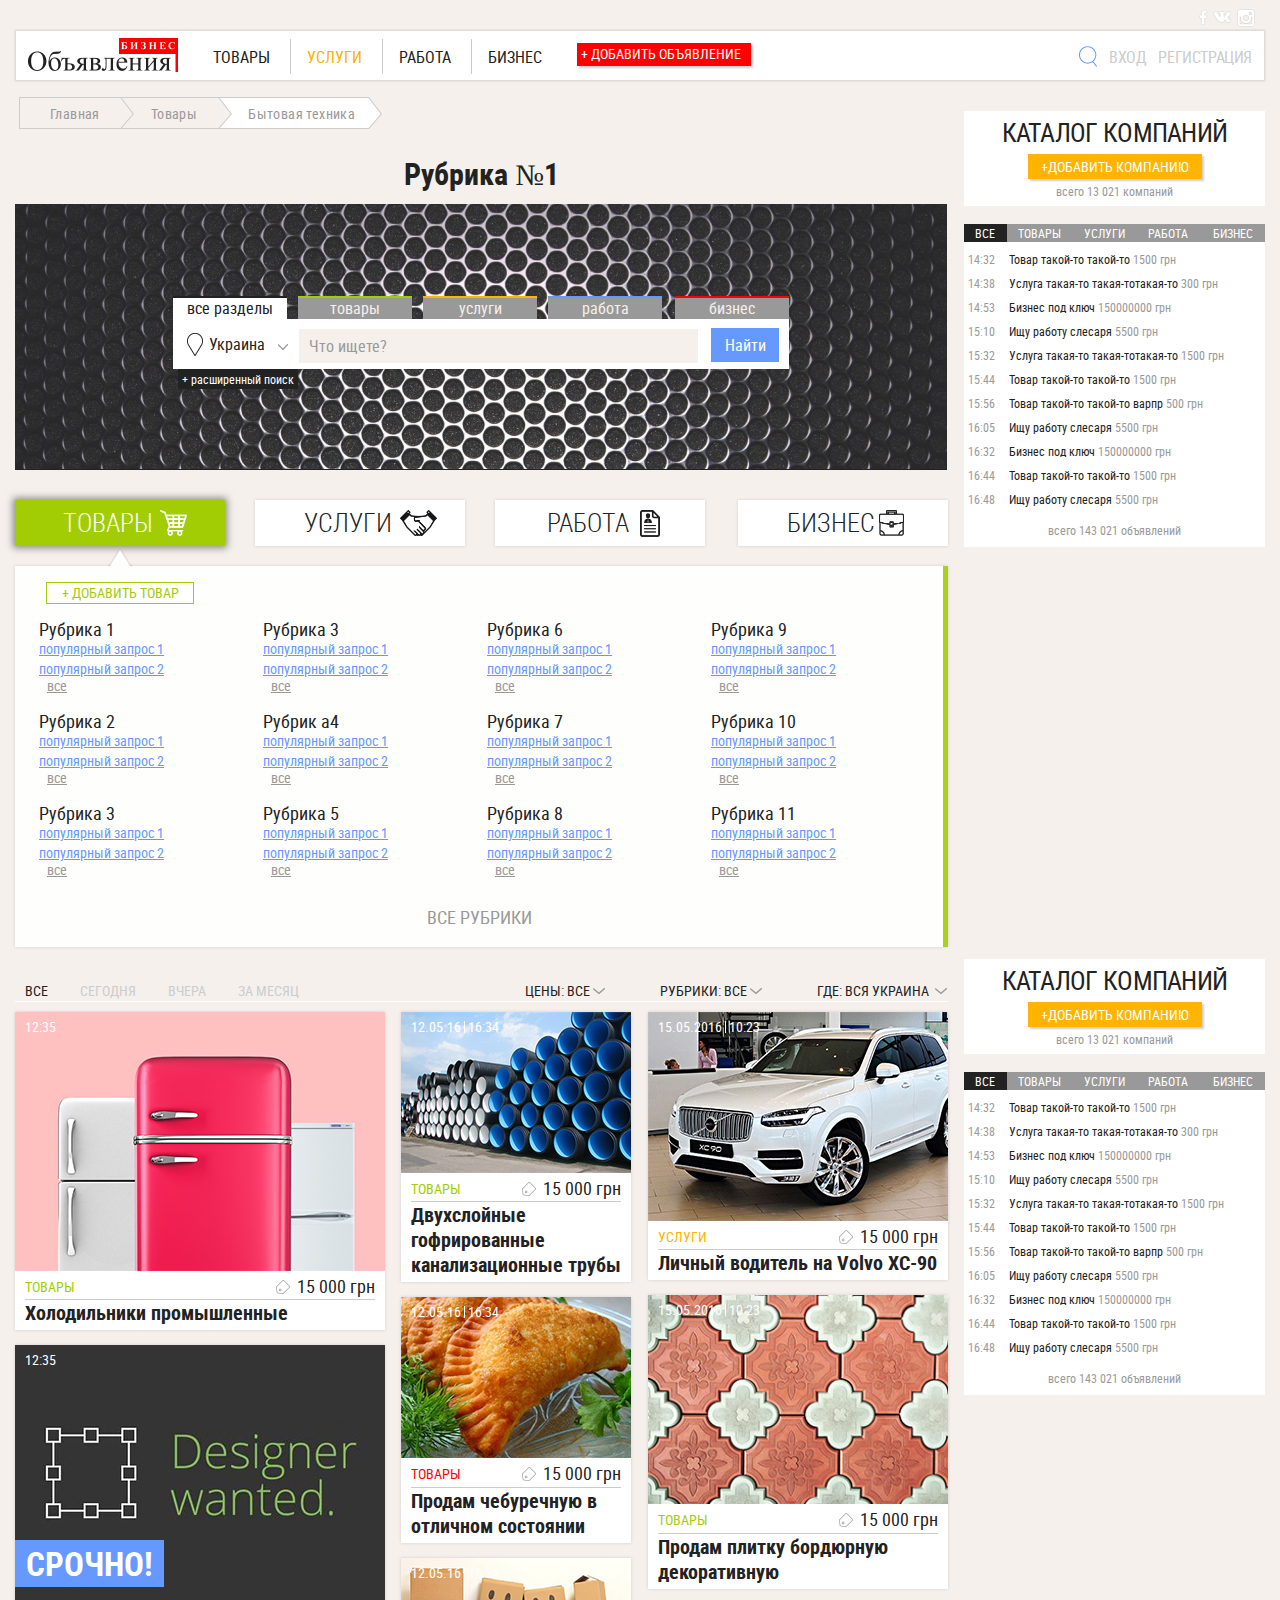
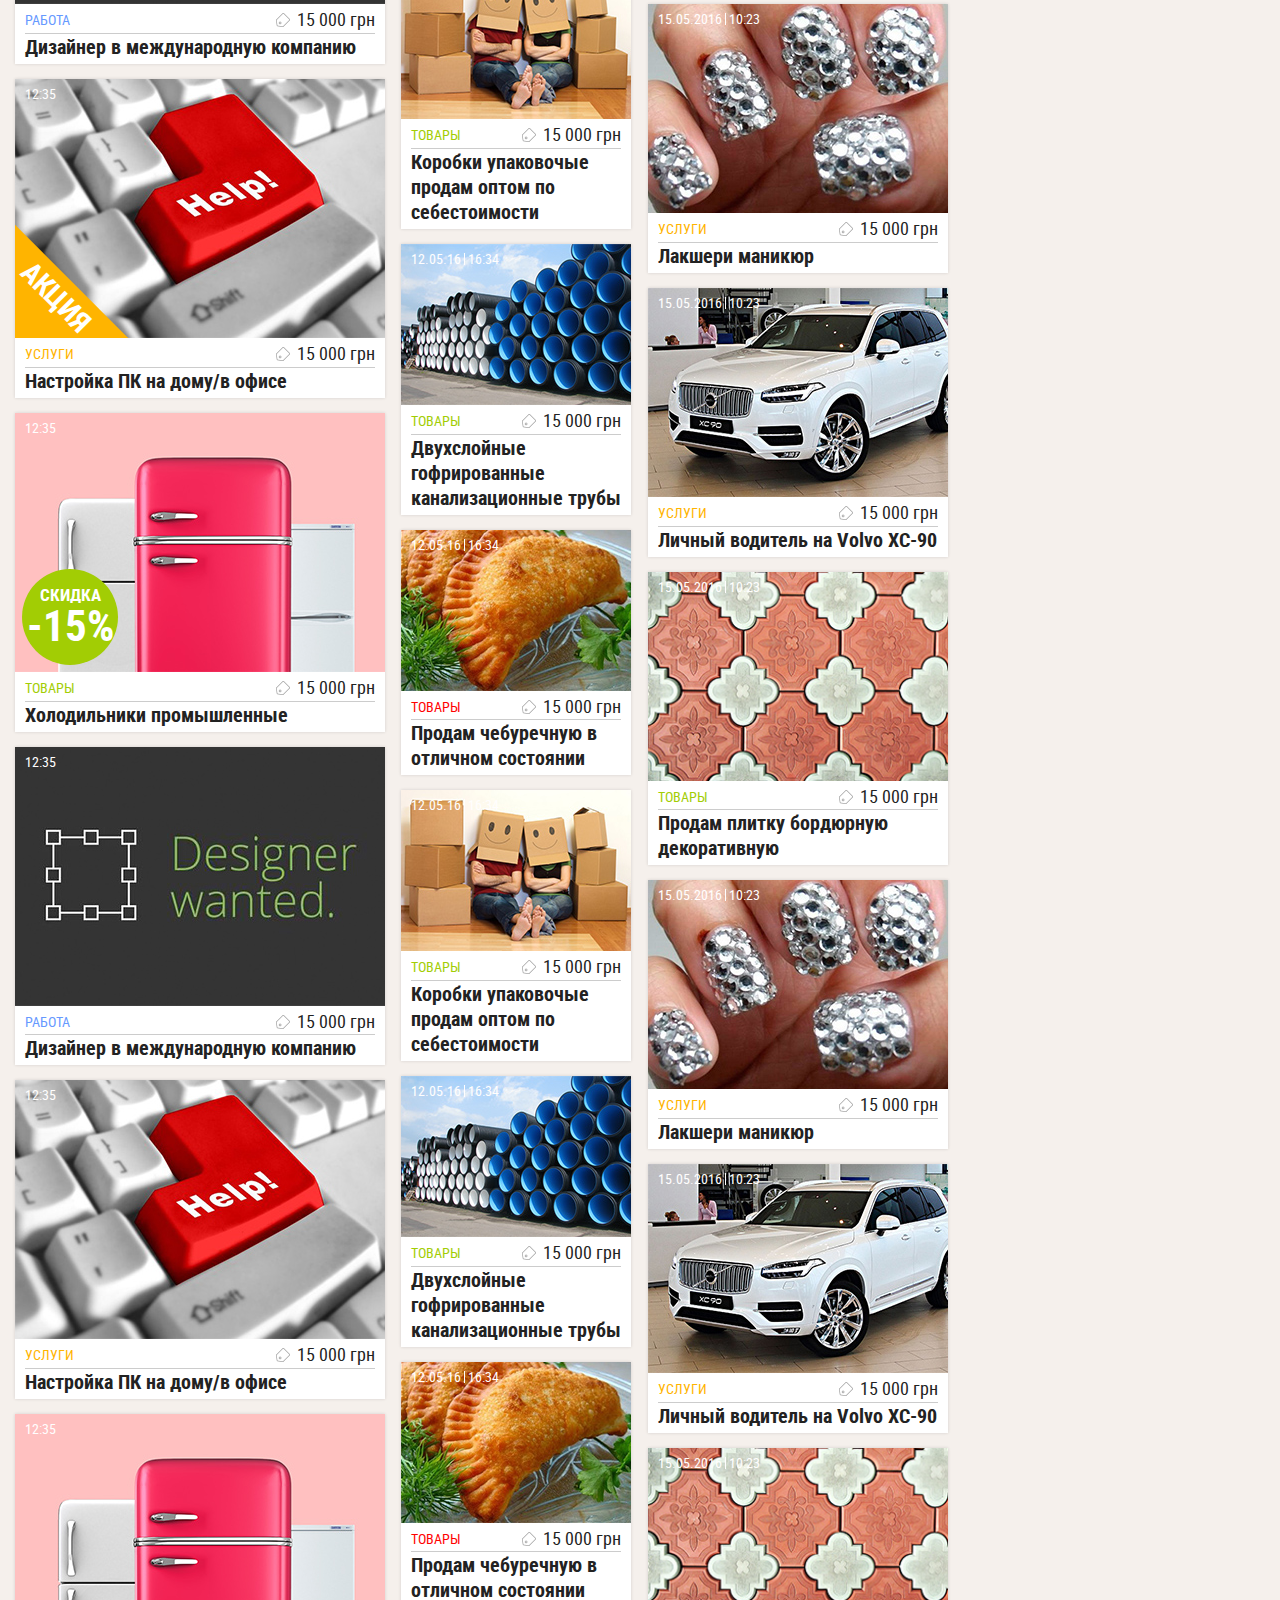
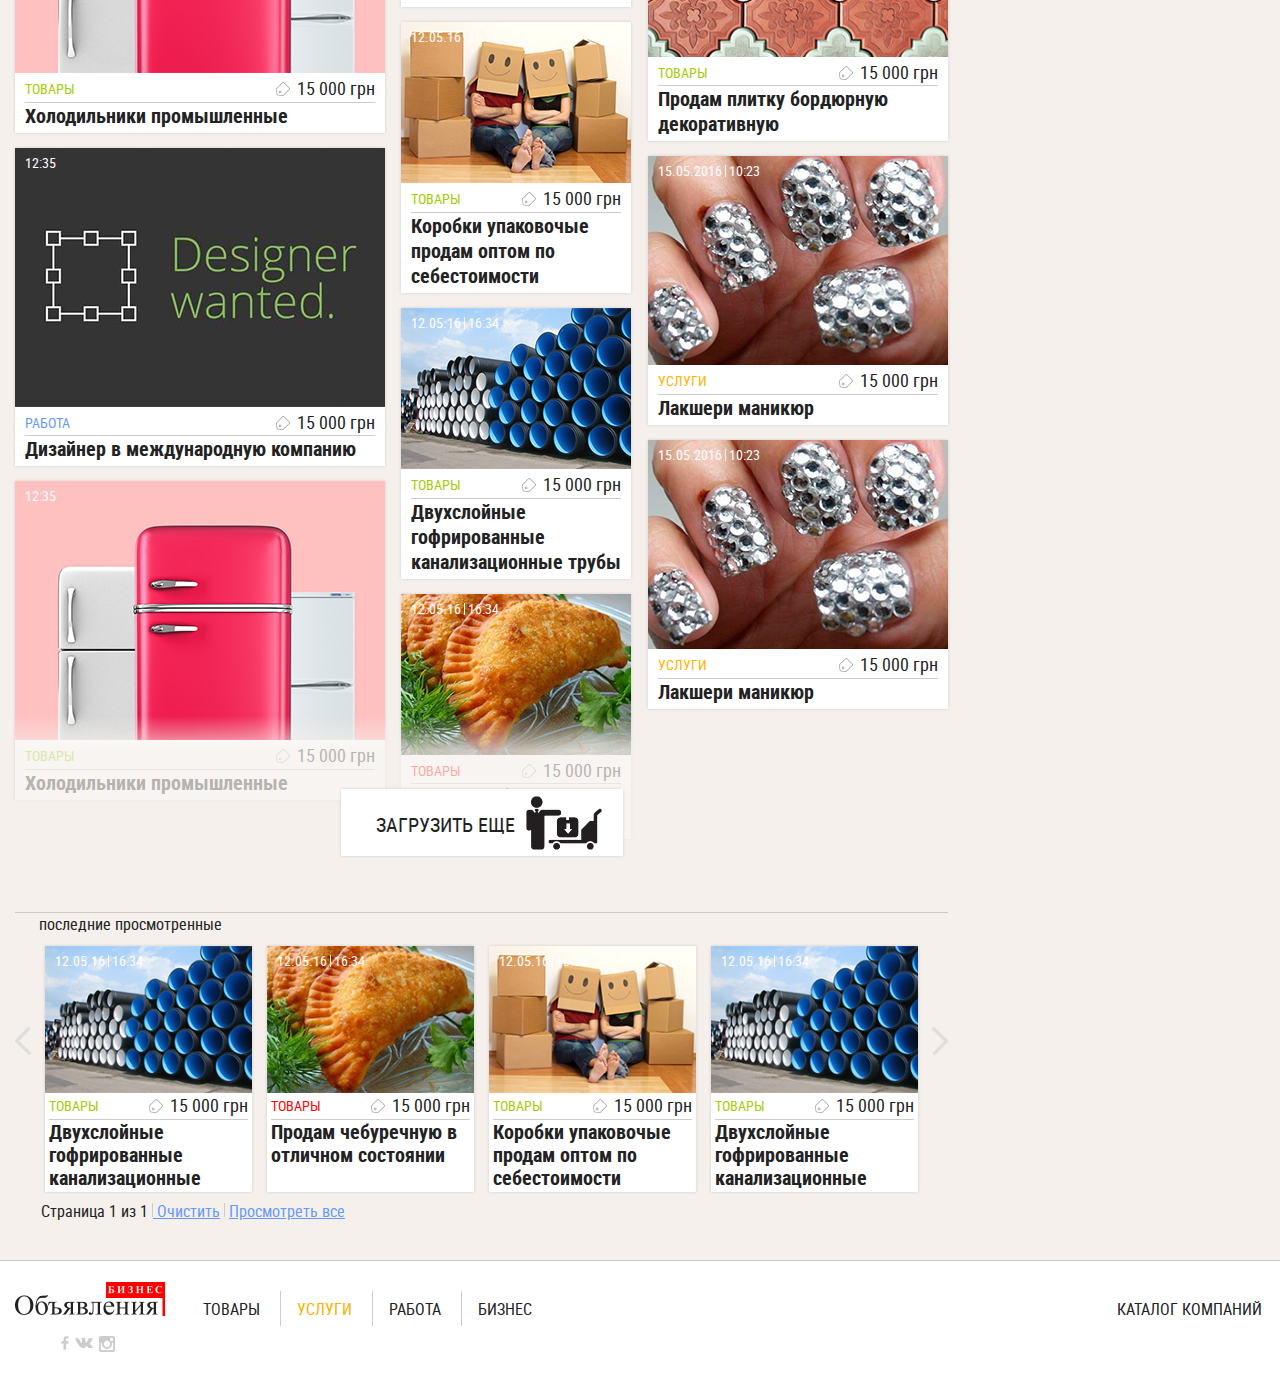
<file: index2.html>
<!DOCTYPE HTML>
<html lang="en">
<head>
<meta charset="utf-8">
<meta name="viewport" content="width=device-width, initial-scale=1.0">
<meta name="SKYPE_TOOLBAR" content="SKYPE_TOOLBAR_PARSER_COMPATIBLE">
<meta content="telephone=no" name="format-detection">
<link href="css/bootstrap.css" rel="stylesheet">
<link href="css/fonts.css" rel="stylesheet">
<link href="css/style.css" rel="stylesheet">
<link href="css/media.css" rel="stylesheet">
<link href="css/jquery.formstyler.css" rel="stylesheet" />
<link rel="icon" href="favicon.ico" type="image/x-icon">
<link rel="shortcut icon" href="/favicon.ico" type="image/x-icon">
<title>WebAdsNew</title>
<!--[if lte IE 8]><script src="http://phpbbex.com/oldies/oldies.js" charset="utf-8"></script><![endif]-->
</head>

<body>
<div class="wrapper"> 
  
  <!--HEADER-->
  <div id="header">
    <div class="container">
      <div class="row">
        <div class="col-xs-12 clearfix">
          <div class="social-box pull-right">
            <ul class="social-list clearfix">
              <li><a href="#"  target="_blank" rel="nofollow"></a></li>
              <li><a href="#" class="ico-vk"  target="_blank" rel="nofollow"></a></li>
              <li><a href="#" class="ico-twit"  target="_blank" rel="nofollow"></a></li>
            </ul>
          </div>
        </div>
      </div>
      <div class="row">
        <div class="col-xs-12">
          <div class="top-header clearfix">
            <div class="logo"><a href="index.html"></a></div>
            <!--TOP-NAV-->
            <nav class="navbar-mobile navbar navbar-default hidden-lg  hidden-md">
              <div class="navbar-header">
                <button type="button" class="navbar-toggle collapsed" data-toggle="collapse" data-target="#bs-example-navbar-collapse-2"> <span class="sr-only">Toggle navigation</span> <span class="icon-bar"></span> <span class="icon-bar"></span> <span class="icon-bar"></span><span class="icon-bar"></span> </button>
              </div>
            </nav>
            <div class="collapse navbar-collapse" id="bs-example-navbar-collapse-2">
              <div class="navbar navbar-top" role="navigation">
                <div class="">
                  <ul class="nav navbar-nav">
                    <li class="color-green"><a href="#">товары</a></li>
                    <li class="active color-orange"><a href="#">услуги</a></li>
                    <li class="color-blue"><a href="#">работа</a></li>
                    <li class="color-red"><a href="#">бизнес</a></li>
                  </ul>
                </div>
                <!--/.nav-collapse --> 
              </div>
            </div>
            <!--TOP-NAV END-->
            
            <div class="add-ads"><a href="add-evelope.html">+ Добавить  объявление</a></div>
            <div class="entrance pull-right"> <a href="#" class="search-top-link"></a><a href="#">вход</a><a href="registration.html">регистрация</a></div>
          </div>
        </div>
      </div>
    </div>
  </div>
  <!--HEADER END--> 
  
  <!--HEADER NEXT BOX-->
  <div id="header-next">
    <div class="container">
      <div class="row">
        <div class="col-xs-12 clearfix">
          <div class="header-left pull-left">
          <div class="header-left advert-page">
            <div class="breadcrumbs">
              <ul class="breadcrums-list clearfix">
                <li><a href="#">Главная</a></li>
                <li><a href="#">Товары</a></li>
                <li><a href="#">Бытовая техника</a></li>
          
               
              </ul>
            </div>
          </div>
            <div class="header-search-box">
            <div class="title-heading">
            <h5>Рубрика №1</h5>
            </div>
              <div class="image-box"><img src="images/img-header-1.jpg" alt="">
                <div class="select-tabulation-box">
                  <ul class="nav nav-tabs leadings clearfix" id="myTab">
                    <li class="active"><a href="#all-sections">все разделы</a></li>
                    <li><a href="#goods">товары</a></li>
                    <li><a href="#services"> услуги</a></li>
                    <li><a href="#works">работа</a></li>
                    <li><a href="#bussines"> бизнес</a></li>
                  </ul>
                  <form>
                    <div class="our-offers-inner-leadings">
                      <div class="tab-content">
                        <div class="tab-pane active" id="all-sections">
                          <div class="box-select-box clearfix">
                            <div class="clone-select"> <!-- ADD class="active"  HERE --> 
                              <a href="#" class="child-select">Украина</a> <!-- IF CLICK ADD class="active" to mother-div class="clone-select" -->
                              <ul class="clone-select-list clearfix">
                                <li>
                                  <ul class="clone-select-list-inner clearfix">
                                    <li><a href="#">АР Крым</a></li>
                                    <li><a href="#">Винницкая область</a></li>
                                    <li><a href="#">Волынская область</a></li>
                                    <li><a href="#">Днепропетровская область</a></li>
                                    <li><a href="#">Донецкая область</a></li>
                                    <li><a href="#">Житомирская область</a></li>
                                    <li><a href="#">Закарпатская область</a></li>
                                    <li><a href="#">Запорожская область</a></li>
                                    <li><a href="#">Ивано-Франковская область</a></li>
                                  </ul>
                                </li>
                                <li>
                                  <ul class="clone-select-list-inner clearfix">
                                    <li><a href="#">Киев</a></li>
                                    <li><a href="#">Киевская область</a></li>
                                    <li><a href="#">Кировоградская область</a></li>
                                    <li><a href="#">Луганская область</a></li>
                                    <li><a href="#">Львовская область</a></li>
                                    <li><a href="#">Николаевская область</a></li>
                                    <li><a href="#">Одесская область</a></li>
                                    <li><a href="#">Полтавская область</a></li>
                                    <li><a href="#">Ровненская область</a></li>
                                  </ul>
                                </li>
                                <li>
                                  <ul class="clone-select-list-inner clearfix">
                                    <li><a href="#">Севастополь</a></li>
                                    <li><a href="#">Сумская область</a></li>
                                    <li><a href="#">Тернопольская область</a></li>
                                    <li><a href="#">Харьковская область</a></li>
                                    <li><a href="#">Херсонская область</a></li>
                                    <li><a href="#">Хмельницкая область</a></li>
                                    <li><a href="#">Черкасская область</a></li>
                                    <li><a href="#">Черниговская область</a></li>
                                    <li><a href="#">Черновицкая область</a></li>
                                  </ul>
                                </li>
                              </ul>
                            </div>
                          </div>
                          <div class="input-box">
                            <input type="text" placeholder="Что ищете?">
                          </div>
                          <input type="submit" value="Найти">
                        </div>
                        <div class="tab-pane" id="goods">
                          <div class="box-select-box clearfix">
                            <div class="clone-select"> <!-- ADD class="active"  HERE --> 
                              <a href="#" class="child-select">Украина</a> <!-- IF CLICK ADD class="active" to mother-div class="clone-select" -->
                              <ul class="clone-select-list clearfix">
                                <li>
                                  <ul class="clone-select-list-inner clearfix">
                                    <li><a href="#">АР Крым</a></li>
                                    <li><a href="#">Винницкая область</a></li>
                                    <li><a href="#">Волынская область</a></li>
                                    <li><a href="#">Днепропетровская область</a></li>
                                    <li><a href="#">Донецкая область</a></li>
                                    <li><a href="#">Житомирская область</a></li>
                                    <li><a href="#">Закарпатская область</a></li>
                                    <li><a href="#">Запорожская область</a></li>
                                    <li><a href="#">Ивано-Франковская область</a></li>
                                  </ul>
                                </li>
                                <li>
                                  <ul class="clone-select-list-inner clearfix">
                                    <li><a href="#">Киев</a></li>
                                    <li><a href="#">Киевская область</a></li>
                                    <li><a href="#">Кировоградская область</a></li>
                                    <li><a href="#">Луганская область</a></li>
                                    <li><a href="#">Львовская область</a></li>
                                    <li><a href="#">Николаевская область</a></li>
                                    <li><a href="#">Одесская область</a></li>
                                    <li><a href="#">Полтавская область</a></li>
                                    <li><a href="#">Ровненская область</a></li>
                                  </ul>
                                </li>
                                <li>
                                  <ul class="clone-select-list-inner clearfix">
                                    <li><a href="#">Севастополь</a></li>
                                    <li><a href="#">Сумская область</a></li>
                                    <li><a href="#">Тернопольская область</a></li>
                                    <li><a href="#">Харьковская область</a></li>
                                    <li><a href="#">Херсонская область</a></li>
                                    <li><a href="#">Хмельницкая область</a></li>
                                    <li><a href="#">Черкасская область</a></li>
                                    <li><a href="#">Черниговская область</a></li>
                                    <li><a href="#">Черновицкая область</a></li>
                                  </ul>
                                </li>
                              </ul>
                            </div>
                          </div>
                          <div class="input-box">
                            <input type="text" placeholder="Что ищете?">
                          </div>
                          <input type="submit" value="Найти">
                        </div>
                        <div class="tab-pane" id="services">
                          <div class="box-select-box clearfix">
                            <div class="clone-select"> <!-- ADD class="active"  HERE --> 
                              <a href="#" class="child-select">Украина</a> <!-- IF CLICK ADD class="active" to mother-div class="clone-select" -->
                              <ul class="clone-select-list clearfix">
                                <li>
                                  <ul class="clone-select-list-inner clearfix">
                                    <li><a href="#">АР Крым</a></li>
                                    <li><a href="#">Винницкая область</a></li>
                                    <li><a href="#">Волынская область</a></li>
                                    <li><a href="#">Днепропетровская область</a></li>
                                    <li><a href="#">Донецкая область</a></li>
                                    <li><a href="#">Житомирская область</a></li>
                                    <li><a href="#">Закарпатская область</a></li>
                                    <li><a href="#">Запорожская область</a></li>
                                    <li><a href="#">Ивано-Франковская область</a></li>
                                  </ul>
                                </li>
                                <li>
                                  <ul class="clone-select-list-inner clearfix">
                                    <li><a href="#">Киев</a></li>
                                    <li><a href="#">Киевская область</a></li>
                                    <li><a href="#">Кировоградская область</a></li>
                                    <li><a href="#">Луганская область</a></li>
                                    <li><a href="#">Львовская область</a></li>
                                    <li><a href="#">Николаевская область</a></li>
                                    <li><a href="#">Одесская область</a></li>
                                    <li><a href="#">Полтавская область</a></li>
                                    <li><a href="#">Ровненская область</a></li>
                                  </ul>
                                </li>
                                <li>
                                  <ul class="clone-select-list-inner clearfix">
                                    <li><a href="#">Севастополь</a></li>
                                    <li><a href="#">Сумская область</a></li>
                                    <li><a href="#">Тернопольская область</a></li>
                                    <li><a href="#">Харьковская область</a></li>
                                    <li><a href="#">Херсонская область</a></li>
                                    <li><a href="#">Хмельницкая область</a></li>
                                    <li><a href="#">Черкасская область</a></li>
                                    <li><a href="#">Черниговская область</a></li>
                                    <li><a href="#">Черновицкая область</a></li>
                                  </ul>
                                </li>
                              </ul>
                            </div>
                          </div>
                          <div class="input-box">
                            <input type="text" placeholder="Что ищете?">
                          </div>
                          <input type="submit" value="Найти">
                        </div>
                        <div class="tab-pane" id="works">
                          <div class="box-select-box clearfix">
                            <div class="clone-select"> <!-- ADD class="active"  HERE --> 
                              <a href="#" class="child-select">Украина</a> <!-- IF CLICK ADD class="active" to mother-div class="clone-select" -->
                              <ul class="clone-select-list clearfix">
                                <li>
                                  <ul class="clone-select-list-inner clearfix">
                                    <li><a href="#">АР Крым</a></li>
                                    <li><a href="#">Винницкая область</a></li>
                                    <li><a href="#">Волынская область</a></li>
                                    <li><a href="#">Днепропетровская область</a></li>
                                    <li><a href="#">Донецкая область</a></li>
                                    <li><a href="#">Житомирская область</a></li>
                                    <li><a href="#">Закарпатская область</a></li>
                                    <li><a href="#">Запорожская область</a></li>
                                    <li><a href="#">Ивано-Франковская область</a></li>
                                  </ul>
                                </li>
                                <li>
                                  <ul class="clone-select-list-inner clearfix">
                                    <li><a href="#">Киев</a></li>
                                    <li><a href="#">Киевская область</a></li>
                                    <li><a href="#">Кировоградская область</a></li>
                                    <li><a href="#">Луганская область</a></li>
                                    <li><a href="#">Львовская область</a></li>
                                    <li><a href="#">Николаевская область</a></li>
                                    <li><a href="#">Одесская область</a></li>
                                    <li><a href="#">Полтавская область</a></li>
                                    <li><a href="#">Ровненская область</a></li>
                                  </ul>
                                </li>
                                <li>
                                  <ul class="clone-select-list-inner clearfix">
                                    <li><a href="#">Севастополь</a></li>
                                    <li><a href="#">Сумская область</a></li>
                                    <li><a href="#">Тернопольская область</a></li>
                                    <li><a href="#">Харьковская область</a></li>
                                    <li><a href="#">Херсонская область</a></li>
                                    <li><a href="#">Хмельницкая область</a></li>
                                    <li><a href="#">Черкасская область</a></li>
                                    <li><a href="#">Черниговская область</a></li>
                                    <li><a href="#">Черновицкая область</a></li>
                                  </ul>
                                </li>
                              </ul>
                            </div>
                          </div>
                          <div class="input-box">
                            <input type="text" placeholder="Что ищете?">
                          </div>
                          <input type="submit" value="Найти">
                        </div>
                        <div class="tab-pane" id="bussines">
                          <div class="box-select-box clearfix">
                            <div class="clone-select"> <!-- ADD class="active"  HERE --> 
                              <a href="#" class="child-select">Украина</a> <!-- IF CLICK ADD class="active" to mother-div class="clone-select" -->
                              <ul class="clone-select-list clearfix">
                                <li>
                                  <ul class="clone-select-list-inner clearfix">
                                    <li><a href="#">АР Крым</a></li>
                                    <li><a href="#">Винницкая область</a></li>
                                    <li><a href="#">Волынская область</a></li>
                                    <li><a href="#">Днепропетровская область</a></li>
                                    <li><a href="#">Донецкая область</a></li>
                                    <li><a href="#">Житомирская область</a></li>
                                    <li><a href="#">Закарпатская область</a></li>
                                    <li><a href="#">Запорожская область</a></li>
                                    <li><a href="#">Ивано-Франковская область</a></li>
                                  </ul>
                                </li>
                                <li>
                                  <ul class="clone-select-list-inner clearfix">
                                    <li><a href="#">Киев</a></li>
                                    <li><a href="#">Киевская область</a></li>
                                    <li><a href="#">Кировоградская область</a></li>
                                    <li><a href="#">Луганская область</a></li>
                                    <li><a href="#">Львовская область</a></li>
                                    <li><a href="#">Николаевская область</a></li>
                                    <li><a href="#">Одесская область</a></li>
                                    <li><a href="#">Полтавская область</a></li>
                                    <li><a href="#">Ровненская область</a></li>
                                  </ul>
                                </li>
                                <li>
                                  <ul class="clone-select-list-inner clearfix">
                                    <li><a href="#">Севастополь</a></li>
                                    <li><a href="#">Сумская область</a></li>
                                    <li><a href="#">Тернопольская область</a></li>
                                    <li><a href="#">Харьковская область</a></li>
                                    <li><a href="#">Херсонская область</a></li>
                                    <li><a href="#">Хмельницкая область</a></li>
                                    <li><a href="#">Черкасская область</a></li>
                                    <li><a href="#">Черниговская область</a></li>
                                    <li><a href="#">Черновицкая область</a></li>
                                  </ul>
                                </li>
                              </ul>
                            </div>
                          </div>
                          <div class="input-box">
                            <input type="search" placeholder="Что ищете?">
                          </div>
                          <input type="submit" value="Найти">
                        </div>
                      </div>
                    </div>
                    <div class="advances-search"> <a href="#" class="search-advance-link">+ расширенный поиск</a>
                      <div class="advances-search-box clearfix">
                        <div class="inline">
                          <ul class="advances-search-list clearfix">
                            <li class="active"><a href="#">все</a></li>
                            <li><a href="#">сегодня</a></li>
                            <li><a href="#">вчера</a></li>
                            <li><a href="#">за месяц</a></li>
                          </ul>
                        </div>
                        <div class="inline search-input-advances"> <span>цена до:</span>
                          <input class="number-input" type="number" placeholder="ХХХХХХ">
                          <span>грн</span> </div>
                        <div class="inline all-sections pull-right"> <span>рубрики:</span><div class="all-sections-link">все
                          <ul class="filter-list-selects-dropdown clearfix">
                            <li><a href="#">Львов</a></li>
                            <li><a href="#">Киев</a></li>
                            <li><a href="#">Харьков</a></li>
                            <li><a href="#">Херсон</a></li>
                            <li><a href="#">Львов</a></li>
                            <li><a href="#">Киев</a></li>
                            <li><a href="#">Харьков</a></li>
                            <li><a href="#">Херсон</a></li>
                            <li><a href="#">Львов</a></li>
                            <li><a href="#">Киев</a></li>
                            <li><a href="#">Харьков</a></li>
                            <li><a href="#">Херсон</a></li>
                            <li><a href="#">Львов</a></li>
                            <li><a href="#">Киев</a></li>
                            <li><a href="#">Харьков</a></li>
                            <li><a href="#">Херсон</a></li>
                            <li><a href="#">Львов</a></li>
                            <li><a href="#">Киев</a></li>
                            <li><a href="#">Харьков</a></li>
                            <li><a href="#">Херсон</a></li>
                            <li><a href="#">Львов</a></li>
                            <li><a href="#">Киев</a></li>
                            <li><a href="#">Харьков</a></li>
                            <li><a href="#">Херсон</a></li>
                          </ul>
                          </div> </div>
                      </div>
                    </div>
                  </form>
                </div>
              </div>
            </div>
            <div class="header-forums">
              <ul class="nav nav-tabs leadings clearfix" id="myTab2">
                <li class="first active"><a href="#goods-tab-header">Товары</a></li>
                <li class="second"><a href="#services-tab-header">Услуги</a></li>
                <li class="third"><a href="#works-tab-header">Работа</a></li>
                <li class="fourth"><a href="#bussines-tab-header">бизнес</a></li>
              </ul>
              <div class="tab-content">
                <div class="tab-pane active" id="goods-tab-header">
                  <div class="add-button"><a href="#">+ добавить товар</a></div>
                  <ul class="add-forums-list clearfix">
                    <li>
                      <ul class="clearfix">
                        <li>
                          <h6>Рубрика 1 </h6>
                          <ul class="clearfix">
                            <li><a href="#">популярный запрос 1</a></li>
                            <li><a href="#">популярный запрос 2</a></li>
                          </ul>
                          <a href="#" class="all">все</a> </li>
                        <li>
                          <h6>Рубрика 2 </h6>
                          <ul class="clearfix">
                            <li><a href="#">популярный запрос 1</a></li>
                            <li><a href="#">популярный запрос 2</a></li>
                          </ul>
                          <a href="#" class="all">все</a> </li>
                        <li>
                          <h6>Рубрика 3 </h6>
                          <ul class="clearfix">
                            <li><a href="#">популярный запрос 1</a></li>
                            <li><a href="#">популярный запрос 2</a></li>
                          </ul>
                          <a href="#" class="all">все</a> </li>
                      </ul>
                    </li>
                    <li>
                      <ul class="clearfix">
                        <li>
                          <h6>Рубрика 3 </h6>
                          <ul class="clearfix">
                            <li><a href="#">популярный запрос 1</a></li>
                            <li><a href="#">популярный запрос 2</a></li>
                          </ul>
                          <a href="#" class="all">все</a> </li>
                        <li>
                          <h6>Рубрик а4 </h6>
                          <ul class="clearfix">
                            <li><a href="#">популярный запрос 1</a></li>
                            <li><a href="#">популярный запрос 2</a></li>
                          </ul>
                          <a href="#" class="all">все</a> </li>
                        <li>
                          <h6>Рубрика 5 </h6>
                          <ul class="clearfix">
                            <li><a href="#">популярный запрос 1</a></li>
                            <li><a href="#">популярный запрос 2</a></li>
                          </ul>
                          <a href="#" class="all">все</a> </li>
                      </ul>
                    </li>
                    <li>
                      <ul class="clearfix">
                        <li>
                          <h6>Рубрика 6 </h6>
                          <ul class="clearfix">
                            <li><a href="#">популярный запрос 1</a></li>
                            <li><a href="#">популярный запрос 2</a></li>
                          </ul>
                          <a href="#" class="all">все</a> </li>
                        <li>
                          <h6>Рубрика 7 </h6>
                          <ul class="clearfix">
                            <li><a href="#">популярный запрос 1</a></li>
                            <li><a href="#">популярный запрос 2</a></li>
                          </ul>
                          <a href="#" class="all">все</a> </li>
                        <li>
                          <h6>Рубрика 8 </h6>
                          <ul class="clearfix">
                            <li><a href="#">популярный запрос 1</a></li>
                            <li><a href="#">популярный запрос 2</a></li>
                          </ul>
                          <a href="#" class="all">все</a> </li>
                      </ul>
                    </li>
                    <li>
                      <ul class="clearfix">
                        <li>
                          <h6>Рубрика 9 </h6>
                          <ul class="clearfix">
                            <li><a href="#">популярный запрос 1</a></li>
                            <li><a href="#">популярный запрос 2</a></li>
                          </ul>
                          <a href="#" class="all">все</a> </li>
                        <li>
                          <h6>Рубрика 10 </h6>
                          <ul class="clearfix">
                            <li><a href="#">популярный запрос 1</a></li>
                            <li><a href="#">популярный запрос 2</a></li>
                          </ul>
                          <a href="#" class="all">все</a> </li>
                        <li>
                          <h6>Рубрика 11 </h6>
                          <ul class="clearfix">
                            <li><a href="#">популярный запрос 1</a></li>
                            <li><a href="#">популярный запрос 2</a></li>
                          </ul>
                          <a href="#" class="all">все</a> </li>
                      </ul>
                    </li>
                  </ul>
                  <div class="all-field-under"><a href="#">все рубрики</a></div>
                </div>
                <div class="tab-pane" id="services-tab-header">
                  <div class="add-button"><a href="#">+ добавить услуги</a></div>
                  <ul class="add-forums-list clearfix">
                    <li>
                      <ul class="clearfix">
                        <li>
                          <h6>Рубрика 1 </h6>
                          <ul class="clearfix">
                            <li><a href="#">популярный запрос 1</a></li>
                            <li><a href="#">популярный запрос 2</a></li>
                          </ul>
                          <a href="#" class="all">все</a> </li>
                        <li>
                          <h6>Рубрика 2 </h6>
                          <ul class="clearfix">
                            <li><a href="#">популярный запрос 1</a></li>
                            <li><a href="#">популярный запрос 2</a></li>
                          </ul>
                          <a href="#" class="all">все</a> </li>
                        <li>
                          <h6>Рубрика 3 </h6>
                          <ul class="clearfix">
                            <li><a href="#">популярный запрос 1</a></li>
                            <li><a href="#">популярный запрос 2</a></li>
                          </ul>
                          <a href="#" class="all">все</a> </li>
                      </ul>
                    </li>
                    <li>
                      <ul class="clearfix">
                        <li>
                          <h6>Рубрика 3 </h6>
                          <ul class="clearfix">
                            <li><a href="#">популярный запрос 1</a></li>
                            <li><a href="#">популярный запрос 2</a></li>
                          </ul>
                          <a href="#" class="all">все</a> </li>
                        <li>
                          <h6>Рубрик а4 </h6>
                          <ul class="clearfix">
                            <li><a href="#">популярный запрос 1</a></li>
                            <li><a href="#">популярный запрос 2</a></li>
                          </ul>
                          <a href="#" class="all">все</a> </li>
                        <li>
                          <h6>Рубрика 5 </h6>
                          <ul class="clearfix">
                            <li><a href="#">популярный запрос 1</a></li>
                            <li><a href="#">популярный запрос 2</a></li>
                          </ul>
                          <a href="#" class="all">все</a> </li>
                      </ul>
                    </li>
                    <li>
                      <ul class="clearfix">
                        <li>
                          <h6>Рубрика 6 </h6>
                          <ul class="clearfix">
                            <li><a href="#">популярный запрос 1</a></li>
                            <li><a href="#">популярный запрос 2</a></li>
                          </ul>
                          <a href="#" class="all">все</a> </li>
                        <li>
                          <h6>Рубрика 7 </h6>
                          <ul class="clearfix">
                            <li><a href="#">популярный запрос 1</a></li>
                            <li><a href="#">популярный запрос 2</a></li>
                          </ul>
                          <a href="#" class="all">все</a> </li>
                        <li>
                          <h6>Рубрика 8 </h6>
                          <ul class="clearfix">
                            <li><a href="#">популярный запрос 1</a></li>
                            <li><a href="#">популярный запрос 2</a></li>
                          </ul>
                          <a href="#" class="all">все</a> </li>
                      </ul>
                    </li>
                    <li>
                      <ul class="clearfix">
                        <li>
                          <h6>Рубрика 9 </h6>
                          <ul class="clearfix">
                            <li><a href="#">популярный запрос 1</a></li>
                            <li><a href="#">популярный запрос 2</a></li>
                          </ul>
                          <a href="#" class="all">все</a> </li>
                        <li>
                          <h6>Рубрика 10 </h6>
                          <ul class="clearfix">
                            <li><a href="#">популярный запрос 1</a></li>
                            <li><a href="#">популярный запрос 2</a></li>
                          </ul>
                          <a href="#" class="all">все</a> </li>
                        <li>
                          <h6>Рубрика 11 </h6>
                          <ul class="clearfix">
                            <li><a href="#">популярный запрос 1</a></li>
                            <li><a href="#">популярный запрос 2</a></li>
                          </ul>
                          <a href="#" class="all">все</a> </li>
                      </ul>
                    </li>
                  </ul>
                  <div class="all-field-under"><a href="#">все рубрики</a></div>
                </div>
                <div class="tab-pane" id="works-tab-header">
                  <div class="add-button"><a href="#">+ добавить работу</a></div>
                  <ul class="add-forums-list clearfix">
                    <li>
                      <ul class="clearfix">
                        <li>
                          <h6>Рубрика 1 </h6>
                          <ul class="clearfix">
                            <li><a href="#">популярный запрос 1</a></li>
                            <li><a href="#">популярный запрос 2</a></li>
                          </ul>
                          <a href="#" class="all">все</a> </li>
                        <li>
                          <h6>Рубрика 2 </h6>
                          <ul class="clearfix">
                            <li><a href="#">популярный запрос 1</a></li>
                            <li><a href="#">популярный запрос 2</a></li>
                          </ul>
                          <a href="#" class="all">все</a> </li>
                        <li>
                          <h6>Рубрика 3 </h6>
                          <ul class="clearfix">
                            <li><a href="#">популярный запрос 1</a></li>
                            <li><a href="#">популярный запрос 2</a></li>
                          </ul>
                          <a href="#" class="all">все</a> </li>
                      </ul>
                    </li>
                    <li>
                      <ul class="clearfix">
                        <li>
                          <h6>Рубрика 3 </h6>
                          <ul class="clearfix">
                            <li><a href="#">популярный запрос 1</a></li>
                            <li><a href="#">популярный запрос 2</a></li>
                          </ul>
                          <a href="#" class="all">все</a> </li>
                        <li>
                          <h6>Рубрик а4 </h6>
                          <ul class="clearfix">
                            <li><a href="#">популярный запрос 1</a></li>
                            <li><a href="#">популярный запрос 2</a></li>
                          </ul>
                          <a href="#" class="all">все</a> </li>
                        <li>
                          <h6>Рубрика 5 </h6>
                          <ul class="clearfix">
                            <li><a href="#">популярный запрос 1</a></li>
                            <li><a href="#">популярный запрос 2</a></li>
                          </ul>
                          <a href="#" class="all">все</a> </li>
                      </ul>
                    </li>
                    <li>
                      <ul class="clearfix">
                        <li>
                          <h6>Рубрика 6 </h6>
                          <ul class="clearfix">
                            <li><a href="#">популярный запрос 1</a></li>
                            <li><a href="#">популярный запрос 2</a></li>
                          </ul>
                          <a href="#" class="all">все</a> </li>
                        <li>
                          <h6>Рубрика 7 </h6>
                          <ul class="clearfix">
                            <li><a href="#">популярный запрос 1</a></li>
                            <li><a href="#">популярный запрос 2</a></li>
                          </ul>
                          <a href="#" class="all">все</a> </li>
                        <li>
                          <h6>Рубрика 8 </h6>
                          <ul class="clearfix">
                            <li><a href="#">популярный запрос 1</a></li>
                            <li><a href="#">популярный запрос 2</a></li>
                          </ul>
                          <a href="#" class="all">все</a> </li>
                      </ul>
                    </li>
                    <li>
                      <ul class="clearfix">
                        <li>
                          <h6>Рубрика 9 </h6>
                          <ul class="clearfix">
                            <li><a href="#">популярный запрос 1</a></li>
                            <li><a href="#">популярный запрос 2</a></li>
                          </ul>
                          <a href="#" class="all">все</a> </li>
                        <li>
                          <h6>Рубрика 10 </h6>
                          <ul class="clearfix">
                            <li><a href="#">популярный запрос 1</a></li>
                            <li><a href="#">популярный запрос 2</a></li>
                          </ul>
                          <a href="#" class="all">все</a> </li>
                        <li>
                          <h6>Рубрика 11 </h6>
                          <ul class="clearfix">
                            <li><a href="#">популярный запрос 1</a></li>
                            <li><a href="#">популярный запрос 2</a></li>
                          </ul>
                          <a href="#" class="all">все</a> </li>
                      </ul>
                    </li>
                  </ul>
                  <div class="all-field-under"><a href="#">все рубрики</a></div>
                </div>
                <div class="tab-pane" id="bussines-tab-header">
                  <div class="add-button"><a href="#">+ добавить бизнесс</a></div>
                  <ul class="add-forums-list clearfix">
                    <li>
                      <ul class="clearfix">
                        <li>
                          <h6>Рубрика 1 </h6>
                          <ul class="clearfix">
                            <li><a href="#">популярный запрос 1</a></li>
                            <li><a href="#">популярный запрос 2</a></li>
                          </ul>
                          <a href="#" class="all">все</a> </li>
                        <li>
                          <h6>Рубрика 2 </h6>
                          <ul class="clearfix">
                            <li><a href="#">популярный запрос 1</a></li>
                            <li><a href="#">популярный запрос 2</a></li>
                          </ul>
                          <a href="#" class="all">все</a> </li>
                        <li>
                          <h6>Рубрика 3 </h6>
                          <ul class="clearfix">
                            <li><a href="#">популярный запрос 1</a></li>
                            <li><a href="#">популярный запрос 2</a></li>
                          </ul>
                          <a href="#" class="all">все</a> </li>
                      </ul>
                    </li>
                    <li>
                      <ul class="clearfix">
                        <li>
                          <h6>Рубрика 3 </h6>
                          <ul class="clearfix">
                            <li><a href="#">популярный запрос 1</a></li>
                            <li><a href="#">популярный запрос 2</a></li>
                          </ul>
                          <a href="#" class="all">все</a> </li>
                        <li>
                          <h6>Рубрик а4 </h6>
                          <ul class="clearfix">
                            <li><a href="#">популярный запрос 1</a></li>
                            <li><a href="#">популярный запрос 2</a></li>
                          </ul>
                          <a href="#" class="all">все</a> </li>
                        <li>
                          <h6>Рубрика 5 </h6>
                          <ul class="clearfix">
                            <li><a href="#">популярный запрос 1</a></li>
                            <li><a href="#">популярный запрос 2</a></li>
                          </ul>
                          <a href="#" class="all">все</a> </li>
                      </ul>
                    </li>
                    <li>
                      <ul class="clearfix">
                        <li>
                          <h6>Рубрика 6 </h6>
                          <ul class="clearfix">
                            <li><a href="#">популярный запрос 1</a></li>
                            <li><a href="#">популярный запрос 2</a></li>
                          </ul>
                          <a href="#" class="all">все</a> </li>
                        <li>
                          <h6>Рубрика 7 </h6>
                          <ul class="clearfix">
                            <li><a href="#">популярный запрос 1</a></li>
                            <li><a href="#">популярный запрос 2</a></li>
                          </ul>
                          <a href="#" class="all">все</a> </li>
                        <li>
                          <h6>Рубрика 8 </h6>
                          <ul class="clearfix">
                            <li><a href="#">популярный запрос 1</a></li>
                            <li><a href="#">популярный запрос 2</a></li>
                          </ul>
                          <a href="#" class="all">все</a> </li>
                      </ul>
                    </li>
                    <li>
                      <ul class="clearfix">
                        <li>
                          <h6>Рубрика 9 </h6>
                          <ul class="clearfix">
                            <li><a href="#">популярный запрос 1</a></li>
                            <li><a href="#">популярный запрос 2</a></li>
                          </ul>
                          <a href="#" class="all">все</a> </li>
                        <li>
                          <h6>Рубрика 10 </h6>
                          <ul class="clearfix">
                            <li><a href="#">популярный запрос 1</a></li>
                            <li><a href="#">популярный запрос 2</a></li>
                          </ul>
                          <a href="#" class="all">все</a> </li>
                        <li>
                          <h6>Рубрика 11 </h6>
                          <ul class="clearfix">
                            <li><a href="#">популярный запрос 1</a></li>
                            <li><a href="#">популярный запрос 2</a></li>
                          </ul>
                          <a href="#" class="all">все</a> </li>
                      </ul>
                    </li>
                  </ul>
                  <div class="all-field-under"><a href="#">все рубрики</a></div>
                </div>
              </div>
            </div>
          </div>
          <div class="header-right hidden-xs hidden-sm pull-right">
            <div class="catalog-company">
              <h5>Каталог компаний</h5>
              <div> <a href="#">+добавить компанию</a> </div>
              <span>всего 13 021 компаний</span> </div>
            <div class="tabs-ads-right">
              <ul class="nav nav-tabs leadings clearfix" id="myTab3">
                <li class="active"><a href="#all-tabs-ads-right">все</a></li>
                <li><a href="#goods-tabs-ads-right">товары</a></li>
                <li><a href="#services-tabs-ads-right">услуги</a></li>
                <li><a href="#works-tabs-ads-right">работа</a></li>
                <li><a href="#bussines-tabs-ads-right">бизнес</a></li>
              </ul>
              <div class="tab-content">
                <div class="tab-pane active" id="all-tabs-ads-right">
                  <ul class="myTab3-list clearfix">
                    <li>
                      <div class="time">14:32</div>
                      <div class="name-ad"><a href="#">Товар такой-то такой-то</a></div>
                      <div class="price">1500 грн</div>
                    </li>
                    <li>
                      <div class="time">14:38</div>
                      <div class="name-ad"><a href="#">Услуга такая-то такая-тотакая-то</a></div>
                      <div class="price">300 грн</div>
                    </li>
                    <li>
                      <div class="time">14:53</div>
                      <div class="name-ad"><a href="#">Бизнес под ключ</a></div>
                      <div class="price">150000000 грн</div>
                    </li>
                    <li>
                      <div class="time">15:10 </div>
                      <div class="name-ad"><a href="#">Ищу работу слесаря</a></div>
                      <div class="price">5500 грн</div>
                    </li>
                    <li>
                      <div class="time">15:32</div>
                      <div class="name-ad"><a href="#">Услуга такая-то такая-тотакая-то</a></div>
                      <div class="price">1500 грн</div>
                    </li>
                    <li>
                      <div class="time">15:44</div>
                      <div class="name-ad"><a href="#">Товар такой-то такой-то</a></div>
                      <div class="price">1500 грн</div>
                    </li>
                    <li>
                      <div class="time">15:56</div>
                      <div class="name-ad"><a href="#">Товар такой-то такой-то варпр</a></div>
                      <div class="price">500 грн</div>
                    </li>
                    <li>
                      <div class="time">16:05</div>
                      <div class="name-ad"><a href="#">Ищу работу слесаря</a></div>
                      <div class="price">5500 грн</div>
                    </li>
                    <li>
                      <div class="time">16:32</div>
                      <div class="name-ad"><a href="#">Бизнес под ключ</a></div>
                      <div class="price">150000000 грн</div>
                    </li>
                    <li>
                      <div class="time">16:44</div>
                      <div class="name-ad"><a href="#">Товар такой-то такой-то</a></div>
                      <div class="price">1500 грн</div>
                    </li>
                    <li>
                      <div class="time">16:48</div>
                      <div class="name-ad"><a href="#">Ищу работу слесаря</a></div>
                      <div class="price">5500 грн</div>
                    </li>
                  </ul>
                  <div class="all-ads"> <span>всего 143 021 объявлений</span></div>
                </div>
                <div class="tab-pane" id="goods-tabs-ads-right">
                  <ul class="myTab3-list clearfix">
                    <li>
                      <div class="time">14:32</div>
                      <div class="name-ad"><a href="#">Товар такой-то такой-то</a></div>
                      <div class="price">1500 грн</div>
                    </li>
                    <li>
                      <div class="time">14:38</div>
                      <div class="name-ad"><a href="#">Услуга такая-то такая-тотакая-то</a></div>
                      <div class="price">300 грн</div>
                    </li>
                    <li>
                      <div class="time">14:53</div>
                      <div class="name-ad"><a href="#">Бизнес под ключ</a></div>
                      <div class="price">150000000 грн</div>
                    </li>
                    <li>
                      <div class="time">15:10 </div>
                      <div class="name-ad"><a href="#">Ищу работу слесаря</a></div>
                      <div class="price">5500 грн</div>
                    </li>
                    <li>
                      <div class="time">15:32</div>
                      <div class="name-ad"><a href="#">Услуга такая-то такая-тотакая-то</a></div>
                      <div class="price">1500 грн</div>
                    </li>
                    <li>
                      <div class="time">15:44</div>
                      <div class="name-ad"><a href="#">Товар такой-то такой-то</a></div>
                      <div class="price">1500 грн</div>
                    </li>
                    <li>
                      <div class="time">15:56</div>
                      <div class="name-ad"><a href="#">Товар такой-то такой-то варпр</a></div>
                      <div class="price">500 грн</div>
                    </li>
                    <li>
                      <div class="time">16:05</div>
                      <div class="name-ad"><a href="#">Ищу работу слесаря</a></div>
                      <div class="price">5500 грн</div>
                    </li>
                    <li>
                      <div class="time">16:32</div>
                      <div class="name-ad"><a href="#">Бизнес под ключ</a></div>
                      <div class="price">150000000 грн</div>
                    </li>
                    <li>
                      <div class="time">16:44</div>
                      <div class="name-ad"><a href="#">Товар такой-то такой-то</a></div>
                      <div class="price">1500 грн</div>
                    </li>
                    <li>
                      <div class="time">16:48</div>
                      <div class="name-ad"><a href="#">Ищу работу слесаря</a></div>
                      <div class="price">5500 грн</div>
                    </li>
                  </ul>
                  <div class="all-ads"> <span>всего 143 021 объявлений</span></div>
                </div>
                <div class="tab-pane" id="services-tabs-ads-right">
                  <ul class="myTab3-list clearfix">
                    <li>
                      <div class="time">14:32</div>
                      <div class="name-ad"><a href="#">Товар такой-то такой-то</a></div>
                      <div class="price">1500 грн</div>
                    </li>
                    <li>
                      <div class="time">14:38</div>
                      <div class="name-ad"><a href="#">Услуга такая-то такая-тотакая-то</a></div>
                      <div class="price">300 грн</div>
                    </li>
                    <li>
                      <div class="time">14:53</div>
                      <div class="name-ad"><a href="#">Бизнес под ключ</a></div>
                      <div class="price">150000000 грн</div>
                    </li>
                    <li>
                      <div class="time">15:10 </div>
                      <div class="name-ad"><a href="#">Ищу работу слесаря</a></div>
                      <div class="price">5500 грн</div>
                    </li>
                    <li>
                      <div class="time">15:32</div>
                      <div class="name-ad"><a href="#">Услуга такая-то такая-тотакая-то</a></div>
                      <div class="price">1500 грн</div>
                    </li>
                    <li>
                      <div class="time">15:44</div>
                      <div class="name-ad"><a href="#">Товар такой-то такой-то</a></div>
                      <div class="price">1500 грн</div>
                    </li>
                    <li>
                      <div class="time">15:56</div>
                      <div class="name-ad"><a href="#">Товар такой-то такой-то варпр</a></div>
                      <div class="price">500 грн</div>
                    </li>
                    <li>
                      <div class="time">16:05</div>
                      <div class="name-ad"><a href="#">Ищу работу слесаря</a></div>
                      <div class="price">5500 грн</div>
                    </li>
                    <li>
                      <div class="time">16:32</div>
                      <div class="name-ad"><a href="#">Бизнес под ключ</a></div>
                      <div class="price">150000000 грн</div>
                    </li>
                    <li>
                      <div class="time">16:44</div>
                      <div class="name-ad"><a href="#">Товар такой-то такой-то</a></div>
                      <div class="price">1500 грн</div>
                    </li>
                    <li>
                      <div class="time">16:48</div>
                      <div class="name-ad"><a href="#">Ищу работу слесаря</a></div>
                      <div class="price">5500 грн</div>
                    </li>
                  </ul>
                  <div class="all-ads"> <span>всего 143 021 объявлений</span></div>
                </div>
                <div class="tab-pane" id="works-tabs-ads-right">
                  <ul class="myTab3-list clearfix">
                    <li>
                      <div class="time">14:32</div>
                      <div class="name-ad"><a href="#">Товар такой-то такой-то</a></div>
                      <div class="price">1500 грн</div>
                    </li>
                    <li>
                      <div class="time">14:38</div>
                      <div class="name-ad"><a href="#">Услуга такая-то такая-тотакая-то</a></div>
                      <div class="price">300 грн</div>
                    </li>
                    <li>
                      <div class="time">14:53</div>
                      <div class="name-ad"><a href="#">Бизнес под ключ</a></div>
                      <div class="price">150000000 грн</div>
                    </li>
                    <li>
                      <div class="time">15:10 </div>
                      <div class="name-ad"><a href="#">Ищу работу слесаря</a></div>
                      <div class="price">5500 грн</div>
                    </li>
                    <li>
                      <div class="time">15:32</div>
                      <div class="name-ad"><a href="#">Услуга такая-то такая-тотакая-то</a></div>
                      <div class="price">1500 грн</div>
                    </li>
                    <li>
                      <div class="time">15:44</div>
                      <div class="name-ad"><a href="#">Товар такой-то такой-то</a></div>
                      <div class="price">1500 грн</div>
                    </li>
                    <li>
                      <div class="time">15:56</div>
                      <div class="name-ad"><a href="#">Товар такой-то такой-то варпр</a></div>
                      <div class="price">500 грн</div>
                    </li>
                    <li>
                      <div class="time">16:05</div>
                      <div class="name-ad"><a href="#">Ищу работу слесаря</a></div>
                      <div class="price">5500 грн</div>
                    </li>
                    <li>
                      <div class="time">16:32</div>
                      <div class="name-ad"><a href="#">Бизнес под ключ</a></div>
                      <div class="price">150000000 грн</div>
                    </li>
                    <li>
                      <div class="time">16:44</div>
                      <div class="name-ad"><a href="#">Товар такой-то такой-то</a></div>
                      <div class="price">1500 грн</div>
                    </li>
                    <li>
                      <div class="time">16:48</div>
                      <div class="name-ad"><a href="#">Ищу работу слесаря</a></div>
                      <div class="price">5500 грн</div>
                    </li>
                  </ul>
                  <div class="all-ads"> <span>всего 143 021 объявлений</span></div>
                </div>
                <div class="tab-pane" id="bussines-tabs-ads-right">
                  <ul class="myTab3-list clearfix">
                    <li>
                      <div class="time">14:32</div>
                      <div class="name-ad"><a href="#">Товар такой-то такой-то</a></div>
                      <div class="price">1500 грн</div>
                    </li>
                    <li>
                      <div class="time">14:38</div>
                      <div class="name-ad"><a href="#">Услуга такая-то такая-тотакая-то</a></div>
                      <div class="price">300 грн</div>
                    </li>
                    <li>
                      <div class="time">14:53</div>
                      <div class="name-ad"><a href="#">Бизнес под ключ</a></div>
                      <div class="price">150000000 грн</div>
                    </li>
                    <li>
                      <div class="time">15:10 </div>
                      <div class="name-ad"><a href="#">Ищу работу слесаря</a></div>
                      <div class="price">5500 грн</div>
                    </li>
                    <li>
                      <div class="time">15:32</div>
                      <div class="name-ad"><a href="#">Услуга такая-то такая-тотакая-то</a></div>
                      <div class="price">1500 грн</div>
                    </li>
                    <li>
                      <div class="time">15:44</div>
                      <div class="name-ad"><a href="#">Товар такой-то такой-то</a></div>
                      <div class="price">1500 грн</div>
                    </li>
                    <li>
                      <div class="time">15:56</div>
                      <div class="name-ad"><a href="#">Товар такой-то такой-то варпр</a></div>
                      <div class="price">500 грн</div>
                    </li>
                    <li>
                      <div class="time">16:05</div>
                      <div class="name-ad"><a href="#">Ищу работу слесаря</a></div>
                      <div class="price">5500 грн</div>
                    </li>
                    <li>
                      <div class="time">16:32</div>
                      <div class="name-ad"><a href="#">Бизнес под ключ</a></div>
                      <div class="price">150000000 грн</div>
                    </li>
                    <li>
                      <div class="time">16:44</div>
                      <div class="name-ad"><a href="#">Товар такой-то такой-то</a></div>
                      <div class="price">1500 грн</div>
                    </li>
                    <li>
                      <div class="time">16:48</div>
                      <div class="name-ad"><a href="#">Ищу работу слесаря</a></div>
                      <div class="price">5500 грн</div>
                    </li>
                  </ul>
                  <div class="all-ads"> <span>всего 143 021 объявлений</span></div>
                </div>
              </div>
            </div>
            <!--<div class="banner-advertising"><div class="image-box"><a href="#"><img src="images/bg-banner.jpg" alt=""></a></div>
            <div class="addadvertising"><a href="#">+ разместить рекламу</a></div>--> <!-- КОД РЕКЛАМНОГО БАННЕРА --> 
            
          </div>
        </div>
      </div>
      <div class="row">
        <div class="col-xs-12">
          <div class="header-left pull-left">
            <div class="filter-box">
              <div class="filter-box-header clearfix">
                <ul class="filter-list-nav clearfix pull-left">
                  <li class="active"><a href="#">все</a></li>
                  <li><a href="#">сегодня</a></li>
                  <li><a href="#">вчера</a></li>
                  <li><a href="#">за месяц</a></li>
                </ul>
                <div class="pull-right">
                  <ul class="filter-list-selects clearfix">
                    <li><span>цены: все</span>
                      <ul class="filter-list-selects-dropdown clearfix">
                        <li><a href="#">по убыванию цен</a></li>
                        <li><a href="#">по возрастанию цен</a></li>
                      </ul>
                    </li>
                    <li><span>рубрики:  все</span>
                      <ul class="filter-list-selects-dropdown clearfix">
                        <li><a href="#">товары</a></li>
                        <li><a href="#">услуги</a></li>
                        <li><a href="#">работа</a></li>
                        <li><a href="#">бизнес</a></li>
                      </ul>
                    </li>
                    <li><span>где:  вся украина</span>
                      <ul class="filter-list-selects-dropdown clearfix">
                        <li><a href="#">Львов</a></li>
                        <li><a href="#">Киев</a></li>
                        <li><a href="#">Харьков</a></li>
                        <li><a href="#">Херсон</a></li>
                        <li><a href="#">Львов</a></li>
                        <li><a href="#">Киев</a></li>
                        <li><a href="#">Харьков</a></li>
                        <li><a href="#">Херсон</a></li>
                        <li><a href="#">Львов</a></li>
                        <li><a href="#">Киев</a></li>
                        <li><a href="#">Харьков</a></li>
                        <li><a href="#">Херсон</a></li>
                        <li><a href="#">Львов</a></li>
                        <li><a href="#">Киев</a></li>
                        <li><a href="#">Харьков</a></li>
                        <li><a href="#">Херсон</a></li>
                        <li><a href="#">Львов</a></li>
                        <li><a href="#">Киев</a></li>
                        <li><a href="#">Харьков</a></li>
                        <li><a href="#">Херсон</a></li>
                        <li><a href="#">Львов</a></li>
                        <li><a href="#">Киев</a></li>
                        <li><a href="#">Харьков</a></li>
                        <li><a href="#">Херсон</a></li>
                      </ul>
                    </li>
                  </ul>
                </div>
              </div>
              <div class="filter-box-content  widthLeftMobile clearfix">
                <ul  class="filter-box-list big clearfix">
                  <li class="filter-goods  withOnlyTime"> <!-- withOnlyTime класс для отображения только времени без даты --> 
                    <a href="#">
                    <div class="image-box"><img src="images/img-filter-1.jpg" alt="">
                      <div class="timeAndDate"><span class="date">12.05.16 </span><span class="time">12:35</span></div>
                      <div class="urgently">срочно!</div>
                      <div class="stock">акция</div>
                      <div class="discount">скидка<span>-15%</span></div>
                    </div>
                    </a>
                    <div class="image-box-bottom">
                      <div class="image-box-bottom-header clearfix">
                        <div class="section pull-left">Товары</div>
                        <div class="price pull-right">15 000 грн</div>
                      </div>
                      <div class="image-box-bottom-name">Холодильники промышленные</div>
                    </div>
                  </li>
                  <li class="filter-works  withOnlyTime withUrgently"> <!-- withOnlyTime класс для отображения только времени без даты --> <!-- Добавляем класс "withUrgently" для отображения "СРОЧНО!"  --> 
                    <a href="#">
                    <div class="image-box"><img src="images/img-filter-2.jpg" alt="">
                      <div class="timeAndDate"><span class="date">12.05.16 </span><span class="time">12:35</span></div>
                      <div class="urgently">срочно!</div>
                      <div class="stock">акция</div>
                      <div class="discount">скидка<span>-15%</span></div>
                    </div>
                    </a>
                    <div class="image-box-bottom">
                      <div class="image-box-bottom-header clearfix">
                        <div class="section pull-left">работа</div>
                        <div class="price pull-right">15 000 грн</div>
                      </div>
                      <div class="image-box-bottom-name">Дизайнер в международную компанию</div>
                    </div>
                  </li>
                  <li class="filter-services  withOnlyTime withStock"> <!-- withOnlyTime класс для отображения только времени без даты --> <!-- Добавляем класс "withStock" для отображения "АКЦИЯ  --> 
                    <a href="#">
                    <div class="image-box"><img src="images/img-filter-3.jpg" alt="">
                      <div class="timeAndDate"><span class="date">12.05.16 </span><span class="time">12:35</span></div>
                      <div class="urgently">срочно!</div>
                      <div class="stock">акция</div>
                      <div class="discount">скидка<span>-15%</span></div>
                    </div>
                    </a>
                    <div class="image-box-bottom">
                      <div class="image-box-bottom-header clearfix">
                        <div class="section pull-left">услуги</div>
                        <div class="price pull-right">15 000 грн</div>
                      </div>
                      <div class="image-box-bottom-name">Настройка ПК на дому/в офисе</div>
                    </div>
                  </li>
                  <li class="filter-goods  withOnlyTime withDiscount"> <!-- withOnlyTime класс для отображения только времени без даты --> <!-- Добавляем класс "withDiscount" для отображения "СИДКА--> 
                    <a href="#">
                    <div class="image-box"><img src="images/img-filter-1.jpg" alt="">
                      <div class="timeAndDate"><span class="date">12.05.16 </span><span class="time">12:35</span></div>
                      <div class="urgently">срочно!</div>
                      <div class="stock">акция</div>
                      <div class="discount">скидка<span>-15%</span></div>
                    </div>
                    </a>
                    <div class="image-box-bottom">
                      <div class="image-box-bottom-header clearfix">
                        <div class="section pull-left">Товары</div>
                        <div class="price pull-right">15 000 грн</div>
                      </div>
                      <div class="image-box-bottom-name">Холодильники промышленные</div>
                    </div>
                  </li>
                  <li class="filter-works  withOnlyTime"> <!-- withOnlyTime класс для отображения только времени без даты --> <!-- Добавляем класс "withUrgently" для отображения "СРОЧНО!"  --> 
                    <a href="#">
                    <div class="image-box"><img src="images/img-filter-2.jpg" alt="">
                      <div class="timeAndDate"><span class="date">12.05.16 </span><span class="time">12:35</span></div>
                      <div class="urgently">срочно!</div>
                      <div class="stock">акция</div>
                      <div class="discount">скидка<span>-15%</span></div>
                    </div>
                    </a>
                    <div class="image-box-bottom">
                      <div class="image-box-bottom-header clearfix">
                        <div class="section pull-left">работа</div>
                        <div class="price pull-right">15 000 грн</div>
                      </div>
                      <div class="image-box-bottom-name">Дизайнер в международную компанию</div>
                    </div>
                  </li>
                  <li class="filter-services  withOnlyTime"> <!-- withOnlyTime класс для отображения только времени без даты --> <!-- Добавляем класс "withStock" для отображения "АКЦИЯ  --> 
                    <a href="#">
                    <div class="image-box"><img src="images/img-filter-3.jpg" alt="">
                      <div class="timeAndDate"><span class="date">12.05.16 </span><span class="time">12:35</span></div>
                      <div class="urgently">срочно!</div>
                      <div class="stock">акция</div>
                      <div class="discount">скидка<span>-15%</span></div>
                    </div>
                    </a>
                    <div class="image-box-bottom">
                      <div class="image-box-bottom-header clearfix">
                        <div class="section pull-left">услуги</div>
                        <div class="price pull-right">15 000 грн</div>
                      </div>
                      <div class="image-box-bottom-name">Настройка ПК на дому/в офисе</div>
                    </div>
                  </li>
                  <li class="filter-goods  withOnlyTime"> <!-- withOnlyTime класс для отображения только времени без даты --> <!-- Добавляем класс "withDiscount" для отображения "СИДКА--> 
                    <a href="#">
                    <div class="image-box"><img src="images/img-filter-1.jpg" alt="">
                      <div class="timeAndDate"><span class="date">12.05.16 </span><span class="time">12:35</span></div>
                      <div class="urgently">срочно!</div>
                      <div class="stock">акция</div>
                      <div class="discount">скидка<span>-15%</span></div>
                    </div>
                    </a>
                    <div class="image-box-bottom">
                      <div class="image-box-bottom-header clearfix">
                        <div class="section pull-left">Товары</div>
                        <div class="price pull-right">15 000 грн</div>
                      </div>
                      <div class="image-box-bottom-name">Холодильники промышленные</div>
                    </div>
                  </li>
                  <li class="filter-works  withOnlyTime"> <!-- withOnlyTime класс для отображения только времени без даты --> <!-- Добавляем класс "withUrgently" для отображения "СРОЧНО!"  --> 
                    <a href="#">
                    <div class="image-box"><img src="images/img-filter-2.jpg" alt="">
                      <div class="timeAndDate"><span class="date">12.05.16 </span><span class="time">12:35</span></div>
                      <div class="urgently">срочно!</div>
                      <div class="stock">акция</div>
                      <div class="discount">скидка<span>-15%</span></div>
                    </div>
                    </a>
                    <div class="image-box-bottom">
                      <div class="image-box-bottom-header clearfix">
                        <div class="section pull-left">работа</div>
                        <div class="price pull-right">15 000 грн</div>
                      </div>
                      <div class="image-box-bottom-name">Дизайнер в международную компанию</div>
                    </div>
                  </li>
                  <li class="filter-goods  withOnlyTime"> <!-- withOnlyTime класс для отображения только времени без даты --> <!-- Добавляем класс "withDiscount" для отображения "СИДКА--> 
                    <a href="#">
                    <div class="image-box"><img src="images/img-filter-1.jpg" alt="">
                      <div class="timeAndDate"><span class="date">12.05.16 </span><span class="time">12:35</span></div>
                      <div class="urgently">срочно!</div>
                      <div class="stock">акция</div>
                      <div class="discount">скидка<span>-15%</span></div>
                    </div>
                    </a>
                    <div class="image-box-bottom">
                      <div class="image-box-bottom-header clearfix">
                        <div class="section pull-left">Товары</div>
                        <div class="price pull-right">15 000 грн</div>
                      </div>
                      <div class="image-box-bottom-name">Холодильники промышленные</div>
                    </div>
                  </li>
                </ul>
                <ul  class="filter-box-list little clearfix">
                  <li class="filter-goods little"> <a href="#">
                    <div class="image-box"><img src="images/img-filter-4.jpg" alt="">
                      <div class="timeAndDate"><span class="date">12.05.16 </span><span class="time">16:34</span></div>
                      <div class="urgently">срочно!</div>
                      <div class="stock">акция</div>
                      <div class="discount">скидка<span>-15%</span></div>
                    </div>
                    </a>
                    <div class="image-box-bottom">
                      <div class="image-box-bottom-header clearfix">
                        <div class="section pull-left">Товары</div>
                        <div class="price pull-right">15 000 грн</div>
                      </div>
                      <div class="image-box-bottom-name">Двухслойные гофрированные канализационные трубы</div>
                    </div>
                  </li>
                  <li class="filter-bussines little"> <a href="#">
                    <div class="image-box"><img src="images/img-filter-5.jpg" alt="">
                      <div class="timeAndDate"><span class="date">12.05.16 </span><span class="time">16:34</span></div>
                      <div class="urgently">срочно!</div>
                      <div class="stock">акция</div>
                      <div class="discount">скидка<span>-15%</span></div>
                    </div>
                    </a>
                    <div class="image-box-bottom">
                      <div class="image-box-bottom-header clearfix">
                        <div class="section pull-left">Товары</div>
                        <div class="price pull-right">15 000 грн</div>
                      </div>
                      <div class="image-box-bottom-name">Продам чебуречную в отличном состоянии</div>
                    </div>
                  </li>
                  <li class="filter-goods little"> <a href="#">
                    <div class="image-box"><img src="images/img-filter-6.jpg" alt="">
                      <div class="timeAndDate"><span class="date">12.05.16 </span><span class="time">16:34</span></div>
                      <div class="urgently">срочно!</div>
                      <div class="stock">акция</div>
                      <div class="discount">скидка<span>-15%</span></div>
                    </div>
                    </a>
                    <div class="image-box-bottom">
                      <div class="image-box-bottom-header clearfix">
                        <div class="section pull-left">Товары</div>
                        <div class="price pull-right">15 000 грн</div>
                      </div>
                      <div class="image-box-bottom-name">Коробки упаковочые продам оптом по себестоимости</div>
                    </div>
                  </li>
                  <li class="filter-goods little"> <a href="#">
                    <div class="image-box"><img src="images/img-filter-4.jpg" alt="">
                      <div class="timeAndDate"><span class="date">12.05.16 </span><span class="time">16:34</span></div>
                      <div class="urgently">срочно!</div>
                      <div class="stock">акция</div>
                      <div class="discount">скидка<span>-15%</span></div>
                    </div>
                    </a>
                    <div class="image-box-bottom">
                      <div class="image-box-bottom-header clearfix">
                        <div class="section pull-left">Товары</div>
                        <div class="price pull-right">15 000 грн</div>
                      </div>
                      <div class="image-box-bottom-name">Двухслойные гофрированные канализационные трубы</div>
                    </div>
                  </li>
                  <li class="filter-bussines little"> <a href="#">
                    <div class="image-box"><img src="images/img-filter-5.jpg" alt="">
                      <div class="timeAndDate"><span class="date">12.05.16 </span><span class="time">16:34</span></div>
                      <div class="urgently">срочно!</div>
                      <div class="stock">акция</div>
                      <div class="discount">скидка<span>-15%</span></div>
                    </div>
                    </a>
                    <div class="image-box-bottom">
                      <div class="image-box-bottom-header clearfix">
                        <div class="section pull-left">Товары</div>
                        <div class="price pull-right">15 000 грн</div>
                      </div>
                      <div class="image-box-bottom-name">Продам чебуречную в отличном состоянии</div>
                    </div>
                  </li>
                  <li class="filter-goods little"> <a href="#">
                    <div class="image-box"><img src="images/img-filter-6.jpg" alt="">
                      <div class="timeAndDate"><span class="date">12.05.16 </span><span class="time">16:34</span></div>
                      <div class="urgently">срочно!</div>
                      <div class="stock">акция</div>
                      <div class="discount">скидка<span>-15%</span></div>
                    </div>
                    </a>
                    <div class="image-box-bottom">
                      <div class="image-box-bottom-header clearfix">
                        <div class="section pull-left">Товары</div>
                        <div class="price pull-right">15 000 грн</div>
                      </div>
                      <div class="image-box-bottom-name">Коробки упаковочые продам оптом по себестоимости</div>
                    </div>
                  </li>
                  <li class="filter-goods little"> <a href="#">
                    <div class="image-box"><img src="images/img-filter-4.jpg" alt="">
                      <div class="timeAndDate"><span class="date">12.05.16 </span><span class="time">16:34</span></div>
                      <div class="urgently">срочно!</div>
                      <div class="stock">акция</div>
                      <div class="discount">скидка<span>-15%</span></div>
                    </div>
                    </a>
                    <div class="image-box-bottom">
                      <div class="image-box-bottom-header clearfix">
                        <div class="section pull-left">Товары</div>
                        <div class="price pull-right">15 000 грн</div>
                      </div>
                      <div class="image-box-bottom-name">Двухслойные гофрированные канализационные трубы</div>
                    </div>
                  </li>
                  <li class="filter-bussines little"> <a href="#">
                    <div class="image-box"><img src="images/img-filter-5.jpg" alt="">
                      <div class="timeAndDate"><span class="date">12.05.16 </span><span class="time">16:34</span></div>
                      <div class="urgently">срочно!</div>
                      <div class="stock">акция</div>
                      <div class="discount">скидка<span>-15%</span></div>
                    </div>
                    </a>
                    <div class="image-box-bottom">
                      <div class="image-box-bottom-header clearfix">
                        <div class="section pull-left">Товары</div>
                        <div class="price pull-right">15 000 грн</div>
                      </div>
                      <div class="image-box-bottom-name">Продам чебуречную в отличном состоянии</div>
                    </div>
                  </li>
                  <li class="filter-goods little"> <a href="#">
                    <div class="image-box"><img src="images/img-filter-6.jpg" alt="">
                      <div class="timeAndDate"><span class="date">12.05.16 </span><span class="time">16:34</span></div>
                      <div class="urgently">срочно!</div>
                      <div class="stock">акция</div>
                      <div class="discount">скидка<span>-15%</span></div>
                    </div>
                    </a>
                    <div class="image-box-bottom">
                      <div class="image-box-bottom-header clearfix">
                        <div class="section pull-left">Товары</div>
                        <div class="price pull-right">15 000 грн</div>
                      </div>
                      <div class="image-box-bottom-name">Коробки упаковочые продам оптом по себестоимости</div>
                    </div>
                  </li>
                  <li class="filter-goods little"> <a href="#">
                    <div class="image-box"><img src="images/img-filter-4.jpg" alt="">
                      <div class="timeAndDate"><span class="date">12.05.16 </span><span class="time">16:34</span></div>
                      <div class="urgently">срочно!</div>
                      <div class="stock">акция</div>
                      <div class="discount">скидка<span>-15%</span></div>
                    </div>
                    </a>
                    <div class="image-box-bottom">
                      <div class="image-box-bottom-header clearfix">
                        <div class="section pull-left">Товары</div>
                        <div class="price pull-right">15 000 грн</div>
                      </div>
                      <div class="image-box-bottom-name">Двухслойные гофрированные канализационные трубы</div>
                    </div>
                  </li>
                  <li class="filter-bussines little"> <a href="#">
                    <div class="image-box"><img src="images/img-filter-5.jpg" alt="">
                      <div class="timeAndDate"><span class="date">12.05.16 </span><span class="time">16:34</span></div>
                      <div class="urgently">срочно!</div>
                      <div class="stock">акция</div>
                      <div class="discount">скидка<span>-15%</span></div>
                    </div>
                    </a>
                    <div class="image-box-bottom">
                      <div class="image-box-bottom-header clearfix">
                        <div class="section pull-left">Товары</div>
                        <div class="price pull-right">15 000 грн</div>
                      </div>
                      <div class="image-box-bottom-name">Продам чебуречную в отличном состоянии</div>
                    </div>
                  </li>
                </ul>
                <ul  class="filter-box-list middle clearfix">
                  <li class="filter-services middle"> <a href="#">
                    <div class="image-box"><img src="images/img-filter-7.jpg" alt="">
                      <div class="timeAndDate"><span class="date">15.05.2016 </span><span class="time">10:23</span></div>
                      <div class="urgently">срочно!</div>
                      <div class="stock">акция</div>
                      <div class="discount">скидка<span>-15%</span></div>
                    </div>
                    </a>
                    <div class="image-box-bottom">
                      <div class="image-box-bottom-header clearfix">
                        <div class="section pull-left">Услуги</div>
                        <div class="price pull-right">15 000 грн</div>
                      </div>
                      <div class="image-box-bottom-name">Личный водитель на Volvo XC-90</div>
                    </div>
                  </li>
                  <li class="filter-goods middle"> <a href="#">
                    <div class="image-box"><img src="images/img-filter-8.jpg" alt="">
                      <div class="timeAndDate"><span class="date">15.05.2016 </span><span class="time">10:23</span></div>
                      <div class="urgently">срочно!</div>
                      <div class="stock">акция</div>
                      <div class="discount">скидка<span>-15%</span></div>
                    </div>
                    </a>
                    <div class="image-box-bottom">
                      <div class="image-box-bottom-header clearfix">
                        <div class="section pull-left">товары</div>
                        <div class="price pull-right">15 000 грн</div>
                      </div>
                      <div class="image-box-bottom-name">Продам плитку бордюрную декоративную</div>
                    </div>
                  </li>
                  <li class="filter-services middle"> <a href="#">
                    <div class="image-box"><img src="images/img-filter-9.jpg" alt="">
                      <div class="timeAndDate"><span class="date">15.05.2016 </span><span class="time">10:23</span></div>
                      <div class="urgently">срочно!</div>
                      <div class="stock">акция</div>
                      <div class="discount">скидка<span>-15%</span></div>
                    </div>
                    </a>
                    <div class="image-box-bottom">
                      <div class="image-box-bottom-header clearfix">
                        <div class="section pull-left">Услуги</div>
                        <div class="price pull-right">15 000 грн</div>
                      </div>
                      <div class="image-box-bottom-name">Лакшери маникюр</div>
                    </div>
                  </li>
                  <li class="filter-services middle"> <a href="#">
                    <div class="image-box"><img src="images/img-filter-7.jpg" alt="">
                      <div class="timeAndDate"><span class="date">15.05.2016 </span><span class="time">10:23</span></div>
                      <div class="urgently">срочно!</div>
                      <div class="stock">акция</div>
                      <div class="discount">скидка<span>-15%</span></div>
                    </div>
                    </a>
                    <div class="image-box-bottom">
                      <div class="image-box-bottom-header clearfix">
                        <div class="section pull-left">Услуги</div>
                        <div class="price pull-right">15 000 грн</div>
                      </div>
                      <div class="image-box-bottom-name">Личный водитель на Volvo XC-90</div>
                    </div>
                  </li>
                  <li class="filter-goods middle"> <a href="#">
                    <div class="image-box"><img src="images/img-filter-8.jpg" alt="">
                      <div class="timeAndDate"><span class="date">15.05.2016 </span><span class="time">10:23</span></div>
                      <div class="urgently">срочно!</div>
                      <div class="stock">акция</div>
                      <div class="discount">скидка<span>-15%</span></div>
                    </div>
                    </a>
                    <div class="image-box-bottom">
                      <div class="image-box-bottom-header clearfix">
                        <div class="section pull-left">товары</div>
                        <div class="price pull-right">15 000 грн</div>
                      </div>
                      <div class="image-box-bottom-name">Продам плитку бордюрную декоративную</div>
                    </div>
                  </li>
                  <li class="filter-services middle"> <a href="#">
                    <div class="image-box"><img src="images/img-filter-9.jpg" alt="">
                      <div class="timeAndDate"><span class="date">15.05.2016 </span><span class="time">10:23</span></div>
                      <div class="urgently">срочно!</div>
                      <div class="stock">акция</div>
                      <div class="discount">скидка<span>-15%</span></div>
                    </div>
                    </a>
                    <div class="image-box-bottom">
                      <div class="image-box-bottom-header clearfix">
                        <div class="section pull-left">Услуги</div>
                        <div class="price pull-right">15 000 грн</div>
                      </div>
                      <div class="image-box-bottom-name">Лакшери маникюр</div>
                    </div>
                  </li>
                  <li class="filter-services middle"> <a href="#">
                    <div class="image-box"><img src="images/img-filter-7.jpg" alt="">
                      <div class="timeAndDate"><span class="date">15.05.2016 </span><span class="time">10:23</span></div>
                      <div class="urgently">срочно!</div>
                      <div class="stock">акция</div>
                      <div class="discount">скидка<span>-15%</span></div>
                    </div>
                    </a>
                    <div class="image-box-bottom">
                      <div class="image-box-bottom-header clearfix">
                        <div class="section pull-left">Услуги</div>
                        <div class="price pull-right">15 000 грн</div>
                      </div>
                      <div class="image-box-bottom-name">Личный водитель на Volvo XC-90</div>
                    </div>
                  </li>
                  <li class="filter-goods middle"> <a href="#">
                    <div class="image-box"><img src="images/img-filter-8.jpg" alt="">
                      <div class="timeAndDate"><span class="date">15.05.2016 </span><span class="time">10:23</span></div>
                      <div class="urgently">срочно!</div>
                      <div class="stock">акция</div>
                      <div class="discount">скидка<span>-15%</span></div>
                    </div>
                    </a>
                    <div class="image-box-bottom">
                      <div class="image-box-bottom-header clearfix">
                        <div class="section pull-left">товары</div>
                        <div class="price pull-right">15 000 грн</div>
                      </div>
                      <div class="image-box-bottom-name">Продам плитку бордюрную декоративную</div>
                    </div>
                  </li>
                  <li class="filter-services middle"> <a href="#">
                    <div class="image-box"><img src="images/img-filter-9.jpg" alt="">
                      <div class="timeAndDate"><span class="date">15.05.2016 </span><span class="time">10:23</span></div>
                      <div class="urgently">срочно!</div>
                      <div class="stock">акция</div>
                      <div class="discount">скидка<span>-15%</span></div>
                    </div>
                    </a>
                    <div class="image-box-bottom">
                      <div class="image-box-bottom-header clearfix">
                        <div class="section pull-left">Услуги</div>
                        <div class="price pull-right">15 000 грн</div>
                      </div>
                      <div class="image-box-bottom-name">Лакшери маникюр</div>
                    </div>
                  </li>
                  <li class="filter-services middle"> <a href="#">
                    <div class="image-box"><img src="images/img-filter-9.jpg" alt="">
                      <div class="timeAndDate"><span class="date">15.05.2016 </span><span class="time">10:23</span></div>
                      <div class="urgently">срочно!</div>
                      <div class="stock">акция</div>
                      <div class="discount">скидка<span>-15%</span></div>
                    </div>
                    </a>
                    <div class="image-box-bottom">
                      <div class="image-box-bottom-header clearfix">
                        <div class="section pull-left">Услуги</div>
                        <div class="price pull-right">15 000 грн</div>
                      </div>
                      <div class="image-box-bottom-name">Лакшери маникюр</div>
                    </div>
                  </li>
                </ul>
              </div>
              <div class="inline pull-right hidden-lg hidden-md">
                <div class=" widthRightMobile hidden-md hidden-lg">
                  <div class="catalog-company">
                    <h5>Каталог компаний</h5>
                    <div> <a href="#">+добавить компанию</a> </div>
                    <span>всего 13 021 компаний</span> </div>
                  <div class="tabs-ads-right">
                    <ul class="nav nav-tabs leadings clearfix" id="myTab5">
                      <li class="active"><a href="#all-tabs-ads-right-3">все</a></li>
                      <li><a href="#goods-tabs-ads-right-3">товары</a></li>
                      <li><a href="#services-tabs-ads-right-3">услуги</a></li>
                      <li><a href="#works-tabs-ads-right-3">работа</a></li>
                      <li><a href="#bussines-tabs-ads-right-3">бизнес</a></li>
                    </ul>
                    <div class="tab-content">
                      <div class="tab-pane active" id="all-tabs-ads-right-3">
                        <ul class="myTab3-list clearfix">
                          <li>
                            <div class="time">14:32</div>
                            <div class="name-ad"><a href="#">Товар такой-то такой-то</a></div>
                            <div class="price">1500 грн</div>
                          </li>
                          <li>
                            <div class="time">14:38</div>
                            <div class="name-ad"><a href="#">Услуга такая-то такая-тотакая-то</a></div>
                            <div class="price">300 грн</div>
                          </li>
                          <li>
                            <div class="time">14:53</div>
                            <div class="name-ad"><a href="#">Бизнес под ключ</a></div>
                            <div class="price">150000000 грн</div>
                          </li>
                          <li>
                            <div class="time">15:10 </div>
                            <div class="name-ad"><a href="#">Ищу работу слесаря</a></div>
                            <div class="price">5500 грн</div>
                          </li>
                          <li>
                            <div class="time">15:32</div>
                            <div class="name-ad"><a href="#">Услуга такая-то такая-тотакая-то</a></div>
                            <div class="price">1500 грн</div>
                          </li>
                          <li>
                            <div class="time">15:44</div>
                            <div class="name-ad"><a href="#">Товар такой-то такой-то</a></div>
                            <div class="price">1500 грн</div>
                          </li>
                          <li>
                            <div class="time">15:56</div>
                            <div class="name-ad"><a href="#">Товар такой-то такой-то варпр</a></div>
                            <div class="price">500 грн</div>
                          </li>
                          <li>
                            <div class="time">16:05</div>
                            <div class="name-ad"><a href="#">Ищу работу слесаря</a></div>
                            <div class="price">5500 грн</div>
                          </li>
                          <li>
                            <div class="time">16:32</div>
                            <div class="name-ad"><a href="#">Бизнес под ключ</a></div>
                            <div class="price">150000000 грн</div>
                          </li>
                          <li>
                            <div class="time">16:44</div>
                            <div class="name-ad"><a href="#">Товар такой-то такой-то</a></div>
                            <div class="price">1500 грн</div>
                          </li>
                          <li>
                            <div class="time">16:48</div>
                            <div class="name-ad"><a href="#">Ищу работу слесаря</a></div>
                            <div class="price">5500 грн</div>
                          </li>
                        </ul>
                        <div class="all-ads"> <span>всего 143 021 объявлений</span></div>
                      </div>
                      <div class="tab-pane" id="goods-tabs-ads-right-3">
                        <ul class="myTab3-list clearfix">
                          <li>
                            <div class="time">14:32</div>
                            <div class="name-ad"><a href="#">Товар такой-то такой-то</a></div>
                            <div class="price">1500 грн</div>
                          </li>
                          <li>
                            <div class="time">14:38</div>
                            <div class="name-ad"><a href="#">Услуга такая-то такая-тотакая-то</a></div>
                            <div class="price">300 грн</div>
                          </li>
                          <li>
                            <div class="time">14:53</div>
                            <div class="name-ad"><a href="#">Бизнес под ключ</a></div>
                            <div class="price">150000000 грн</div>
                          </li>
                          <li>
                            <div class="time">15:10 </div>
                            <div class="name-ad"><a href="#">Ищу работу слесаря</a></div>
                            <div class="price">5500 грн</div>
                          </li>
                          <li>
                            <div class="time">15:32</div>
                            <div class="name-ad"><a href="#">Услуга такая-то такая-тотакая-то</a></div>
                            <div class="price">1500 грн</div>
                          </li>
                          <li>
                            <div class="time">15:44</div>
                            <div class="name-ad"><a href="#">Товар такой-то такой-то</a></div>
                            <div class="price">1500 грн</div>
                          </li>
                          <li>
                            <div class="time">15:56</div>
                            <div class="name-ad"><a href="#">Товар такой-то такой-то варпр</a></div>
                            <div class="price">500 грн</div>
                          </li>
                          <li>
                            <div class="time">16:05</div>
                            <div class="name-ad"><a href="#">Ищу работу слесаря</a></div>
                            <div class="price">5500 грн</div>
                          </li>
                          <li>
                            <div class="time">16:32</div>
                            <div class="name-ad"><a href="#">Бизнес под ключ</a></div>
                            <div class="price">150000000 грн</div>
                          </li>
                          <li>
                            <div class="time">16:44</div>
                            <div class="name-ad"><a href="#">Товар такой-то такой-то</a></div>
                            <div class="price">1500 грн</div>
                          </li>
                          <li>
                            <div class="time">16:48</div>
                            <div class="name-ad"><a href="#">Ищу работу слесаря</a></div>
                            <div class="price">5500 грн</div>
                          </li>
                        </ul>
                        <div class="all-ads"> <span>всего 143 021 объявлений</span></div>
                      </div>
                      <div class="tab-pane" id="services-tabs-ads-right-3">
                        <ul class="myTab3-list clearfix">
                          <li>
                            <div class="time">14:32</div>
                            <div class="name-ad"><a href="#">Товар такой-то такой-то</a></div>
                            <div class="price">1500 грн</div>
                          </li>
                          <li>
                            <div class="time">14:38</div>
                            <div class="name-ad"><a href="#">Услуга такая-то такая-тотакая-то</a></div>
                            <div class="price">300 грн</div>
                          </li>
                          <li>
                            <div class="time">14:53</div>
                            <div class="name-ad"><a href="#">Бизнес под ключ</a></div>
                            <div class="price">150000000 грн</div>
                          </li>
                          <li>
                            <div class="time">15:10 </div>
                            <div class="name-ad"><a href="#">Ищу работу слесаря</a></div>
                            <div class="price">5500 грн</div>
                          </li>
                          <li>
                            <div class="time">15:32</div>
                            <div class="name-ad"><a href="#">Услуга такая-то такая-тотакая-то</a></div>
                            <div class="price">1500 грн</div>
                          </li>
                          <li>
                            <div class="time">15:44</div>
                            <div class="name-ad"><a href="#">Товар такой-то такой-то</a></div>
                            <div class="price">1500 грн</div>
                          </li>
                          <li>
                            <div class="time">15:56</div>
                            <div class="name-ad"><a href="#">Товар такой-то такой-то варпр</a></div>
                            <div class="price">500 грн</div>
                          </li>
                          <li>
                            <div class="time">16:05</div>
                            <div class="name-ad"><a href="#">Ищу работу слесаря</a></div>
                            <div class="price">5500 грн</div>
                          </li>
                          <li>
                            <div class="time">16:32</div>
                            <div class="name-ad"><a href="#">Бизнес под ключ</a></div>
                            <div class="price">150000000 грн</div>
                          </li>
                          <li>
                            <div class="time">16:44</div>
                            <div class="name-ad"><a href="#">Товар такой-то такой-то</a></div>
                            <div class="price">1500 грн</div>
                          </li>
                          <li>
                            <div class="time">16:48</div>
                            <div class="name-ad"><a href="#">Ищу работу слесаря</a></div>
                            <div class="price">5500 грн</div>
                          </li>
                        </ul>
                        <div class="all-ads"> <span>всего 143 021 объявлений</span></div>
                      </div>
                      <div class="tab-pane" id="works-tabs-ads-right-3">
                        <ul class="myTab3-list clearfix">
                          <li>
                            <div class="time">14:32</div>
                            <div class="name-ad"><a href="#">Товар такой-то такой-то</a></div>
                            <div class="price">1500 грн</div>
                          </li>
                          <li>
                            <div class="time">14:38</div>
                            <div class="name-ad"><a href="#">Услуга такая-то такая-тотакая-то</a></div>
                            <div class="price">300 грн</div>
                          </li>
                          <li>
                            <div class="time">14:53</div>
                            <div class="name-ad"><a href="#">Бизнес под ключ</a></div>
                            <div class="price">150000000 грн</div>
                          </li>
                          <li>
                            <div class="time">15:10 </div>
                            <div class="name-ad"><a href="#">Ищу работу слесаря</a></div>
                            <div class="price">5500 грн</div>
                          </li>
                          <li>
                            <div class="time">15:32</div>
                            <div class="name-ad"><a href="#">Услуга такая-то такая-тотакая-то</a></div>
                            <div class="price">1500 грн</div>
                          </li>
                          <li>
                            <div class="time">15:44</div>
                            <div class="name-ad"><a href="#">Товар такой-то такой-то</a></div>
                            <div class="price">1500 грн</div>
                          </li>
                          <li>
                            <div class="time">15:56</div>
                            <div class="name-ad"><a href="#">Товар такой-то такой-то варпр</a></div>
                            <div class="price">500 грн</div>
                          </li>
                          <li>
                            <div class="time">16:05</div>
                            <div class="name-ad"><a href="#">Ищу работу слесаря</a></div>
                            <div class="price">5500 грн</div>
                          </li>
                          <li>
                            <div class="time">16:32</div>
                            <div class="name-ad"><a href="#">Бизнес под ключ</a></div>
                            <div class="price">150000000 грн</div>
                          </li>
                          <li>
                            <div class="time">16:44</div>
                            <div class="name-ad"><a href="#">Товар такой-то такой-то</a></div>
                            <div class="price">1500 грн</div>
                          </li>
                          <li>
                            <div class="time">16:48</div>
                            <div class="name-ad"><a href="#">Ищу работу слесаря</a></div>
                            <div class="price">5500 грн</div>
                          </li>
                        </ul>
                        <div class="all-ads"> <span>всего 143 021 объявлений</span></div>
                      </div>
                      <div class="tab-pane" id="bussines-tabs-ads-right-3">
                        <ul class="myTab3-list clearfix">
                          <li>
                            <div class="time">14:32</div>
                            <div class="name-ad"><a href="#">Товар такой-то такой-то</a></div>
                            <div class="price">1500 грн</div>
                          </li>
                          <li>
                            <div class="time">14:38</div>
                            <div class="name-ad"><a href="#">Услуга такая-то такая-тотакая-то</a></div>
                            <div class="price">300 грн</div>
                          </li>
                          <li>
                            <div class="time">14:53</div>
                            <div class="name-ad"><a href="#">Бизнес под ключ</a></div>
                            <div class="price">150000000 грн</div>
                          </li>
                          <li>
                            <div class="time">15:10 </div>
                            <div class="name-ad"><a href="#">Ищу работу слесаря</a></div>
                            <div class="price">5500 грн</div>
                          </li>
                          <li>
                            <div class="time">15:32</div>
                            <div class="name-ad"><a href="#">Услуга такая-то такая-тотакая-то</a></div>
                            <div class="price">1500 грн</div>
                          </li>
                          <li>
                            <div class="time">15:44</div>
                            <div class="name-ad"><a href="#">Товар такой-то такой-то</a></div>
                            <div class="price">1500 грн</div>
                          </li>
                          <li>
                            <div class="time">15:56</div>
                            <div class="name-ad"><a href="#">Товар такой-то такой-то варпр</a></div>
                            <div class="price">500 грн</div>
                          </li>
                          <li>
                            <div class="time">16:05</div>
                            <div class="name-ad"><a href="#">Ищу работу слесаря</a></div>
                            <div class="price">5500 грн</div>
                          </li>
                          <li>
                            <div class="time">16:32</div>
                            <div class="name-ad"><a href="#">Бизнес под ключ</a></div>
                            <div class="price">150000000 грн</div>
                          </li>
                          <li>
                            <div class="time">16:44</div>
                            <div class="name-ad"><a href="#">Товар такой-то такой-то</a></div>
                            <div class="price">1500 грн</div>
                          </li>
                          <li>
                            <div class="time">16:48</div>
                            <div class="name-ad"><a href="#">Ищу работу слесаря</a></div>
                            <div class="price">5500 грн</div>
                          </li>
                        </ul>
                        <div class="all-ads"> <span>всего 143 021 объявлений</span></div>
                      </div>
                    </div>
                  </div>
                  <!--<div class="banner-advertising"><div class="image-box"><a href="#"><img src="images/bg-banner.jpg" alt=""></a></div>
            <div class="addadvertising"><a href="#">+ разместить рекламу</a></div>--> <!-- КОД РЕКЛАМНОГО БАННЕРА --> 
                </div>
                <div class="second-catalog-box  hidden-md hidden-lg">
                  <div class="catalog-company">
                    <h5>Каталог компаний</h5>
                    <div> <a href="#">+добавить компанию</a> </div>
                    <span>всего 13 021 компаний</span> </div>
                  <div class="tabs-ads-right">
                    <ul class="nav nav-tabs leadings clearfix" id="myTab6">
                      <li class="active"><a href="#all-tabs-ads-right-6">все</a></li>
                      <li><a href="#goods-tabs-ads-right-6">товары</a></li>
                      <li><a href="#services-tabs-ads-right-6">услуги</a></li>
                      <li><a href="#works-tabs-ads-right-6">работа</a></li>
                      <li><a href="#bussines-tabs-ads-right-6">бизнес</a></li>
                    </ul>
                    <div class="tab-content">
                      <div class="tab-pane active" id="all-tabs-ads-right-6">
                        <ul class="myTab3-list clearfix">
                          <li>
                            <div class="time">14:32</div>
                            <div class="name-ad"><a href="#">Товар такой-то такой-то</a></div>
                            <div class="price">1500 грн</div>
                          </li>
                          <li>
                            <div class="time">14:38</div>
                            <div class="name-ad"><a href="#">Услуга такая-то такая-тотакая-то</a></div>
                            <div class="price">300 грн</div>
                          </li>
                          <li>
                            <div class="time">14:53</div>
                            <div class="name-ad"><a href="#">Бизнес под ключ</a></div>
                            <div class="price">150000000 грн</div>
                          </li>
                          <li>
                            <div class="time">15:10 </div>
                            <div class="name-ad"><a href="#">Ищу работу слесаря</a></div>
                            <div class="price">5500 грн</div>
                          </li>
                          <li>
                            <div class="time">15:32</div>
                            <div class="name-ad"><a href="#">Услуга такая-то такая-тотакая-то</a></div>
                            <div class="price">1500 грн</div>
                          </li>
                          <li>
                            <div class="time">15:44</div>
                            <div class="name-ad"><a href="#">Товар такой-то такой-то</a></div>
                            <div class="price">1500 грн</div>
                          </li>
                          <li>
                            <div class="time">15:56</div>
                            <div class="name-ad"><a href="#">Товар такой-то такой-то варпр</a></div>
                            <div class="price">500 грн</div>
                          </li>
                          <li>
                            <div class="time">16:05</div>
                            <div class="name-ad"><a href="#">Ищу работу слесаря</a></div>
                            <div class="price">5500 грн</div>
                          </li>
                          <li>
                            <div class="time">16:32</div>
                            <div class="name-ad"><a href="#">Бизнес под ключ</a></div>
                            <div class="price">150000000 грн</div>
                          </li>
                          <li>
                            <div class="time">16:44</div>
                            <div class="name-ad"><a href="#">Товар такой-то такой-то</a></div>
                            <div class="price">1500 грн</div>
                          </li>
                          <li>
                            <div class="time">16:48</div>
                            <div class="name-ad"><a href="#">Ищу работу слесаря</a></div>
                            <div class="price">5500 грн</div>
                          </li>
                        </ul>
                        <div class="all-ads"> <span>всего 143 021 объявлений</span></div>
                      </div>
                      <div class="tab-pane" id="goods-tabs-ads-right-6">
                        <ul class="myTab3-list clearfix">
                          <li>
                            <div class="time">14:32</div>
                            <div class="name-ad"><a href="#">Товар такой-то такой-то</a></div>
                            <div class="price">1500 грн</div>
                          </li>
                          <li>
                            <div class="time">14:38</div>
                            <div class="name-ad"><a href="#">Услуга такая-то такая-тотакая-то</a></div>
                            <div class="price">300 грн</div>
                          </li>
                          <li>
                            <div class="time">14:53</div>
                            <div class="name-ad"><a href="#">Бизнес под ключ</a></div>
                            <div class="price">150000000 грн</div>
                          </li>
                          <li>
                            <div class="time">15:10 </div>
                            <div class="name-ad"><a href="#">Ищу работу слесаря</a></div>
                            <div class="price">5500 грн</div>
                          </li>
                          <li>
                            <div class="time">15:32</div>
                            <div class="name-ad"><a href="#">Услуга такая-то такая-тотакая-то</a></div>
                            <div class="price">1500 грн</div>
                          </li>
                          <li>
                            <div class="time">15:44</div>
                            <div class="name-ad"><a href="#">Товар такой-то такой-то</a></div>
                            <div class="price">1500 грн</div>
                          </li>
                          <li>
                            <div class="time">15:56</div>
                            <div class="name-ad"><a href="#">Товар такой-то такой-то варпр</a></div>
                            <div class="price">500 грн</div>
                          </li>
                          <li>
                            <div class="time">16:05</div>
                            <div class="name-ad"><a href="#">Ищу работу слесаря</a></div>
                            <div class="price">5500 грн</div>
                          </li>
                          <li>
                            <div class="time">16:32</div>
                            <div class="name-ad"><a href="#">Бизнес под ключ</a></div>
                            <div class="price">150000000 грн</div>
                          </li>
                          <li>
                            <div class="time">16:44</div>
                            <div class="name-ad"><a href="#">Товар такой-то такой-то</a></div>
                            <div class="price">1500 грн</div>
                          </li>
                          <li>
                            <div class="time">16:48</div>
                            <div class="name-ad"><a href="#">Ищу работу слесаря</a></div>
                            <div class="price">5500 грн</div>
                          </li>
                        </ul>
                        <div class="all-ads"> <span>всего 143 021 объявлений</span></div>
                      </div>
                      <div class="tab-pane" id="services-tabs-ads-right-6">
                        <ul class="myTab3-list clearfix">
                          <li>
                            <div class="time">14:32</div>
                            <div class="name-ad"><a href="#">Товар такой-то такой-то</a></div>
                            <div class="price">1500 грн</div>
                          </li>
                          <li>
                            <div class="time">14:38</div>
                            <div class="name-ad"><a href="#">Услуга такая-то такая-тотакая-то</a></div>
                            <div class="price">300 грн</div>
                          </li>
                          <li>
                            <div class="time">14:53</div>
                            <div class="name-ad"><a href="#">Бизнес под ключ</a></div>
                            <div class="price">150000000 грн</div>
                          </li>
                          <li>
                            <div class="time">15:10 </div>
                            <div class="name-ad"><a href="#">Ищу работу слесаря</a></div>
                            <div class="price">5500 грн</div>
                          </li>
                          <li>
                            <div class="time">15:32</div>
                            <div class="name-ad"><a href="#">Услуга такая-то такая-тотакая-то</a></div>
                            <div class="price">1500 грн</div>
                          </li>
                          <li>
                            <div class="time">15:44</div>
                            <div class="name-ad"><a href="#">Товар такой-то такой-то</a></div>
                            <div class="price">1500 грн</div>
                          </li>
                          <li>
                            <div class="time">15:56</div>
                            <div class="name-ad"><a href="#">Товар такой-то такой-то варпр</a></div>
                            <div class="price">500 грн</div>
                          </li>
                          <li>
                            <div class="time">16:05</div>
                            <div class="name-ad"><a href="#">Ищу работу слесаря</a></div>
                            <div class="price">5500 грн</div>
                          </li>
                          <li>
                            <div class="time">16:32</div>
                            <div class="name-ad"><a href="#">Бизнес под ключ</a></div>
                            <div class="price">150000000 грн</div>
                          </li>
                          <li>
                            <div class="time">16:44</div>
                            <div class="name-ad"><a href="#">Товар такой-то такой-то</a></div>
                            <div class="price">1500 грн</div>
                          </li>
                          <li>
                            <div class="time">16:48</div>
                            <div class="name-ad"><a href="#">Ищу работу слесаря</a></div>
                            <div class="price">5500 грн</div>
                          </li>
                        </ul>
                        <div class="all-ads"> <span>всего 143 021 объявлений</span></div>
                      </div>
                      <div class="tab-pane" id="works-tabs-ads-right-6">
                        <ul class="myTab3-list clearfix">
                          <li>
                            <div class="time">14:32</div>
                            <div class="name-ad"><a href="#">Товар такой-то такой-то</a></div>
                            <div class="price">1500 грн</div>
                          </li>
                          <li>
                            <div class="time">14:38</div>
                            <div class="name-ad"><a href="#">Услуга такая-то такая-тотакая-то</a></div>
                            <div class="price">300 грн</div>
                          </li>
                          <li>
                            <div class="time">14:53</div>
                            <div class="name-ad"><a href="#">Бизнес под ключ</a></div>
                            <div class="price">150000000 грн</div>
                          </li>
                          <li>
                            <div class="time">15:10 </div>
                            <div class="name-ad"><a href="#">Ищу работу слесаря</a></div>
                            <div class="price">5500 грн</div>
                          </li>
                          <li>
                            <div class="time">15:32</div>
                            <div class="name-ad"><a href="#">Услуга такая-то такая-тотакая-то</a></div>
                            <div class="price">1500 грн</div>
                          </li>
                          <li>
                            <div class="time">15:44</div>
                            <div class="name-ad"><a href="#">Товар такой-то такой-то</a></div>
                            <div class="price">1500 грн</div>
                          </li>
                          <li>
                            <div class="time">15:56</div>
                            <div class="name-ad"><a href="#">Товар такой-то такой-то варпр</a></div>
                            <div class="price">500 грн</div>
                          </li>
                          <li>
                            <div class="time">16:05</div>
                            <div class="name-ad"><a href="#">Ищу работу слесаря</a></div>
                            <div class="price">5500 грн</div>
                          </li>
                          <li>
                            <div class="time">16:32</div>
                            <div class="name-ad"><a href="#">Бизнес под ключ</a></div>
                            <div class="price">150000000 грн</div>
                          </li>
                          <li>
                            <div class="time">16:44</div>
                            <div class="name-ad"><a href="#">Товар такой-то такой-то</a></div>
                            <div class="price">1500 грн</div>
                          </li>
                          <li>
                            <div class="time">16:48</div>
                            <div class="name-ad"><a href="#">Ищу работу слесаря</a></div>
                            <div class="price">5500 грн</div>
                          </li>
                        </ul>
                        <div class="all-ads"> <span>всего 143 021 объявлений</span></div>
                      </div>
                      <div class="tab-pane" id="bussines-tabs-ads-right-6">
                        <ul class="myTab3-list clearfix">
                          <li>
                            <div class="time">14:32</div>
                            <div class="name-ad"><a href="#">Товар такой-то такой-то</a></div>
                            <div class="price">1500 грн</div>
                          </li>
                          <li>
                            <div class="time">14:38</div>
                            <div class="name-ad"><a href="#">Услуга такая-то такая-тотакая-то</a></div>
                            <div class="price">300 грн</div>
                          </li>
                          <li>
                            <div class="time">14:53</div>
                            <div class="name-ad"><a href="#">Бизнес под ключ</a></div>
                            <div class="price">150000000 грн</div>
                          </li>
                          <li>
                            <div class="time">15:10 </div>
                            <div class="name-ad"><a href="#">Ищу работу слесаря</a></div>
                            <div class="price">5500 грн</div>
                          </li>
                          <li>
                            <div class="time">15:32</div>
                            <div class="name-ad"><a href="#">Услуга такая-то такая-тотакая-то</a></div>
                            <div class="price">1500 грн</div>
                          </li>
                          <li>
                            <div class="time">15:44</div>
                            <div class="name-ad"><a href="#">Товар такой-то такой-то</a></div>
                            <div class="price">1500 грн</div>
                          </li>
                          <li>
                            <div class="time">15:56</div>
                            <div class="name-ad"><a href="#">Товар такой-то такой-то варпр</a></div>
                            <div class="price">500 грн</div>
                          </li>
                          <li>
                            <div class="time">16:05</div>
                            <div class="name-ad"><a href="#">Ищу работу слесаря</a></div>
                            <div class="price">5500 грн</div>
                          </li>
                          <li>
                            <div class="time">16:32</div>
                            <div class="name-ad"><a href="#">Бизнес под ключ</a></div>
                            <div class="price">150000000 грн</div>
                          </li>
                          <li>
                            <div class="time">16:44</div>
                            <div class="name-ad"><a href="#">Товар такой-то такой-то</a></div>
                            <div class="price">1500 грн</div>
                          </li>
                          <li>
                            <div class="time">16:48</div>
                            <div class="name-ad"><a href="#">Ищу работу слесаря</a></div>
                            <div class="price">5500 грн</div>
                          </li>
                        </ul>
                        <div class="all-ads"> <span>всего 143 021 объявлений</span></div>
                      </div>
                    </div>
                  </div>
                  <!--<div class="banner-advertising"><div class="image-box"><a href="#"><img src="images/bg-banner.jpg" alt=""></a></div>
            <div class="addadvertising"><a href="#">+ разместить рекламу</a></div>--> <!-- КОД РЕКЛАМНОГО БАННЕРА --> 
                </div>
              </div>
              <div class="view-more"><a href="#">загрузить еще</a></div>
            </div>
          </div>
          <div class="header-right pull-right hidden-xs hidden-sm">
            <div class="catalog-company">
              <h5>Каталог компаний</h5>
              <div> <a href="#">+добавить компанию</a> </div>
              <span>всего 13 021 компаний</span> </div>
            <div class="tabs-ads-right">
              <ul class="nav nav-tabs leadings clearfix" id="myTab4">
                <li class="active"><a href="#all-tabs-ads-right-2">все</a></li>
                <li><a href="#goods-tabs-ads-right-2">товары</a></li>
                <li><a href="#services-tabs-ads-right-2">услуги</a></li>
                <li><a href="#works-tabs-ads-right-2">работа</a></li>
                <li><a href="#bussines-tabs-ads-right-2">бизнес</a></li>
              </ul>
              <div class="tab-content">
                <div class="tab-pane active" id="all-tabs-ads-right-2">
                  <ul class="myTab3-list clearfix">
                    <li>
                      <div class="time">14:32</div>
                      <div class="name-ad"><a href="#">Товар такой-то такой-то</a></div>
                      <div class="price">1500 грн</div>
                    </li>
                    <li>
                      <div class="time">14:38</div>
                      <div class="name-ad"><a href="#">Услуга такая-то такая-тотакая-то</a></div>
                      <div class="price">300 грн</div>
                    </li>
                    <li>
                      <div class="time">14:53</div>
                      <div class="name-ad"><a href="#">Бизнес под ключ</a></div>
                      <div class="price">150000000 грн</div>
                    </li>
                    <li>
                      <div class="time">15:10 </div>
                      <div class="name-ad"><a href="#">Ищу работу слесаря</a></div>
                      <div class="price">5500 грн</div>
                    </li>
                    <li>
                      <div class="time">15:32</div>
                      <div class="name-ad"><a href="#">Услуга такая-то такая-тотакая-то</a></div>
                      <div class="price">1500 грн</div>
                    </li>
                    <li>
                      <div class="time">15:44</div>
                      <div class="name-ad"><a href="#">Товар такой-то такой-то</a></div>
                      <div class="price">1500 грн</div>
                    </li>
                    <li>
                      <div class="time">15:56</div>
                      <div class="name-ad"><a href="#">Товар такой-то такой-то варпр</a></div>
                      <div class="price">500 грн</div>
                    </li>
                    <li>
                      <div class="time">16:05</div>
                      <div class="name-ad"><a href="#">Ищу работу слесаря</a></div>
                      <div class="price">5500 грн</div>
                    </li>
                    <li>
                      <div class="time">16:32</div>
                      <div class="name-ad"><a href="#">Бизнес под ключ</a></div>
                      <div class="price">150000000 грн</div>
                    </li>
                    <li>
                      <div class="time">16:44</div>
                      <div class="name-ad"><a href="#">Товар такой-то такой-то</a></div>
                      <div class="price">1500 грн</div>
                    </li>
                    <li>
                      <div class="time">16:48</div>
                      <div class="name-ad"><a href="#">Ищу работу слесаря</a></div>
                      <div class="price">5500 грн</div>
                    </li>
                  </ul>
                  <div class="all-ads"> <span>всего 143 021 объявлений</span></div>
                </div>
                <div class="tab-pane" id="goods-tabs-ads-right-2">
                  <ul class="myTab3-list clearfix">
                    <li>
                      <div class="time">14:32</div>
                      <div class="name-ad"><a href="#">Товар такой-то такой-то</a></div>
                      <div class="price">1500 грн</div>
                    </li>
                    <li>
                      <div class="time">14:38</div>
                      <div class="name-ad"><a href="#">Услуга такая-то такая-тотакая-то</a></div>
                      <div class="price">300 грн</div>
                    </li>
                    <li>
                      <div class="time">14:53</div>
                      <div class="name-ad"><a href="#">Бизнес под ключ</a></div>
                      <div class="price">150000000 грн</div>
                    </li>
                    <li>
                      <div class="time">15:10 </div>
                      <div class="name-ad"><a href="#">Ищу работу слесаря</a></div>
                      <div class="price">5500 грн</div>
                    </li>
                    <li>
                      <div class="time">15:32</div>
                      <div class="name-ad"><a href="#">Услуга такая-то такая-тотакая-то</a></div>
                      <div class="price">1500 грн</div>
                    </li>
                    <li>
                      <div class="time">15:44</div>
                      <div class="name-ad"><a href="#">Товар такой-то такой-то</a></div>
                      <div class="price">1500 грн</div>
                    </li>
                    <li>
                      <div class="time">15:56</div>
                      <div class="name-ad"><a href="#">Товар такой-то такой-то варпр</a></div>
                      <div class="price">500 грн</div>
                    </li>
                    <li>
                      <div class="time">16:05</div>
                      <div class="name-ad"><a href="#">Ищу работу слесаря</a></div>
                      <div class="price">5500 грн</div>
                    </li>
                    <li>
                      <div class="time">16:32</div>
                      <div class="name-ad"><a href="#">Бизнес под ключ</a></div>
                      <div class="price">150000000 грн</div>
                    </li>
                    <li>
                      <div class="time">16:44</div>
                      <div class="name-ad"><a href="#">Товар такой-то такой-то</a></div>
                      <div class="price">1500 грн</div>
                    </li>
                    <li>
                      <div class="time">16:48</div>
                      <div class="name-ad"><a href="#">Ищу работу слесаря</a></div>
                      <div class="price">5500 грн</div>
                    </li>
                  </ul>
                  <div class="all-ads"> <span>всего 143 021 объявлений</span></div>
                </div>
                <div class="tab-pane" id="services-tabs-ads-right-2">
                  <ul class="myTab3-list clearfix">
                    <li>
                      <div class="time">14:32</div>
                      <div class="name-ad"><a href="#">Товар такой-то такой-то</a></div>
                      <div class="price">1500 грн</div>
                    </li>
                    <li>
                      <div class="time">14:38</div>
                      <div class="name-ad"><a href="#">Услуга такая-то такая-тотакая-то</a></div>
                      <div class="price">300 грн</div>
                    </li>
                    <li>
                      <div class="time">14:53</div>
                      <div class="name-ad"><a href="#">Бизнес под ключ</a></div>
                      <div class="price">150000000 грн</div>
                    </li>
                    <li>
                      <div class="time">15:10 </div>
                      <div class="name-ad"><a href="#">Ищу работу слесаря</a></div>
                      <div class="price">5500 грн</div>
                    </li>
                    <li>
                      <div class="time">15:32</div>
                      <div class="name-ad"><a href="#">Услуга такая-то такая-тотакая-то</a></div>
                      <div class="price">1500 грн</div>
                    </li>
                    <li>
                      <div class="time">15:44</div>
                      <div class="name-ad"><a href="#">Товар такой-то такой-то</a></div>
                      <div class="price">1500 грн</div>
                    </li>
                    <li>
                      <div class="time">15:56</div>
                      <div class="name-ad"><a href="#">Товар такой-то такой-то варпр</a></div>
                      <div class="price">500 грн</div>
                    </li>
                    <li>
                      <div class="time">16:05</div>
                      <div class="name-ad"><a href="#">Ищу работу слесаря</a></div>
                      <div class="price">5500 грн</div>
                    </li>
                    <li>
                      <div class="time">16:32</div>
                      <div class="name-ad"><a href="#">Бизнес под ключ</a></div>
                      <div class="price">150000000 грн</div>
                    </li>
                    <li>
                      <div class="time">16:44</div>
                      <div class="name-ad"><a href="#">Товар такой-то такой-то</a></div>
                      <div class="price">1500 грн</div>
                    </li>
                    <li>
                      <div class="time">16:48</div>
                      <div class="name-ad"><a href="#">Ищу работу слесаря</a></div>
                      <div class="price">5500 грн</div>
                    </li>
                  </ul>
                  <div class="all-ads"> <span>всего 143 021 объявлений</span></div>
                </div>
                <div class="tab-pane" id="works-tabs-ads-right-2">
                  <ul class="myTab3-list clearfix">
                    <li>
                      <div class="time">14:32</div>
                      <div class="name-ad"><a href="#">Товар такой-то такой-то</a></div>
                      <div class="price">1500 грн</div>
                    </li>
                    <li>
                      <div class="time">14:38</div>
                      <div class="name-ad"><a href="#">Услуга такая-то такая-тотакая-то</a></div>
                      <div class="price">300 грн</div>
                    </li>
                    <li>
                      <div class="time">14:53</div>
                      <div class="name-ad"><a href="#">Бизнес под ключ</a></div>
                      <div class="price">150000000 грн</div>
                    </li>
                    <li>
                      <div class="time">15:10 </div>
                      <div class="name-ad"><a href="#">Ищу работу слесаря</a></div>
                      <div class="price">5500 грн</div>
                    </li>
                    <li>
                      <div class="time">15:32</div>
                      <div class="name-ad"><a href="#">Услуга такая-то такая-тотакая-то</a></div>
                      <div class="price">1500 грн</div>
                    </li>
                    <li>
                      <div class="time">15:44</div>
                      <div class="name-ad"><a href="#">Товар такой-то такой-то</a></div>
                      <div class="price">1500 грн</div>
                    </li>
                    <li>
                      <div class="time">15:56</div>
                      <div class="name-ad"><a href="#">Товар такой-то такой-то варпр</a></div>
                      <div class="price">500 грн</div>
                    </li>
                    <li>
                      <div class="time">16:05</div>
                      <div class="name-ad"><a href="#">Ищу работу слесаря</a></div>
                      <div class="price">5500 грн</div>
                    </li>
                    <li>
                      <div class="time">16:32</div>
                      <div class="name-ad"><a href="#">Бизнес под ключ</a></div>
                      <div class="price">150000000 грн</div>
                    </li>
                    <li>
                      <div class="time">16:44</div>
                      <div class="name-ad"><a href="#">Товар такой-то такой-то</a></div>
                      <div class="price">1500 грн</div>
                    </li>
                    <li>
                      <div class="time">16:48</div>
                      <div class="name-ad"><a href="#">Ищу работу слесаря</a></div>
                      <div class="price">5500 грн</div>
                    </li>
                  </ul>
                  <div class="all-ads"> <span>всего 143 021 объявлений</span></div>
                </div>
                <div class="tab-pane" id="bussines-tabs-ads-right-2">
                  <ul class="myTab3-list clearfix">
                    <li>
                      <div class="time">14:32</div>
                      <div class="name-ad"><a href="#">Товар такой-то такой-то</a></div>
                      <div class="price">1500 грн</div>
                    </li>
                    <li>
                      <div class="time">14:38</div>
                      <div class="name-ad"><a href="#">Услуга такая-то такая-тотакая-то</a></div>
                      <div class="price">300 грн</div>
                    </li>
                    <li>
                      <div class="time">14:53</div>
                      <div class="name-ad"><a href="#">Бизнес под ключ</a></div>
                      <div class="price">150000000 грн</div>
                    </li>
                    <li>
                      <div class="time">15:10 </div>
                      <div class="name-ad"><a href="#">Ищу работу слесаря</a></div>
                      <div class="price">5500 грн</div>
                    </li>
                    <li>
                      <div class="time">15:32</div>
                      <div class="name-ad"><a href="#">Услуга такая-то такая-тотакая-то</a></div>
                      <div class="price">1500 грн</div>
                    </li>
                    <li>
                      <div class="time">15:44</div>
                      <div class="name-ad"><a href="#">Товар такой-то такой-то</a></div>
                      <div class="price">1500 грн</div>
                    </li>
                    <li>
                      <div class="time">15:56</div>
                      <div class="name-ad"><a href="#">Товар такой-то такой-то варпр</a></div>
                      <div class="price">500 грн</div>
                    </li>
                    <li>
                      <div class="time">16:05</div>
                      <div class="name-ad"><a href="#">Ищу работу слесаря</a></div>
                      <div class="price">5500 грн</div>
                    </li>
                    <li>
                      <div class="time">16:32</div>
                      <div class="name-ad"><a href="#">Бизнес под ключ</a></div>
                      <div class="price">150000000 грн</div>
                    </li>
                    <li>
                      <div class="time">16:44</div>
                      <div class="name-ad"><a href="#">Товар такой-то такой-то</a></div>
                      <div class="price">1500 грн</div>
                    </li>
                    <li>
                      <div class="time">16:48</div>
                      <div class="name-ad"><a href="#">Ищу работу слесаря</a></div>
                      <div class="price">5500 грн</div>
                    </li>
                  </ul>
                  <div class="all-ads"> <span>всего 143 021 объявлений</span></div>
                </div>
              </div>
            </div>
            <!--<div class="banner-advertising"><div class="image-box"><a href="#"><img src="images/bg-banner.jpg" alt=""></a></div>
            <div class="addadvertising"><a href="#">+ разместить рекламу</a></div>--> <!-- КОД РЕКЛАМНОГО БАННЕРА --> 
          </div>
        </div>
      </div>
    </div>
  </div>
  
  <!--HEADER NEXT BOX END--> 
  
  <!-- BOTTOM CARUSEL -->
  <div class="bottom-carusel">
    <div class="container">
      <div class="row">
        <div class="col-xs-12">
          <div class="carusel-box">
            <div class="last-view">последние просмотренные</div>
            <ul   id="flexiselDemo3" class="filter-box-list little clearfix">
              <li class="filter-goods little"> <a href="#">
                <div class="image-box"><img src="images/img-filter-4.jpg" alt="">
                  <div class="timeAndDate"><span class="date">12.05.16 </span><span class="time">16:34</span></div>
                  <div class="urgently">срочно!</div>
                  <div class="stock">акция</div>
                  <div class="discount">скидка<span>-15%</span></div>
                </div>
                </a>
                <div class="image-box-bottom">
                  <div class="image-box-bottom-header clearfix">
                    <div class="section pull-left">Товары</div>
                    <div class="price pull-right">15 000 грн</div>
                  </div>
                  <div class="image-box-bottom-name">Двухслойные гофрированные канализационные трубы</div>
                </div>
              </li>
              <li class="filter-bussines little"> <a href="#">
                <div class="image-box"><img src="images/img-filter-5.jpg" alt="">
                  <div class="timeAndDate"><span class="date">12.05.16 </span><span class="time">16:34</span></div>
                  <div class="urgently">срочно!</div>
                  <div class="stock">акция</div>
                  <div class="discount">скидка<span>-15%</span></div>
                </div>
                </a>
                <div class="image-box-bottom">
                  <div class="image-box-bottom-header clearfix">
                    <div class="section pull-left">Товары</div>
                    <div class="price pull-right">15 000 грн</div>
                  </div>
                  <div class="image-box-bottom-name">Продам чебуречную в отличном состоянии</div>
                </div>
              </li>
              <li class="filter-goods little"> <a href="#">
                <div class="image-box"><img src="images/img-filter-6.jpg" alt="">
                  <div class="timeAndDate"><span class="date">12.05.16 </span><span class="time">16:34</span></div>
                  <div class="urgently">срочно!</div>
                  <div class="stock">акция</div>
                  <div class="discount">скидка<span>-15%</span></div>
                </div>
                </a>
                <div class="image-box-bottom">
                  <div class="image-box-bottom-header clearfix">
                    <div class="section pull-left">Товары</div>
                    <div class="price pull-right">15 000 грн</div>
                  </div>
                  <div class="image-box-bottom-name">Коробки упаковочые продам оптом по себестоимости</div>
                </div>
              </li>
              <li class="filter-goods little"> <a href="#">
                <div class="image-box"><img src="images/img-filter-4.jpg" alt="">
                  <div class="timeAndDate"><span class="date">12.05.16 </span><span class="time">16:34</span></div>
                  <div class="urgently">срочно!</div>
                  <div class="stock">акция</div>
                  <div class="discount">скидка<span>-15%</span></div>
                </div>
                </a>
                <div class="image-box-bottom">
                  <div class="image-box-bottom-header clearfix">
                    <div class="section pull-left">Товары</div>
                    <div class="price pull-right">15 000 грн</div>
                  </div>
                  <div class="image-box-bottom-name">Двухслойные гофрированные канализационные трубы</div>
                </div>
              </li>
              <li class="filter-bussines little"> <a href="#">
                <div class="image-box"><img src="images/img-filter-5.jpg" alt="">
                  <div class="timeAndDate"><span class="date">12.05.16 </span><span class="time">16:34</span></div>
                  <div class="urgently">срочно!</div>
                  <div class="stock">акция</div>
                  <div class="discount">скидка<span>-15%</span></div>
                </div>
                </a>
                <div class="image-box-bottom">
                  <div class="image-box-bottom-header clearfix">
                    <div class="section pull-left">Товары</div>
                    <div class="price pull-right">15 000 грн</div>
                  </div>
                  <div class="image-box-bottom-name">Продам чебуречную в отличном состоянии</div>
                </div>
              </li>
              <li class="filter-goods little"> <a href="#">
                <div class="image-box"><img src="images/img-filter-6.jpg" alt="">
                  <div class="timeAndDate"><span class="date">12.05.16 </span><span class="time">16:34</span></div>
                  <div class="urgently">срочно!</div>
                  <div class="stock">акция</div>
                  <div class="discount">скидка<span>-15%</span></div>
                </div>
                </a>
                <div class="image-box-bottom">
                  <div class="image-box-bottom-header clearfix">
                    <div class="section pull-left">Товары</div>
                    <div class="price pull-right">15 000 грн</div>
                  </div>
                  <div class="image-box-bottom-name">Коробки упаковочые продам оптом по себестоимости</div>
                </div>
              </li>
              <li class="filter-goods little"> <a href="#">
                <div class="image-box"><img src="images/img-filter-4.jpg" alt="">
                  <div class="timeAndDate"><span class="date">12.05.16 </span><span class="time">16:34</span></div>
                  <div class="urgently">срочно!</div>
                  <div class="stock">акция</div>
                  <div class="discount">скидка<span>-15%</span></div>
                </div>
                </a>
                <div class="image-box-bottom">
                  <div class="image-box-bottom-header clearfix">
                    <div class="section pull-left">Товары</div>
                    <div class="price pull-right">15 000 грн</div>
                  </div>
                  <div class="image-box-bottom-name">Двухслойные гофрированные канализационные трубы</div>
                </div>
              </li>
              <li class="filter-bussines little"> <a href="#">
                <div class="image-box"><img src="images/img-filter-5.jpg" alt="">
                  <div class="timeAndDate"><span class="date">12.05.16 </span><span class="time">16:34</span></div>
                  <div class="urgently">срочно!</div>
                  <div class="stock">акция</div>
                  <div class="discount">скидка<span>-15%</span></div>
                </div>
                </a>
                <div class="image-box-bottom">
                  <div class="image-box-bottom-header clearfix">
                    <div class="section pull-left">Товары</div>
                    <div class="price pull-right">15 000 грн</div>
                  </div>
                  <div class="image-box-bottom-name">Продам чебуречную в отличном состоянии</div>
                </div>
              </li>
              <li class="filter-goods little"> <a href="#">
                <div class="image-box"><img src="images/img-filter-6.jpg" alt="">
                  <div class="timeAndDate"><span class="date">12.05.16 </span><span class="time">16:34</span></div>
                  <div class="urgently">срочно!</div>
                  <div class="stock">акция</div>
                  <div class="discount">скидка<span>-15%</span></div>
                </div>
                </a>
                <div class="image-box-bottom">
                  <div class="image-box-bottom-header clearfix">
                    <div class="section pull-left">Товары</div>
                    <div class="price pull-right">15 000 грн</div>
                  </div>
                  <div class="image-box-bottom-name">Коробки упаковочые продам оптом по себестоимости</div>
                </div>
              </li>
              <li class="filter-goods little"> <a href="#">
                <div class="image-box"><img src="images/img-filter-4.jpg" alt="">
                  <div class="timeAndDate"><span class="date">12.05.16 </span><span class="time">16:34</span></div>
                  <div class="urgently">срочно!</div>
                  <div class="stock">акция</div>
                  <div class="discount">скидка<span>-15%</span></div>
                </div>
                </a>
                <div class="image-box-bottom">
                  <div class="image-box-bottom-header clearfix">
                    <div class="section pull-left">Товары</div>
                    <div class="price pull-right">15 000 грн</div>
                  </div>
                  <div class="image-box-bottom-name">Двухслойные гофрированные канализационные трубы</div>
                </div>
              </li>
              <li class="filter-bussines little"> <a href="#">
                <div class="image-box"><img src="images/img-filter-5.jpg" alt="">
                  <div class="timeAndDate"><span class="date">12.05.16 </span><span class="time">16:34</span></div>
                  <div class="urgently">срочно!</div>
                  <div class="stock">акция</div>
                  <div class="discount">скидка<span>-15%</span></div>
                </div>
                </a>
                <div class="image-box-bottom">
                  <div class="image-box-bottom-header clearfix">
                    <div class="section pull-left">Товары</div>
                    <div class="price pull-right">15 000 грн</div>
                  </div>
                  <div class="image-box-bottom-name">Продам чебуречную в отличном состоянии</div>
                </div>
              </li>
            </ul>
            <div class="carusel-bottom-box"><span>Страница <i class="number">1</i> из <i class="of-number">1</i></span><a href="#"> Очистить</a><a href="#">Просмотреть все</a></div>
          </div>
        </div>
      </div>
    </div>
  </div>
  <!-- BOTTOM CARUSEL END -->
  
  <div class="empty"></div>
</div>

<!--FOOTER-->
<footer>
  <div id="footer">
    <div class="container">
      <div class="row">
        <div class="col-xs-12">
          <div class="logo"><a href="index.html"></a></div>
          <!--TOP-NAV-->
          <div class="navbar navbar-top" role="navigation">
            <div class="navbar-collapse collapse">
              <ul class="nav navbar-nav">
                <li class="color-green"><a href="#">товары</a></li>
                <li class="active color-orange"><a href="#">услуги</a></li>
                <li class="color-blue"><a href="#">работа</a></li>
                <li class="color-red"><a href="#">бизнес</a></li>
              </ul>
            </div>
            <!--/.nav-collapse --> 
          </div>
          <!--TOP-NAV END--> 
          
          <a href="#" class="catalog-company">каталог компаний</a> </div>
      </div>
      <div class="row">
        <div class="col-xs-12">
          <ul class="social-list clearfix">
            <li><a href="#"  target="_blank" rel="nofollow"></a></li>
            <li><a href="#" class="ico-vk"  target="_blank" rel="nofollow"></a></li>
            <li><a href="#" class="ico-twit"  target="_blank" rel="nofollow"></a></li>
          </ul>
        </div>
      </div>
    </div>
  </div>
</footer>
<!--FOOTER END--> 

<script src="js/jquery-1.10.2.min.js"></script> 
<script src="js/components.js"></script> 
<script src="js/SmoothScroll.js"></script> 
<script src="js/bootstrap.min.js"></script> 
<script src="js/jquery.formstyler.min.js"></script> 
<script type="text/javascript" src="js/jquery.flexisel.js"></script> 
<script src="js/scripts.js"></script>
</body>
</html>
</file>
<file: css/fonts.css>
/* Generated by Font Squirrel (https://www.fontsquirrel.com) on May 12, 2016 */



@font-face {
    font-family: 'roboto_condensedbold';
    src: url('../fonts/robotocondensed-bold-webfont.eot');
    src: url('../fonts/robotocondensed-bold-webfont.eot?#iefix') format('embedded-opentype'),
         url('../fonts/robotocondensed-bold-webfont.woff2') format('woff2'),
         url('../fonts/robotocondensed-bold-webfont.woff') format('woff'),
         url('../fonts/robotocondensed-bold-webfont.ttf') format('truetype'),
         url('../fonts/robotocondensed-bold-webfont.svg#roboto_condensedbold') format('svg');
    font-weight: normal;
    font-style: normal;

}




@font-face {
    font-family: 'roboto_condensedlight';
    src: url('../fonts/robotocondensed-light-webfont.eot');
    src: url('../fonts/robotocondensed-light-webfont.eot?#iefix') format('embedded-opentype'),
         url('../fonts/robotocondensed-light-webfont.woff2') format('woff2'),
         url('../fonts/robotocondensed-light-webfont.woff') format('woff'),
         url('../fonts/robotocondensed-light-webfont.ttf') format('truetype'),
         url('../fonts/robotocondensed-light-webfont.svg#roboto_condensedlight') format('svg');
    font-weight: normal;
    font-style: normal;

}




@font-face {
    font-family: 'roboto_condensedregular';
    src: url('../fonts/robotocondensed-regular-webfont.eot');
    src: url('../fonts/robotocondensed-regular-webfont.eot?#iefix') format('embedded-opentype'),
         url('../fonts/robotocondensed-regular-webfont.woff2') format('woff2'),
         url('../fonts/robotocondensed-regular-webfont.woff') format('woff'),
         url('../fonts/robotocondensed-regular-webfont.ttf') format('truetype'),
         url('../fonts/robotocondensed-regular-webfont.svg#roboto_condensedregular') format('svg');
    font-weight: normal;
    font-style: normal;

}
</file>
<file: css/style.css>
html, body{ background: #f5f0ec;margin:0;padding:0;width:100%;height:100%;color:#222222;font-size:14px;font-family: 'roboto_condensedregular';}
.empty{height:132px;}
.wrapper{position:relative; min-height:100%;height:auto !important;height:100%;}
.inline{display:inline-block; vertical-align:top;}

.container{width:1280px;min-width:1280px;}

a{color:#1d84c5;text-decoration:none;}
a:hover{text-decoration:none;}
a:focus{outline:none;text-decoration:none;}

a[href^=tel]{color:#ffffff}
img{border:none;}

h1, h2, h3, h4, h5, h6 {padding:0;line-height: normal;color:#222222;font-weight:normal;}
h1{font-size:29px;margin:0 0 5px 0;}
h2{font-size:22px;margin:0;}
h3{font-size:18px;margin:0;}

ul:not([class]) {padding-left: 30px; overflow: hidden }
ul:not([class]) li { list-style: none;background: url();padding: 0 0 0 25px; margin: 3px 0; list-style-position: inside; }

::selection { background: #1e80be; color:#ffffff; text-shadow: 1px 1px 0 #838383; }
::-moz-selection { background: #1e80be; color:#ffffff; text-shadow: 1px 1px 0 #838383; }
svg:not(:root) { overflow: hidden; } 
.chromeframe { margin: 0.2em 0; background: #1e80be; color: black; padding: 0.2em 0; }

#header{width:px;height:px;}
ul.social-list{margin:0px;padding:0px;}
ul.social-list li{list-style:none;display:inline-block;vertical-align:top;margin-left:2px;}
ul.social-list li a{display:block;width:9px;height:16px;background-image:url(../images/ico-fb.png);background-position:top center;background-repeat:no-repeat;background-size:9px 16px;transition: all  0.3s ease-in;-moz-transition: all  0.3s ease-in;-webkit-transition: all  0.3s ease-in;}
ul.social-list li a.ico-vk{background-image:url(../images/ico-vk.png);background-size:19px 12px;width:19px;height:12px;}
ul.social-list li a.ico-twit{background-image:url(../images/ico-twit.png);background-size:18px 18px;width:18px;height:18px;}
ul.social-list li:nth-child(2){position:relative;top:2px;}
.social-box{   padding-top: 9px;
    padding-right: 10px;}
	ul.social-list li a:hover{background-image:url(../images/ico-fb-hover.png);}
	ul.social-list li a.ico-vk:hover{background-image:url(../images/ico-vk-hover.png);}
	ul.social-list li a.ico-twit:hover{background-image:url(../images/ico-twit-hover.png);}

.top-header{width:100%;height:51px;background-color:#fff;border:1px solid #e0dcd8;box-shadow: 0px 0px 2px 0px rgba(34,34,34,0.15);margin-top:1px;padding:0px 12px;margin-bottom:30px;}
/* LOGO */
.logo{width:150px;height:34px;float:left;    position: relative;
    top: 7px;margin-right:34px;}
.logo a{display:block;background-image:url(../images/logo.png);background-position:top center;background-repeat:no-repeat;background-size:150px 34px;width:100%;height:100%;}

/* NAVIGATION */
.top-header .navbar-collapse.collapse{float:left;border:0px;    padding-left: 31px !important;
    padding-top: 12px !important;
}

.navbar-collapse.collapse{padding:0px !important;}
ul.nav{padding:0px;margin:0px;height:51px;}
ul.nav li{ list-style:none;display:inline-block; vertical-align:top;height:100%;    margin-right: 31px;position:relative;}
ul.nav li:after{content:"";display:block;position:absolute;top: -5px;
    right: -18px;background-color:#cccccc;width:1px;height:35px;}
	ul.nav li:last-child:after{display:none;}
ul.nav li a{font-size:16px;color:#222222;text-transform:uppercase;padding:3px;transition: all  0.3s ease-in;-moz-transition: all  0.3s ease-in;-webkit-transition: all  0.3s ease-in;}
ul.nav li a:hover, ul.nav li.active a,
ul.nav li a:focus{background:none;color:#a2cd04;}

ul.nav li.color-orange a:hover,
ul.nav li.color-orange.active a,
ul.nav li.color-orange a:focus{color:#fbb100;}
ul.nav li.color-blue a:hover,
ul.nav li.color-blue.active a,
ul.nav li.color-blue a:focus{color:#6699ff;}
ul.nav li.color-red a:hover,
ul.nav li.color-red.active a,
ul.nav li.color-red a:focus{color:#ff0000;}

.add-ads {width:174px;height:23px;float:left;    position: relative;
    top: 12px;box-shadow: 2px 2px 2px rgba(0,0,0,0.2);}
.add-ads a{display:block;width:100%;height:100%;background-color:#ff0000;color:#fff;font-size:14px;text-transform:uppercase;padding: 1px 0px 0px 4px;transition: all  0.3s ease-in;-moz-transition: all  0.3s ease-in;-webkit-transition: all  0.3s ease-in;}
.add-ads a:hover{background-color:#999999;}
.entrance{padding-top:15px;}
.entrance a{font-size:16px;color:#cccccc;text-transform:uppercase;letter-spacing:-0.4px;    margin-left: 12px;transition: all  0.3s ease-in;-moz-transition: all  0.3s ease-in;-webkit-transition: all  0.3s ease-in;}
.entrance a:hover{color:#222222;}

/* HEADER INDEX LEFT */
.header-left .image-box{position:relative;width:932px;height:auto;background-color:#222222;min-height:266px;}
.header-left .image-box img{width:100%;height:auto;}
.select-tabulation-box{position:absolute;top:94px;left:50%;width:616px;margin-left:-308px;}

ul#myTab{height:auto;border-bottom:0px;}
ul#myTab li{width:114px;height:21px;margin-right:11px;margin-bottom:0px;}
ul#myTab li:first-child{float:left;}
ul#myTab li:last-child{float:right;margin-right:0px;}
ul#myTab li:after{display:none;}
ul#myTab li a{height:100%;width:100%;display:block;font-size:16px;color:#f5f0ec;background-color:#999999;text-align:center;line-height:21px;text-transform:none;padding:0px;border-radius:0px;border:none;position:relative;}
ul#myTab > li.active > a, ul#myTab > li.active > a:hover, ul#myTab > li.active > a:focus{border:none;}
ul#myTab li a:hover{border:none;}
ul#myTab li.active a{background-color:#ffffff;color:#222222;}
ul#myTab li a:before{content:"";display:block;width:100%;height:2px;background-color:#222222;position:absolute;top:-2px;left:0px;} 
ul#myTab li:nth-child(2) a:before{background-color:#a2cd04;}
ul#myTab li:nth-child(3) a:before{background-color:#ffb400;}
ul#myTab li:nth-child(4) a:before{background-color:#6699ff;}
ul#myTab li:last-child a:before{background-color:#ff0000;}
.our-offers-inner-leadings{height:50px;width:100%;background-color:#ffffff;padding:0px 10px;}

.box-select-box{width:107px;float:left;    margin-right: 9px;}
a.child-select{display: block;
    width: 107px;
   
    font-size: 16px;
    color: #222222;
    text-align: center;
    background-image: url(../images/ico-mark.png), url(../images/ico-arrow.png);
    background-position: 4px 50%, 98% 56%;
    background-repeat: no-repeat;
    background-size: 16px 23px, 10px 6px;
    height: 50px;
    line-height: 50px;
  
    padding-left: 1px;}
	
	.clone-select ul.clone-select-list{display:none;}
	.clone-select.active ul.clone-select-list{display:block;}
	.input-box{width:399px;float:left;margin-top: 10px;}
	.input-box  input[type="search"],
	.input-box  input[type="text"]{padding:6px 10px 5px 10px;width:100%;}
.tab-content input[type="submit"]{float:right;    margin-top: 9px;}
.navbar{min-height:auto; margin-bottom:0px;}

ul.clone-select-list{margin:0px;width:616px;background-color:rgba(255,255,255,0.9);position:absolute;left:0px;top:71px;padding:6px 7px;z-index:10;}
ul.clone-select-list li{list-style:none;float:left;width:33.333333%;}
ul.clone-select-list li:nth-child(2){padding-left:16px;}
ul.clone-select-list li:last-child{padding-left:20px;}
ul.clone-select-list li ul{background:none;width:100%;margin:0px;padding:0px;}
ul.clone-select-list li ul li{float:none;width:100%;margin-bottom:9px;}
ul.clone-select-list li ul li:nth-child(2),
ul.clone-select-list li ul li:last-child{padding-left:0px;}
ul.clone-select-list li ul li a{font-size:16px;color:#222222;}
ul.clone-select-list li ul li a:hover{text-decoration:underline;}


.header-search-box{margin-bottom:30px;}
#myTab2{height:auto;margin-bottom:21px;border:none;}
#myTab2 li{width:210px;height:46px;margin-right:30px;}
#myTab2 li:after{display:none;}
#myTab2 li:last-child{margin-right:0px;float:right;}
#myTab2 li:first-child{float:left;}
#myTab2 li a{border:none;border-radius:0px;text-align:center;font-size:26px;color:#222222;display:block;width:100%;height:100%;text-transform:uppercase;background-color:#fff;line-height:40px;padding-right: 28px;box-shadow: 0px 0px 3px 0px rgba(34,34,34,0.15);transition: all  0.3s ease-in;-moz-transition: all  0.3s ease-in;-webkit-transition: all  0.3s ease-in;font-family: 'roboto_condensedlight';}
#myTab2 li:first-child a{background-image:url(../images/ico-basket.png);    background-position: 145px 10px;background-repeat:no-repeat;background-size:27px 26px;}
#myTab2 li:nth-child(2) a{background-image:url(../images/ico-services.png);    background-position: 145px 10px;background-repeat:no-repeat;background-size:37px 26px;}
#myTab2 li:nth-child(3) a{background-image:url(../images/ico-works.png);    background-position: 145px 10px;background-repeat:no-repeat;background-size:20px 27px;}
#myTab2 li:last-child a{background-image:url(../images/ico-bussines.png);    background-position: 141px 10px;background-repeat:no-repeat;background-size:25px 26px;}
#myTab2 li:first-child.active a{background-color:#a2cd04;color:#fff;box-shadow: 0px 0px 7px 2px rgba(34,34,34,0.50);background-image:url(../images/ico-basket-active.png);}
#myTab2 li:first-child a:hover{color:#a2cd04;background-image:url(../images/ico-basket-hover.png);}
#myTab2 li:first-child.active a:hover{background-image:url(../images/ico-basket-active.png); color:#fff;}
#myTab2 li:nth-child(2).active a{background-color:#fbb100;color:#fff;box-shadow: 0px 0px 7px 2px rgba(34,34,34,0.50);background-image:url(../images/ico-services-active.png);}
#myTab2 li:nth-child(2) a:hover{color:#fbb100;background-image:url(../images/ico-services-hover.png);}
#myTab2 li:nth-child(2).active a:hover{background-image:url(../images/ico-services-active.png); color:#fff;}
#myTab2 li:nth-child(3).active a{background-color:#6699ff;color:#fff;box-shadow: 0px 0px 7px 2px rgba(34,34,34,0.50);background-image:url(../images/ico-works-active.png);}
#myTab2 li:nth-child(3) a:hover{color:#6699ff;background-image:url(../images/ico-works-hover.png);}
#myTab2 li:nth-child(3).active a:hover{background-image:url(../images/ico-works-active.png); color:#fff;}
#myTab2 li:last-child.active a{background-color:#ff0000;color:#fff;box-shadow: 0px 0px 7px 2px rgba(34,34,34,0.50);background-image:url(../images/ico-bussines-active.png);}
#myTab2 li:last-child a:hover{color:#ff0000;background-image:url(../images/ico-bussines-hover.png);}
#myTab2 li:last-child.active a:hover{background-image:url(../images/ico-bussines-active.png); color:#fff;}

.header-forums .tab-pane{background-color:rgba(255,255,255,0.9);box-shadow: 0px 0px 3px 0px rgba(34,34,34,0.15);position:relative;padding:41px 16px 16px 16px;}
.header-forums .add-button{min-width:148px;height:22px;text-align:center;position:absolute;top:16px;    left: 31px}
.header-forums .add-button a{color:#a2cd04;padding:0px 10px;background-color:#fff;display:inline-block;vertical-align:top;border:1px solid #a2cd04;width:100%;font-size:14px;text-transform:uppercase;transition: all  0.3s ease-in;-moz-transition: all  0.3s ease-in;-webkit-transition: all  0.3s ease-in;}
#goods-tab-header.tab-pane.active:before{content:"";display:block;width:25px;height:18px;background-image:url(../images/ico-arrow-tab.png);background-position:top center;background-repeat:no-repeat;position:absolute;top: -17px;
    left: 93px;}
	#goods-tab-header .add-button a:hover{background-color:#a2cd04;color:#fff;}
	
	#services-tab-header .add-button{left:271px;}
	#services-tab-header .add-button a{color:#ffb400;border:1px solid #ffb400;}
	#services-tab-header.tab-pane.active:before{left:335px;content:"";display:block;width:25px;height:18px;background-image:url(../images/ico-arrow-tab.png);background-position:top center;background-repeat:no-repeat;position:absolute;top: -17px;}
	#services-tab-header .add-button a:hover{background-color:#ffb400;color:#fff;}
	
	#works-tab-header .add-button{left:inherit;right:268px;}
	#works-tab-header .add-button a{color:#6699ff;border:1px solid #6699ff;}
	#works-tab-header.tab-pane.active:before{left:inerit; right:335px;content:"";display:block;width:25px;height:18px;background-image:url(../images/ico-arrow-tab.png);background-position:top center;background-repeat:no-repeat;position:absolute;top: -17px;}
	#works-tab-header .add-button a:hover{background-color:#6699ff;color:#fff;}
	
	#bussines-tab-header .add-button{left:inherit;right:26px;}
	#bussines-tab-header .add-button a{color:#ff0000;border:1px solid #ff0000;}
	#bussines-tab-header.tab-pane.active:before{left:inerit; right:93px;content:"";display:block;width:25px;height:18px;background-image:url(../images/ico-arrow-tab.png);background-position:top center;background-repeat:no-repeat;position:absolute;top: -17px;}
	#bussines-tab-header .add-button a:hover{background-color:#ff0000;color:#fff;}
	
	ul.add-forums-list{margin:0px;padding:0px;    margin-bottom: 22px;}
	ul.add-forums-list li{list-style:none;float:left;width:25%;}
	ul.add-forums-list li ul{margin:0px;padding:0px;}
	ul.add-forums-list li ul li{width:100%;margin-bottom:-7px;}
	ul.add-forums-list li  h6{font-size:18px;color:#222222;margin-bottom:-2px;}
	ul.add-forums-list li  {padding-left:8px;margin:0px;}
	ul.add-forums-list li ul li {margin-bottom:0px;padding-left:0px;}
	ul.add-forums-list li ul li  a{font-size:14px;color:#6699ff;text-decoration:underline;}
	ul.add-forums-list li ul li  a:hover{text-decoration:none;}
	ul.add-forums-list li  a.all{padding-left:8px;font-size:14px;color:#999999;text-decoration:underline;    position: relative;
    top: -3px;}
	ul.add-forums-list li ul li a.all:hover{text-decoration:none;}
	
	.header-left{width:933px;}
ul.add-forums-list li:nth-child(3){}
ul.add-forums-list li:last-child{}
ul.add-forums-list li ul li:nth-child(3),
ul.add-forums-list li ul li ul li:nth-child(3),
ul.add-forums-list li ul li:last-child,
ul.add-forums-list li ul li ul li:last-child{padding-left:0px;}

.all-field-under{text-align:center;}
.all-field-under a{font-size:18px;color:#999999;text-transform:uppercase;}
#goods-tab-header{border-right:5px solid #aad01b;}
#services-tab-header{border-right:5px solid #ffb400;}
#works-tab-header{border-right:5px solid #6699ff;}
#bussines-tab-header{border-right:5px solid #ff0000;}

/* HEADER INDEX LEFT END */


/*HEADER INDEX RIGHT*/

.header-right{width:301px;}
.catalog-company{text-align:center;background-color:#fff;    padding-top: 4px;    padding-bottom: 6px;margin-bottom:18px;}
.catalog-company h5{font-size:26px;color:#222222;text-transform:uppercase;margin-top:0px;letter-spacing: -0.7px;    margin-bottom: 4px;}
.catalog-company a{font-size:14px;color:#ffffff;display:inline-block;vertical-align:top;background-color:#ffb400;box-shadow: 2px 2px 2px rgba(0,0,0,0.2);        padding: 2px 10px 1px 10px;min-width:174px;text-transform:uppercase;transition: all  0.3s ease-in;-moz-transition: all  0.3s ease-in;-webkit-transition: all  0.3s ease-in;border:1px solid #ffb400;}
.catalog-company a:hover{border:1px solid #ffb400;background-color:#fff;color:#ffb400;}
.catalog-company span{font-size:12px;color:#999999;display:block;text-align:center;margin-top:4px;}

#myTab3,
#myTab4,
#myTab5,
#myTab6{margin:0px;padding:0px;border:none;height:auto;background-color:#999999;}
#myTab3 li,
#myTab4 li,
#myTab5 li,
#myTab6 li{list-style:none;margin-right:0px;float:left;height: 100%;margin-bottom:0px !important;}

#myTab3 li:after,
#myTab4 li:after,
#myTab5 li:after,
#myTab6 li:after{display:none;}
#myTab3 li a,
#myTab4 li a,
#myTab5 li a,
#myTab6 li a{border:none;border-radius:0px;font-size:12px;color:#fff;text-transform:uppercase;background-color:#999999;margin-right:0px;padding: 1px 12px 0px 11px;}
#myTab3 li:last-child a,
#myTab4 li:last-child a,
#myTab5 li:last-child a,
#myTab6 li:last-child a{padding-right:12px;}
#myTab3 li:last-child,
#myTab4 li:last-child,
#myTab5 li:last-child,
#myTab6 li:last-child{float:right;}
#myTab3 li.active a,
#myTab4 li.active a,
#myTab5 li.active a,
#myTab6 li.active a{background-color:#222222;}

.tabs-ads-right .tab-pane{background-color:#fff;padding-bottom:7px;}
ul.myTab3-list{margin:0px;width:100%;padding:9px 4px 5px 4px;}
ul.myTab3-list li{list-style:none;width:100%;    margin-bottom: 4px;}
ul.myTab3-list li div,
ul.myTab3-list li a{display:inline-block;vertical-align:top;}
.tabs-ads-right .tab-content{max-height:591px;overflow:hidden;}
.tabs-ads-right .time{font-size:12px;color:#999999;    margin-right: 11px;}
.tabs-ads-right ul.myTab3-list li a{font-size:12px;color:#222222;}
.tabs-ads-right ul.myTab3-list li .price{font-size:12px;color:#999999;}
.tabs-ads-right ul.myTab3-list li a:hover{text-decoration:underline;}
.all-ads {text-align:center;}
.all-ads span{font-size:12px;color:#999999;}

.header-left,
.header-right{margin-bottom:12px;}

.filter-box-header{border-bottom:1px solid #ffffff;}
ul.filter-list-nav,
ul.filter-list-selects{margin:0px;padding:0px;}
ul.filter-list-nav li,
ul.filter-list-selects li{list-style:none;display:inline-block;vertical-align:top;}
ul.filter-list-nav li a{font-size:14px;color:#cccccc;text-transform:uppercase;transition: all  0.3s ease-in;-moz-transition: all  0.3s ease-in;-webkit-transition: all  0.3s ease-in;}
ul.filter-list-nav li.active a{color:#222222;}
.filter-box{margin-top:22px;}
ul.filter-list-nav{padding-left:10px;}
ul.filter-list-nav li{margin-right:29px;}
ul.filter-list-nav li:last-child{margin-right:0px;}
ul.filter-list-selects{padding-right:19px;}
ul.filter-list-selects li{margin-left:48px;position:relative;padding-right:19px;cursor:pointer;}
ul.filter-list-selects li span{cursor:pointer;font-size:14px;color:#222222;text-transform:uppercase;}
ul.filter-list-selects li:after{content:"";display:block;width:12px;height:6px;background-image:url(../images/ico-arrow-selects.png);background-position:top center;background-repeat:no-repeat;background-size:12px 6px;position:absolute;top: 7px;
    right: 4px;}
	ul.filter-list-selects li:hover ul.filter-list-selects-dropdown{display:block;}
	ul.filter-list-selects li:last-child{padding:0px;}
		ul.filter-list-selects li:last-child:after{right:-18px;}


ul.filter-list-selects-dropdown{display:block;position:absolute;top:20px;left:0px;margin:0px;background-color:rgba(255,255,255,0.9);padding: 10px 10px;    max-height: 289px;
    overflow-y: auto;z-index:-1;opacity:0;transition: all  0.3s ease-in;-moz-transition: all  0.3s ease-in;-webkit-transition: all  0.3s ease-in;}
ul.filter-list-selects-dropdown li{margin-left:0px;width:100%;    margin-bottom: 9px;}
ul.filter-list-selects-dropdown li:after{display:none;}
ul.filter-list-selects-dropdown li a{font-size:16px;color:#222222;display:block;width:100%;}
ul.filter-list-selects-dropdown li:last-child{margin-bottom:0px;}
ul.filter-list-selects-dropdown li a:hover{text-decoration:underline;}
ul.filter-list-selects li:hover ul.filter-list-selects-dropdown{opacity:1;z-index:10;}
ul.filter-list-selects li:first-child  ul.filter-list-selects-dropdown{min-width:160px;}
.filter-box-header{margin-bottom:10px;}

ul.filter-box-list{margin:0px;padding:0px;position:relative;}
ul.filter-box-list li{list-style:none;background-color:#fff;    box-shadow: 0px 0px 3px 0px rgba(34,34,34,0.15);transition: all  0.3s ease-in;-moz-transition: all  0.3s ease-in;-webkit-transition: all  0.3s ease-in;margin-bottom:15px;}
ul.filter-box-list.big,
ul.filter-box-list.little{float:left;margin-right:16px;}
ul.filter-box-list.middle{float:right;}
ul.filter-box-list.big li{width:370px;}
ul.filter-box-list.little li{width:230px;}
ul.filter-box-list.middle li{width:300px;}
ul.filter-box-list li .image-box{background:none;overflow:hidden;position:relative;z-index:1;min-height:auto;transition: all  0.3s ease-in;-moz-transition: all  0.3s ease-in;-webkit-transition: all  0.3s ease-in;}
ul.filter-box-list li .image-box img{width:100%;height:100%;}
ul.filter-box-list.big li .image-box{width:100%;height:259px;}
ul.filter-box-list.little li .image-box{width:100%;height:161px;min-height:auto;}
ul.filter-box-list.middle li .image-box{width:100%;height:209px;min-height:auto;}

ul.filter-box-list li .timeAndDate{font-size:14px;color:#fffefe;position:absolute;    top: 5px;
    left: 10px;z-index:2;}
	ul.filter-box-list li .timeAndDate span.date{margin-right:4px;position:relative;}
	ul.filter-box-list li .timeAndDate span.date:after{content:"";display:block;width:1px;height:12px;background-color:#fffefe;position:absolute;    right: -1px;
    top: 4px;}
	ul.filter-box-list li.withOnlyTime .timeAndDate span.date{display:none;}
	ul.filter-box-list li .image-box-bottom{padding:3px 10px 5px 10px;}
	ul.filter-box-list li .section{font-size:14px;color:#a2cd04;text-transform:uppercase;position: relative;
    top: 3px;transition: all  0.3s ease-in;-moz-transition: all  0.3s ease-in;-webkit-transition: all  0.3s ease-in;}
	ul.filter-box-list li .image-box-bottom-header{border-bottom:1px solid #cccccc;}
	ul.filter-box-list li .price{font-size:18px;color:#222222;position:relative;transition: all  0.3s ease-in;-moz-transition: all  0.3s ease-in;-webkit-transition: all  0.3s ease-in;}
	ul.filter-box-list li .price:before{content:"";display:block;background-image:url(../images/ico-price.png);background-position:top center;background-repeat:no-repeat;background-size:14px 14px;width:14px;height:14px;position:relative;        top: 6px;
    left: -7px;transition: all  0.3s ease-in;-moz-transition: all  0.3s ease-in;-webkit-transition: all  0.3s ease-in;    display: inline-block;
    vertical-align: top;}
	ul.filter-box-list li .image-box-bottom-name{font-size:20px;color:#222222;font-family: 'roboto_condensedbold';line-height: 25px;transition: all  0.3s ease-in;-moz-transition: all  0.3s ease-in;-webkit-transition: all  0.3s ease-in;}
	
	ul.filter-box-list li:hover{background-color:#a2cd04;    box-shadow: 0px 0px 7px 2px rgba(34,34,34,0.50);}
	ul.filter-box-list li:hover .image-box{background-color:#a2cd04;-ms-transform: scale(0.98,0.98); /* IE 9 */
    -webkit-transform: scale(0.98,0.98); /* Safari */
    transform: scale(0.98,0.98);}
	
	ul.filter-box-list li.filter-services:hover .image-box{background-color:#ffb400;}
		ul.filter-box-list li.filter-workss:hover .image-box{background-color:#6699ff;}
			ul.filter-box-list li.filter-bussines:hover .image-box{background-color:#ff0101;}
	
	ul.filter-box-list li:hover .section,
	ul.filter-box-list li:hover .price,
	ul.filter-box-list li:hover .image-box-bottom-name{color:#fff !important;}
	ul.filter-box-list li:hover .price:before{background-image:url(../images/ico-price-hover.png);}
	ul.filter-box-list li.filter-services .section{color:#ffb400;}
	ul.filter-box-list li.filter-services:hover {background-color:#ffb400;}
	ul.filter-box-list li.filter-works .section{color:#6699ff;}
	ul.filter-box-list li.filter-works:hover {background-color:#6699ff;}
	ul.filter-box-list li.filter-bussines .section{color:#ff0101;}
	ul.filter-box-list li.filter-bussines:hover {background-color:#ff0101;}
	.urgently,
	.stock,
	.discount{display:none;}
	ul.filter-box-list li.withUrgently .urgently{display:block;position:absolute;bottom:17px;left:0px;background-color:#a2cd04;color:#fff;font-size:33px;font-family: 'roboto_condensedbold';text-transform:uppercase;    padding: 0px 11px;}
	ul.filter-box-list li.filter-services.withUrgently .urgently{background-color:#ffb400;}
	ul.filter-box-list li.filter-works.withUrgently .urgently{background-color:#6699ff;}
	ul.filter-box-list li.filter-bussines.withUrgently .urgently{background-color:#ff0101;}
	
	ul.filter-box-list li.withStock .stock {display:block;position:absolute;    bottom: -80px;
    left: -80px;background-color:#a2cd04;color:#fff;font-size:29px;font-family: 'roboto_condensedbold';text-transform:uppercase;    width: 160px;
    height: 160px;-ms-transform: rotate(45deg); /* IE 9 */
    -webkit-transform: rotate(45deg); /* Safari */
    transform: rotate(45deg);text-align:center;}
	ul.filter-box-list li.filter-services.withStock .stock{background-color:#ffb400;}
	ul.filter-box-list li.filter-works.withStock .stock{background-color:#6699ff;}
	ul.filter-box-list li.filter-bussines.withStock .stock{background-color:#ff0101;}
	
	ul.filter-box-list li.withDiscount .discount{display:block;position:absolute;    bottom: 7px;
    left: 7px;width:96px;height:96px;border-radius:50%;background-color:#a2cd04;color:#fff;font-size:17px;font-family: 'roboto_condensedbold';text-transform:uppercase;text-align:center;    padding-top: 14px;}
	ul.filter-box-list li.withDiscount .discount span{display:block;font-size:43px;position: relative;
    bottom: 13px;}
	
	ul.filter-box-list li.filter-services.withDiscount .discount{background-color:#ffb400;}
	ul.filter-box-list li.filter-works.withDiscount .discount{background-color:#6699ff;}
	ul.filter-box-list li.filter-bussines.withDiscount .discount{background-color:#ff0101;}
	.filter-box{   padding-bottom:17px;position:relative;}
	.filter-box:after{content:"";display:block;width:100%;position:absolute;bottom:0px;left:0px;height:200px;background: -moz-linear-gradient(bottom, rgba(245,240,236,0.7) 75%, rgba(255,255,255,0) 92%); 
background: -webkit-gradient(linear, left bottom, left top, color-stop(0%,rgba(245,240,236,0.7)), color-stop(92%,rgba(255,255,255,0))); /* Chrome,Safari4+ */
background: -webkit-linear-gradient(bottom, rgba(245,240,236,0.7) 75%,rgba(255,255,255,0) 92%); /* Chrome10+,Safari5.1+ */
background: -o-linear-gradient(bottom, rgba(245,240,236,0.7) 75%,rgba(255,255,255,0) 92%); /* Opera 11.10+ */
background: -ms-linear-gradient(bottom, rgba(245,240,236,0.7) 75%,rgba(255,255,255,0) 92%); /* IE10+ */
background: linear-gradient(to top, rgba(245,240,236,0.7) 75%,rgba(255,255,255,0) 92%); /* W3C */
filter: progid:DXImageTransform.Microsoft.gradient( startColorstr='#444444', endColorstr='#00ffffff',GradientType=0 ); /* IE6-9 */; z-index:2;}
.view-more{position:relative;z-index:3;text-align:center;    bottom: 43px;}
.view-more a{    box-shadow: 0px 0px 3px 0px rgba(34,34,34,0.15);background-color:#ffffff;font-size:20px;color:#222222;text-transform:uppercase;        padding: 22px 108px 18px 35px;background-image:url(../images/ico-view-more.png);background-position:90% 50%;background-repeat:no-repeat;background-size:76px 54px;transition: all  0.3s ease-in;-moz-transition: all  0.3s ease-in;-webkit-transition: all  0.3s ease-in;}
.view-more a:hover{background-color:#231f20;color:#fff;background-image:url(../images/ico-view-more-hover.png);}

/*HEADER INDEX RIGHT END*/


/*CARUSEL BOTTOM*/
.carusel-box{width:933px;}
#flexiselDemo3{float:none;margin-bottom:3px;}

#flexiselDemo3 li .image-box {
    
    height: 147px;
    
}
#flexiselDemo3  li .image-box-bottom{    padding: 0px 4px 5px 4px;}
#flexiselDemo3 li .image-box-bottom-name{line-height:23px;}
.nbs-flexisel-container{width: 885px;
    margin: 0px auto;}


 #flexiselDemo3 {
display:none;padding:5px;
}
.nbs-flexisel-container {
    position:relative;
    max-width:100%;
}
.nbs-flexisel-ul {
    position:relative;
    width:99999px;
    margin:0px;
    padding:0px;
    list-style-type:none;   
  
}
.nbs-flexisel-inner {
    overflow:hidden;
    width:100%;
}
.nbs-flexisel-item {
    float:left;
    margin:0px;
    padding:0px;
    
    position:relative;
 margin-right:15px;
	height:246px;
	width:207px !important;overflow:hidden;margin-bottom:0px !important;
}

.nbs-flexisel-item a{display:block;}
.nbs-flexisel-item img {
    width: auto;
    position: relative;
   
height:auto
}
/*** Navigation ***/
.nbs-flexisel-nav-left,
.nbs-flexisel-nav-right {
    width:16px;
    height: 28px; 
    position: absolute;
    cursor: pointer;
    z-index: 100;top:86px !important; background-image:url(../images/ico-arrow-carusel.png);background-position:top center;background-repeat:no-repeat;background-size:16px 28px;opacity:0.5;transition: all  0.3s ease-in;-moz-transition: all  0.3s ease-in;-webkit-transition: all  0.3s ease-in;
}
.nbs-flexisel-nav-left{-ms-transform: rotate(180deg); /* IE 9 */
    -webkit-transform: rotate(180deg); /* Safari */
    transform: rotate(180deg);left:-24px; }

 .nbs-flexisel-nav-right{right:-24px;}
 .bottom-carusel{margin-top:-12px;    margin-bottom: 37px;}
 .last-view{font-size:16px;color:#222222;    padding: 0px 24px;    margin-bottom: 5px;}
 .nbs-flexisel-nav-left:hover,
.nbs-flexisel-nav-right:hover{opacity:1;}
.carusel-bottom-box{padding:0px 26px;}
.carusel-bottom-box span{font-size:16px;color:#222222;    margin-right: 5px;position:relative;}
.carusel-bottom-box span i{font-style:normal;}
.carusel-bottom-box  a{font-size:16px;color:#6699ff;text-decoration:underline;    margin-right: 9px;position:relative;}
.carusel-bottom-box  a:hover{text-decoration:none;}
.carusel-bottom-box span:before,
.carusel-bottom-box a:before{content:"";display:block;position:absolute;right: -5px;
    top: 3px;width:1px;height:14px;background-color:#cccccc;}
	.carusel-bottom-box  a:last-child:before{display:none;}
	
	.advances-search{position:relative;left:5px;}
	.advances-search a{background-color:#222222;font-size:12px;color:#ffffff;padding:2px 4px;transition: all  0.3s ease-in;-moz-transition: all  0.3s ease-in;-webkit-transition: all  0.3s ease-in; }
	.advances-search a:hover{background-color:#fff;color:#222222;}
	
	.advances-search-box{width:616px;background-color:#ffffff;    position: absolute;
    left: -5px;
    top: 0px;height:35px;padding: 4px 10px 0px 10px;}
	ul.advances-search-list{margin:0px;    padding: 0px 0px 0px 22px;}
	ul.advances-search-list li{list-style:none;display:inline-block;vertical-align:top;margin-right: 8px;}
	ul.advances-search-list li:last-child{margin-right:0px;}
	ul.advances-search-list li a{padding:3px; background:none;font-size:14px;color:#cccccc;text-transform:uppercase;transition: all  0.3s ease-in;-moz-transition: all  0.3s ease-in;-webkit-transition: all  0.3s ease-in;position:relative;}
	ul.advances-search-list li a:hover,
	ul.advances-search-list li.active a{color:#222222;}
	ul.advances-search-list li:first-child a:before{content:"";display:block;width:16px;height:16px;background-image:url(../images/ico-calendar.png);background-position:top center;background-repeat:no-repeat;background-size:16px 16px;position:absolute;top: 5px;
    left: -19px;}
	.search-input-advances{    position: relative;
    bottom: 0px;
    left: 37px;}
	.search-input-advances span{font-size:14px;color:#222222;text-transform:uppercase;margin-right: 3px;}
	.search-input-advances .number-input{width:57px;border:none;background-color:#f5f0ec;padding:0px 2px;max-height:18px; font-size:14px;    position: relative;
    top: 2px;}
	.search-input-advances span:last-child{margin-left:3px;margin-right:0px;}
	.all-sections span,
	.all-sections .all-sections-link{font-size:14px;color:#222222;text-transform:uppercase;background:none;}
	.all-sections .all-sections-link{padding-right:24px;position:relative;display: inline-block;cursor:pointer;margin-left:4px;position:relative;}
	.all-sections .all-sections-link:after{content:"";display:block;width:10px;height:6px;background-image:url(../images/ico-arrow.png);background-position:top center;background-repeat:no-repeat;background-size:10px 6px;position:absolute;    top: 7px;
    right: 5px;}
	.all-sections{position:relative;}
	.all-sections .all-sections-link ul.filter-list-selects-dropdown{display:none;opacity:0;z-index:-1;    min-width: 135px;    left: -78px;}
	.all-sections ul.filter-list-selects-dropdown li{margin-bottom:2px;}
	.all-sections ul.filter-list-selects-dropdown li a{font-size:14px;color:#222222;background:none;}
	.all-sections ul.filter-list-selects-dropdown li a:hover{background:none;}
	.all-sections ul.filter-list-selects-dropdown li a:after{display:none;}
	.all-sections .all-sections-link:hover ul.filter-list-selects-dropdown{display:block;opacity:1;z-index:1;}

	
	
	
.search-input-advances .number-input	:focus::-webkit-input-placeholder { color:transparent; }
.search-input-advances .number-input :focus::-moz-placeholder          { color:transparent; } /* Firefox 19+ */
.search-input-advances .number-input :focus:-moz-placeholder           { color:transparent; } /* Firefox 18 */


/* Color of Placeholder text */
.search-input-advances .number-input ::-webkit-input-placeholder       { color: #999999; font-size:14px !important; }
.search-input-advances .number-input ::-moz-placeholder                { color: #999999; opacity: 1; font-size:14px !important;} /* Firefox 19+ */
.search-input-advances .number-input :-moz-placeholder                 { color: #999999; opacity: 1; font-size:14px !important;} /* Firefox 18 */
.search-input-advances .number-input :-ms-input-placeholder            { color: #999999; font-size:14px !important;}
.search-input-advances .number-input ::placeholder                     { color: #999999; font-size:14px !important;}
/* Placeholders */
	
	
	.collapse.in {
    display: block;
}
	
	.advances-search .advances-search-box{display:none;}
	.advances-search.active .advances-search-box{display:block;}
	
	
	
	
	input::-webkit-outer-spin-button,
input::-webkit-inner-spin-button {
    -webkit-appearance: none;
}
input[type='number'] {
    -moz-appearance: textfield;
}
	
	

img.alignleft{float:left;margin-right:20px;}
img.alignright{float:right;margin-left:20px;}

div.wpcf7 img.ajax-loader {
    border: medium none;
    vertical-align: middle;
    margin-left: 4px;
}

.banner-advertising,
.banner-advertising .image-box,
.banner-advertising .image-box img{width:100%;height:auto;min-height:auto;}
.banner-advertising .image-box a{display:block;}
.banner-advertising .image-box{max-height:500px;}
.addadvertising{text-align:center;}
.addadvertising a{font-size:18px;color:#cccccc;text-transform:uppercase;}
a.search-top-link{width:18px;height:21px;display:inline-block;vertical-align:top;background-image:url(../images/ico-search.png);background-position:top center;background-repeat:no-repeat;background-size:18px 21px;    margin-right: 0px;}


#header .logo{margin-right:0px;}


/*ADVERTS*/
ul.breadcrums-list{margin:0px;padding:0px 0px 0px 4px;    position: relative;
    bottom: 14px;}
ul.breadcrums-list li{list-style:none;float:left;}
ul.breadcrums-list li a{font-size:14px;color:#999999;letter-spacing: 0.4px;}
ul.breadcrums-list li:last-child a{pointer-events: none;}
.header-left.advert-page{width:892px;margin-bottom:0px;}
.rg-image-nav{display:none;}
.slider-advert-top{    width: 848px;}
.rg-image img{width:100%;height:auto;}
.slider-advert-top{padding-left:73px;position: relative;
    bottom: 10px;}
.title-image h1{font-size:30px;color:#222222;font-family: 'roboto_condensedbold';    letter-spacing: -0.3px;}
.rg-image{position:relative;margin-bottom: 9px;overflow:hidden;}
.timeAndDate,
.rg-image-view{position:absolute;z-index:2;}

 .rg-image .timeAndDate{font-size:14px;color:#fffefe;position:absolute;    top: 5px;
    left: 10px;z-index:2;}
	 .rg-image .timeAndDate span.date{margin-right:4px;position:relative;}
	 .rg-image .timeAndDate span.date:after{content:"";display:block;width:1px;height:12px;background-color:#fffefe;position:absolute;    right: -1px;
    top: 4px;}
	.rg-image.withOnlyTime .timeAndDate span.date{display:none;}
	.rg-image-view{font-size:13px;color:#ffffff;position:absolute;    right: 10px;
    bottom: 9px;}
	.rg-image-view:before{content:"";display:block;width:20px;height:14px;background-image:url(../images/ico-view-eye.png);background-position:top center;background-repeat:no-repeat;background-size:20px 14px;position:absolute;    top: -14px;left:50%;margin-left:-10px;}
	.rg-image.withDiscount .discount{display:block;}
	
	.rg-image.withDiscount .discount{display:block;position:absolute;    bottom: 11px;
    left: 17px;width:96px;height:96px;border-radius:50%;background-color:#a2cd04;color:#fff;font-size:17px;font-family: 'roboto_condensedbold';text-transform:uppercase;text-align:center;    padding-top: 14px;}
	.rg-image.withDiscount .discount span{display:block;font-size:43px;position: relative;
    bottom: 13px;}
	
	.rg-image.withDiscount.filter-services.withDiscount .discount{background-color:#ffb400;}
	.rg-image.withDiscount.filter-works.withDiscount .discount{background-color:#6699ff;}
	.rg-image.withDiscount.filter-bussines.withDiscount .discount{background-color:#ff0101;}
	
	.rg-image.withUrgently .urgently{display:block;position:absolute;bottom:17px;left:0px;background-color:#a2cd04;color:#fff;font-size:33px;font-family: 'roboto_condensedbold';text-transform:uppercase;    padding: 0px 11px;}
	.rg-image.filter-services.withUrgently .urgently{background-color:#ffb400;}
	.rg-image.filter-works.withUrgently .urgently{background-color:#6699ff;}
	.rg-image.filter-bussines.withUrgently .urgently{background-color:#ff0101;}
	
	.rg-image.withStock .stock {display:block;position:absolute;    bottom: -80px;
    left: -80px;background-color:#a2cd04;color:#fff;font-size:29px;font-family: 'roboto_condensedbold';text-transform:uppercase;    width: 160px;
    height: 160px;-ms-transform: rotate(45deg); /* IE 9 */
    -webkit-transform: rotate(45deg); /* Safari */
    transform: rotate(45deg);text-align:center;}
	.rg-image.filter-services.withStock .stock{background-color:#ffb400;}
	.rg-image.filter-works.withStock .stock{background-color:#6699ff;}
	.rg-image.filter-bussines.withStock .stock{background-color:#ff0101;}
	
	.es-carousel ul{}
.es-carousel ul,
.es-carousel ul li{padding-left:0px;margin-right:7px !important;margin-bottom:0px !important;}
.es-carousel ul li:last-child{margin-right:0px !important;}
.es-carousel ul li{width:150px !important;height:65px;}
.es-carousel ul li a{border:none;}
.rg-gallery {position:relative;}
.rg-gallery a.add-to-top{position:absolute;        bottom: -2px;
    left: -64px;font-size:14px;color:#a2cd04;font-family: 'roboto_condensedbold';text-align:center;text-transform:uppercase;width:60px;line-height:17px;}
	.rg-gallery a.add-to-top:before{content:"";display:block;background-image:url(../images/ico-add-to-top.png);background-position:top center;background-repeat:no-repeat;background-size:51px 61px;width:51px;height:61px;position:absolute;    top: -62px;left:0px;}
	.infoForProduct{margin-bottom: 54px;}
	.info-product-box{float:left;width:562px;   padding-left: 71px;
    position: relative;
    top: 2px;}
	.info-product-box .total-info{font-size:16px;color:#222222;letter-spacing: -0.2px;
    line-height: 20px;    margin-bottom: 16px;}
	.table-info-box h6{font-size:16px;color:#222222;font-family: 'roboto_condensedbold';text-transform:uppercase;    letter-spacing: -0.2px;    margin-bottom: -3px;}
	ul.table-info{margin:0px;padding:0px;}
	ul.table-info li{list-style:none;    margin-bottom: -2px;}
	ul.table-info li .inline{width:320px;font-size:16px;color:#222222;}
	ul.table-info li .inline.second{width: 162px;}
	
	ul.star-box{padding:0px;margin:0px;text-align:center;padding-left: 10px;}
	ul.star-box li{display:inline-block;vertical-align:top;list-style:none;width:14px;height:14px;    margin: 0px 2px;}
	ul.star-box li a{display:block;width:100%;height:100%;background-image:url(../images/ico-star.png);background-position:top center;background-repeat:no-repeat;transition: all  0.3s ease-in;-moz-transition: all  0.3s ease-in;-webkit-transition: all  0.3s ease-in;}
	ul.star-box li a:hover,
	ul.star-box li.active a{background-image:url(../images/ico-star-active.png);}
	.table-info-box{margin-bottom:28px;}
	.howManyRecall{font-size:16px;color:#b2b2b2;text-align:center;    position: relative;
    bottom: 4px;}
	.share-social{text-align:center;}
.starAndRecall{margin-bottom:33px;}
.carusel-box{border-top:1px solid #c9c9c9;}

.info-product-box-and-contacts{width:301px;position:relative;top:11px;}
.info-product-box-and-contacts-box{background-color:#ffffff;}

.info-product-box-and-contacts-box .header{border-bottom:2px solid #222222;    padding: 0px 11px 6px 11px;position:relative;}
.info-product-box-and-contacts-box .price{font-size:34px;color:#222222;font-family: 'roboto_condensedbold';float:left;position:relative;}
.info-product-box-and-contacts-box .price:after{content:"";display:inline-block;vertical-align:top;background-image:url(../images/ico-price.png);background-position:top center;background-repeat:no-repeat;background-size:19px 19px;width:19px;height:19px;position:relative;    top: 18px;
    left: 4px;}
	.more-discount-info{width:40px;height:38px;background-image:url(../images/ico-discount.png);background-position:top center;background-repeat:no-repeat;background-size:40px 38px;position:absolute;right:0px;top:0px;cursor:pointer;	right: 15px;
    top: 8px;}
	.more-discount-info span{display:block;font-size:16px;color:#222222;min-width:116px;height:23px;line-height:23px;background-color:#fefefe;text-align:center;    box-shadow: 2px 2px 2px rgba(0,0,0,0.2);visibility:hidden;    bottom: -2px;
    left: 34px;position:absolute;}
	.more-discount-info:hover span{visibility:visible;}
	.body-info-products{padding:10px 16px 15px 16px;    margin-bottom: 6px;}
	.body-info-products .address{font-size:16px;color:#222222;padding-left: 21px;
    letter-spacing: -0.2px;position:relative;   margin-bottom: 14px;}
	.body-info-products .address:before{content:"";display:block;position:absolute;top:0px;left:-3px;background-image:url(../images/ico-mark-2.png);background-position:top center;background-repeat:no-repeat;background-size:16px 23px;width:16px;height:23px;}
	.map-box{height:129px;     margin-bottom: 5px;}
	.name-company,
	.name-director{font-size:20px;color:#222222;font-family: 'roboto_condensedbold';    letter-spacing: -0.3px;    margin-bottom: 7px;}
	.name-company{margin-bottom:-3px;}
	.tested-account{font-size:16px;color:#222222;position:relative;    padding-left: 27px;
    letter-spacing: -0.2px;    margin-bottom: 9px;}
	.tested-account:before{content:"";display:block;background-image:url(../images/ico-tested.png);background-position:top center;background-repeat:no-repeat;background-size:24px 24px;width:24px;height:24px;position:absolute;    left: -3px;top:0px;}
	.body-info-products .phone a{font-size:20px;color:#222222;padding-left:25px;position:relative;}
	.body-info-products .phone a:before{content:"";display:block;background-image:url(../images/ico-phone.png);background-position:top center;background-repeat:no-repeat;background-size:26px 25px;width:26px;height:25px;position:absolute;    left: -5px;
    top: 2px;}
	.body-info-products .phone a.view-phone{font-size:16px;color:#74a3ff;text-decoration:underline;padding:0px;text-align:center;    position: relative;
    bottom: 4px;
    right: 28px;}
	.body-info-products .phone a.view-phone:before{display:none;}
	.body-info-products .phone a.view-phone:hover{text-decoration:none;}
	.body-info-products .phone{text-align:center;    margin-bottom: 8px;}
	.body-info-products textarea{width:100%;height:70px;resize:none;margin-bottom:12px;}
	.body-info-products .submit-box{text-align:center;}
	.body-info-products .submit-box input[type="submit"]{background-color:#ffb400;text-transform:uppercase;    padding: 1px 41px 2px 41px;}
.more-links{text-align:center;}
.more-links a{font-size:16px;color:#74a3ff;text-decoration:underline;}
.more-links a:hover{text-decoration:none;}
/*ADVERTS END*/

/*REGISTRATION*/
.form-box{width:650px;margin:0px auto;position: relative;
    bottom: 20px;}
.form-box h5{font-size:30px;color:#222222;font-family: 'roboto_condensedbold';text-align:center;    margin-bottom: 6px;}
.form-registration{width:316px;float:left;}
.form-registration h6,
.social-registration h6{font-size:16px;color:#222222;letter-spacing: -0.5px;}
.form-registration .input-registration{width:100%;background-color:#fcfbff;    padding: 2px 10px;border:1px solid #cccccc;    margin-bottom: 11px;}
.form-registration .input-registration:focus{border:1px solid #cccccc; outline:none !important;}
.social-registration{    width: 310px;
    float: right;
    text-align: center;}
ul.social-registration-list{margin:14px 0px 0px 0px;padding:0px;text-align:center;}
ul.social-registration-list li{list-style:none;display:inline-block;vertical-align:top;width:44px;height:43px;    margin: 0px 13px;}
ul.social-registration-list li a{display:block;width:100%;height:100%;background-image:url(../images/ico-fb-registration.png);background-position:center center;background-repeat:no-repeat;background-size:22px 43px;}
ul.social-registration-list li.vkontakte a{background-image:url(../images/ico-vk-registration.png);background-size:44px 26px;}
ul.social-registration-list li.google a{background-image:url(../images/ico-google-registration.png);background-size:40px 40px;}
.registration-bottom-box{text-align:center;    margin-bottom: 11px;}
.registration-bottom-box label{font-size:14px;color:#222222;cursor:pointer;}
.registration-bottom-box label a{font-size:14px;color:#6699ff;text-decoration:underline;}
.registration-bottom-box label a:hover{text-decoration:none;}
.registration-box{margin-bottom:23px;}
.registration-bottom-box .jq-checkbox{width:14px;height:17px;background-color:#fff;border:none;border-radius:0px;right: 2px;}
.registration-bottom-box .jq-checkbox.checked .jq-checkbox__div{width:12px;height:9px;background-image:url(../images/ico-check.png);background-position:top center;background-repeat:no-repeat;background-size:12px 9px;box-shadow:none;border:none;background-color:rgba(0,0,0,0);margin: 3px 0 0 1px;}
.form-box .submit-box{text-align:center;}
.form-box .submit-box input[type="submit"]{    padding: 3px 15px 2px 15px;background-color:#ffb400;border-radius:3px;text-transform:uppercase;}

/*REGISTRATION END*/

/*ADD ENVELOPE*/
.form-box.add-envelope h6{font-size:16px;color:#222222;    margin-bottom: 11px;}
.form-box.add-envelope h5{    margin-bottom: 15px;}
.form-box.add-envelope input[type="text"]{width:100%;background-color:#fcfbff;border:1px solid #cccccc !important;    padding: 1px 10px;margin-bottom: 12px;}
.add-select-box .first-select .jq-selectbox.jqselect{width:316px;}
.add-select-box .first-select,
.add-select-box .second-select,
.add-select-box .thirrd-select{float:left;}
.add-select-box .thirrd-select {width:94px;float:left;}
.add-select-box .second-select .jq-selectbox.jqselect{width:86px;float:left;}
.add-select-box .third-select .jq-selectbox.jqselect{width:125px;float:right;}

.add-select-box .jq-selectbox__select {
    height: 26px;
    padding: 0 26px 0 10px;
    border: 1px solid #CCC;
    border:1px solid #cccccc;
    border-radius: 0px;
    background: #fcfbff;
    box-shadow:none;
    color: #b2b2b2;
    text-shadow:none;
    font-size: 16px;
	font-family: 'roboto_condensedregular';
}
.add-select-box .jq-selectbox__select-text{height:100%;line-height: 23px;}

.add-select-box .jq-selectbox__trigger {
    position: absolute;
    top: 0;
    right: 0;
    width: 28px;
    height: 100%;
    border-left: none;background-image:url(../images/ico-arrow.png);background-position:center center;background-repeat:no-repeat;background-size:10px 6px;
}
.add-select-box .jq-selectbox__trigger-arrow{display:none;}
.add-select-box .first-select,
.add-select-box .thirrd-select,
.add-select-box .second-select{margin-right:9px;}
.add-select-box .third-select{margin-right:0px;}

.add-select-box .thirrd-select .input{width:94px;background-color:#fcfbff;border:1px solid #cccccc !important;    padding: 1px 10px;}
.add-select-box .jq-selectbox__dropdown{box-shadow:none;background-color:#fcfbff;
    border: 1px solid #cccccc;
    border-radius: 0px;
    background: #fcfbff;top:26px;}
	.add-select-box .jq-selectbox__dropdown li{padding-left:10px;    color: #b2b2b2;}
	.add-select-box .jq-selectbox__dropdown li:hover{background:none;text-decoration:underline;    color: #b2b2b2;}
		.add-select-box .jq-selectbox li.selected{text-decoration:underline;color: #b2b2b2;background:none;}
		.add-select-box {margin-bottom:12px;}
		.form-box.add-envelope .textarea-box  textarea{width:100%;height:206px;resize:none;background-color:#fcfbff;border:1px solid #cccccc !important; padding-top:2px;}
		
		.form-box.add-envelope .attach h5{font-size:16px;color:#222222;text-transform:none;text-align:left;font-family: 'roboto_condensedregular';    margin-bottom: 8px;}
		.textarea-box{margin-bottom:13px;}
		ul.attach-list{margin:0px 0px 9px 0px;padding:0px;}
		ul.attach-list li{list-style:none;float:left;width:125px;height:55px;margin-right:6px;}
		ul.attach-list li:last-child{margin-right:0px;}
		ul.attach-list li a{display:block;background-color:#e1e1e1;width:100%;height:100%;background-image:url(../images/ico-camera.png);background-position:50% 50%;background-repeat:no-repeat;background-size:40px 35px;transition: all  0.3s ease-in;-moz-transition: all  0.3s ease-in;-webkit-transition: all  0.3s ease-in;}
		ul.attach-list li a:hover{background-color:#c3c2c2;background-image:url(../images/ico-add-photo.png);background-size:30px 33px;}
		.form-box.add-envelope .more-info{font-size:14px;color:#999999;}
		.attach{margin-bottom:11px;}
		.form-box.add-envelope .registration-box{margin-bottom:9px;}
		.form-box.add-envelope .registration-bottom-box{margin-top:8px;}
		.form-box.add-envelope  .submit-box input[type="submit"]{ 
    box-shadow: 2px 2px 2px rgba(0,0,0,0.2);

    background-color: #ff0000;
    color: #fff;
    font-size: 14px;
    text-transform: uppercase;
        padding: 1px 5px 2px 5px;
    transition: all 0.3s ease-in;
    -moz-transition: all 0.3s ease-in;
    -webkit-transition: all 0.3s ease-in;}
	.form-box.add-envelope  .submit-box input[type="submit"]:hover{background-color:#999999;}
	.form-box.add-envelope{padding-bottom:100px;}
	.add-company{width:279px;height:65px;text-align:center;margin:20px auto 29px auto;}
	.add-company a{display:block;    box-shadow: 0px 0px 3px 0px rgba(34,34,34,0.15);height:100%;background-color:#ffffff;font-size:20px;color:#222222;text-transform:uppercase;line-height:65px;position:relative;overflow:hidden;    padding-right: 51px;}
	.add-company a:before{content:"";display:block;width:40px;height:70px;background-image:url(../images/ico-add-company.jpg);background-position:top center;background-repeat:no-repeat;background-size:40px 70px;position:absolute;    right: 18px;
    top: 5px;}
		.slider{position:relative;}
	.slider ul.rslides{margin:0px;padding:0px;}
	.slider ul li{list-style:none;width:100%}
		.slider ul li  img{width:100%;height:auto;}
	.slider .timeAndDate{font-size: 14px;
    color: #fffefe;
    position: absolute;
    top: 5px;
    left: 10px;
    z-index: 2;}
	.slider .timeAndDate span.date{margin-right: 4px;
    position: relative;}
	.slider .timeAndDate span.date:after {
    content: "";
    display: block;
    width: 1px;
    height: 12px;
    background-color: #fffefe;
    position: absolute;
    right: -1px;
    top: 4px;
}
ul#slider-pager{width: 100%;
   padding:0px;
    height: 30px;
    text-align: center;

    margin: 0px;
    position: absolute;
    bottom: -4px;
    z-index: 3;}
	ul#slider-pager li{width:13px;height:13px;overflow:hidden;display:inline-block;vertical-align:top;margin:0px 8px;}
	ul#slider-pager li a{width:100%;height:100%;display:block;border-radius:50%;background-color:#b8b8b9;}

	.no-margin{margin-bottom:0px !important;}
	ul#slider-pager li.rslides_here a{background-color:#ffffff;}
	.about-company span{font-family: 'roboto_condensedbold';}
	
		
/*ADD ENVELOPE END*/

/*CLIENT-PAGE*/
.client-page-header{padding-left:73px;    width: 849px;margin-top:-10px;    margin-bottom: -13px;}
.client-page-header-top .title{width:563px;}
.client-page-header-top .title h1{font-size:30px;color:#222222;font-family: 'roboto_condensedbold';letter-spacing: -0.4px;}
.client-page-header-top .tested-account{float:right;position: relative;
    top: 16px;
    right: 16px;}
.tested-account:before{background-image:url(../images/ico-notested.png);}
.tested-account.tested:before{background-image:url(../images/ico-tested.png);}
.about-company{position:relative;width:775px;background-color:#ffffff;box-shadow: 0px 0px 7px 2px rgba(34,34,34,0.50);        padding: 1px 18px 10px 18px;margin-bottom:30px;}
.about-company h5{font-size:16px;color:#ff0000;font-family: 'roboto_condensedbold';text-align:center;text-transform:uppercase;    margin-bottom: 2px;}
.about-company p{font-size:16px;color:#222222;letter-spacing: -0.1px;
    line-height: 20px;    margin-bottom: 7px;}

.client-page-header-top{margin-bottom:15px;}
a.addPremmium{    position: absolute;
    left: -74px;
    top: 56px;
    width: 70px;
    font-size: 14px;
    color: #a2cd04;
    text-transform: uppercase;
    text-align: center;
    font-family: 'roboto_condensedbold';
    line-height: 17px;
}
a.addPremmium:before{content:"";display:block;position:absolute;    top: -55px;
    left: 7px;background-image:url(../images/ico-premmium.png);background-position:top center;background-repeat:no-repeat;background-size:53px 52px;width:53px;height:52px;}
.client-page-header-footer .left-box{width:480px;}
.client-page-header-footer .left-box .image-box{width:100px;height:100px;overflow:hidden;border-radius:50%;margin-right:6px;min-height: inherit;   margin-left: -3px;}
.client-page-header-footer .left-box .image-box img{width:100%;height:100%;}
.client-page-header-footer .left-box .phone-box .name{font-size:30px;color:#222222;font-family: 'roboto_condensedbold';    margin-bottom: 2px;}
.client-page-header-footer .phone-box{    position: relative;
    bottom: 8px;}
	
	.client-page-header-footer .phone a{font-size:20px;color:#222222;padding-left:28px;position:relative;}
	.client-page-header-footer .phone a:before{content:"";display:block;background-image:url(../images/ico-phone.png);background-position:top center;background-repeat:no-repeat;background-size:26px 25px;width:26px;height:25px;position:absolute;    left: 0px;
    top: 2px;}
	.client-page-header-footer .phone a.view-phone{font-size:16px;color:#74a3ff;text-decoration:underline;padding:0px;text-align:center;    position: relative;
    bottom: 4px;
    right: -11px;}
	.client-page-header-footer .phone a.view-phone:before{display:none;}
	.client-page-header-footer .phone a.view-phone:hover{text-decoration:none;}
	.client-page-header-footer .phone{text-align:center;    margin-bottom: 8px;}
	.client-page-header-footer .message-box textarea{background-color:#ffffff;width:100%;height:76px;resize:none;border:1px solid #cccccc;    padding-top: 4px;margin-bottom:9px;}
		.client-page-header-footer .avatar-phone{margin-bottom:17px;}
		.client-page-header-footer .submit-box{text-align:center;    margin-bottom: 7px;}
		.client-page-header-footer .submit-box input[type="submit"]{background-color:#ffb400;text-transform:uppercase;    padding: 2px 41px 2px 41px;}
		.client-page-header-footer .address-company h6{font-size:16px;color:#222222;font-family: 'roboto_condensedbold';margin:0px;text-transform:uppercase;    margin-bottom: -4px;}
		.client-page-header-footer .address-company span{font-size:16px;color:#222222;}
		.client-page-header-footer .right-box{width:285px;}
		.client-page-header-footer .address-company{padding-left:23px;    margin-top: -2px;position:relative;}
		.address-company:before{    content: "";
    display: block;
    background-image: url(../images/ico-mark-2.png);
    background-position: top center;
    background-repeat: no-repeat;
    background-size: 19px 28px;
    width: 19px;
    height: 28px;
    position: absolute;
    left: -2px;
    top: 5px;}
	.client-page-header-footer .map-box{height:214px;}
	.client-page-header-footer {margin-bottom:35px;}
	.client-page-header .starAndRecall{margin-bottom: 9px;}
	.title h5{font-size:19px;color:#222222;font-family: 'roboto_condensedbold';text-transform:uppercase;margin-top:0px;}
	
	.web a:before{background-image:url(../images/ico-web.png) !important;}
	.email a:before{background-image:url(../images/ico-email.png) !important;}
	.skype a:before{background-image:url(../images/ico-facebook-2.png) !important;}
	.web,
	.email, 
	.skype{margin-bottom:6px;}
.navbar-toggle{border:none !important;}



/*CABINET-PAGE*/

a.cabinet-link,
a.exit-link{color:#222222;}
.top-header a.messages{width:26px;height:26px;display:inline-block;vertical-align:top;background-image:url(../images/ico-message-new.png);background-position:top center;background-repeat:no-repeat;background-size:26px 26px;    position: relative;
    bottom: 2px;
    left: 5px;    margin-right: 5px;}
	.top-header a.messages:hover{background-image:url(../images/ico-message-new-hover.png);background-size:26px 26px;}
	.top-header a.messages i{display:none;font-size:16px;color:#ff0000;font-style:normal;position: relative;
    right: 12px;
    top: 3px;}
	.top-header a.messages.withMessage i{display:block;}
	.top-header a.messages.withMessage{width:29px;height:29px;
		background-image:url(../images/ico-message-with.png);background-size:29px 29px;-webkit-animation-name: pulse;	

	animation-duration: 1.5s;	
	-webkit-animation-duration: 1.5s;

	animation-iteration-count: infinite;
	-webkit-animation-iteration-count: infinite;cursor:pointer;transition: all  0.3s ease-in;-moz-transition: all  0.3s ease-in;-webkit-transition: all  0.3s ease-in;}
	
		@keyframes pulse {
	0% {
		transform: scale(0.9);
		opacity: 0.7;		
	}
	50% {
		transform: scale(1);
		opacity: 1;	
	}	
	100% {
		transform: scale(0.9);
		opacity: 0.7;	
	}			
}

@-webkit-keyframes pulse {
	0% {
		-webkit-transform: scale(0.95);
		opacity: 0.7;		
	}
	50% {
		-webkit-transform: scale(1);
		opacity: 1;	
	}	
	100% {
		-webkit-transform: scale(0.95);
		opacity: 0.7;	
	}			
}
.edit-link-box{text-align:center;margin-bottom:23px;}
.edit-link-box a{font-size:16px;color:#6699ff;text-decoration:underline;}
.edit-link-box a:hover{text-decoration:none;}
.client-cabinet .about-company{margin-bottom:0px;}


.client-cabinet .avatar-phone .image-box:hover img{position:relative;z-index:1;-webkit-filter: grayscale(100%);
    -moz-filter: grayscale(100%);
    -ms-filter: grayscale(100%);
    -o-filter: grayscale(100%);
    filter: url(desaturate.svg#greyscale);
    filter: gray;
    -webkit-filter: grayscale(1);filter: grayscale(100%);}
		.client-cabinet .avatar-phone .image-box {overflow:visible;}
	.client-cabinet .avatar-phone .image-box img{width:100px;height:100px;overflow:hidden;}
	
.client-cabinet .avatar-phone .image-box a.edit-link{display:none;background-color:#ffffff;    box-shadow: 2px 2px 2px rgba(0,0,0,0.2);font-size:16px;color:#6699ff;text-align:center;text-decoration:underline;position: absolute;
    bottom: 17px;
    left: -80px;
    padding: 0px 15px;    z-index: 2;}
.client-cabinet .avatar-phone .image-box:hover a.edit-link{display:block;}
.client-cabinet .avatar-phone .image-box a.edit-link:hover{text-decoration:none;}

.ads-box-cabinet{padding-left:33px;background-image:url(../images/ico-ads-cabinet.png);background-position:0px 0px;background-repeat:no-repeat;background-size:26px 26px;    margin-bottom: 28px;}
.ads-box-cabinet span{font-size:16px;color:#222222;display:block;}
.client-cabinet .client-page-header-footer .phone{margin-bottom:20px;}
.messages-cabinet{padding-left:33px;background-image:url(../images/ico-message-normal.png);background-position:0px 0px;background-repeat:no-repeat;}
.messages-cabinet span{display:block;font-size:16px;color:#222222;}
.messages-cabinet span b{font-weight:normal;}
.messages-cabinet.withMessage  span b{color:#ff0000;}
.messages-cabinet.withMessage{background-image:url(../images/ico-message-normal-with.png);}
.messages-cabinet a{font-size:16px;color:#74a3ff;text-decoration:underline;}
.messages-cabinet a:hover{text-decoration:none;}
.normal-link{font-size:16px;color:#74a3ff;text-decoration:underline;}
.normal-link:hover{text-decoration:none;color:#74a3ff;}
.client-page-header-footer .address-company span{display:block;}

.personal-account{width:100%;background-color:#ffffff;    padding: 9px 8px 8px 8px;
    margin-top: 17px;}
.personal-account-top{text-align:center;    }
.personal-account-top .title{    margin-bottom: 4px;}
.personal-account-top h4{font-size:27px;color:#222222;text-transform:uppercase;margin: 0px;}
.personal-account-top .balance{font-size:18px;color:#222222;    margin-bottom: 27px;}
.personal-account-top .balance span{color:#6699ff;}
.personal-account-top .balance span b{font-size:27px;font-weight:normal;}
a.blue-button{    box-shadow: 2px 2px 2px rgba(0,0,0,0.2);font-size:18px;text-transform:uppercase;font-family: 'roboto_condensedbold';    padding: 2px 29px 2px 29px !important;}
.personal-account-content{border:1px solid #f5f0ec;}
.refill{margin-bottom:28px;}
.personal-account-content h4{text-align:center;font-size:14px;color:#222222;position:relative;    margin-top: 7px;    margin-bottom: 5px;}
.personal-account-content h4:after{content:"";display:block;width:22px;height:17px;background-image:url(../images/ico-services-2.png);background-position:top center;background-repeat:no-repeat;background-size:22px 17px;position:absolute;top:0px;right: 95px;}

ul.personal-list{margin:0px 0px 0px 0px;    padding: 0px 10px;}
ul.personal-list li{list-style:none;    margin-bottom: 6px;}
ul.personal-list li h3{font-size:14px;color:#222222;text-transform:uppercase;letter-spacing: 0.4px;}
ul.personal-list li h3 span{text-transform:none;}
ul.personal-list li p{font-size:10px;color:#222222;    margin-bottom: 0px;margin-top: -3px;
    letter-spacing: 0.2px;}
	.button-center{text-align:center;}
	a.orange-button{background-color:#ffb400 !important;font-size:10px !important;text-transform:uppercase;padding: 4px 13px 4px 14px !important; }
	.personal-account-content{padding-bottom:14px;}
	.client-cabinet .filter-box:after{display:none;}
	ul.cabinet-table-list{margin:0px;padding:0px;}
	ul.cabinet-table-list li{list-style:none;min-height:100px;background-color:rgba(255,255,255,0.0);padding:8px 0px 0px 6px;transition: all  0.3s ease-in;-moz-transition: all  0.3s ease-in;-webkit-transition: all  0.3s ease-in;}
	ul.cabinet-table-list li:hover{background-color:#fff;}
	.pull-left.first{width:100px;margin-right:8px;}
	.pull-left.first .image-box{width:100px;height:50px;overflow:hidden;    min-height: auto;background-color:#fff;background-image:url(../images/ico-camera-grey.png);background-position:center center;background-repeat:no-repeat;background-size:40px 35px;}
	.pull-left.first .image-box img{width:100%;height:100%;}
	.client-cabinet .client-page-header-footer{margin-bottom:0px;}
	.client-cabinet .filter-box{margin-top:13px;}
	.cabinet-table{padding-top:10px;margin-bottom: 30px;}
	.info-about-product-page{text-align:center;}
	.info-about-product-page span{font-size:12px;color:#222222;display: block;}
	.info-about-product-page span:last-child{margin-top:-2px;}
	.pull-left.second{width:146px;height:92px;}
	.price-and-functions{position: relative;
    bottom: 13px;}
	.price-and-functions .price{font-size:40px;color:#222222;    padding-right: 16px;text-align:right;    margin-bottom: -14px;}
	.price-and-functions .price span{font-size:16px;    position: relative;
    left: 7px;}
	.pull-left.second .price-info{text-align: right;
    padding-right: 20px;
    font-size: 16px;
    color: #222222;}
	.advertising-button{text-align:center;    margin-bottom: -3px;}
	.advertising-button a.button{font-size:12px;    padding: 2px 10px 2px 10px !important;}
	ul.functions-list{margin:0px;padding:0px;text-align:center;}
	ul.functions-list li{list-style:none;display:inline-block;vertical-align:top;height:auto;min-height:auto;padding:0px;margin: 0px 1px;position:relative;}
		ul.functions-list li:hover{background:none;}
	ul.functions-list li:after{content:"|";display:block;position:absolute;top: 3px;
    right: -3px;color:#666666;font-size:10px;}
	ul.functions-list li:last-child:after{display:none;}
	ul.functions-list li a{font-size:10px;color:#666666;transition: all  0.3s ease-in;-moz-transition: all  0.3s ease-in;-webkit-transition: all  0.3s ease-in;}
	ul.functions-list li a:hover{color:#6699ff;}
	.pull-left.third{width:600px;}
	.info-product-text{    position: relative;
    bottom: 7px;}
	.pull-left.third .info-product-text h1{font-size:24px;color:#222222;font-family: 'roboto_condensedbold';margin:0px 0px -5px 0px;letter-spacing: -0.1px;}
	.pull-left.third .info-product-text h1 a{font-size:24px;color:#222222;font-family: 'roboto_condensedbold';letter-spacing: -0.1px;}
	.pull-left.third .time-and-date span{font-size:15px;color:#666666;}
	.pull-left.third .time-and-date span.time{color:#cccccc;position:relative;margin-right: 5px;}
	.pull-left.third .time-and-date span.time:after{content:"|";display:block;position:absolute;    right: -6px;top:0px;font-size:15px;color:#cccccc;}
	.pull-right.fourth{width:50px;text-align:center;}
	.pull-right.fourth a.update{position:relative;font-size:10px;color:#666666;}
	.pull-right.fourth a.update:before{content:"";display:block;position:absolute;    top: -35px;
    left: 50%;
    margin-left: -20px;width:36px;height:33px;background-image:url(../images/ico-update.png);background-position:top center;background-repeat:no-repeat;background-size:36px 33px;transition: all  0.5s ease-in;-moz-transition: all  0.5s ease-in;-webkit-transition: all  0.5s ease-in;  }
	.pull-right.fourth a.update:hover:before{ -ms-transform: rotate(-360deg); /* IE 9 */
    -webkit-transform: rotate(-360deg); /* Safari */
    transform: rotate(-360deg);}
	.pull-right.fourth {padding-top:29px;}
	.pull-right.fourth div{margin-bottom:5px;}
	.pull-right.fourth a.on-top{font-size:10px;color:#fff;text-transform:uppercase;background-color:#ff0000;border-radius:5px;    padding: 0px 10px;max-width:45px;}
	a.progressing{background-color:#ff0000 !important;box-shadow:none !important;pointer-events:none;}
	a.on-top.now{background-color:#999999 !important;pointer-events:none;}
	
	/*MESSAGE-PAGE*/
	
	ul.cabinet-table-message-list{margin:0px;padding:0px 0px 0px 3px;}
	ul.cabinet-table-message-list li{list-style:none;    margin-bottom: 12px;transition: all  0.3s ease-in;-moz-transition: all  0.3s ease-in;-webkit-transition: all  0.3s ease-in;}
	ul.cabinet-table-message-list li .pull-left.first{width:110px;margin-right:5px;}
	ul.cabinet-table-message-list li .pull-left.second{width:210px;height:auto;    margin-right: 15px;}
	ul.cabinet-table-message-list li .pull-left.third{width:495px;}
	ul.cabinet-table-message-list li .pull-right.fourth{width:75px;padding-top:0px;}
	ul.checkbox-and-icons{margin:0px;padding:0px;}
	ul.checkbox-and-icons li{list-style:none;margin-right:13px;float:left;position:relative;}
	ul.checkbox-and-icons li:last-child{margin-right:0px;bottom:3px;}
	ul.cabinet-table-message-list li .jq-checkbox{width:21px;height:21px;background-color:#fff;border:none;border-radius:0px;right: 2px;}
ul.cabinet-table-message-list li .jq-checkbox.checked .jq-checkbox__div{width:17px;height:12px;background-image:url(../images/ico-check.png);background-position:top center;background-repeat:no-repeat;background-size:17px 12px;box-shadow:none;border:none;background-color:rgba(0,0,0,0);margin: 5px 0 0 3px;}
.client-message .filter-box{margin-top:0px;    bottom: 21px;}
.client-message .title{padding-left:72px;    margin-bottom: 18px;}
.client-message .title h5{font-size:30px;text-transform:none;transition: all  0.3s ease-in;-moz-transition: all  0.3s ease-in;-webkit-transition: all  0.3s ease-in;}
.client-message .filter-box-header {
    margin-bottom: 19px;
}
ul.checkbox-and-icons li:nth-child(2){bottom:2px;}
	ul.checkbox-and-icons li a.star-message{width:29px;height:26px;display:block;background-image:url(../images/ico-star-big.png);background-position:top center;background-repeat:no-repeat;background-size:29px 26px;}
	ul.checkbox-and-icons li a.star-message.active{background-image:url(../images/ico-star-big-yellow.png);}
	ul.checkbox-and-icons li a.delete-buck{width:22px;height:28px;display:block;background-image:url(../images/ico-buck-big.png);background-position:top center;background-repeat:no-repeat;background-size:22px 28px;}
	.client-message .name-number{position:relative;bottom:8px;}
	.client-message .name-number a{font-size:18px;color:#222222;text-transform:uppercase;letter-spacing: -0.2px;transition: all  0.3s ease-in;-moz-transition: all  0.3s ease-in;-webkit-transition: all  0.3s ease-in;}
	.client-message .name-number a i{font-style:normal;color:#999999;transition: all  0.3s ease-in;-moz-transition: all  0.3s ease-in;-webkit-transition: all  0.3s ease-in;margin-left:2px;}
	.client-message .themes{position:relative;bottom:8px;}
	.client-message .themes a{font-size:16px;color:#222222; font-family: 'roboto_condensedbold';    letter-spacing: -0.3px;transition: all  0.3s ease-in;-moz-transition: all  0.3s ease-in;-webkit-transition: all  0.3s ease-in;}
	.client-message .text-message{position:relative;bottom:10px;}
	.client-message .text-message p{margin-bottom:0px;font-size:16px;color:#999999;    letter-spacing: -0.1px;transition: all  0.3s ease-in;-moz-transition: all  0.3s ease-in;-webkit-transition: all  0.3s ease-in;}
		.client-message .time-date{    position: relative;
    bottom: 8px;text-align:right;}
	.client-message .time-date span{text-align:right;font-size:18px;color:#999999;display:block;}
	.client-message .time-date span:first-child{margin-bottom:-3px;}
	
	ul.cabinet-table-message-list li.new-message  .name-number a,
	ul.cabinet-table-message-list li.new-message  .name-number a i,
	ul.cabinet-table-message-list li.new-message .themes a,
	ul.cabinet-table-message-list li.new-message .text-message p{color:#ff0000;}
	ul.cabinet-message-list-links{margin:0px;padding:0px;}
	ul.cabinet-message-list-links li{list-style:none;}
	ul.cabinet-message-list-links li a{font-size:16px;color:#74a3ff;text-decoration:underline;}
	ul.cabinet-message-list-links li a:hover{text-decoration:none;}
	
	/*CLIENT-MESSAGE-INNER*/
	.client-message-inner .filter-box-header {
    margin-bottom: 2px;
}
.client-message-inner ul.cabinet-table-list li:hover{background:none;}
.client-message-inner ul.cabinet-table-list li{border-bottom:1px solid #fff;}
.client-message-inner ul.cabinet-table-list li ul li{border:none;}
.client-message-inner-info a{font-size:16px;color:#74a3ff;text-decoration:underline;position:relative;    padding-left: 31px;}
.client-message-inner-info a:hover{text-decoration:none;}
.client-message-inner-info a:before{background-image:url(../images/ico-back.png);background-position:top center;background-repeat:no-repeat;background-size:25px 25px;content:"";display:block;width:25px;height:25px;position:absolute;left:0px;top:-1px;}
.client-message-inner ul.cabinet-table-list{margin-bottom:13px;}
.client-message-inner-info .pull-right a:first-child{padding-left:35px;}
.client-message-inner-info .pull-right a:first-child:before{background-image:url(../images/ico-star-big.png);background-size:29px 26px;width:29px;height:26px;}
.client-message-inner-info .pull-right a:last-child:before{background-image:url(../images/ico-buck-big.png);background-size:22px 27px;width:22px;height:27px;}
.client-message-inner-info .pull-right a{margin-right:11px;}
.chat-box{padding:0px 17px;}
ul.chat-box-list{margin:0px;padding:0px;}
ul.chat-box-list li{list-style:none;    margin-bottom: 12px;}
ul.chat-box-list li .chat-box-message-box{width:527px;margin-right:auto;}
ul.chat-box-list li .chat-box-message-box-top .pull-left{max-width:80%;padding-left:9px;}
ul.chat-box-list li.right .chat-box-message-box-top .name{font-size:18px;color:#222222;text-transform:uppercase;}
ul.chat-box-list li .chat-box-message-box-top .name a{font-size:18px;color:#6699ff;text-transform:uppercase;text-decoration:underline;}
ul.chat-box-list li .chat-box-message-box-top .name a:hover{text-decoration:none;}
ul.chat-box-list li .chat-box-message-box-top .pull-right span{font-size:18px;color:#cccccc;}
ul.chat-box-list li .chat-box-message-box-top .pull-right span:first-child{position:relative;margin-right:5px;color:#999999;}
ul.chat-box-list li .chat-box-message-box-top .pull-right span:first-child:after{content:"|";display:block;font-size:18px;color:#999999;position:absolute;right: -3px;
    top: 0px;}
.client-message-inner-info{margin-bottom:31px;}
ul.chat-box-list li .message-box-text{background-color:#ffffff;    border-radius: 5px;
    padding: 2px 10px 10px 10px;}
ul.chat-box-list li .message-box-text p{font-size:18px;color:#222222;margin:0px;    line-height: 23px;}

ul.chat-box-list li.right .chat-box-message-box{margin-left:auto;margin-right:inherit;}
.client-message-inner .message-box{width:530px;margin:15px auto 0px auto;}

.client-message-inner .message-box textarea{background-color:#ffffff;width:100%;height:118px;resize:none;border:1px solid #cccccc;    padding-top: 4px;margin-bottom:9px;}
		.client-message-inner .avatar-phone{margin-bottom:17px;}
		.client-message-inner  .submit-box{text-align:center;    margin-bottom: 7px;}
		.client-message-inner  .submit-box input[type="submit"]{background-color:#ffb400;text-transform:uppercase;    padding: 2px 41px 2px 41px;}
		.client-message-inner .widthLeftMobile{width:100%;}
		.edit-link-box a{margin:0px 5px;}
		.edit-info{background-color:#fff !important;padding: 0px 4px !important;
    width: 116px;color:#222222 !important;font-size:20px !important;border:none !important;}
	.edit-info:focus{border:none !important;outline:none;}
	.input-city-2,
    .input-street-2,
	.input-number-2{background-color:#fff !important;padding: 0px 4px !important;
    color:#222222 !important;font-size:20px !important;border:none !important;}
	.input-city-2:focus,
    .input-street-2:focus,
	.input-number-2:focus{border:none !important;outline:none;}
	.address-company.edit span{display:inline-block;vertical-align:top;margin-right:5px;}
	.input-city-2{width:39px;}
    .input-street-2{width:95px;}
	.input-number-2{width:39px;}

/* FOOTER */
#footer{height:132px;margin-top:-132px; position:relative;background-color:#fff;border-top:1px solid #cccccc;padding-top: 14px;width: 100%;min-width:700px;}
#footer .navbar.navbar-top{padding-top:20px; float: left;}
#footer .catalog-company{font-size:16px;color:#222222;text-transform:uppercase;padding:3px;transition: all  0.3s ease-in;-moz-transition: all  0.3s ease-in;-webkit-transition: all  0.3s ease-in;    float: right;
    margin-top: 20px;margin-bottom:0px;}

#footer .catalog-company:hover,
#footer .catalog-company:focus{background:none;color:#ff0000;}
#footer ul.social-list li a{    background-image: url(../images/ico-footer-fb.png);background-size:8px 14px;}
#footer ul.social-list li a.ico-vk{background-image:url(../images/ico-footer-vk.png);background-size:18px 10px;}
#footer ul.social-list li a.ico-twit{background-image:url(../images/ico-footer-twit.png);background-size:16px 16px;}
#footer ul.nav{height:auto;}
#footer ul.social-list {
    position: relative;
    top: 12px;
    left: 43px;
}
#footer ul.social-list li a:hover{background-image:url(../images/ico-fb-hover.png);}
#footer ul.social-list li a.ico-vk:hover{background-image:url(../images/ico-vk-hover.png);}
#footer ul.social-list li a.ico-twit:hover{background-image:url(../images/ico-twit-hover.png);}



/* FORMS */
input[type="text"], 
input[type="email"], 
input[type="name"], 
input[type="tel"],
 input[type="search"], 
  input[type="number"],
textarea { font-size:16px;background:#fff;padding:11px 10px;vertical-align:top !important;margin:0px;
box-shadow:none;
-moz-box-shadow:none;
-webkit-box-shadow:none;
transition: all  0.3s ease-in;-moz-transition: all  0.3s ease-in;-webkit-transition: all  0.3s ease-in;background-color:#f5f0ec;border:none;
border-radius:0px;-webkit-border-radius:0px;-moz-border-radius:0px;-webkit-appearance:none !important;color:#cccccc;
}

input[type="text"]:focus, input[type="email"]:focus, input[type="name"]:focus, input[type="tel"]:focus, textarea:focus,
input[type="number"]:focus{ outline:none;} 


input[type="button"], input[type="submit"], .button a, #button a, a.button, a#button, .button, #button{color:#ffffff;    padding: 6px 13px 5px 14px;border:none;font-size:16px;-webkit-appearance:none !important;border-radius:0px;-webkit-border-radius:0px;-moz-border-radius:0px;background-color:#6699ff;transition: all  0.3s ease-in;-moz-transition: all  0.3s ease-in;-webkit-transition: all  0.3s ease-in;}

input[type="button"]:hover, input[type="submit"]:hover, .button:hover, #button:hover, .button a:hover, #button a:hover, a.button:hover, a#button:hover{background-color:#999999;}

input[type="button"]:active, input[type="submit"]:active{border:none !important; outline:none !important;}
input[type="button"]:focus, input[type="submit"]:focus{border:none !important;outline:none !important;}


:focus::-webkit-input-placeholder { color:transparent; }
:focus::-moz-placeholder          { color:transparent; } /* Firefox 19+ */
:focus:-moz-placeholder           { color:transparent; } /* Firefox 18 */


/* Color of Placeholder text */
::-webkit-input-placeholder       { color: #999999; font-size:16px; }
::-moz-placeholder                { color: #999999; opacity: 1; font-size:16px;} /* Firefox 19+ */
:-moz-placeholder                 { color: #999999; opacity: 1; font-size:16px;} /* Firefox 18 */
:-ms-input-placeholder            { color: #999999; font-size:16px;}
::placeholder                     { color: #999999; font-size:16px;}
/* Placeholders */



ul.breadcrums-list li {
    list-style: none;
    float: left;
    height: 32px;
    line-height: 32px;border:1px solid #cccccc;position:relative;border-left:0px;
}
ul.breadcrums-list li:first-child{border-left:1px solid #cccccc;}
ul.breadcrums-list li:after{content:"";display:block;width:14px;height:32px;background-image:url(../images/ico-breadr-1.png);background-position:top center;background-repeat:no-repeat;position:absolute;right: -14px;top:0px;z-index:2;}
ul.breadcrums-list li a{font-size:14px;color:#999999;    padding: 0px 20px 0px 30px;}
ul.breadcrums-list li:last-child:before{background-image:url(../images/ico-breadr-2.png);content:"";display:block;width:14px;height:32px;background-position:top center;background-repeat:no-repeat;position:absolute;left: 0px;top:0px;z-index:2;}

ul.breadcrums-list li:last-child{background-color:#fff;}
ul.breadcrums-list li:last-child a{padding-right:13px;}
ul.breadcrums-list li:last-child:after{background-image:url(../images/ico-breadr-3.png);right:-14px;top:-1px;}
.title-heading{text-align:center;}
.title-heading h5{font-size:30px;color:#222222;font-family: 'roboto_condensedbold';}
ul.breadcrums-list li:nth-last-child(2):after{right:-14px;}
ul.breadcrums-list.twoRowClass li{border-left:1px solid #cccccc;margin-bottom:10px}
ul.breadcrums-list.twoRowClass li:last-child{border-left:0px;}
</file>
<file: css/media.css>
@media only screen and (max-width: 991px) and (min-width: 319px){
.container{width:650px !important;min-width:650px !important;}
	.navbar-toggle {
    display: block !important;
}

.top-header .navbar-mobile{    width: 22px;
    height: 20px;
    float: left;    margin-top: 14px;    margin-right: 27px;}
	.top-header .navbar-toggle{    margin: 0px;}
	
	.navbar-collapse {
    border-top: 0px;
    box-shadow: none;
height:50px;
    width: 620px;
    top: 52px;
    position: absolute;
    left: 50%;
       background-color: #fff;
    border: 1px solid #e0dcd8;
    box-shadow: 0px 0px 2px 0px rgba(34,34,34,0.15);
	z-index:99;float:none !important;margin-left:-310px;
}
.top-header .navbar-collapse.collapse{padding:0px !important;}
.navbar-collapse.collapse {
    display: none !important;
}
.navbar-collapse.collapse.in{display:block !important;}
.logo{margin-right:43px;}
.navbar-default,
.navbar-default .navbar-toggle{background:none;border:0px !important;padding:0px;border-radius:0px !important;}
.navbar-default .navbar-toggle:hover,
.navbar-default .navbar-toggle:focus{background:none;}
.navbar-default .navbar-toggle .icon-bar{background-color:#222222;transition: all  0.3s ease-in;-moz-transition: all  0.3s ease-in;-webkit-transition: all  0.3s ease-in;}
.navbar-default .navbar-toggle:hover .icon-bar{background-color:#cccccc;}
.header-left{width:100%;overflow:hidden;}
.header-left .image-box{width:100%;}
.top-header ul.nav{text-align:center;width:100%;height:50px;}
.top-header ul.nav li{float:none;line-height:50px;padding-top: 11px;}
ul.nav li:after{top:7px;}
.header-search-box .image-box img{margin-left:-25%;}
.select-tabulation-box{width:573px;margin-left: -287px;}
ul#myTab li{width:105px;}
.input-box{width:360px;}
ul.clone-select-list{width:573px;}
.advances-search-box{width:573px;}
.search-input-advances{left:20px;}
#myTab2 li{width:138px;height: 30px;margin-right: 22px;
}
#myTab2 li a{font-size:17px;    line-height: 25px;}
#myTab2 li:first-child a {
    background-position: 97px 7px;
    background-size: 18px 16px;
}
#myTab2 li:nth-child(2) a {
    background-position: 94px 8px;
    background-size: 24px 16px;
}
#myTab2 li:nth-child(3) a {
    background-position: 95px 7px;
    background-size: 13px 17px;
}
#myTab2 li:last-child a {
    background-position: 99px 7px;
    background-size: 16px 16px;
}
#services-tab-header.tab-pane.active:before {
    left: 217px;}
	#services-tab-header .add-button {
    left: 156px;
}
#works-tab-header.tab-pane.active:before {
    right: 214px;}
	#works-tab-header .add-button {
    right: 152px;
}
ul.add-forums-list li,
ul.add-forums-list li{
     padding-left: 0px !important; 
}
#goods-tab-header{border:none !important;}
ul.filter-list-nav li {
    margin-right: 13px;
}
ul.filter-list-selects li {
    margin-left: 18px;}
	ul.filter-list-selects-dropdown{    padding: 10px 10px;padding-right: 21px;}
	ul.filter-list-selects li:first-child ul.filter-list-selects-dropdown {
    min-width: 190px;
}
.widthLeftMobile{width:300px;display:inline-block;vertical-align:top;}
ul.filter-box-list li {
    width: 300px !important;
}
.widthRightMobile{width:301px;margin-bottom:300px;}
#services-tab-header,
#works-tab-header,
#bussines-tab-header{border:none;}

.widthRightMobile .catalog-company:first-child{background-color:#fff;}
.carusel-box ul.filter-box-list li{width:135px !important;}
.carusel-box{width:620px;}
.nbs-flexisel-container {
    width: 590px;margin:0px auto;}
	
	.carusel-box ul.filter-box-list li .section{font-size:8px;}
	 .carusel-box ul.filter-box-list li .price{font-size:11px;}
	.carusel-box ul.filter-box-list li .price:before {
   
    background-size: 9px 9px;
    width: 9px;
    height: 9px;

    top: 4px;
    left: -4px;
  
}
#flexiselDemo3 li .image-box {
    height: 96px;
}
	.carusel-box ul.filter-box-list li .image-box-bottom-name{font-size:12px;line-height:16px !important;}
	.carusel-box .nbs-flexisel-item{height:168px;}
	.carusel-box .nbs-flexisel-nav-left, .nbs-flexisel-nav-right{top:63px !important;}
	.carusel-box ul.filter-box-list li .timeAndDate{font-size:8px;}
	#footer .navbar-collapse.collapse{display:block !important;}
	#footer .navbar-collapse{position:static;margin:0px;float:left !important;width:auto !important;border:none;box-shadow:none;}
	#footer ul.nav li:after {
    top: -3px;
}
#footer ul.social-list {
 
    top: -40px;

}
#header .logo{margin-right:28px;}
ul.breadcrums-list{bottom:0px;margin-bottom:20px;    padding-right: 15px;}
.slider-advert-top{padding-left:0px;bottom:0px;margin-bottom: 20px;}
.header-left.advert-page{width:100%;}
.slider-advert-top{width:100%;}
.rg-thumbs{padding-left:40px;}
.es-carousel ul li{width:110px !important;}
.title-image h1{font-size:24px;}
.rg-gallery a.add-to-top{bottom: -4px;left: -36px;font-size:8px;    width: 37px;
    line-height: 12px;}
	.rg-gallery a.add-to-top:before{background-size: 30px 35px;
    width: 30px;
    height: 35px;top: -36px;}
	.info-product-box{padding-left:0px;width:300px;}
	ul.table-info li .inline,
	ul.table-info li .inline.second{width:100%;}
	ul.table-info li{margin-bottom:5px;}
	[data-easyshare] [data-easyshare-total-count], [data-easyshare] [data-easyshare-button-count]{    margin: 0 5px 0 8px !important;}
	[data-easyshare] [data-easyshare-button]{padding:0px 4px !important;}
	.more-discount-info span{left:-100px;}
	.more-links{margin-bottom:19px;}
	.form-box{width:620px;}
	.social-registration,
	.form-registration{width:300px;}
	.add-select-box .first-select .jq-selectbox.jqselect {
    width: 287px;
}
ul.attach-list li {
    width: 119px;}
	
	.client-page-header,
	.client-page-header-top .title,
	.client-page-header-top .tested-account{width:100%;}
	.client-page-header-top .tested-account{float:left;margin-bottom:20px;    margin-left: 16px;}
	.about-company{width:99%;}
	a.addPremmium{font-size:13px;}
	.client-page-header-footer .left-box,
	.client-page-header-footer .right-box{width:50%;}
	.client-page-header .share-social{margin-bottom:31px;}
	.header-left.premmium .client-page-header{padding-left:0px;}
	.header-left.premmium{overflow:visible;}
	.header-left.premmium .client-page-header-top .tested-account{margin-bottom:35px;}
	.header-left.premmium  .about-company{width:100%;}
	#footer{height:160px;margin-top: -160px;}
	.empty{height:160px;}
	.entrance a{margin-left:9px;}
	.entrance a{font-size:14px;}
	ul.cabinet-table-list li{padding:8px;margin-bottom: 15px;position:relative;}
	.pull-left.first{}
	.pull-left.first .image-box{
    }
.pull-left.second {
    width: 135px;
    height: 92px;
}
ul.functions-list li a{font-size:9px;}
ul.functions-list li{padding:0px !important;}
.price-and-functions .price{text-align:center;padding:0px;}
.pull-left.second .price-info{text-align:center;margin:0px;padding:0px;}
ul.functions-list li:after{top:4px;}
.pull-left.third{width:100%;}
.pull-left.third .info-product-text h1{margin:0px;}
.pull-right.fourth{position:absolute;right:5px;top:8px;}
.client-message .filter-box{bottom:0px;}
.client-message ul.filter-list-selects li span,
.client-message ul.filter-list-nav li a{font-size:15px;}
ul.cabinet-table-message-list li .pull-left.first{}
ul.checkbox-and-icons {
    text-align: center;
}
ul.checkbox-and-icons li {float:left;

}
ul.cabinet-table-message-list li .pull-left.second{}
ul.cabinet-table-message-list li .pull-left.third,
ul.cabinet-table-message-list li .pull-right.fourth,
ul.cabinet-table-message-list li .pull-right.fourth span{}

.client-page-header{padding-left:0px;}
.client-page .header-left{overflow:visible;}
.padding-left{padding-left:73px;}

ul.cabinet-table-message-list li .pull-left.second {
    width: 157px;}
	ul.cabinet-table-message-list li .pull-left.third {
    width: 255px;
}

.filter-box-content.widthLeftMobile.massege-page{width:100% !important;}
.left-mobile{float:left !important;position:relative;top:40px;}
ul.filter-list-selects li{margin-left:60px;}
ul.filter-list-selects li ul li{margin-left:0px;}
ul.filter-list-selects li ul li:first-child{margin-left:0px;}
ul.filter-list-selects li:first-child{margin-left:9px;}
.client-message .filter-box-header{margin-bottom:63px;}
.client-page.client-cabinet.client-message.client-message-inner .pull-left.third {
    width: 315px;
}
	}
</file>
<file: css/elastislide.css>
/* Elastislide Style */
.es-carousel-wrapper{
	background: none;
	padding:0px;
	-moz-border-radius: 0px;
	-webkit-border-radius: 0px;
	border-radius: 0px;
	position:relative;
	
	position:relative;
	margin-bottom:0px;
}
.es-carousel{
	overflow:hidden;
	background:none;
}
.es-carousel ul{
	display:none;
}
.es-carousel ul li{
	height:100%;
	float:left;
	display:block;
}
.es-carousel ul li a{
	display:block;


	opacity:0.5;
	-webkit-touch-callout:none;
	/* option */
	-webkit-transition: all 0.2s ease-in-out;
	-moz-transition: all 0.2s ease-in-out;
	-o-transition: all 0.2s ease-in-out;
	-ms-transition: all 0.2s ease-in-out;
	transition: all 0.2s ease-in-out;
}
.es-carousel ul li.selected a{
	
	opacity:1.0;
}
.es-carousel ul li a img{
	display:block;
	border:none;
	max-height:100%;
	max-width:100%;
}
.es-nav span{
	position:absolute;
	top:50%;
	left:8px;
	background:transparent url(../images/nav_thumbs.png) no-repeat top left;
	width:14px;
	height:26px;
	margin-top:-13px;
	text-indent:-9000px;
	cursor:pointer;
	opacity:0.8;display:none;
}
.es-nav span.es-nav-next{
	right:8px;
	left:auto;
	background-position:top right;
}
.es-nav span:hover{
	opacity:1.0;
}
</file>
